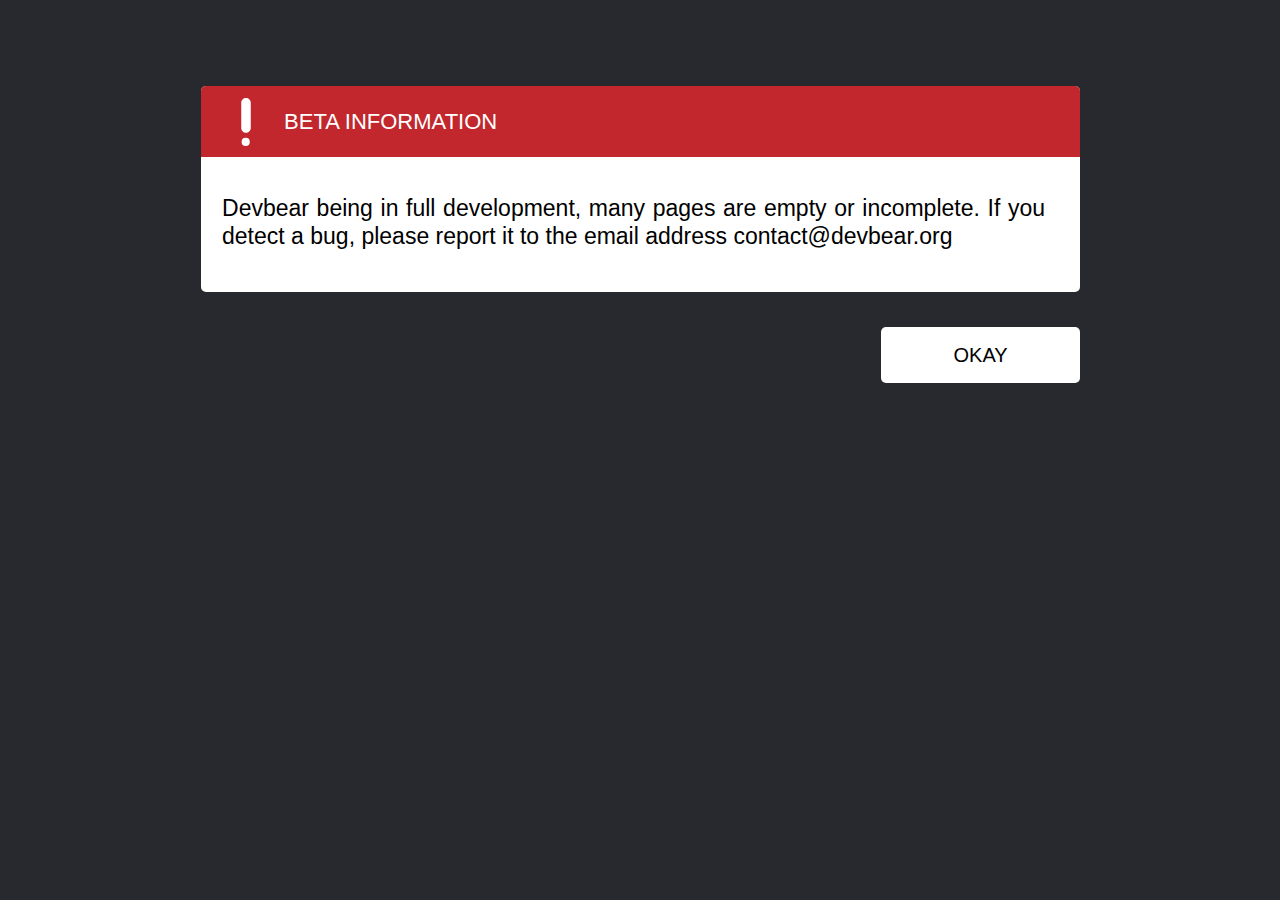
<file: index.html>
<!DOCTYPE html>
<html class="nojs html css_verticalspacer" lang="fr-FR">
 <head>

  <meta http-equiv="Content-type" content="text/html;charset=UTF-8"/>
  <meta name="generator" content="2017.0.4.363"/>
  <meta name="viewport" content="width=device-width, initial-scale=1.0"/>
  
  <script type="text/javascript">
   // Update the 'nojs'/'js' class on the html node
document.documentElement.className = document.documentElement.className.replace(/\bnojs\b/g, 'js');

// Check that all required assets are uploaded and up-to-date
if(typeof Muse == "undefined") window.Muse = {}; window.Muse.assets = {"required":["museutils.js", "museconfig.js", "jquery.watch.js", "require.js", "index.css"], "outOfDate":[]};
</script>
  
  <title>BETA</title>
  <!-- CSS -->
  <link rel="stylesheet" type="text/css" href="css/site_global.css?crc=323582342"/>
  <link rel="stylesheet" type="text/css" href="css/master_second-master.css?crc=126045268"/>
  <link rel="stylesheet" type="text/css" href="css/index.css?crc=4262274991" id="pagesheet"/>
  <!-- Other scripts -->
  <script type="text/javascript">
   var __adobewebfontsappname__ = "muse";
</script>
  <!-- JS includes -->
  <script src="https://webfonts.creativecloud.com/abel:n4:default.js" type="text/javascript"></script>
  <!--[if lt IE 9]>
  <script src="scripts/html5shiv.js?crc=4241844378" type="text/javascript"></script>
  <![endif]-->
   </head>
 <body>

  <div class="clearfix borderbox" id="page"><!-- column -->
   <div class="rounded-corners clearfix colelem" id="u13960"><!-- column -->
    <div class="rounded-corners clearfix colelem" id="u13963"><!-- group -->
     <div class="clip_frame grpelem" id="u13966"><!-- svg -->
      <img class="svg" id="u13967" src="images/warning.svg?crc=4248372974" alt="" data-mu-svgfallback="images/warning_poster_.png?crc=150304550" data-image-width="48" data-image-height="48"/>
     </div>
     <div class="clearfix grpelem" id="u13968-4" data-IBE-flags="txtStyleSrc"><!-- content -->
      <p>BETA INFORMATION</p>
     </div>
    </div>
    <div class="clearfix colelem" id="u13978-4" data-IBE-flags="txtStyleSrc"><!-- content -->
     <p>Devbear being in full development, many pages are empty or incomplete. If you detect a bug, please report it to the email address contact@devbear.org</p>
    </div>
   </div>
   <div class="clearfix colelem" id="pu13981"><!-- group -->
    <div class="rounded-corners clearfix grpelem" id="u13981"><!-- group -->
     <div class="clearfix grpelem" id="u13984-4" data-IBE-flags="txtStyleSrc"><!-- content -->
      <p>OKAY</p>
     </div>
    </div>
    <a class="nonblock nontext grpelem" id="u13987" href="home.html" data-href="page:U93"><!-- simple frame --></a>
   </div>
   <div class="verticalspacer" data-offset-top="0" data-content-above-spacer="394" data-content-below-spacer="106"></div>
  </div>
  <!-- Other scripts -->
  <script type="text/javascript">
   // Decide weather to suppress missing file error or not based on preference setting
var suppressMissingFileError = false
</script>
  <script type="text/javascript">
   window.Muse.assets.check=function(d){if(!window.Muse.assets.checked){window.Muse.assets.checked=!0;var b={},c=function(a,b){if(window.getComputedStyle){var c=window.getComputedStyle(a,null);return c&&c.getPropertyValue(b)||c&&c[b]||""}if(document.documentElement.currentStyle)return(c=a.currentStyle)&&c[b]||a.style&&a.style[b]||"";return""},a=function(a){if(a.match(/^rgb/))return a=a.replace(/\s+/g,"").match(/([\d\,]+)/gi)[0].split(","),(parseInt(a[0])<<16)+(parseInt(a[1])<<8)+parseInt(a[2]);if(a.match(/^\#/))return parseInt(a.substr(1),
16);return 0},g=function(g){for(var f=document.getElementsByTagName("link"),h=0;h<f.length;h++)if("text/css"==f[h].type){var i=(f[h].href||"").match(/\/?css\/([\w\-]+\.css)\?crc=(\d+)/);if(!i||!i[1]||!i[2])break;b[i[1]]=i[2]}f=document.createElement("div");f.className="version";f.style.cssText="display:none; width:1px; height:1px;";document.getElementsByTagName("body")[0].appendChild(f);for(h=0;h<Muse.assets.required.length;){var i=Muse.assets.required[h],l=i.match(/([\w\-\.]+)\.(\w+)$/),k=l&&l[1]?
l[1]:null,l=l&&l[2]?l[2]:null;switch(l.toLowerCase()){case "css":k=k.replace(/\W/gi,"_").replace(/^([^a-z])/gi,"_$1");f.className+=" "+k;k=a(c(f,"color"));l=a(c(f,"backgroundColor"));k!=0||l!=0?(Muse.assets.required.splice(h,1),"undefined"!=typeof b[i]&&(k!=b[i]>>>24||l!=(b[i]&16777215))&&Muse.assets.outOfDate.push(i)):h++;f.className="version";break;case "js":h++;break;default:throw Error("Unsupported file type: "+l);}}d?d().jquery!="1.8.3"&&Muse.assets.outOfDate.push("jquery-1.8.3.min.js"):Muse.assets.required.push("jquery-1.8.3.min.js");
f.parentNode.removeChild(f);if(Muse.assets.outOfDate.length||Muse.assets.required.length)f="Certains fichiers sur le serveur sont peut-être manquants ou incorrects. Videz le cache du navigateur et réessayez. Si le problème persiste, contactez le créateur du site.",g&&Muse.assets.outOfDate.length&&(f+="\nOut of date: "+Muse.assets.outOfDate.join(",")),g&&Muse.assets.required.length&&(f+="\nMissing: "+Muse.assets.required.join(",")),suppressMissingFileError?(f+="\nUse SuppressMissingFileError key in AppPrefs.xml to show missing file error pop up.",console.log(f)):alert(f)};location&&location.search&&location.search.match&&location.search.match(/muse_debug/gi)?
setTimeout(function(){g(!0)},5E3):g()}};
var muse_init=function(){require.config({baseUrl:""});require(["jquery","museutils","whatinput","jquery.watch"],function(d){var $ = d;$(document).ready(function(){try{
window.Muse.assets.check($);/* body */
Muse.Utils.transformMarkupToFixBrowserProblemsPreInit();/* body */
Muse.Utils.prepHyperlinks(true);/* body */
Muse.Utils.fullPage('#page');/* 100% height page */
Muse.Utils.showWidgetsWhenReady();/* body */
Muse.Utils.transformMarkupToFixBrowserProblems();/* body */
}catch(b){if(b&&"function"==typeof b.notify?b.notify():Muse.Assert.fail("Error calling selector function: "+b),false)throw b;}})})};

</script>
  <!-- RequireJS script -->
  <script src="scripts/require.js?crc=3951022091" type="text/javascript" async data-main="scripts/museconfig.js?crc=4177022356" onload="if (requirejs) requirejs.onError = function(requireType, requireModule) { if (requireType && requireType.toString && requireType.toString().indexOf && 0 <= requireType.toString().indexOf('#scripterror')) window.Muse.assets.check(); }" onerror="window.Muse.assets.check();"></script>
   </body>
</html>
</file>
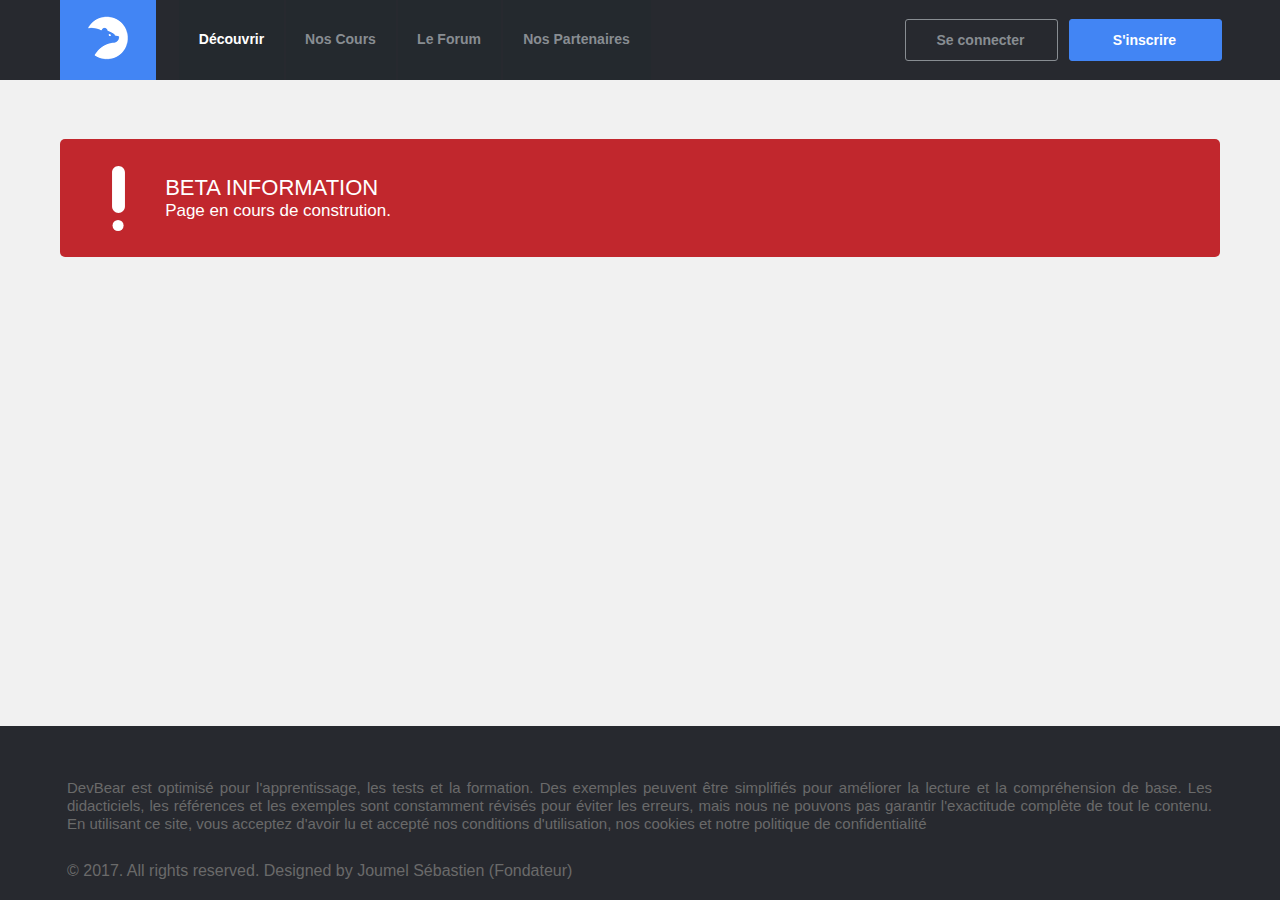
<file: discover.html>
<!DOCTYPE html>
<html class="nojs html css_verticalspacer" lang="fr-FR">
 <head>

  <meta http-equiv="Content-type" content="text/html;charset=UTF-8"/>
  <meta name="generator" content="2017.0.4.363"/>
  <meta name="viewport" content="width=device-width, initial-scale=1.0"/>
  
  <script type="text/javascript">
   // Update the 'nojs'/'js' class on the html node
document.documentElement.className = document.documentElement.className.replace(/\bnojs\b/g, 'js');

// Check that all required assets are uploaded and up-to-date
if(typeof Muse == "undefined") window.Muse = {}; window.Muse.assets = {"required":["museutils.js", "museconfig.js", "jquery.musemenu.js", "jquery.watch.js", "jquery.museresponsive.js", "require.js", "discover.css"], "outOfDate":[]};
</script>
  
  <title>Discover</title>
  <!-- CSS -->
  <link rel="stylesheet" type="text/css" href="css/site_global.css?crc=323582342"/>
  <link rel="stylesheet" type="text/css" href="css/master_first-master.css?crc=411826401"/>
  <link rel="stylesheet" type="text/css" href="css/discover.css?crc=3785928354" id="pagesheet"/>
  <!-- IE-only CSS -->
  <!--[if lt IE 9]>
  <link rel="stylesheet" type="text/css" href="css/nomq_preview_master_first-master.css?crc=4102959742"/>
  <link rel="stylesheet" type="text/css" href="css/nomq_discover.css?crc=3937705382" id="nomq_pagesheet"/>
  <![endif]-->
  <!-- Other scripts -->
  <script type="text/javascript">
   var __adobewebfontsappname__ = "muse";
</script>
  <!-- JS includes -->
  <script src="https://webfonts.creativecloud.com/abel:n4:default.js" type="text/javascript"></script>
  <!--[if lt IE 9]>
  <script src="scripts/html5shiv.js?crc=4241844378" type="text/javascript"></script>
  <![endif]-->
   </head>
 <body>

  <div class="breakpoint active" id="bp_infinity" data-min-width="989"><!-- responsive breakpoint node -->
   <div class="clearfix borderbox" id="page"><!-- column -->
    <div class="browser_width colelem" id="u441-bw">
     <div id="u441"><!-- group -->
      <div class="clearfix" id="u441_align_to_page">
       <a class="nonblock nontext Button transition clearfix grpelem" id="buttonu470" href="home.html" data-href="page:U93"><!-- container box --><div class="clip_frame grpelem shared_content" id="u457" data-content-guid="u457_content"><!-- image --><img class="block temp_no_img_src" id="u457_img" data-orig-src="images/devbear%20logo%20transparent.png?crc=4195652616" alt="" width="40" height="44" src="images/blank.gif?crc=4208392903"/></div></a>
       <nav class="MenuBar clearfix grpelem" id="menuu522"><!-- horizontal box -->
        <div class="MenuItemContainer clearfix grpelem" id="u537"><!-- vertical box -->
         <a class="nonblock nontext MenuItem MenuItemWithSubMenu MuseMenuActive transition clearfix colelem" id="u540" href="discover.html" data-href="page:U129"><!-- horizontal box --><div class="MenuItemLabel NoWrap clearfix grpelem" id="u543-4"><!-- content --><p>Découvrir</p></div></a>
        </div>
        <div class="MenuItemContainer clearfix grpelem" id="u530"><!-- vertical box -->
         <a class="nonblock nontext MenuItem MenuItemWithSubMenu transition clearfix colelem" id="u531" href="study.html" data-href="page:U105"><!-- horizontal box --><div class="MenuItemLabel NoWrap clearfix grpelem" id="u533-4"><!-- content --><p>Nos Cours</p></div></a>
        </div>
        <div class="MenuItemContainer clearfix grpelem" id="u544"><!-- vertical box -->
         <div class="MenuItem MenuItemWithSubMenu transition clearfix colelem" id="u547"><!-- horizontal box -->
          <div class="MenuItemLabel NoWrap clearfix grpelem" id="u549-4"><!-- content -->
           <p>Le Forum</p>
          </div>
         </div>
        </div>
        <div class="MenuItemContainer clearfix grpelem" id="u523"><!-- vertical box -->
         <a class="nonblock nontext MenuItem MenuItemWithSubMenu transition clearfix colelem" id="u526" href="partner.html" data-href="page:U117"><!-- horizontal box --><div class="MenuItemLabel NoWrap clearfix grpelem" id="u529-4"><!-- content --><p>Nos Partenaires</p></div></a>
        </div>
       </nav>
       <a class="nonblock nontext Button transition clearfix grpelem" id="buttonu490" href="login.html" data-href="page:U29595"><!-- container box --><div class="clearfix grpelem" id="u491-4"><!-- content --><p>Se connecter</p></div></a>
       <a class="nonblock nontext Button transition clearfix grpelem" id="buttonu492" href="login.html" data-href="page:U29595"><!-- container box --><div class="clearfix grpelem" id="u493-4"><!-- content --><p>S'inscrire</p></div></a>
      </div>
     </div>
    </div>
    <div class="rounded-corners clearfix colelem" id="u13707"><!-- group -->
     <div class="clip_frame grpelem" id="u13708"><!-- svg -->
      <img class="svg temp_no_img_src" id="u13709" data-orig-src="images/warning.svg?crc=4248372974" alt="" data-mu-svgfallback="images/warning_poster_.png?crc=150304550" data-image-width="65" data-image-height="65" src="images/blank.gif?crc=4208392903"/>
     </div>
     <!-- m_editable region-id="editable-static-tag-U13710-BP_infinity" template="discover.html" data-type="html" data-ice-options="disableImageResize,link,txtStyleTarget" -->
     <div class="clearfix grpelem shared_content" id="u13710-6" data-muse-uid="U13710" data-muse-type="txt_frame" data-IBE-flags="txtStyleSrc" data-content-guid="u13710-6_content"><!-- content -->
      <p>BETA INFORMATION</p>
      <p id="u13710-4"><span id="u13710-3">Page en cours de constrution.</span></p>
     </div>
     <!-- /m_editable -->
    </div>
    <div class="verticalspacer" data-offset-top="257" data-content-above-spacer="257" data-content-below-spacer="355"></div>
    <div class="browser_width colelem shared_content" id="u142-bw" data-content-guid="u142-bw_content">
     <div id="u142"><!-- column -->
      <div class="clearfix" id="u142_align_to_page">
       <div class="clearfix colelem" id="u438-4" data-IBE-flags="txtStyleSrc"><!-- content -->
        <p>DevBear est optimisé pour l'apprentissage, les tests et la formation. Des exemples peuvent être simplifiés pour améliorer la lecture et la compréhension de base. Les didacticiels, les références et les exemples sont constamment révisés pour éviter les erreurs, mais nous ne pouvons pas garantir l'exactitude complète de tout le contenu. En utilisant ce site, vous acceptez d'avoir lu et accepté nos conditions d'utilisation, nos cookies et notre politique de confidentialité</p>
       </div>
       <div class="clearfix colelem" id="u146-4" data-IBE-flags="txtStyleSrc"><!-- content -->
        <p><span class="Style-de-caract-re">© 2017. All rights reserved. Designed by Joumel Sébastien (Fondateur)</span></p>
       </div>
      </div>
     </div>
    </div>
   </div>
  </div>
  <div class="breakpoint" id="bp_988" data-min-width="674" data-max-width="988"><!-- responsive breakpoint node -->
   <div class="clearfix borderbox temp_no_id" data-orig-id="page"><!-- column -->
    <div class="browser_width colelem" id="buttonu470-bw">
     <a class="nonblock nontext Button transition temp_no_id" href="home.html" data-href="page:U93" data-orig-id="buttonu470"><!-- container box --><div class="clearfix" id="buttonu470_align_to_page"><span class="clip_frame grpelem placeholder" data-placeholder-for="u457_content"><!-- placeholder node --></span></div></a>
    </div>
    <div class="clearfix colelem" id="pu441"><!-- group -->
     <div class="browser_width grpelem temp_no_id" data-orig-id="u441-bw">
      <div class="temp_no_id" data-orig-id="u441"><!-- simple frame --></div>
     </div>
     <nav class="MenuBar clearfix grpelem" id="menuu4468"><!-- horizontal box -->
      <div class="MenuItemContainer clearfix grpelem" id="u4490"><!-- vertical box -->
       <div class="MenuItem MenuItemWithSubMenu transition clearfix colelem" id="u4491"><!-- horizontal box -->
        <div class="MenuItemLabel NoWrap clearfix grpelem" id="u4494-4"><!-- content -->
         <p>Découvrir</p>
        </div>
       </div>
      </div>
      <div class="MenuItemContainer clearfix grpelem" id="u4469"><!-- vertical box -->
       <div class="MenuItem MenuItemWithSubMenu transition clearfix colelem" id="u4470"><!-- horizontal box -->
        <div class="MenuItemLabel NoWrap clearfix grpelem" id="u4471-4"><!-- content -->
         <p>Nos Cours</p>
        </div>
       </div>
      </div>
      <div class="MenuItemContainer clearfix grpelem" id="u4483"><!-- vertical box -->
       <a class="nonblock nontext MenuItem MenuItemWithSubMenu transition clearfix colelem" id="u4486" href="https://forum.devbear.org/"><!-- horizontal box --><div class="MenuItemLabel NoWrap clearfix grpelem" id="u4487-4"><!-- content --><p>Le Forum</p></div></a>
      </div>
      <div class="MenuItemContainer clearfix grpelem" id="u4476"><!-- vertical box -->
       <div class="MenuItem MenuItemWithSubMenu transition clearfix colelem" id="u4479"><!-- horizontal box -->
        <div class="MenuItemLabel NoWrap clearfix grpelem" id="u4481-4"><!-- content -->
         <p>Devenir Premium</p>
        </div>
       </div>
      </div>
      <div class="MenuItemContainer clearfix grpelem" id="u4700"><!-- vertical box -->
       <div class="MenuItem MenuItemWithSubMenu transition clearfix colelem" id="u4703"><!-- horizontal box -->
        <div class="MenuItemLabel NoWrap clearfix grpelem" id="u4706-4"><!-- content -->
         <p>Connexion</p>
        </div>
       </div>
      </div>
      <div class="MenuItemContainer clearfix grpelem" id="u4991"><!-- vertical box -->
       <div class="MenuItem MenuItemWithSubMenu transition clearfix colelem" id="u4994"><!-- horizontal box -->
        <div class="MenuItemLabel NoWrap clearfix grpelem" id="u4996-4"><!-- content -->
         <p>Inscription</p>
        </div>
       </div>
      </div>
     </nav>
     <div class="rounded-corners clearfix grpelem temp_no_id" data-orig-id="u13707"><!-- group -->
      <div class="clip_frame grpelem temp_no_id" data-orig-id="u13708"><!-- svg -->
       <img class="svg temp_no_id temp_no_img_src" data-orig-src="images/warning.svg?crc=4248372974" alt="" data-mu-svgfallback="images/warning_poster_.png?crc=150304550" data-image-width="54" data-image-height="54" data-orig-id="u13709" src="images/blank.gif?crc=4208392903"/>
      </div>
      <!-- m_editable region-id="editable-static-tag-U13710-BP_988" template="discover.html" data-type="html" data-ice-options="disableImageResize,link,txtStyleTarget" -->
      <span class="clearfix grpelem placeholder" data-placeholder-for="u13710-6_content"><!-- placeholder node --></span>
      <!-- /m_editable -->
     </div>
    </div>
    <div class="verticalspacer" data-offset-top="248" data-content-above-spacer="247" data-content-below-spacer="402"></div>
    <span class="browser_width colelem placeholder" data-placeholder-for="u142-bw_content"><!-- placeholder node --></span>
   </div>
  </div>
  <div class="breakpoint" id="bp_673" data-max-width="673"><!-- responsive breakpoint node -->
   <div class="clearfix borderbox temp_no_id" data-orig-id="page"><!-- column -->
    <div class="position_content" id="page_position_content">
     <div class="clearfix colelem" id="pbuttonu470"><!-- group -->
      <div class="browser_width grpelem temp_no_id" data-orig-id="buttonu470-bw">
       <a class="nonblock nontext Button transition temp_no_id" href="home.html" data-href="page:U93" data-orig-id="buttonu470"><!-- container box --><div class="clearfix temp_no_id" data-orig-id="buttonu470_align_to_page"><span class="clip_frame grpelem placeholder" data-placeholder-for="u457_content"><!-- placeholder node --></span></div></a>
      </div>
      <div class="clip_frame grpelem" id="u6433"><!-- image -->
       <img class="block temp_no_img_src" id="u6433_img" data-orig-src="images/icons8-xbox%20menu%20filled-50.png?crc=4204122134" alt="" width="44" height="44" src="images/blank.gif?crc=4208392903"/>
      </div>
     </div>
     <div class="clearfix colelem" id="pu8683"><!-- group -->
      <div class="browser_width grpelem" id="u8683-bw">
       <div id="u8683"><!-- group -->
        <div class="clearfix" id="u8683_align_to_page">
         <nav class="MenuBar clearfix grpelem" id="menuu8684"><!-- horizontal box -->
          <div class="MenuItemContainer clearfix grpelem" id="u8699"><!-- vertical box -->
           <div class="MenuItem MenuItemWithSubMenu transition clearfix colelem" id="u8700"><!-- horizontal box -->
            <div class="MenuItemLabel NoWrap clearfix grpelem" id="u8702-4"><!-- content -->
             <p>Découvrir</p>
            </div>
           </div>
          </div>
          <div class="MenuItemContainer clearfix grpelem" id="u8692"><!-- vertical box -->
           <div class="MenuItem MenuItemWithSubMenu transition clearfix colelem" id="u8695"><!-- horizontal box -->
            <div class="MenuItemLabel NoWrap clearfix grpelem" id="u8697-4"><!-- content -->
             <p>Nos Cours</p>
            </div>
           </div>
          </div>
          <div class="MenuItemContainer clearfix grpelem" id="u8713"><!-- vertical box -->
           <a class="nonblock nontext MenuItem MenuItemWithSubMenu transition clearfix colelem" id="u8716" href="https://forum.devbear.org/"><!-- horizontal box --><div class="MenuItemLabel NoWrap clearfix grpelem" id="u8718-4"><!-- content --><p>Le Forum</p></div></a>
          </div>
          <div class="MenuItemContainer clearfix grpelem" id="u8685"><!-- vertical box -->
           <div class="MenuItem MenuItemWithSubMenu transition clearfix colelem" id="u8686"><!-- horizontal box -->
            <div class="MenuItemLabel NoWrap clearfix grpelem" id="u8687-4"><!-- content -->
             <p>Devenir Premium</p>
            </div>
           </div>
          </div>
         </nav>
        </div>
       </div>
      </div>
      <div class="rounded-corners clearfix grpelem temp_no_id" data-orig-id="u13707"><!-- group -->
       <div class="clip_frame grpelem temp_no_id" data-orig-id="u13708"><!-- svg -->
        <img class="svg temp_no_id temp_no_img_src" data-orig-src="images/warning.svg?crc=4248372974" alt="" data-mu-svgfallback="images/warning_poster_.png?crc=150304550" data-image-width="36" data-image-height="36" data-orig-id="u13709" src="images/blank.gif?crc=4208392903"/>
       </div>
       <!-- m_editable region-id="editable-static-tag-U13710-BP_673" template="discover.html" data-type="html" data-ice-options="disableImageResize,link,txtStyleTarget" -->
       <span class="clearfix grpelem placeholder" data-placeholder-for="u13710-6_content"><!-- placeholder node --></span>
       <!-- /m_editable -->
      </div>
     </div>
     <div class="verticalspacer" data-offset-top="248" data-content-above-spacer="247" data-content-below-spacer="402"></div>
     <span class="browser_width colelem placeholder" data-placeholder-for="u142-bw_content"><!-- placeholder node --></span>
    </div>
   </div>
  </div>
  <!-- Other scripts -->
  <script type="text/javascript">
   // Decide weather to suppress missing file error or not based on preference setting
var suppressMissingFileError = false
</script>
  <script type="text/javascript">
   window.Muse.assets.check=function(d){if(!window.Muse.assets.checked){window.Muse.assets.checked=!0;var b={},c=function(a,b){if(window.getComputedStyle){var c=window.getComputedStyle(a,null);return c&&c.getPropertyValue(b)||c&&c[b]||""}if(document.documentElement.currentStyle)return(c=a.currentStyle)&&c[b]||a.style&&a.style[b]||"";return""},a=function(a){if(a.match(/^rgb/))return a=a.replace(/\s+/g,"").match(/([\d\,]+)/gi)[0].split(","),(parseInt(a[0])<<16)+(parseInt(a[1])<<8)+parseInt(a[2]);if(a.match(/^\#/))return parseInt(a.substr(1),
16);return 0},g=function(g){for(var f=document.getElementsByTagName("link"),h=0;h<f.length;h++)if("text/css"==f[h].type){var i=(f[h].href||"").match(/\/?css\/([\w\-]+\.css)\?crc=(\d+)/);if(!i||!i[1]||!i[2])break;b[i[1]]=i[2]}f=document.createElement("div");f.className="version";f.style.cssText="display:none; width:1px; height:1px;";document.getElementsByTagName("body")[0].appendChild(f);for(h=0;h<Muse.assets.required.length;){var i=Muse.assets.required[h],l=i.match(/([\w\-\.]+)\.(\w+)$/),k=l&&l[1]?
l[1]:null,l=l&&l[2]?l[2]:null;switch(l.toLowerCase()){case "css":k=k.replace(/\W/gi,"_").replace(/^([^a-z])/gi,"_$1");f.className+=" "+k;k=a(c(f,"color"));l=a(c(f,"backgroundColor"));k!=0||l!=0?(Muse.assets.required.splice(h,1),"undefined"!=typeof b[i]&&(k!=b[i]>>>24||l!=(b[i]&16777215))&&Muse.assets.outOfDate.push(i)):h++;f.className="version";break;case "js":h++;break;default:throw Error("Unsupported file type: "+l);}}d?d().jquery!="1.8.3"&&Muse.assets.outOfDate.push("jquery-1.8.3.min.js"):Muse.assets.required.push("jquery-1.8.3.min.js");
f.parentNode.removeChild(f);if(Muse.assets.outOfDate.length||Muse.assets.required.length)f="Certains fichiers sur le serveur sont peut-être manquants ou incorrects. Videz le cache du navigateur et réessayez. Si le problème persiste, contactez le créateur du site.",g&&Muse.assets.outOfDate.length&&(f+="\nOut of date: "+Muse.assets.outOfDate.join(",")),g&&Muse.assets.required.length&&(f+="\nMissing: "+Muse.assets.required.join(",")),suppressMissingFileError?(f+="\nUse SuppressMissingFileError key in AppPrefs.xml to show missing file error pop up.",console.log(f)):alert(f)};location&&location.search&&location.search.match&&location.search.match(/muse_debug/gi)?
setTimeout(function(){g(!0)},5E3):g()}};
var muse_init=function(){require.config({baseUrl:""});require(["jquery","museutils","whatinput","jquery.musemenu","jquery.watch","jquery.museresponsive"],function(d){var $ = d;$(document).ready(function(){try{
window.Muse.assets.check($);/* body */
Muse.Utils.transformMarkupToFixBrowserProblemsPreInit();/* body */
Muse.Utils.prepHyperlinks(true);/* body */
Muse.Utils.resizeHeight('.browser_width');/* resize height */
Muse.Utils.requestAnimationFrame(function() { $('body').addClass('initialized'); });/* mark body as initialized */
Muse.Utils.fullPage('#page');/* 100% height page */
Muse.Utils.initWidget('.MenuBar', ['#bp_infinity', '#bp_988', '#bp_673'], function(elem) { return $(elem).museMenu(); });/* unifiedNavBar */
$( '.breakpoint' ).registerBreakpoint();/* Register breakpoints */
Muse.Utils.transformMarkupToFixBrowserProblems();/* body */
}catch(b){if(b&&"function"==typeof b.notify?b.notify():Muse.Assert.fail("Error calling selector function: "+b),false)throw b;}})})};

</script>
  <!-- RequireJS script -->
  <script src="scripts/require.js?crc=3951022091" type="text/javascript" async data-main="scripts/museconfig.js?crc=4177022356" onload="if (requirejs) requirejs.onError = function(requireType, requireModule) { if (requireType && requireType.toString && requireType.toString().indexOf && 0 <= requireType.toString().indexOf('#scripterror')) window.Muse.assets.check(); }" onerror="window.Muse.assets.check();"></script>
   </body>
</html>
</file>
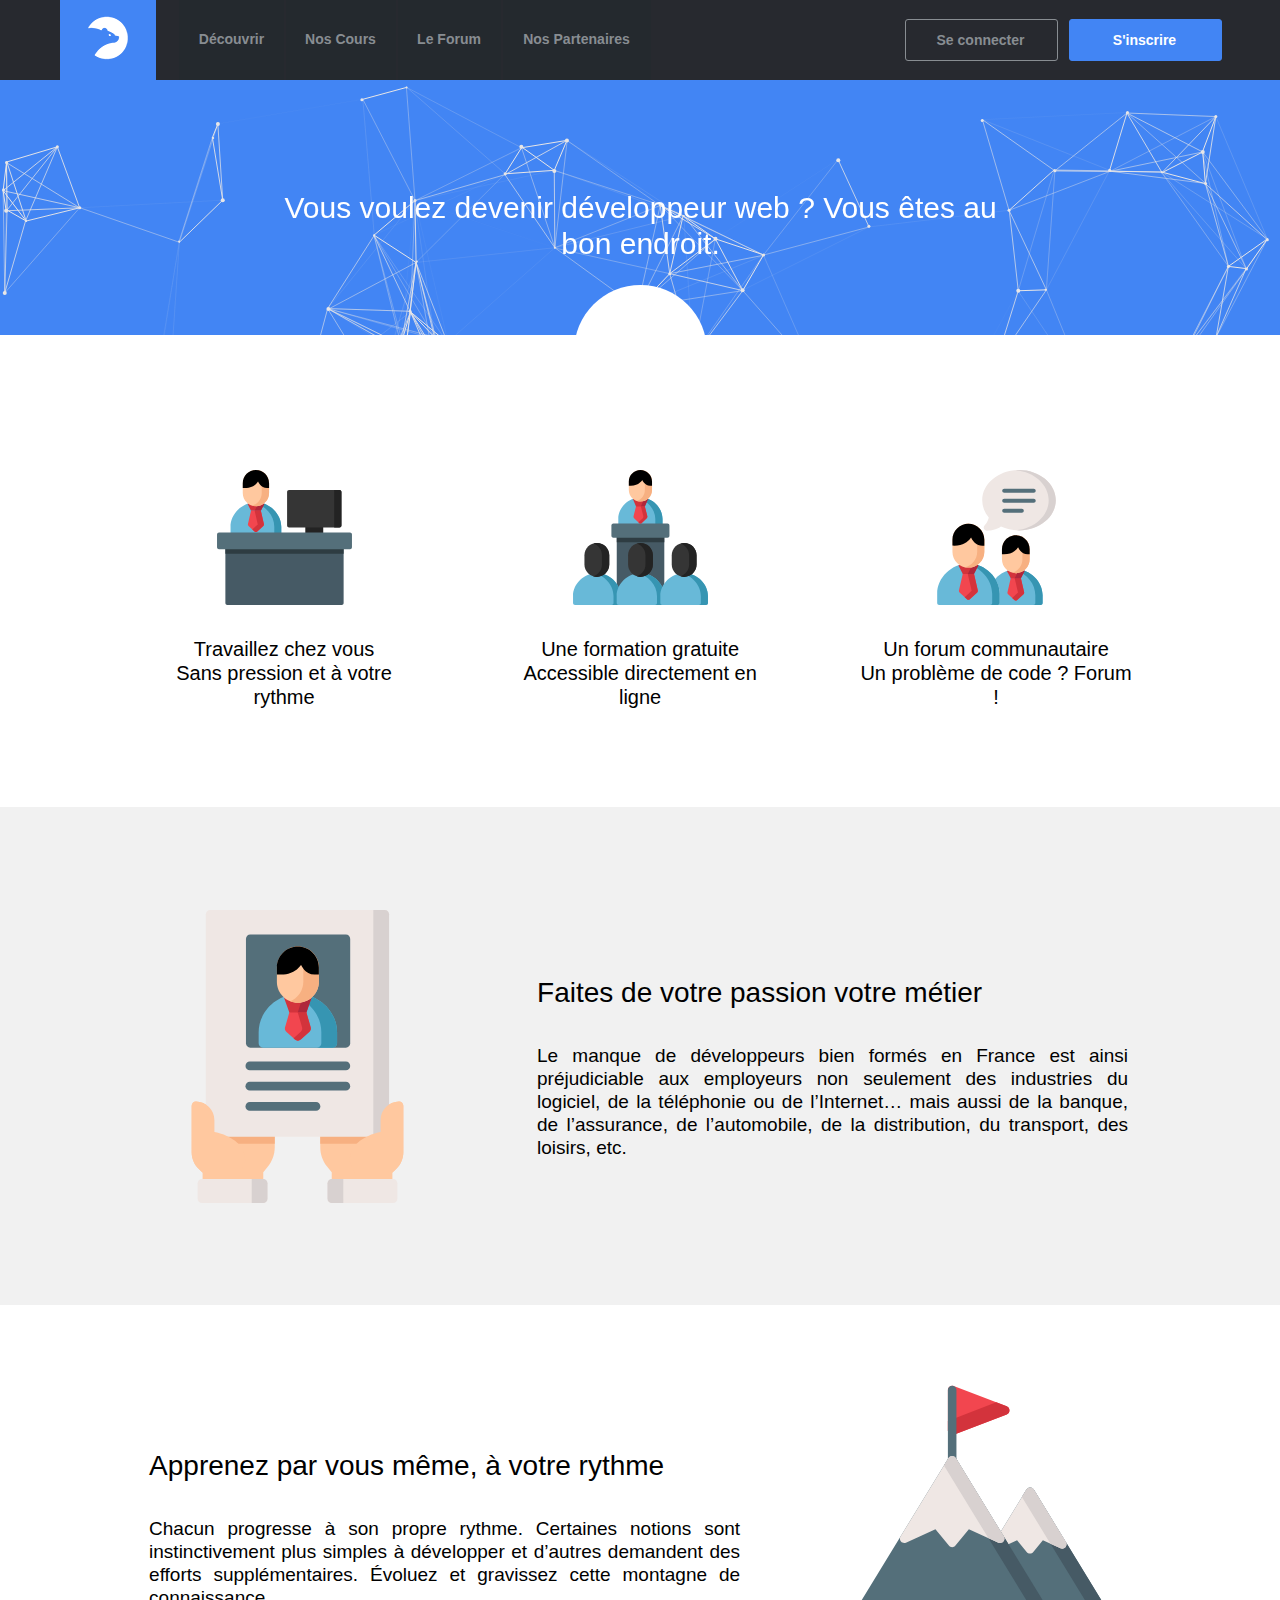
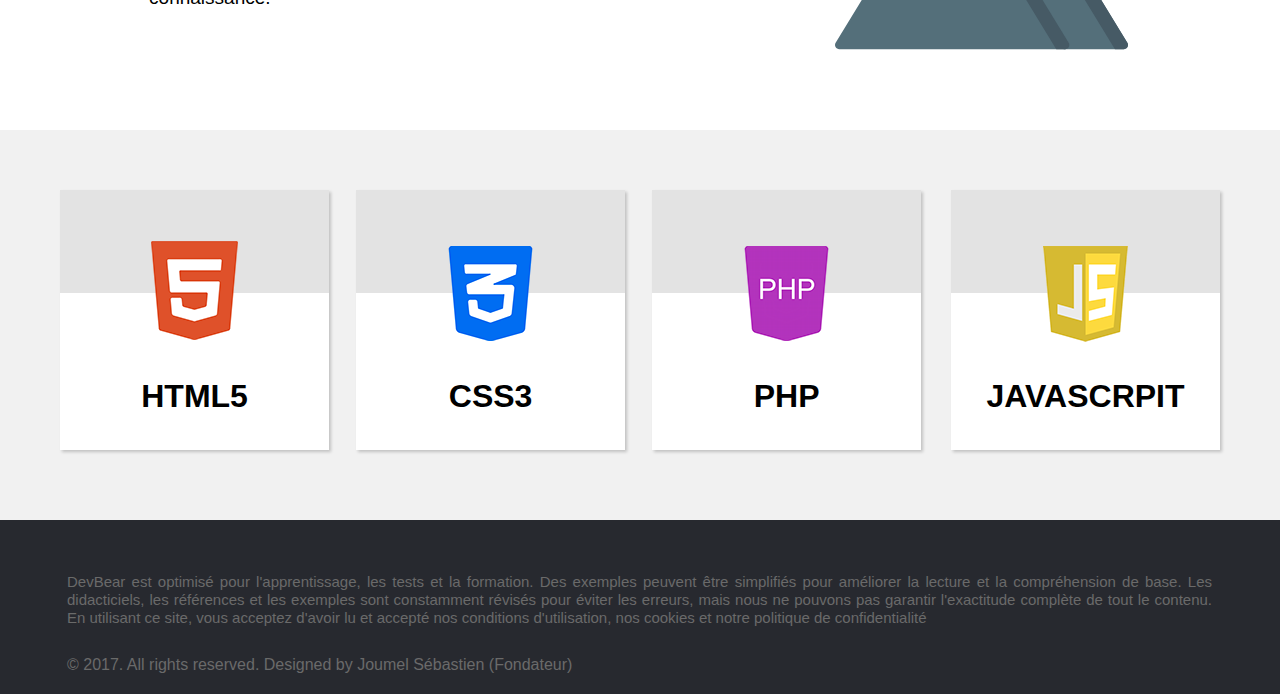
<file: home.html>
<!DOCTYPE html>
<html class="nojs html css_verticalspacer" lang="fr-FR">
 <head>

  <meta http-equiv="Content-type" content="text/html;charset=UTF-8"/>
  <meta name="generator" content="2017.0.4.363"/>
  <meta name="viewport" content="width=device-width, initial-scale=1.0"/>
  
  <script type="text/javascript">
   // Update the 'nojs'/'js' class on the html node
document.documentElement.className = document.documentElement.className.replace(/\bnojs\b/g, 'js');

// Check that all required assets are uploaded and up-to-date
if(typeof Muse == "undefined") window.Muse = {}; window.Muse.assets = {"required":["museutils.js", "museconfig.js", "jquery.musemenu.js", "jquery.watch.js", "jquery.museresponsive.js", "require.js", "home.css"], "outOfDate":[]};
</script>
  
  <title>Home</title>
  <!-- CSS -->
  <link rel="stylesheet" type="text/css" href="css/site_global.css?crc=323582342"/>
  <link rel="stylesheet" type="text/css" href="css/master_first-master.css?crc=411826401"/>
  <link rel="stylesheet" type="text/css" href="css/home.css?crc=3770967944" id="pagesheet"/>
  <!-- IE-only CSS -->
  <!--[if lt IE 9]>
  <link rel="stylesheet" type="text/css" href="css/nomq_preview_master_first-master.css?crc=4102959742"/>
  <link rel="stylesheet" type="text/css" href="css/nomq_home.css?crc=29878379" id="nomq_pagesheet"/>
  <![endif]-->
  <!-- Other scripts -->
  <script type="text/javascript">
   var __adobewebfontsappname__ = "muse";
</script>
  <!-- JS includes -->
  <script src="https://webfonts.creativecloud.com/abel:n4:default.js" type="text/javascript"></script>
  <!--[if lt IE 9]>
  <script src="scripts/html5shiv.js?crc=4241844378" type="text/javascript"></script>
  <![endif]-->
    <!--HTML Widget code-->
  

	<style>
	.particle {width: 100%px; height: 372px;}
	</style>
	
	
 </head>
 <body>

  <!--HTML Widget code-->
  

  
  <div class="breakpoint active" id="bp_infinity" data-min-width="989"><!-- responsive breakpoint node -->
   <div class="clearfix borderbox" id="page"><!-- column -->
    <div class="browser_width colelem" id="u441-bw">
     <div id="u441"><!-- group -->
      <div class="clearfix" id="u441_align_to_page">
       <a class="nonblock nontext Button ButtonSelected transition clearfix grpelem" id="buttonu470" href="home.html" data-href="page:U93"><!-- container box --><div class="clip_frame grpelem shared_content" id="u457" data-content-guid="u457_content"><!-- image --><img class="block temp_no_img_src" id="u457_img" data-orig-src="images/devbear%20logo%20transparent.png?crc=4195652616" alt="" width="40" height="44" src="images/blank.gif?crc=4208392903"/></div></a>
       <nav class="MenuBar clearfix grpelem" id="menuu522"><!-- horizontal box -->
        <div class="MenuItemContainer clearfix grpelem" id="u537"><!-- vertical box -->
         <a class="nonblock nontext MenuItem MenuItemWithSubMenu transition clearfix colelem" id="u540" href="discover.html" data-href="page:U129"><!-- horizontal box --><div class="MenuItemLabel NoWrap clearfix grpelem" id="u543-4"><!-- content --><p>Découvrir</p></div></a>
        </div>
        <div class="MenuItemContainer clearfix grpelem" id="u530"><!-- vertical box -->
         <a class="nonblock nontext MenuItem MenuItemWithSubMenu transition clearfix colelem" id="u531" href="study.html" data-href="page:U105"><!-- horizontal box --><div class="MenuItemLabel NoWrap clearfix grpelem" id="u533-4"><!-- content --><p>Nos Cours</p></div></a>
        </div>
        <div class="MenuItemContainer clearfix grpelem" id="u544"><!-- vertical box -->
         <div class="MenuItem MenuItemWithSubMenu transition clearfix colelem" id="u547"><!-- horizontal box -->
          <div class="MenuItemLabel NoWrap clearfix grpelem" id="u549-4"><!-- content -->
           <p>Le Forum</p>
          </div>
         </div>
        </div>
        <div class="MenuItemContainer clearfix grpelem" id="u523"><!-- vertical box -->
         <a class="nonblock nontext MenuItem MenuItemWithSubMenu transition clearfix colelem" id="u526" href="partner.html" data-href="page:U117"><!-- horizontal box --><div class="MenuItemLabel NoWrap clearfix grpelem" id="u529-4"><!-- content --><p>Nos Partenaires</p></div></a>
        </div>
       </nav>
       <a class="nonblock nontext Button transition rounded-corners clearfix grpelem" id="buttonu490" href="login.html" data-href="page:U29595"><!-- container box --><div class="clearfix grpelem" id="u491-4"><!-- content --><p>Se connecter</p></div></a>
       <a class="nonblock nontext Button transition rounded-corners clearfix grpelem" id="buttonu492" href="login.html" data-href="page:U29595"><!-- container box --><div class="clearfix grpelem" id="u493-4"><!-- content --><p>S'inscrire</p></div></a>
      </div>
     </div>
    </div>
    <div class="clearfix colelem" id="pu9861"><!-- group -->
     <div class="browser_width grpelem shared_content" id="u9861-bw" data-content-guid="u9861-bw_content">
      <div class="gradient" id="u9861"><!-- group -->
       <div class="clearfix" id="u9861_align_to_page">
        <div class="size_fixed grpelem" id="u10414"><!-- custom html -->
         

        </div>
       </div>
      </div>
     </div>
     <div class="browser_width grpelem shared_content" id="u19346-bw" data-content-guid="u19346-bw_content">
      <div class="size_browser_width" id="u19346"><!-- custom html -->
       
	<div class="particle"></div>
	
      </div>
     </div>
     <div class="browser_width grpelem" id="u10014-bw">
      <div id="u10014"><!-- group -->
       <div class="clearfix" id="u10014_align_to_page">
        <div class="clearfix grpelem" id="pu10237"><!-- column -->
         <div class="clip_frame colelem" id="u10237"><!-- svg -->
          <img class="svg svg_mar temp_no_img_src" id="u10233" data-orig-src="images/working.svg?crc=4203511600" onload="this.style.height=(this.offsetWidth*135/135)+'px'" alt="" data-mu-svgfallback="images/working_poster_.png?crc=4131438139" data-image-width="135" data-image-height="135" src="images/blank.gif?crc=4208392903"/>
         </div>
         <!-- m_editable region-id="editable-static-tag-U10262-BP_infinity" template="home.html" data-type="html" data-ice-options="disableImageResize,link,txtStyleTarget" -->
         <div class="clearfix colelem shared_content" id="u10262-6" data-muse-uid="U10262" data-muse-type="txt_frame" data-IBE-flags="txtStyleSrc" data-content-guid="u10262-6_content"><!-- content -->
          <p>Travaillez chez vous</p>
          <p>Sans pression et à votre rythme</p>
         </div>
         <!-- /m_editable -->
        </div>
        <div class="clearfix grpelem" id="pu10065"><!-- column -->
         <div class="rounded-corners colelem shared_content" id="u10065" data-content-guid="u10065_content"><!-- simple frame -->
          <div class="fluid_height_spacer"></div>
         </div>
         <div class="clip_frame colelem" id="u10253"><!-- svg -->
          <img class="svg svg_mar temp_no_img_src" id="u10350" data-orig-src="images/conference.svg?crc=332291866" onload="this.style.height=(this.offsetWidth*135/135)+'px'" alt="" data-mu-svgfallback="images/conference_poster_.png?crc=271041304" data-image-width="135" data-image-height="135" src="images/blank.gif?crc=4208392903"/>
         </div>
         <!-- m_editable region-id="editable-static-tag-U10210-BP_infinity" template="home.html" data-type="html" data-ice-options="disableImageResize,link,txtStyleTarget" -->
         <div class="clearfix colelem shared_content" id="u10210-6" data-muse-uid="U10210" data-muse-type="txt_frame" data-IBE-flags="txtStyleSrc" data-content-guid="u10210-6_content"><!-- content -->
          <p>Une formation gratuite</p>
          <p>Accessible directement en ligne</p>
         </div>
         <!-- /m_editable -->
        </div>
        <div class="clearfix grpelem" id="pu10244"><!-- column -->
         <div class="clip_frame colelem" id="u10244"><!-- svg -->
          <img class="svg svg_mar temp_no_img_src" id="u10361" data-orig-src="images/meeting.svg?crc=202798054" onload="this.style.height=(this.offsetWidth*135/135)+'px'" alt="" data-mu-svgfallback="images/meeting_poster_.png?crc=4038211767" data-image-width="135" data-image-height="135" src="images/blank.gif?crc=4208392903"/>
         </div>
         <!-- m_editable region-id="editable-static-tag-U10305-BP_infinity" template="home.html" data-type="html" data-ice-options="disableImageResize,link,txtStyleTarget" -->
         <div class="clearfix colelem shared_content" id="u10305-6" data-muse-uid="U10305" data-muse-type="txt_frame" data-IBE-flags="txtStyleSrc" data-content-guid="u10305-6_content"><!-- content -->
          <p>Un forum communautaire</p>
          <p>Un problème de code ? Forum !</p>
         </div>
         <!-- /m_editable -->
        </div>
       </div>
      </div>
     </div>
     <!-- m_editable region-id="editable-static-tag-U10115-BP_infinity" template="home.html" data-type="html" data-ice-options="disableImageResize,link,txtStyleTarget" -->
     <div class="clearfix grpelem shared_content" id="u10115-4" data-muse-uid="U10115" data-muse-type="txt_frame" data-IBE-flags="txtStyleSrc" data-content-guid="u10115-4_content"><!-- content -->
      <p>Vous voulez devenir développeur web ? Vous êtes au bon endroit.</p>
     </div>
     <!-- /m_editable -->
    </div>
    <div class="clearfix colelem" id="pu10821"><!-- group -->
     <div class="clip_frame grpelem" id="u10821"><!-- svg -->
      <img class="svg svg_mar temp_no_img_src" id="u10817" data-orig-src="images/resume.svg?crc=351368297" onload="this.style.height=(this.offsetWidth*293/293)+'px'" alt="" data-mu-svgfallback="images/resume_poster_.png?crc=290219298" data-image-width="293" data-image-height="293" src="images/blank.gif?crc=4208392903"/>
     </div>
     <!-- m_editable region-id="editable-static-tag-U10828-BP_infinity" template="home.html" data-type="html" data-ice-options="disableImageResize,link,txtStyleTarget" -->
     <div class="clearfix grpelem shared_content" id="u10828-7" data-muse-uid="U10828" data-muse-type="txt_frame" data-IBE-flags="txtStyleSrc" data-content-guid="u10828-7_content"><!-- content -->
      <p id="u10828-2">Faites de votre passion votre métier</p>
      <p id="u10828-3">&nbsp;</p>
      <p id="u10828-5">Le manque de développeurs bien formés en France est ainsi préjudiciable aux employeurs non seulement des industries du logiciel, de la téléphonie ou de l’Internet… mais aussi de la banque, de l’assurance, de l’automobile, de la distribution, du transport, des loisirs, etc.</p>
     </div>
     <!-- /m_editable -->
    </div>
    <div class="browser_width colelem" id="u10885-bw">
     <div id="u10885"><!-- group -->
      <div class="clearfix" id="u10885_align_to_page">
       <!-- m_editable region-id="editable-static-tag-U10978-BP_infinity" template="home.html" data-type="html" data-ice-options="disableImageResize,link,txtStyleTarget" -->
       <div class="clearfix grpelem shared_content" id="u10978-7" data-muse-uid="U10978" data-muse-type="txt_frame" data-IBE-flags="txtStyleSrc" data-content-guid="u10978-7_content"><!-- content -->
        <p id="u10978-2">Apprenez par vous même, à votre rythme</p>
        <p id="u10978-3">&nbsp;</p>
        <p id="u10978-5">Chacun progresse à son propre rythme. Certaines notions sont instinctivement plus simples à développer et d’autres demandent des efforts supplémentaires. Évoluez et gravissez cette montagne de connaissance.</p>
       </div>
       <!-- /m_editable -->
       <div class="clip_frame grpelem" id="u10987"><!-- svg -->
        <img class="svg svg_mar temp_no_img_src" id="u10996" data-orig-src="images/goal.svg?crc=441161560" onload="this.style.height=(this.offsetWidth*293/293)+'px'" alt="" data-mu-svgfallback="images/goal_poster_.png?crc=218208823" data-image-width="293" data-image-height="293" src="images/blank.gif?crc=4208392903"/>
       </div>
      </div>
     </div>
    </div>
    <div class="clearfix colelem" id="ppu10981"><!-- group -->
     <div class="clearfix grpelem" id="pu10981"><!-- group -->
      <div class="grpelem shared_content" id="u10981" data-content-guid="u10981_content"><!-- simple frame --></div>
      <div class="shadow grpelem shared_content" id="u11007" data-content-guid="u11007_content"><!-- simple frame -->
       <div class="fluid_height_spacer"></div>
      </div>
      <div class="grpelem shared_content" id="u11017" data-content-guid="u11017_content"><!-- simple frame -->
       <div class="fluid_height_spacer"></div>
      </div>
      <!-- m_editable region-id="editable-static-tag-U10903-BP_infinity" template="home.html" data-type="image" -->
      <div class="clip_frame grpelem" id="u10903" data-muse-uid="U10903" data-muse-type="img_frame"><!-- image -->
       <img class="block temp_no_img_src" id="u10903_img" data-orig-src="images/css-3.png?crc=100740223" alt="" data-muse-src="images/css-3.png?crc=100740223" data-image-width="95" data-image-height="95" src="images/blank.gif?crc=4208392903"/>
      </div>
      <!-- /m_editable -->
      <!-- m_editable region-id="editable-static-tag-U13098-BP_infinity" template="home.html" data-type="html" data-ice-options="disableImageResize,link,txtStyleTarget" -->
      <div class="clearfix grpelem shared_content" id="u13098-4" data-muse-uid="U13098" data-muse-type="txt_frame" data-IBE-flags="txtStyleSrc" data-content-guid="u13098-4_content"><!-- content -->
       <p>CSS3</p>
      </div>
      <!-- /m_editable -->
      <div class="shadow grpelem shared_content" id="u13101" data-content-guid="u13101_content"><!-- simple frame -->
       <div class="fluid_height_spacer"></div>
      </div>
      <div class="grpelem shared_content" id="u13102" data-content-guid="u13102_content"><!-- simple frame -->
       <div class="fluid_height_spacer"></div>
      </div>
      <!-- m_editable region-id="editable-static-tag-U13103-BP_infinity" template="home.html" data-type="image" -->
      <div class="clip_frame grpelem" id="u13103" data-muse-uid="U13103" data-muse-type="img_frame"><!-- image -->
       <img class="block temp_no_img_src" id="u13103_img" data-orig-src="images/php.png?crc=4058885280" alt="" data-muse-src="images/php.png?crc=4058885280" data-image-width="95" data-image-height="95" src="images/blank.gif?crc=4208392903"/>
      </div>
      <!-- /m_editable -->
      <!-- m_editable region-id="editable-static-tag-U13105-BP_infinity" template="home.html" data-type="html" data-ice-options="disableImageResize,link,txtStyleTarget" -->
      <div class="clearfix grpelem shared_content" id="u13105-4" data-muse-uid="U13105" data-muse-type="txt_frame" data-IBE-flags="txtStyleSrc" data-content-guid="u13105-4_content"><!-- content -->
       <p>PHP</p>
      </div>
      <!-- /m_editable -->
      <div class="grpelem shared_content" id="u13271" data-content-guid="u13271_content"><!-- simple frame --></div>
      <div class="grpelem shared_content" id="u13274" data-content-guid="u13274_content"><!-- simple frame --></div>
     </div>
     <div class="shadow grpelem shared_content" id="u10984" data-content-guid="u10984_content"><!-- simple frame -->
      <div class="fluid_height_spacer"></div>
     </div>
     <div class="grpelem shared_content" id="u11016" data-content-guid="u11016_content"><!-- simple frame -->
      <div class="fluid_height_spacer"></div>
     </div>
     <!-- m_editable region-id="editable-static-tag-U13083-BP_infinity" template="home.html" data-type="image" -->
     <div class="clip_frame grpelem" id="u13083" data-muse-uid="U13083" data-muse-type="img_frame"><!-- image -->
      <img class="block temp_no_img_src" id="u13083_img" data-orig-src="images/html5.png?crc=4280029383" alt="" data-muse-src="images/html5.png?crc=4280029383" data-image-width="87" data-image-height="99" src="images/blank.gif?crc=4208392903"/>
     </div>
     <!-- /m_editable -->
     <!-- m_editable region-id="editable-static-tag-U13095-BP_infinity" template="home.html" data-type="html" data-ice-options="disableImageResize,link,txtStyleTarget" -->
     <div class="clearfix grpelem shared_content" id="u13095-4" data-muse-uid="U13095" data-muse-type="txt_frame" data-IBE-flags="txtStyleSrc" data-content-guid="u13095-4_content"><!-- content -->
      <p>HTML5</p>
     </div>
     <!-- /m_editable -->
     <div class="shadow grpelem shared_content" id="u13127" data-content-guid="u13127_content"><!-- simple frame -->
      <div class="fluid_height_spacer"></div>
     </div>
     <div class="grpelem shared_content" id="u13128" data-content-guid="u13128_content"><!-- simple frame -->
      <div class="fluid_height_spacer"></div>
     </div>
     <!-- m_editable region-id="editable-static-tag-U13131-BP_infinity" template="home.html" data-type="html" data-ice-options="disableImageResize,link,txtStyleTarget" -->
     <div class="clearfix grpelem shared_content" id="u13131-4" data-muse-uid="U13131" data-muse-type="txt_frame" data-IBE-flags="txtStyleSrc" data-content-guid="u13131-4_content"><!-- content -->
      <p>JAVASCRPIT</p>
     </div>
     <!-- /m_editable -->
     <!-- m_editable region-id="editable-static-tag-U13152-BP_infinity" template="home.html" data-type="image" -->
     <div class="clip_frame grpelem" id="u13152" data-muse-uid="U13152" data-muse-type="img_frame"><!-- image -->
      <img class="block temp_no_img_src" id="u13152_img" data-orig-src="images/learn-javascript.png?crc=123984498" alt="" data-muse-src="images/learn-javascript.png?crc=123984498" data-image-width="85" data-image-height="96" src="images/blank.gif?crc=4208392903"/>
     </div>
     <!-- /m_editable -->
     <div class="grpelem shared_content" id="u13268" data-content-guid="u13268_content"><!-- simple frame --></div>
     <div class="grpelem shared_content" id="u13277" data-content-guid="u13277_content"><!-- simple frame --></div>
    </div>
    <div class="verticalspacer" data-offset-top="2096" data-content-above-spacer="2096" data-content-below-spacer="174"></div>
    <div class="browser_width colelem shared_content" id="u142-bw" data-content-guid="u142-bw_content">
     <div id="u142"><!-- column -->
      <div class="clearfix" id="u142_align_to_page">
       <div class="clearfix colelem" id="u438-4" data-IBE-flags="txtStyleSrc"><!-- content -->
        <p>DevBear est optimisé pour l'apprentissage, les tests et la formation. Des exemples peuvent être simplifiés pour améliorer la lecture et la compréhension de base. Les didacticiels, les références et les exemples sont constamment révisés pour éviter les erreurs, mais nous ne pouvons pas garantir l'exactitude complète de tout le contenu. En utilisant ce site, vous acceptez d'avoir lu et accepté nos conditions d'utilisation, nos cookies et notre politique de confidentialité</p>
       </div>
       <div class="clearfix colelem" id="u146-4" data-IBE-flags="txtStyleSrc"><!-- content -->
        <p><span class="Style-de-caract-re">© 2017. All rights reserved. Designed by Joumel Sébastien (Fondateur)</span></p>
       </div>
      </div>
     </div>
    </div>
   </div>
  </div>
  <div class="breakpoint" id="bp_988" data-min-width="674" data-max-width="988"><!-- responsive breakpoint node -->
   <div class="clearfix borderbox temp_no_id" data-orig-id="page"><!-- column -->
    <div class="browser_width colelem" id="buttonu470-bw">
     <a class="nonblock nontext Button ButtonSelected transition temp_no_id" href="home.html" data-href="page:U93" data-orig-id="buttonu470"><!-- container box --><div class="clearfix" id="buttonu470_align_to_page"><span class="clip_frame grpelem placeholder" data-placeholder-for="u457_content"><!-- placeholder node --></span></div></a>
    </div>
    <div class="clearfix colelem" id="pu441"><!-- group -->
     <div class="browser_width grpelem temp_no_id" data-orig-id="u441-bw">
      <div class="temp_no_id" data-orig-id="u441"><!-- simple frame --></div>
     </div>
     <nav class="MenuBar clearfix grpelem" id="menuu4468"><!-- horizontal box -->
      <div class="MenuItemContainer clearfix grpelem" id="u4490"><!-- vertical box -->
       <div class="MenuItem MenuItemWithSubMenu transition clearfix colelem" id="u4491"><!-- horizontal box -->
        <div class="MenuItemLabel NoWrap clearfix grpelem" id="u4494-4"><!-- content -->
         <p>Découvrir</p>
        </div>
       </div>
      </div>
      <div class="MenuItemContainer clearfix grpelem" id="u4469"><!-- vertical box -->
       <div class="MenuItem MenuItemWithSubMenu transition clearfix colelem" id="u4470"><!-- horizontal box -->
        <div class="MenuItemLabel NoWrap clearfix grpelem" id="u4471-4"><!-- content -->
         <p>Nos Cours</p>
        </div>
       </div>
      </div>
      <div class="MenuItemContainer clearfix grpelem" id="u4483"><!-- vertical box -->
       <a class="nonblock nontext MenuItem MenuItemWithSubMenu transition clearfix colelem" id="u4486" href="https://forum.devbear.org/"><!-- horizontal box --><div class="MenuItemLabel NoWrap clearfix grpelem" id="u4487-4"><!-- content --><p>Le Forum</p></div></a>
      </div>
      <div class="MenuItemContainer clearfix grpelem" id="u4476"><!-- vertical box -->
       <div class="MenuItem MenuItemWithSubMenu transition clearfix colelem" id="u4479"><!-- horizontal box -->
        <div class="MenuItemLabel NoWrap clearfix grpelem" id="u4481-4"><!-- content -->
         <p>Devenir Premium</p>
        </div>
       </div>
      </div>
      <div class="MenuItemContainer clearfix grpelem" id="u4700"><!-- vertical box -->
       <div class="MenuItem MenuItemWithSubMenu transition clearfix colelem" id="u4703"><!-- horizontal box -->
        <div class="MenuItemLabel NoWrap clearfix grpelem" id="u4706-4"><!-- content -->
         <p>Connexion</p>
        </div>
       </div>
      </div>
      <div class="MenuItemContainer clearfix grpelem" id="u4991"><!-- vertical box -->
       <div class="MenuItem MenuItemWithSubMenu transition clearfix colelem" id="u4994"><!-- horizontal box -->
        <div class="MenuItemLabel NoWrap clearfix grpelem" id="u4996-4"><!-- content -->
         <p>Inscription</p>
        </div>
       </div>
      </div>
     </nav>
     <span class="browser_width grpelem placeholder" data-placeholder-for="u9861-bw_content"><!-- placeholder node --></span>
     <span class="browser_width grpelem placeholder" data-placeholder-for="u19346-bw_content"><!-- placeholder node --></span>
     <div class="browser_width grpelem temp_no_id" data-orig-id="u10014-bw">
      <div class="temp_no_id" data-orig-id="u10014"><!-- group -->
       <div class="clearfix temp_no_id" data-orig-id="u10014_align_to_page">
        <div class="clearfix grpelem temp_no_id" data-orig-id="pu10237"><!-- column -->
         <div class="clip_frame colelem temp_no_id" data-orig-id="u10237"><!-- svg -->
          <img class="svg svg_mar temp_no_id temp_no_img_src" data-orig-src="images/working.svg?crc=4203511600" onload="this.style.height=(this.offsetWidth*111.15000000000008/111.15)+'px'" alt="" data-mu-svgfallback="images/working_poster_.png?crc=4131438139" data-image-width="111" data-image-height="111" data-orig-id="u10233" src="images/blank.gif?crc=4208392903"/>
         </div>
         <!-- m_editable region-id="editable-static-tag-U10262-BP_988" template="home.html" data-type="html" data-ice-options="disableImageResize,link,txtStyleTarget" -->
         <span class="clearfix colelem placeholder" data-placeholder-for="u10262-6_content"><!-- placeholder node --></span>
         <!-- /m_editable -->
        </div>
        <div class="clearfix grpelem temp_no_id" data-orig-id="pu10065"><!-- column -->
         <span class="rounded-corners colelem placeholder" data-placeholder-for="u10065_content"><!-- placeholder node --></span>
         <div class="clip_frame colelem temp_no_id" data-orig-id="u10253"><!-- svg -->
          <img class="svg svg_mar temp_no_id temp_no_img_src" data-orig-src="images/conference.svg?crc=332291866" onload="this.style.height=(this.offsetWidth*111.15000000000008/111.15000000000003)+'px'" alt="" data-mu-svgfallback="images/conference_poster_.png?crc=271041304" data-image-width="111" data-image-height="111" data-orig-id="u10350" src="images/blank.gif?crc=4208392903"/>
         </div>
         <!-- m_editable region-id="editable-static-tag-U10210-BP_988" template="home.html" data-type="html" data-ice-options="disableImageResize,link,txtStyleTarget" -->
         <span class="clearfix colelem placeholder" data-placeholder-for="u10210-6_content"><!-- placeholder node --></span>
         <!-- /m_editable -->
        </div>
        <div class="clearfix grpelem temp_no_id" data-orig-id="pu10244"><!-- column -->
         <div class="clip_frame colelem temp_no_id" data-orig-id="u10244"><!-- svg -->
          <img class="svg svg_mar temp_no_id temp_no_img_src" data-orig-src="images/meeting.svg?crc=202798054" onload="this.style.height=(this.offsetWidth*111.15000000000008/111.14999999999998)+'px'" alt="" data-mu-svgfallback="images/meeting_poster_.png?crc=4038211767" data-image-width="111" data-image-height="111" data-orig-id="u10361" src="images/blank.gif?crc=4208392903"/>
         </div>
         <!-- m_editable region-id="editable-static-tag-U10305-BP_988" template="home.html" data-type="html" data-ice-options="disableImageResize,link,txtStyleTarget" -->
         <span class="clearfix colelem placeholder" data-placeholder-for="u10305-6_content"><!-- placeholder node --></span>
         <!-- /m_editable -->
        </div>
       </div>
      </div>
     </div>
     <!-- m_editable region-id="editable-static-tag-U10115-BP_988" template="home.html" data-type="html" data-ice-options="disableImageResize,link,txtStyleTarget" -->
     <span class="clearfix grpelem placeholder" data-placeholder-for="u10115-4_content"><!-- placeholder node --></span>
     <!-- /m_editable -->
    </div>
    <div class="clearfix colelem temp_no_id" data-orig-id="pu10821"><!-- group -->
     <div class="clip_frame grpelem temp_no_id" data-orig-id="u10821"><!-- svg -->
      <img class="svg svg_mar temp_no_id temp_no_img_src" data-orig-src="images/resume.svg?crc=351368297" onload="this.style.height=(this.offsetWidth*241.23666666666665/241.23666666666665)+'px'" alt="" data-mu-svgfallback="images/resume_poster_.png?crc=290219298" data-image-width="241" data-image-height="241" data-orig-id="u10817" src="images/blank.gif?crc=4208392903"/>
     </div>
     <!-- m_editable region-id="editable-static-tag-U10828-BP_988" template="home.html" data-type="html" data-ice-options="disableImageResize,link,txtStyleTarget" -->
     <span class="clearfix grpelem placeholder" data-placeholder-for="u10828-7_content"><!-- placeholder node --></span>
     <!-- /m_editable -->
    </div>
    <div class="browser_width colelem temp_no_id" data-orig-id="u10885-bw">
     <div class="temp_no_id" data-orig-id="u10885"><!-- group -->
      <div class="clearfix temp_no_id" data-orig-id="u10885_align_to_page">
       <!-- m_editable region-id="editable-static-tag-U10978-BP_988" template="home.html" data-type="html" data-ice-options="disableImageResize,link,txtStyleTarget" -->
       <span class="clearfix grpelem placeholder" data-placeholder-for="u10978-7_content"><!-- placeholder node --></span>
       <!-- /m_editable -->
       <div class="clip_frame grpelem temp_no_id" data-orig-id="u10987"><!-- svg -->
        <img class="svg svg_mar temp_no_id temp_no_img_src" data-orig-src="images/goal.svg?crc=441161560" onload="this.style.height=(this.offsetWidth*241.23666666666668/241.23666666666668)+'px'" alt="" data-mu-svgfallback="images/goal_poster_.png?crc=218208823" data-image-width="241" data-image-height="241" data-orig-id="u10996" src="images/blank.gif?crc=4208392903"/>
       </div>
      </div>
     </div>
    </div>
    <div class="clearfix colelem temp_no_id" data-orig-id="ppu10981"><!-- group -->
     <div class="clearfix grpelem temp_no_id" data-orig-id="pu10981"><!-- group -->
      <span class="grpelem placeholder" data-placeholder-for="u10981_content"><!-- placeholder node --></span>
      <span class="shadow grpelem placeholder" data-placeholder-for="u11007_content"><!-- placeholder node --></span>
      <span class="grpelem placeholder" data-placeholder-for="u11017_content"><!-- placeholder node --></span>
      <!-- m_editable region-id="editable-static-tag-U10903-BP_988" template="home.html" data-type="image" -->
      <div class="clip_frame grpelem temp_no_id" data-muse-uid="U10903" data-muse-type="img_frame" data-orig-id="u10903"><!-- image -->
       <img class="block temp_no_id temp_no_img_src" data-orig-src="images/css-3.png?crc=100740223" alt="" data-muse-src="images/css-3.png?crc=100740223" data-image-width="78" data-image-height="78" data-orig-id="u10903_img" src="images/blank.gif?crc=4208392903"/>
      </div>
      <!-- /m_editable -->
      <!-- m_editable region-id="editable-static-tag-U13098-BP_988" template="home.html" data-type="html" data-ice-options="disableImageResize,link,txtStyleTarget" -->
      <span class="clearfix grpelem placeholder" data-placeholder-for="u13098-4_content"><!-- placeholder node --></span>
      <!-- /m_editable -->
      <span class="shadow grpelem placeholder" data-placeholder-for="u13101_content"><!-- placeholder node --></span>
      <span class="grpelem placeholder" data-placeholder-for="u13102_content"><!-- placeholder node --></span>
      <!-- m_editable region-id="editable-static-tag-U13103-BP_988" template="home.html" data-type="image" -->
      <div class="clip_frame grpelem temp_no_id" data-muse-uid="U13103" data-muse-type="img_frame" data-orig-id="u13103"><!-- image -->
       <img class="block temp_no_id temp_no_img_src" data-orig-src="images/php.png?crc=4058885280" alt="" data-muse-src="images/php.png?crc=4058885280" data-image-width="78" data-image-height="78" data-orig-id="u13103_img" src="images/blank.gif?crc=4208392903"/>
      </div>
      <!-- /m_editable -->
      <!-- m_editable region-id="editable-static-tag-U13105-BP_988" template="home.html" data-type="html" data-ice-options="disableImageResize,link,txtStyleTarget" -->
      <span class="clearfix grpelem placeholder" data-placeholder-for="u13105-4_content"><!-- placeholder node --></span>
      <!-- /m_editable -->
      <span class="grpelem placeholder" data-placeholder-for="u13271_content"><!-- placeholder node --></span>
      <span class="grpelem placeholder" data-placeholder-for="u13274_content"><!-- placeholder node --></span>
     </div>
     <span class="shadow grpelem placeholder" data-placeholder-for="u10984_content"><!-- placeholder node --></span>
     <span class="grpelem placeholder" data-placeholder-for="u11016_content"><!-- placeholder node --></span>
     <!-- m_editable region-id="editable-static-tag-U13083-BP_988" template="home.html" data-type="image" -->
     <div class="clip_frame grpelem temp_no_id" data-muse-uid="U13083" data-muse-type="img_frame" data-orig-id="u13083"><!-- image -->
      <img class="block temp_no_id temp_no_img_src" data-orig-src="images/html5.png?crc=4280029383" alt="" data-muse-src="images/html5.png?crc=4280029383" data-image-width="72" data-image-height="82" data-orig-id="u13083_img" src="images/blank.gif?crc=4208392903"/>
     </div>
     <!-- /m_editable -->
     <!-- m_editable region-id="editable-static-tag-U13095-BP_988" template="home.html" data-type="html" data-ice-options="disableImageResize,link,txtStyleTarget" -->
     <span class="clearfix grpelem placeholder" data-placeholder-for="u13095-4_content"><!-- placeholder node --></span>
     <!-- /m_editable -->
     <span class="shadow grpelem placeholder" data-placeholder-for="u13127_content"><!-- placeholder node --></span>
     <span class="grpelem placeholder" data-placeholder-for="u13128_content"><!-- placeholder node --></span>
     <!-- m_editable region-id="editable-static-tag-U13131-BP_988" template="home.html" data-type="html" data-ice-options="disableImageResize,link,txtStyleTarget" -->
     <span class="clearfix grpelem placeholder" data-placeholder-for="u13131-4_content"><!-- placeholder node --></span>
     <!-- /m_editable -->
     <!-- m_editable region-id="editable-static-tag-U13152-BP_988" template="home.html" data-type="image" -->
     <div class="clip_frame grpelem temp_no_id" data-muse-uid="U13152" data-muse-type="img_frame" data-orig-id="u13152"><!-- image -->
      <img class="block temp_no_id temp_no_img_src" data-orig-src="images/learn-javascript.png?crc=123984498" alt="" data-muse-src="images/learn-javascript.png?crc=123984498" data-image-width="70" data-image-height="79" data-orig-id="u13152_img" src="images/blank.gif?crc=4208392903"/>
     </div>
     <!-- /m_editable -->
     <span class="grpelem placeholder" data-placeholder-for="u13268_content"><!-- placeholder node --></span>
     <span class="grpelem placeholder" data-placeholder-for="u13277_content"><!-- placeholder node --></span>
    </div>
    <div class="verticalspacer" data-offset-top="2053" data-content-above-spacer="2052" data-content-below-spacer="211"></div>
    <span class="browser_width colelem placeholder" data-placeholder-for="u142-bw_content"><!-- placeholder node --></span>
   </div>
  </div>
  <div class="breakpoint" id="bp_673" data-max-width="673"><!-- responsive breakpoint node -->
   <div class="clearfix borderbox temp_no_id" data-orig-id="page"><!-- column -->
    <div class="position_content" id="page_position_content">
     <div class="clearfix colelem" id="pbuttonu470"><!-- group -->
      <div class="browser_width grpelem temp_no_id" data-orig-id="buttonu470-bw">
       <a class="nonblock nontext Button ButtonSelected transition temp_no_id" href="home.html" data-href="page:U93" data-orig-id="buttonu470"><!-- container box --><div class="clearfix temp_no_id" data-orig-id="buttonu470_align_to_page"><span class="clip_frame grpelem placeholder" data-placeholder-for="u457_content"><!-- placeholder node --></span></div></a>
      </div>
      <div class="clip_frame grpelem" id="u6433"><!-- image -->
       <img class="block temp_no_img_src" id="u6433_img" data-orig-src="images/icons8-xbox%20menu%20filled-50.png?crc=4204122134" alt="" width="44" height="44" src="images/blank.gif?crc=4208392903"/>
      </div>
     </div>
     <div class="clearfix colelem" id="pu8683"><!-- group -->
      <div class="browser_width grpelem" id="u8683-bw">
       <div id="u8683"><!-- group -->
        <div class="clearfix" id="u8683_align_to_page">
         <nav class="MenuBar clearfix grpelem" id="menuu8684"><!-- horizontal box -->
          <div class="MenuItemContainer clearfix grpelem" id="u8699"><!-- vertical box -->
           <div class="MenuItem MenuItemWithSubMenu transition clearfix colelem" id="u8700"><!-- horizontal box -->
            <div class="MenuItemLabel NoWrap clearfix grpelem" id="u8702-4"><!-- content -->
             <p>Découvrir</p>
            </div>
           </div>
          </div>
          <div class="MenuItemContainer clearfix grpelem" id="u8692"><!-- vertical box -->
           <div class="MenuItem MenuItemWithSubMenu transition clearfix colelem" id="u8695"><!-- horizontal box -->
            <div class="MenuItemLabel NoWrap clearfix grpelem" id="u8697-4"><!-- content -->
             <p>Nos Cours</p>
            </div>
           </div>
          </div>
          <div class="MenuItemContainer clearfix grpelem" id="u8713"><!-- vertical box -->
           <a class="nonblock nontext MenuItem MenuItemWithSubMenu transition clearfix colelem" id="u8716" href="https://forum.devbear.org/"><!-- horizontal box --><div class="MenuItemLabel NoWrap clearfix grpelem" id="u8718-4"><!-- content --><p>Le Forum</p></div></a>
          </div>
          <div class="MenuItemContainer clearfix grpelem" id="u8685"><!-- vertical box -->
           <div class="MenuItem MenuItemWithSubMenu transition clearfix colelem" id="u8686"><!-- horizontal box -->
            <div class="MenuItemLabel NoWrap clearfix grpelem" id="u8687-4"><!-- content -->
             <p>Devenir Premium</p>
            </div>
           </div>
          </div>
         </nav>
        </div>
       </div>
      </div>
      <span class="browser_width grpelem placeholder" data-placeholder-for="u9861-bw_content"><!-- placeholder node --></span>
      <span class="browser_width grpelem placeholder" data-placeholder-for="u19346-bw_content"><!-- placeholder node --></span>
      <div class="browser_width grpelem temp_no_id" data-orig-id="u10014-bw">
       <div class="temp_no_id" data-orig-id="u10014"><!-- group -->
        <div class="clearfix temp_no_id" data-orig-id="u10014_align_to_page">
         <div class="clearfix grpelem temp_no_id" data-orig-id="pu10237"><!-- column -->
          <div class="clip_frame colelem temp_no_id" data-orig-id="u10237"><!-- svg -->
           <img class="svg svg_mar temp_no_id temp_no_img_src" data-orig-src="images/working.svg?crc=4203511600" onload="this.style.height=(this.offsetWidth*75.7125/75.71249999999999)+'px'" alt="" data-mu-svgfallback="images/working_poster_.png?crc=4131438139" data-image-width="76" data-image-height="76" data-orig-id="u10233" src="images/blank.gif?crc=4208392903"/>
          </div>
          <!-- m_editable region-id="editable-static-tag-U10262-BP_673" template="home.html" data-type="html" data-ice-options="disableImageResize,link,txtStyleTarget" -->
          <span class="clearfix colelem placeholder" data-placeholder-for="u10262-6_content"><!-- placeholder node --></span>
          <!-- /m_editable -->
         </div>
         <div class="clearfix grpelem" id="pu10253"><!-- column -->
          <div class="clip_frame colelem temp_no_id" data-orig-id="u10253"><!-- svg -->
           <img class="svg svg_mar temp_no_id temp_no_img_src" data-orig-src="images/conference.svg?crc=332291866" onload="this.style.height=(this.offsetWidth*75.7125/75.71249999999998)+'px'" alt="" data-mu-svgfallback="images/conference_poster_.png?crc=271041304" data-image-width="76" data-image-height="76" data-orig-id="u10350" src="images/blank.gif?crc=4208392903"/>
          </div>
          <!-- m_editable region-id="editable-static-tag-U10210-BP_673" template="home.html" data-type="html" data-ice-options="disableImageResize,link,txtStyleTarget" -->
          <span class="clearfix colelem placeholder" data-placeholder-for="u10210-6_content"><!-- placeholder node --></span>
          <!-- /m_editable -->
         </div>
         <div class="clearfix grpelem temp_no_id" data-orig-id="pu10244"><!-- column -->
          <div class="clip_frame colelem temp_no_id" data-orig-id="u10244"><!-- svg -->
           <img class="svg svg_mar temp_no_id temp_no_img_src" data-orig-src="images/meeting.svg?crc=202798054" onload="this.style.height=(this.offsetWidth*75.7125/75.71249999999998)+'px'" alt="" data-mu-svgfallback="images/meeting_poster_.png?crc=4038211767" data-image-width="76" data-image-height="76" data-orig-id="u10361" src="images/blank.gif?crc=4208392903"/>
          </div>
          <!-- m_editable region-id="editable-static-tag-U10305-BP_673" template="home.html" data-type="html" data-ice-options="disableImageResize,link,txtStyleTarget" -->
          <span class="clearfix colelem placeholder" data-placeholder-for="u10305-6_content"><!-- placeholder node --></span>
          <!-- /m_editable -->
         </div>
        </div>
       </div>
      </div>
      <!-- m_editable region-id="editable-static-tag-U10115-BP_673" template="home.html" data-type="html" data-ice-options="disableImageResize,link,txtStyleTarget" -->
      <span class="clearfix grpelem placeholder" data-placeholder-for="u10115-4_content"><!-- placeholder node --></span>
      <!-- /m_editable -->
      <span class="rounded-corners grpelem placeholder" data-placeholder-for="u10065_content"><!-- placeholder node --></span>
     </div>
     <div class="clearfix colelem temp_no_id" data-orig-id="pu10821"><!-- group -->
      <div class="clip_frame grpelem temp_no_id" data-orig-id="u10821"><!-- svg -->
       <img class="svg svg_mar temp_no_id temp_no_img_src" data-orig-src="images/resume.svg?crc=351368297" onload="this.style.height=(this.offsetWidth*164.32416666666666/164.32416666666666)+'px'" alt="" data-mu-svgfallback="images/resume_poster_.png?crc=290219298" data-image-width="164" data-image-height="164" data-orig-id="u10817" src="images/blank.gif?crc=4208392903"/>
      </div>
      <!-- m_editable region-id="editable-static-tag-U10828-BP_673" template="home.html" data-type="html" data-ice-options="disableImageResize,link,txtStyleTarget" -->
      <span class="clearfix grpelem placeholder" data-placeholder-for="u10828-7_content"><!-- placeholder node --></span>
      <!-- /m_editable -->
     </div>
     <div class="browser_width colelem temp_no_id" data-orig-id="u10885-bw">
      <div class="temp_no_id" data-orig-id="u10885"><!-- group -->
       <div class="clearfix temp_no_id" data-orig-id="u10885_align_to_page">
        <!-- m_editable region-id="editable-static-tag-U10978-BP_673" template="home.html" data-type="html" data-ice-options="disableImageResize,link,txtStyleTarget" -->
        <span class="clearfix grpelem placeholder" data-placeholder-for="u10978-7_content"><!-- placeholder node --></span>
        <!-- /m_editable -->
        <div class="clip_frame grpelem temp_no_id" data-orig-id="u10987"><!-- svg -->
         <img class="svg svg_mar temp_no_id temp_no_img_src" data-orig-src="images/goal.svg?crc=441161560" onload="this.style.height=(this.offsetWidth*164.3241666666668/164.32416666666666)+'px'" alt="" data-mu-svgfallback="images/goal_poster_.png?crc=218208823" data-image-width="164" data-image-height="164" data-orig-id="u10996" src="images/blank.gif?crc=4208392903"/>
        </div>
       </div>
      </div>
     </div>
     <div class="clearfix colelem temp_no_id" data-orig-id="ppu10981"><!-- group -->
      <div class="clearfix grpelem temp_no_id" data-orig-id="pu10981"><!-- group -->
       <span class="grpelem placeholder" data-placeholder-for="u10981_content"><!-- placeholder node --></span>
       <span class="shadow grpelem placeholder" data-placeholder-for="u11007_content"><!-- placeholder node --></span>
       <span class="grpelem placeholder" data-placeholder-for="u11017_content"><!-- placeholder node --></span>
       <!-- m_editable region-id="editable-static-tag-U10903-BP_673" template="home.html" data-type="image" -->
       <div class="clip_frame grpelem temp_no_id" data-muse-uid="U10903" data-muse-type="img_frame" data-orig-id="u10903"><!-- image -->
        <img class="block temp_no_id temp_no_img_src" data-orig-src="images/css-3.png?crc=100740223" alt="" data-muse-src="images/css-3.png?crc=100740223" data-image-width="53" data-image-height="53" data-orig-id="u10903_img" src="images/blank.gif?crc=4208392903"/>
       </div>
       <!-- /m_editable -->
       <!-- m_editable region-id="editable-static-tag-U13098-BP_673" template="home.html" data-type="html" data-ice-options="disableImageResize,link,txtStyleTarget" -->
       <span class="clearfix grpelem placeholder" data-placeholder-for="u13098-4_content"><!-- placeholder node --></span>
       <!-- /m_editable -->
       <span class="shadow grpelem placeholder" data-placeholder-for="u13101_content"><!-- placeholder node --></span>
       <span class="grpelem placeholder" data-placeholder-for="u13102_content"><!-- placeholder node --></span>
       <!-- m_editable region-id="editable-static-tag-U13103-BP_673" template="home.html" data-type="image" -->
       <div class="clip_frame grpelem temp_no_id" data-muse-uid="U13103" data-muse-type="img_frame" data-orig-id="u13103"><!-- image -->
        <img class="block temp_no_id temp_no_img_src" data-orig-src="images/php.png?crc=4058885280" alt="" data-muse-src="images/php.png?crc=4058885280" data-image-width="53" data-image-height="53" data-orig-id="u13103_img" src="images/blank.gif?crc=4208392903"/>
       </div>
       <!-- /m_editable -->
       <!-- m_editable region-id="editable-static-tag-U13105-BP_673" template="home.html" data-type="html" data-ice-options="disableImageResize,link,txtStyleTarget" -->
       <span class="clearfix grpelem placeholder" data-placeholder-for="u13105-4_content"><!-- placeholder node --></span>
       <!-- /m_editable -->
       <span class="grpelem placeholder" data-placeholder-for="u13271_content"><!-- placeholder node --></span>
       <span class="grpelem placeholder" data-placeholder-for="u13274_content"><!-- placeholder node --></span>
      </div>
      <span class="shadow grpelem placeholder" data-placeholder-for="u10984_content"><!-- placeholder node --></span>
      <span class="grpelem placeholder" data-placeholder-for="u11016_content"><!-- placeholder node --></span>
      <!-- m_editable region-id="editable-static-tag-U13083-BP_673" template="home.html" data-type="image" -->
      <div class="clip_frame grpelem temp_no_id" data-muse-uid="U13083" data-muse-type="img_frame" data-orig-id="u13083"><!-- image -->
       <img class="block temp_no_id temp_no_img_src" data-orig-src="images/html5.png?crc=4280029383" alt="" data-muse-src="images/html5.png?crc=4280029383" data-image-width="49" data-image-height="56" data-orig-id="u13083_img" src="images/blank.gif?crc=4208392903"/>
      </div>
      <!-- /m_editable -->
      <!-- m_editable region-id="editable-static-tag-U13095-BP_673" template="home.html" data-type="html" data-ice-options="disableImageResize,link,txtStyleTarget" -->
      <span class="clearfix grpelem placeholder" data-placeholder-for="u13095-4_content"><!-- placeholder node --></span>
      <!-- /m_editable -->
      <span class="shadow grpelem placeholder" data-placeholder-for="u13127_content"><!-- placeholder node --></span>
      <span class="grpelem placeholder" data-placeholder-for="u13128_content"><!-- placeholder node --></span>
      <!-- m_editable region-id="editable-static-tag-U13131-BP_673" template="home.html" data-type="html" data-ice-options="disableImageResize,link,txtStyleTarget" -->
      <span class="clearfix grpelem placeholder" data-placeholder-for="u13131-4_content"><!-- placeholder node --></span>
      <!-- /m_editable -->
      <!-- m_editable region-id="editable-static-tag-U13152-BP_673" template="home.html" data-type="image" -->
      <div class="clip_frame grpelem temp_no_id" data-muse-uid="U13152" data-muse-type="img_frame" data-orig-id="u13152"><!-- image -->
       <img class="block temp_no_id temp_no_img_src" data-orig-src="images/learn-javascript.png?crc=123984498" alt="" data-muse-src="images/learn-javascript.png?crc=123984498" data-image-width="48" data-image-height="54" data-orig-id="u13152_img" src="images/blank.gif?crc=4208392903"/>
      </div>
      <!-- /m_editable -->
      <span class="grpelem placeholder" data-placeholder-for="u13268_content"><!-- placeholder node --></span>
      <span class="grpelem placeholder" data-placeholder-for="u13277_content"><!-- placeholder node --></span>
     </div>
     <div class="verticalspacer" data-offset-top="2112" data-content-above-spacer="2111" data-content-below-spacer="211"></div>
     <span class="browser_width colelem placeholder" data-placeholder-for="u142-bw_content"><!-- placeholder node --></span>
    </div>
   </div>
  </div>
  <!-- JS includes -->
  <script type="text/javascript">
   if (document.location.protocol != 'https:') document.write('\x3Cscript src="http://musecdn2.businesscatalyst.com/scripts/4.0/jquery-1.8.3.min.js" type="text/javascript">\x3C/script>');
</script>
  <script type="text/javascript">
   window.jQuery || document.write('\x3Cscript src="scripts/jquery-1.8.3.min.js?crc=209076791" type="text/javascript">\x3C/script>');
</script>
  <!-- Other scripts -->
  <script type="text/javascript">
   // Decide weather to suppress missing file error or not based on preference setting
var suppressMissingFileError = false
</script>
  <script type="text/javascript">
   window.Muse.assets.check=function(d){if(!window.Muse.assets.checked){window.Muse.assets.checked=!0;var b={},c=function(a,b){if(window.getComputedStyle){var c=window.getComputedStyle(a,null);return c&&c.getPropertyValue(b)||c&&c[b]||""}if(document.documentElement.currentStyle)return(c=a.currentStyle)&&c[b]||a.style&&a.style[b]||"";return""},a=function(a){if(a.match(/^rgb/))return a=a.replace(/\s+/g,"").match(/([\d\,]+)/gi)[0].split(","),(parseInt(a[0])<<16)+(parseInt(a[1])<<8)+parseInt(a[2]);if(a.match(/^\#/))return parseInt(a.substr(1),
16);return 0},g=function(g){for(var f=document.getElementsByTagName("link"),h=0;h<f.length;h++)if("text/css"==f[h].type){var i=(f[h].href||"").match(/\/?css\/([\w\-]+\.css)\?crc=(\d+)/);if(!i||!i[1]||!i[2])break;b[i[1]]=i[2]}f=document.createElement("div");f.className="version";f.style.cssText="display:none; width:1px; height:1px;";document.getElementsByTagName("body")[0].appendChild(f);for(h=0;h<Muse.assets.required.length;){var i=Muse.assets.required[h],l=i.match(/([\w\-\.]+)\.(\w+)$/),k=l&&l[1]?
l[1]:null,l=l&&l[2]?l[2]:null;switch(l.toLowerCase()){case "css":k=k.replace(/\W/gi,"_").replace(/^([^a-z])/gi,"_$1");f.className+=" "+k;k=a(c(f,"color"));l=a(c(f,"backgroundColor"));k!=0||l!=0?(Muse.assets.required.splice(h,1),"undefined"!=typeof b[i]&&(k!=b[i]>>>24||l!=(b[i]&16777215))&&Muse.assets.outOfDate.push(i)):h++;f.className="version";break;case "js":h++;break;default:throw Error("Unsupported file type: "+l);}}d?d().jquery!="1.8.3"&&Muse.assets.outOfDate.push("jquery-1.8.3.min.js"):Muse.assets.required.push("jquery-1.8.3.min.js");
f.parentNode.removeChild(f);if(Muse.assets.outOfDate.length||Muse.assets.required.length)f="Certains fichiers sur le serveur sont peut-être manquants ou incorrects. Videz le cache du navigateur et réessayez. Si le problème persiste, contactez le créateur du site.",g&&Muse.assets.outOfDate.length&&(f+="\nOut of date: "+Muse.assets.outOfDate.join(",")),g&&Muse.assets.required.length&&(f+="\nMissing: "+Muse.assets.required.join(",")),suppressMissingFileError?(f+="\nUse SuppressMissingFileError key in AppPrefs.xml to show missing file error pop up.",console.log(f)):alert(f)};location&&location.search&&location.search.match&&location.search.match(/muse_debug/gi)?
setTimeout(function(){g(!0)},5E3):g()}};
var muse_init=function(){require.config({baseUrl:""});require(["jquery","museutils","whatinput","jquery.musemenu","jquery.watch","jquery.museresponsive"],function(d){var $ = d;$(document).ready(function(){try{
window.Muse.assets.check($);/* body */
Muse.Utils.transformMarkupToFixBrowserProblemsPreInit();/* body */
Muse.Utils.prepHyperlinks(true);/* body */
Muse.Utils.resizeHeight('.browser_width');/* resize height */
Muse.Utils.requestAnimationFrame(function() { $('body').addClass('initialized'); });/* mark body as initialized */
Muse.Utils.fullPage('#page');/* 100% height page */
Muse.Utils.initWidget('.MenuBar', ['#bp_infinity', '#bp_988', '#bp_673'], function(elem) { return $(elem).museMenu(); });/* unifiedNavBar */
$( '.breakpoint' ).registerBreakpoint();/* Register breakpoints */
Muse.Utils.transformMarkupToFixBrowserProblems();/* body */
}catch(b){if(b&&"function"==typeof b.notify?b.notify():Muse.Assert.fail("Error calling selector function: "+b),false)throw b;}})})};

</script>
  <!-- RequireJS script -->
  <script src="scripts/require.js?crc=3951022091" type="text/javascript" async data-main="scripts/museconfig.js?crc=4177022356" onload="if (requirejs) requirejs.onError = function(requireType, requireModule) { if (requireType && requireType.toString && requireType.toString().indexOf && 0 <= requireType.toString().indexOf('#scripterror')) window.Muse.assets.check(); }" onerror="window.Muse.assets.check();"></script>
  
  <!--HTML Widget code-->
  
<script>
// Plugin: jQuery.scrollSpeed
// Source: github.com/nathco/jQuery.scrollSpeed
// Author: Nathan Rutzky
// Update: 1.0.2
!function(t){jQuery.scrollSpeed=function(e,n,o){var i,l,r,u=t(document),h=t(window),a=t("html, body"),c=o||"default",d=0,s=!1;return window.navigator.msPointerEnabled?!1:void h.on("mousewheel DOMMouseScroll",function(t){var o=t.originalEvent.wheelDeltaY,f=t.originalEvent.detail;return i=u.height()>h.height(),l=u.width()>h.width(),s=!0,i&&(r=h.height(),(0>o||f>0)&&(d=d+r>=u.height()?d:d+=e),(o>0||0>f)&&(d=0>=d?0:d-=e),a.stop().animate({scrollTop:d},n,c,function(){s=!1})),l&&(r=h.width(),(0>o||f>0)&&(d=d+r>=u.width()?d:d+=e),(o>0||0>f)&&(d=0>=d?0:d-=e),a.stop().animate({scrollLeft:d},n,c,function(){s=!1})),!1}).on("scroll",function(){i&&!s&&(d=h.scrollTop()),l&&!s&&(d=h.scrollLeft())}).on("resize",function(){i&&!s&&(r=h.height()),l&&!s&&(r=h.width())})},jQuery.easing.default=function(t,e,n,o,i){return-o*((e=e/i-1)*e*e*e-1)+n}}(jQuery);
</script>
<script>
jQuery.scrollSpeed(200, 1200);
</script>

		<script>
	$(function(){
		$(".particle").jParticle({
			background: 'rgba(66,133,244, 1)',
			color: '#E8E6E6',
			particlesNumber: 70,
		});
	});
	</script>
	<script>
	!function(e){"use strict";var t,n;n={},e.fn.jParticle=function(n){return this.each(function(i,a){"object"==typeof a.sandbox&&e(a).removeJParticle(),a.sandbox=t(a,n)}),this},e.fn.removeJParticle=function(){return this.each(function(e,t){t.sandbox&&(t.sandbox.remove(),delete t.sandbox)}),this},e.fn.freezeJParticle=function(){return this.each(function(e,t){t.sandbox&&t.sandbox.freeze()}),this},e.fn.unfreezeJParticle=function(){return this.each(function(e,t){t.sandbox&&t.sandbox.unfreeze()}),this},t=function(t,i){var a,o;return a={},a.canvas={},a.mouse={},a.particles=[],a.isAnimated=!1,a.initialize=function(e,t){a.initParams(t),a.initHTML(e),a.initParticles(),a.initEvents(),a.initAnimation()},a.initParams=function(t){t&&t.color&&(!t.particle||t.particle&&!t.particle.color)&&(t.particle||(t.particle={}),t.particle.color=t.color),a.params=e.extend({particlesNumber:100,linkDist:50,createLinkDist:150,disableLinks:!1,disableMouse:!1,width:null,height:null,linksWidth:1},t)},a.initHTML=function(t){var n;n=a.canvas,n.container=e(t),n.element=e("<canvas/>"),n.context=n.element.get(0).getContext("2d"),n.container.append(n.element),n.element.css("display","block"),n.element.get(0).width=a.params.width?a.params.width:n.container.width(),n.element.get(0).height=a.params.height?a.params.height:n.container.height(),n.element.css("background",a.params.background)},a.resize=function(e,t){e&&(canvas.element.get(0).width=e),t&&(canvas.element.get(0).height=t)},a.initParticles=function(){var e,t;for(e=0,t=a.params.particlesNumber;t>e;e+=1)a.particles.push(o(a.canvas.element.get(0),a.params.particle))},a.initEvents=function(){a.canvas.element.mouseenter(function(){a.mouse.hoverCanvas=!0,a.isAnimated||a.draw()}),a.canvas.element.mouseleave(function(){a.mouse.hoverCanvas=!1}),a.canvas.element.mousemove(function(t){a.mouse=e.extend(a.mouse,n.getMousePosition(t,a.canvas.element[0]))})},a.initAnimation=function(){window.requestAnimFrame=window.requestAnimationFrame||window.webkitRequestAnimationFrame||window.mozRequestAnimationFrame||window.ORequestAnimationFrame||window.msRequestAnimationFrame||function(e){setTimeOut(e,1e3/60)},a.isAnimated=!0,a.draw()},a.draw=function(){var e,t,n,i,o,r;for(e=0,n=a.particles.length,i=a.canvas,i.context.clearRect(0,0,i.element.get(0).width,i.element.get(0).height);n>e;e+=1)if(o=a.particles[e],a.isAnimated&&o.update(),o.draw(),!a.params.disableMouse&&a.mouse.hoverCanvas&&a.drawLink(o.getPosition("x"),o.getPosition("y"),a.mouse.x,a.mouse.y),!a.params.disableLinks)for(t=e+1;n>t;t+=1)r=a.particles[t],a.drawLink(o.getPosition("x"),o.getPosition("y"),r.getPosition("x"),r.getPosition("y"));a.requestID=window.requestAnimFrame(a.draw)},a.drawLink=function(e,t,i,o){var r;n.getDistance(e,t,i,o)<=a.params.createLinkDist&&(r=a.canvas.context,r.save(),r.beginPath(),r.lineWidth=a.params.linksWidth,r.moveTo(e,t),r.lineTo(i,o),r.globalAlpha=a.getOpacityLink(e,t,i,o),r.strokeStyle=a.params.color,r.lineCap="round",r.stroke(),r.closePath(),r.restore())},a.getOpacityLink=function(e,t,i,o){var r,s,c,u;return r=n.getDistance(e,t,i,o),c=a.params.linkDist,u=a.params.createLinkDist,s=c>=r?1:r>u?0:1-100*(r-c)/(u-c)/100},a.freeze=function(){a.isAnimated&&(a.isAnimated=!1)},a.unfreeze=function(){a.isAnimated||(a.isAnimated=!0)},a.remove=function(){a.canvas.element.remove()},o=function(t,i){var a;return a={},a.canvas={},a.vector={},a.initialize=function(t,n){a.params=e.extend({color:"white",minSize:2,maxSize:4,speed:60},n),a.setCanvasContext(t),a.initSize(),a.initPosition(),a.initVectors()},a.initPosition=function(){a.x=n.getRandNumber(0+a.radius,a.canvas.element.width-a.radius),a.y=n.getRandNumber(0+a.radius,a.canvas.element.height-a.radius)},a.initSize=function(){a.size=n.getRandNumber(a.params.minSize,a.params.maxSize),a.radius=a.size/2},a.initVectors=function(){do a.vector.x=n.getRandNumber(-a.params.speed/60,a.params.speed/60,!1),a.vector.y=n.getRandNumber(-a.params.speed/60,a.params.speed/60,!1);while(0==a.vector.x||0==a.vector.y)},a.setCanvasContext=function(e){var t;if(a.canvas.element=e,t=e.getContext("2d"),"object"!=typeof t||"object"!=typeof t.canvas)throw"Error: Can't set canvas context to Particle because context isn't a CanvasRenderingContext2D object.";a.canvas.context=t},a.draw=function(){var e=a.canvas.context;e.beginPath(),e.arc(a.x,a.y,a.size/2,0,2*Math.PI),e.fillStyle=a.params.color,e.fill(),e.closePath()},a.update=function(){a.x+=a.vector.x,a.y+=a.vector.y,(0>a.x-a.radius||a.x+a.radius>a.canvas.element.width)&&(a.vector.x=-a.vector.x),(0>a.y-a.radius||a.y+a.radius>a.canvas.element.height)&&(a.vector.y=-a.vector.y)},a.getPosition=function(e){return"string"==typeof e&&"x"!=e&&"y"!=e&&(e=null),"string"==typeof e?a[e]:{x:a.x,y:a.y}},a.initialize(t,i),{getPosition:a.getPosition,update:a.update,draw:a.draw}},a.initialize(t,i),{remove:a.remove,freeze:a.freeze,unfreeze:a.unfreeze,resize:a.resize}},n.getRandNumber=function(e,t,n){var i;return null==e&&(e=0),null==t&&(t=10),null==n&&(n=!0),i=Math.random()*(t-e)+e,n?Math.round(i):i},n.getDistance=function(e,t,n,i){return Math.sqrt(Math.pow(n-e,2)+Math.pow(i-t,2))},n.getMousePosition=function(t,n){var i;return"undefined"==typeof n&&(n=e("body")[0]),i=n.getBoundingClientRect(),{x:t.clientX-i.left,y:t.clientY-i.top}}}(jQuery);
	</script>
		
   </body>
</html>
</file>
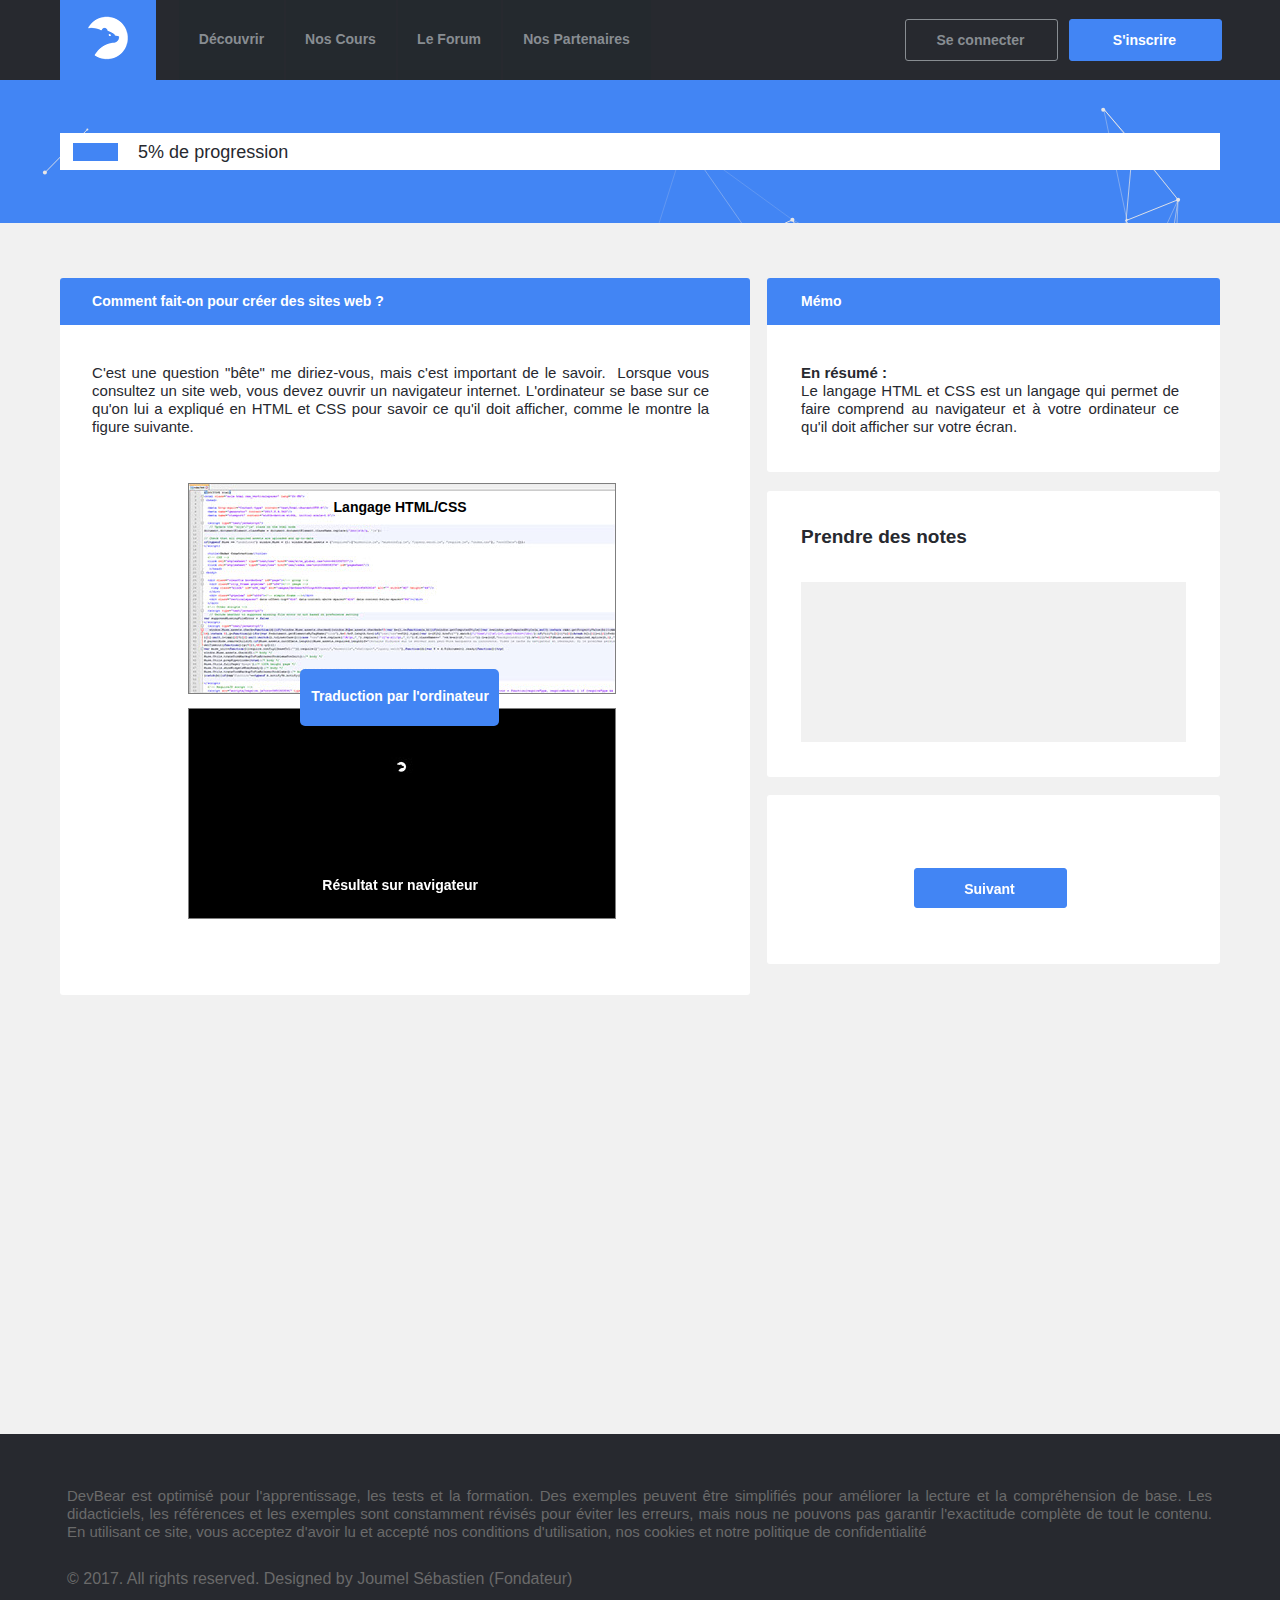
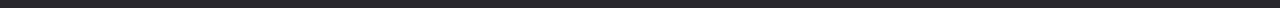
<file: htmlcss3-2.html>
<!DOCTYPE html>
<html class="nojs html css_verticalspacer" lang="fr-FR">
 <head>

  <meta http-equiv="Content-type" content="text/html;charset=UTF-8"/>
  <meta name="generator" content="2017.0.4.363"/>
  <meta name="viewport" content="width=device-width, initial-scale=1.0"/>
  
  <script type="text/javascript">
   // Update the 'nojs'/'js' class on the html node
document.documentElement.className = document.documentElement.className.replace(/\bnojs\b/g, 'js');

// Check that all required assets are uploaded and up-to-date
if(typeof Muse == "undefined") window.Muse = {}; window.Muse.assets = {"required":["museutils.js", "museconfig.js", "jquery.musemenu.js", "jquery.watch.js", "jquery.museresponsive.js", "require.js", "webpro.js", "htmlcss3-2.css"], "outOfDate":[]};
</script>
  
  <title>HTML/CSS3-2</title>
  <!-- CSS -->
  <link rel="stylesheet" type="text/css" href="css/site_global.css?crc=323582342"/>
  <link rel="stylesheet" type="text/css" href="css/master_first-master.css?crc=411826401"/>
  <link rel="stylesheet" type="text/css" href="css/htmlcss3-2.css?crc=496656944" id="pagesheet"/>
  <!-- IE-only CSS -->
  <!--[if lt IE 9]>
  <link rel="stylesheet" type="text/css" href="css/nomq_preview_master_first-master.css?crc=4102959742"/>
  <link rel="stylesheet" type="text/css" href="css/nomq_htmlcss3-2.css?crc=393900700" id="nomq_pagesheet"/>
  <![endif]-->
  <!-- Other scripts -->
  <script type="text/javascript">
   var __adobewebfontsappname__ = "muse";
</script>
  <!-- JS includes -->
  <script src="https://webfonts.creativecloud.com/abel:n4:default.js" type="text/javascript"></script>
  <!--[if lt IE 9]>
  <script src="scripts/html5shiv.js?crc=4241844378" type="text/javascript"></script>
  <![endif]-->
    <!--HTML Widget code-->
  
	<style>
	.particle {width: 100%px; height: 686px;}
	</style>
	
	

 </head>
 <body>

  <!--HTML Widget code-->
  

  
  <div class="breakpoint active" id="bp_infinity" data-min-width="989"><!-- responsive breakpoint node -->
   <div class="clearfix borderbox" id="page"><!-- column -->
    <div class="browser_width colelem" id="u441-bw">
     <div id="u441"><!-- group -->
      <div class="clearfix" id="u441_align_to_page">
       <a class="nonblock nontext Button transition clearfix grpelem" id="buttonu470" href="home.html" data-href="page:U93"><!-- container box --><div class="clip_frame grpelem shared_content" id="u457" data-content-guid="u457_content"><!-- image --><img class="block temp_no_img_src" id="u457_img" data-orig-src="images/devbear%20logo%20transparent.png?crc=4195652616" alt="" width="40" height="44" src="images/blank.gif?crc=4208392903"/></div></a>
       <nav class="MenuBar clearfix grpelem" id="menuu522"><!-- horizontal box -->
        <div class="MenuItemContainer clearfix grpelem" id="u537"><!-- vertical box -->
         <a class="nonblock nontext MenuItem MenuItemWithSubMenu transition clearfix colelem" id="u540" href="discover.html" data-href="page:U129"><!-- horizontal box --><div class="MenuItemLabel NoWrap clearfix grpelem" id="u543-4"><!-- content --><p>Découvrir</p></div></a>
        </div>
        <div class="MenuItemContainer clearfix grpelem" id="u530"><!-- vertical box -->
         <a class="nonblock nontext MenuItem MenuItemWithSubMenu transition clearfix colelem" id="u531" href="study.html" data-href="page:U105"><!-- horizontal box --><div class="MenuItemLabel NoWrap clearfix grpelem" id="u533-4"><!-- content --><p>Nos Cours</p></div></a>
        </div>
        <div class="MenuItemContainer clearfix grpelem" id="u544"><!-- vertical box -->
         <div class="MenuItem MenuItemWithSubMenu transition clearfix colelem" id="u547"><!-- horizontal box -->
          <div class="MenuItemLabel NoWrap clearfix grpelem" id="u549-4"><!-- content -->
           <p>Le Forum</p>
          </div>
         </div>
        </div>
        <div class="MenuItemContainer clearfix grpelem" id="u523"><!-- vertical box -->
         <a class="nonblock nontext MenuItem MenuItemWithSubMenu transition clearfix colelem" id="u526" href="partner.html" data-href="page:U117"><!-- horizontal box --><div class="MenuItemLabel NoWrap clearfix grpelem" id="u529-4"><!-- content --><p>Nos Partenaires</p></div></a>
        </div>
       </nav>
       <a class="nonblock nontext Button transition clearfix grpelem" id="buttonu490" href="login.html" data-href="page:U29595"><!-- container box --><div class="clearfix grpelem" id="u491-4"><!-- content --><p>Se connecter</p></div></a>
       <a class="nonblock nontext Button transition clearfix grpelem" id="buttonu492" href="login.html" data-href="page:U29595"><!-- container box --><div class="clearfix grpelem" id="u493-4"><!-- content --><p>S'inscrire</p></div></a>
      </div>
     </div>
    </div>
    <div class="clearfix colelem" id="pppu22049"><!-- group -->
     <div class="clearfix grpelem" id="ppu22049"><!-- column -->
      <div class="clearfix colelem" id="pu22049"><!-- group -->
       <div class="browser_width grpelem shared_content" id="u22049-bw" data-content-guid="u22049-bw_content">
        <div class="size_browser_width" id="u22049"><!-- custom html -->
         
	<div class="particle"></div>
	
        </div>
       </div>
       <div class="browser_width grpelem" id="u22058-bw">
        <div id="u22058"><!-- group -->
         <div class="clearfix" id="u22058_align_to_page">
          <div class="rounded-corners clearfix grpelem" id="u22055"><!-- column -->
           <div class="rounded-corners clearfix colelem shared_content" id="u22031" data-content-guid="u22031_content"><!-- group -->
            <!-- m_editable region-id="editable-static-tag-U22061-BP_infinity" template="htmlcss3-2.html" data-type="html" data-ice-options="disableImageResize,link,txtStyleTarget" -->
            <div class="clearfix grpelem" id="u22061-4" data-muse-uid="U22061" data-muse-type="txt_frame" data-IBE-flags="txtStyleSrc"><!-- content -->
             <p>Comment fait-on pour créer des sites web ?</p>
            </div>
            <!-- /m_editable -->
           </div>
           <!-- m_editable region-id="editable-static-tag-U22053-BP_infinity" template="htmlcss3-2.html" data-type="html" data-ice-options="disableImageResize,link,txtStyleTarget" -->
           <div class="clearfix colelem shared_content" id="u22053-4" data-muse-uid="U22053" data-muse-type="txt_frame" data-IBE-flags="txtStyleSrc" data-content-guid="u22053-4_content"><!-- content -->
            <p>C'est une question &quot;bête&quot; me diriez-vous, mais c'est important de le savoir.&nbsp; Lorsque vous consultez un site web, vous devez ouvrir un navigateur internet. L'ordinateur se base sur ce qu'on lui a expliqué en HTML et CSS pour savoir ce qu'il doit afficher, comme le montre la figure suivante.</p>
           </div>
           <!-- /m_editable -->
           <div class="clearfix colelem" id="pu22338"><!-- group -->
            <!-- m_editable region-id="editable-static-tag-U22338-BP_infinity" template="htmlcss3-2.html" data-type="image" -->
            <div class="clip_frame grpelem" id="u22338" data-muse-uid="U22338" data-muse-type="img_frame"><!-- image -->
             <img class="block temp_no_img_src" id="u22338_img" data-orig-src="images/339311.jpg?crc=99965197" alt="" data-muse-src="images/339311.jpg?crc=99965197" data-image-width="426" data-image-height="209" src="images/blank.gif?crc=4208392903"/>
            </div>
            <!-- /m_editable -->
            <!-- m_editable region-id="editable-static-tag-U22348-BP_infinity" template="htmlcss3-2.html" data-type="image" -->
            <div class="clip_frame grpelem" id="u22348" data-muse-uid="U22348" data-muse-type="img_frame"><!-- image -->
             <img class="block temp_no_img_src" id="u22348_img" data-orig-src="images/capture-crop-u22348.jpg?crc=4185349209" alt="" data-muse-src="images/capture-crop-u22348.jpg?crc=4185349209" data-image-width="426" data-image-height="209" src="images/blank.gif?crc=4208392903"/>
            </div>
            <!-- /m_editable -->
            <!-- m_editable region-id="editable-static-tag-U22720-BP_infinity" template="htmlcss3-2.html" data-type="html" data-ice-options="disableImageResize,link,txtStyleTarget" -->
            <div class="clearfix grpelem shared_content" id="u22720-4" data-muse-uid="U22720" data-muse-type="txt_frame" data-IBE-flags="txtStyleSrc" data-content-guid="u22720-4_content"><!-- content -->
             <p>Langage HTML/CSS</p>
            </div>
            <!-- /m_editable -->
            <div class="rounded-corners clearfix grpelem shared_content" id="u25227" data-content-guid="u25227_content"><!-- group -->
             <!-- m_editable region-id="editable-static-tag-U25232-BP_infinity" template="htmlcss3-2.html" data-type="html" data-ice-options="disableImageResize,link,txtStyleTarget" -->
             <div class="clearfix grpelem" id="u25232-4" data-muse-uid="U25232" data-muse-type="txt_frame" data-IBE-flags="txtStyleSrc"><!-- content -->
              <p>Traduction par l'ordinateur</p>
             </div>
             <!-- /m_editable -->
            </div>
           </div>
          </div>
          <div class="clearfix grpelem shared_content" id="pu22052" data-content-guid="pu22052_content"><!-- column -->
           <div class="rounded-corners clearfix colelem shared_content" id="u22052" data-content-guid="u22052_content"><!-- column -->
            <div class="rounded-corners clearfix colelem" id="u22060"><!-- group -->
             <!-- m_editable region-id="editable-static-tag-U22050-BP_infinity" template="htmlcss3-2.html" data-type="html" data-ice-options="disableImageResize,link,txtStyleTarget" -->
             <div class="clearfix grpelem" id="u22050-4" data-muse-uid="U22050" data-muse-type="txt_frame" data-IBE-flags="txtStyleSrc"><!-- content -->
              <p>Mémo</p>
             </div>
             <!-- /m_editable -->
            </div>
            <!-- m_editable region-id="editable-static-tag-U22057-BP_infinity" template="htmlcss3-2.html" data-type="html" data-ice-options="disableImageResize,link,txtStyleTarget" -->
            <div class="clearfix colelem" id="u22057-7" data-muse-uid="U22057" data-muse-type="txt_frame" data-IBE-flags="txtStyleSrc"><!-- content -->
             <p id="u22057-3"><span id="u22057">En résumé :</span></p>
             <p id="u22057-5">Le langage HTML et CSS est un langage qui permet de faire comprend au navigateur et à votre ordinateur ce qu'il doit afficher sur votre écran.</p>
            </div>
            <!-- /m_editable -->
           </div>
           <div class="rounded-corners clearfix colelem" id="u22048"><!-- group -->
            <!-- m_editable region-id="editable-static-tag-U22047-BP_infinity" template="htmlcss3-2.html" data-type="html" data-ice-options="disableImageResize,link,txtStyleTarget" -->
            <div class="clearfix grpelem shared_content" id="u22047-4" data-muse-uid="U22047" data-muse-type="txt_frame" data-IBE-flags="txtStyleSrc" data-content-guid="u22047-4_content"><!-- content -->
             <p>Prendre des notes</p>
            </div>
            <!-- /m_editable -->
           </div>
          </div>
         </div>
        </div>
       </div>
       <div class="clearfix grpelem shared_content" id="u22054" data-content-guid="u22054_content"><!-- group -->
        <div class="grpelem" id="u22030"><!-- simple frame --></div>
        <!-- m_editable region-id="editable-static-tag-U22051-BP_infinity" template="htmlcss3-2.html" data-type="html" data-ice-options="disableImageResize,link,txtStyleTarget" -->
        <div class="clearfix grpelem" id="u22051-4" data-muse-uid="U22051" data-muse-type="txt_frame" data-IBE-flags="txtStyleSrc"><!-- content -->
         <p>5% de progression</p>
        </div>
        <!-- /m_editable -->
       </div>
      </div>
      <!-- m_editable region-id="editable-static-tag-U22723-BP_infinity" template="htmlcss3-2.html" data-type="html" data-ice-options="disableImageResize,link,txtStyleTarget" -->
      <div class="clearfix colelem shared_content" id="u22723-4" data-muse-uid="U22723" data-muse-type="txt_frame" data-IBE-flags="txtStyleSrc" data-content-guid="u22723-4_content"><!-- content -->
       <p>Résultat sur navigateur</p>
      </div>
      <!-- /m_editable -->
     </div>
     <div class="size_fixed grpelem shared_content" id="u22056" data-content-guid="u22056_content"><!-- custom html -->
      

     </div>
     <form class="form-grp clearfix grpelem" id="widgetu22034" method="post" enctype="multipart/form-data" action="scripts/form-u22034.php"><!-- none box -->
      <!-- m_editable region-id="editable-static-tag-U22041-BP_infinity" template="htmlcss3-2.html" data-type="html" data-ice-options="disableImageResize,link" -->
      <div class="clearfix grpelem" id="u22041-4" data-muse-uid="U22041" data-muse-type="txt_frame"><!-- content -->
       <p class="shared_content" data-content-guid="u22041-4_0_content">Formulaire reçu.</p>
      </div>
      <!-- /m_editable -->
      <!-- m_editable region-id="editable-static-tag-U22046-BP_infinity" template="htmlcss3-2.html" data-type="html" data-ice-options="disableImageResize,link" -->
      <button class="submit-btn NoWrap rounded-corners clearfix grpelem" id="u22046-3" data-muse-uid="U22046" data-muse-type="txt_frame" type="submit" value="&nbsp;" tabindex="2"><!-- content -->
       <div style="margin-top:-7px;height:7px;" class="shared_content" data-content-guid="u22046-3_0_content">
        <p>&nbsp;</p>
       </div>
      </button>
      <!-- /m_editable -->
      <!-- m_editable region-id="editable-static-tag-U22035-BP_infinity" template="htmlcss3-2.html" data-type="html" data-ice-options="disableImageResize,link" -->
      <div class="clearfix grpelem" id="u22035-4" data-muse-uid="U22035" data-muse-type="txt_frame"><!-- content -->
       <p class="shared_content" data-content-guid="u22035-4_0_content">Envoi du formulaire...</p>
      </div>
      <!-- /m_editable -->
      <!-- m_editable region-id="editable-static-tag-U22040-BP_infinity" template="htmlcss3-2.html" data-type="html" data-ice-options="disableImageResize,link" -->
      <div class="clearfix grpelem" id="u22040-4" data-muse-uid="U22040" data-muse-type="txt_frame"><!-- content -->
       <p class="shared_content" data-content-guid="u22040-4_0_content">Le serveur a rencontré une erreur.</p>
      </div>
      <!-- /m_editable -->
      <div class="fld-grp clearfix grpelem" id="widgetu22036" data-required="false"><!-- none box -->
       <span class="fld-textarea actAsDiv clearfix grpelem" id="u22037-3"><!-- content --><textarea class="wrapped-input" id="widgetu22036_input" name="custom_U22036" tabindex="1"></textarea></span>
      </div>
     </form>
     <div class="rounded-corners grpelem shared_content" id="u26474" data-content-guid="u26474_content"><!-- simple frame --></div>
     <div class="Button transition rounded-corners clearfix grpelem shared_content" id="buttonu22032" data-content-guid="buttonu22032_content"><!-- container box -->
      <!-- m_editable region-id="editable-static-tag-U22033-BP_infinity" template="htmlcss3-2.html" data-type="html" data-ice-options="disableImageResize,link" -->
      <div class="clearfix grpelem" id="u22033-4" data-muse-uid="U22033" data-muse-type="txt_frame"><!-- content -->
       <p>Suivant</p>
      </div>
      <!-- /m_editable -->
     </div>
    </div>
    <div class="colelem shared_content" id="u22059" data-content-guid="u22059_content"><!-- simple frame --></div>
    <div class="verticalspacer" data-offset-top="1434" data-content-above-spacer="1433" data-content-below-spacer="174"></div>
    <div class="browser_width colelem shared_content" id="u142-bw" data-content-guid="u142-bw_content">
     <div id="u142"><!-- column -->
      <div class="clearfix" id="u142_align_to_page">
       <div class="clearfix colelem" id="u438-4" data-IBE-flags="txtStyleSrc"><!-- content -->
        <p>DevBear est optimisé pour l'apprentissage, les tests et la formation. Des exemples peuvent être simplifiés pour améliorer la lecture et la compréhension de base. Les didacticiels, les références et les exemples sont constamment révisés pour éviter les erreurs, mais nous ne pouvons pas garantir l'exactitude complète de tout le contenu. En utilisant ce site, vous acceptez d'avoir lu et accepté nos conditions d'utilisation, nos cookies et notre politique de confidentialité</p>
       </div>
       <div class="clearfix colelem" id="u146-4" data-IBE-flags="txtStyleSrc"><!-- content -->
        <p><span class="Style-de-caract-re">© 2017. All rights reserved. Designed by Joumel Sébastien (Fondateur)</span></p>
       </div>
      </div>
     </div>
    </div>
   </div>
  </div>
  <div class="breakpoint" id="bp_988" data-min-width="674" data-max-width="988"><!-- responsive breakpoint node -->
   <div class="clearfix borderbox temp_no_id" data-orig-id="page"><!-- column -->
    <div class="browser_width colelem" id="buttonu470-bw">
     <a class="nonblock nontext Button transition temp_no_id" href="home.html" data-href="page:U93" data-orig-id="buttonu470"><!-- container box --><div class="clearfix" id="buttonu470_align_to_page"><span class="clip_frame grpelem placeholder" data-placeholder-for="u457_content"><!-- placeholder node --></span></div></a>
    </div>
    <div class="clearfix colelem" id="pu441"><!-- group -->
     <div class="browser_width grpelem temp_no_id" data-orig-id="u441-bw">
      <div class="temp_no_id" data-orig-id="u441"><!-- simple frame --></div>
     </div>
     <nav class="MenuBar clearfix grpelem" id="menuu4468"><!-- horizontal box -->
      <div class="MenuItemContainer clearfix grpelem" id="u4490"><!-- vertical box -->
       <div class="MenuItem MenuItemWithSubMenu transition clearfix colelem" id="u4491"><!-- horizontal box -->
        <div class="MenuItemLabel NoWrap clearfix grpelem" id="u4494-4"><!-- content -->
         <p>Découvrir</p>
        </div>
       </div>
      </div>
      <div class="MenuItemContainer clearfix grpelem" id="u4469"><!-- vertical box -->
       <div class="MenuItem MenuItemWithSubMenu transition clearfix colelem" id="u4470"><!-- horizontal box -->
        <div class="MenuItemLabel NoWrap clearfix grpelem" id="u4471-4"><!-- content -->
         <p>Nos Cours</p>
        </div>
       </div>
      </div>
      <div class="MenuItemContainer clearfix grpelem" id="u4483"><!-- vertical box -->
       <a class="nonblock nontext MenuItem MenuItemWithSubMenu transition clearfix colelem" id="u4486" href="https://forum.devbear.org/"><!-- horizontal box --><div class="MenuItemLabel NoWrap clearfix grpelem" id="u4487-4"><!-- content --><p>Le Forum</p></div></a>
      </div>
      <div class="MenuItemContainer clearfix grpelem" id="u4476"><!-- vertical box -->
       <div class="MenuItem MenuItemWithSubMenu transition clearfix colelem" id="u4479"><!-- horizontal box -->
        <div class="MenuItemLabel NoWrap clearfix grpelem" id="u4481-4"><!-- content -->
         <p>Devenir Premium</p>
        </div>
       </div>
      </div>
      <div class="MenuItemContainer clearfix grpelem" id="u4700"><!-- vertical box -->
       <div class="MenuItem MenuItemWithSubMenu transition clearfix colelem" id="u4703"><!-- horizontal box -->
        <div class="MenuItemLabel NoWrap clearfix grpelem" id="u4706-4"><!-- content -->
         <p>Connexion</p>
        </div>
       </div>
      </div>
      <div class="MenuItemContainer clearfix grpelem" id="u4991"><!-- vertical box -->
       <div class="MenuItem MenuItemWithSubMenu transition clearfix colelem" id="u4994"><!-- horizontal box -->
        <div class="MenuItemLabel NoWrap clearfix grpelem" id="u4996-4"><!-- content -->
         <p>Inscription</p>
        </div>
       </div>
      </div>
     </nav>
     <span class="browser_width grpelem placeholder" data-placeholder-for="u22049-bw_content"><!-- placeholder node --></span>
     <div class="browser_width grpelem temp_no_id" data-orig-id="u22058-bw">
      <div class="temp_no_id" data-orig-id="u22058"><!-- group -->
       <div class="clearfix temp_no_id" data-orig-id="u22058_align_to_page">
        <div class="rounded-corners clearfix grpelem temp_no_id" data-orig-id="u22055"><!-- column -->
         <span class="rounded-corners clearfix colelem placeholder" data-placeholder-for="u22031_content"><!-- placeholder node --></span>
         <!-- m_editable region-id="editable-static-tag-U22053-BP_988" template="htmlcss3-2.html" data-type="html" data-ice-options="disableImageResize,link,txtStyleTarget" -->
         <span class="clearfix colelem placeholder" data-placeholder-for="u22053-4_content"><!-- placeholder node --></span>
         <!-- /m_editable -->
         <div class="clearfix colelem temp_no_id" data-orig-id="pu22338"><!-- group -->
          <!-- m_editable region-id="editable-static-tag-U22338-BP_988" template="htmlcss3-2.html" data-type="image" -->
          <div class="clip_frame grpelem temp_no_id" data-muse-uid="U22338" data-muse-type="img_frame" data-orig-id="u22338"><!-- image -->
           <img class="block temp_no_id temp_no_img_src" data-orig-src="images/339311.jpg?crc=99965197" alt="" data-muse-src="images/339311.jpg?crc=99965197" data-image-width="351" data-image-height="172" data-orig-id="u22338_img" src="images/blank.gif?crc=4208392903"/>
          </div>
          <!-- /m_editable -->
          <!-- m_editable region-id="editable-static-tag-U22720-BP_988" template="htmlcss3-2.html" data-type="html" data-ice-options="disableImageResize,link,txtStyleTarget" -->
          <span class="clearfix grpelem placeholder" data-placeholder-for="u22720-4_content"><!-- placeholder node --></span>
          <!-- /m_editable -->
         </div>
         <div class="clearfix colelem" id="pu22348"><!-- group -->
          <!-- m_editable region-id="editable-static-tag-U22348-BP_988" template="htmlcss3-2.html" data-type="image" -->
          <div class="clip_frame grpelem temp_no_id" data-muse-uid="U22348" data-muse-type="img_frame" data-orig-id="u22348"><!-- image -->
           <img class="block temp_no_id temp_no_img_src" data-orig-src="images/capture-crop-u223482.jpg?crc=4234108553" alt="" data-muse-src="images/capture-crop-u223482.jpg?crc=4234108553" data-image-width="351" data-image-height="173" data-orig-id="u22348_img" src="images/blank.gif?crc=4208392903"/>
          </div>
          <!-- /m_editable -->
          <span class="rounded-corners clearfix grpelem placeholder" data-placeholder-for="u25227_content"><!-- placeholder node --></span>
         </div>
        </div>
        <span class="clearfix grpelem placeholder" data-placeholder-for="pu22052_content"><!-- placeholder node --></span>
       </div>
      </div>
     </div>
     <form class="form-grp clearfix grpelem temp_no_id" method="post" enctype="multipart/form-data" action="scripts/form-u22034.php" data-orig-id="widgetu22034"><!-- none box -->
      <!-- m_editable region-id="editable-static-tag-U22041-BP_988" template="htmlcss3-2.html" data-type="html" data-ice-options="disableImageResize,link" -->
      <div class="clearfix grpelem temp_no_id" data-muse-uid="U22041" data-muse-type="txt_frame" data-orig-id="u22041-4"><!-- content -->
       <span class="placeholder" data-placeholder-for="u22041-4_0_content"><!-- placeholder node --></span>
      </div>
      <!-- /m_editable -->
      <!-- m_editable region-id="editable-static-tag-U22046-BP_988" template="htmlcss3-2.html" data-type="html" data-ice-options="disableImageResize,link" -->
      <button class="submit-btn NoWrap rounded-corners clearfix grpelem temp_no_id" data-muse-uid="U22046" data-muse-type="txt_frame" type="submit" value="&nbsp;" tabindex="4" data-orig-id="u22046-3"><!-- content -->
       <span class="placeholder" data-placeholder-for="u22046-3_0_content"><!-- placeholder node --></span>
      </button>
      <!-- /m_editable -->
      <!-- m_editable region-id="editable-static-tag-U22035-BP_988" template="htmlcss3-2.html" data-type="html" data-ice-options="disableImageResize,link" -->
      <div class="clearfix grpelem temp_no_id" data-muse-uid="U22035" data-muse-type="txt_frame" data-orig-id="u22035-4"><!-- content -->
       <span class="placeholder" data-placeholder-for="u22035-4_0_content"><!-- placeholder node --></span>
      </div>
      <!-- /m_editable -->
      <!-- m_editable region-id="editable-static-tag-U22040-BP_988" template="htmlcss3-2.html" data-type="html" data-ice-options="disableImageResize,link" -->
      <div class="clearfix grpelem temp_no_id" data-muse-uid="U22040" data-muse-type="txt_frame" data-orig-id="u22040-4"><!-- content -->
       <span class="placeholder" data-placeholder-for="u22040-4_0_content"><!-- placeholder node --></span>
      </div>
      <!-- /m_editable -->
      <div class="fld-grp clearfix grpelem temp_no_id" data-required="false" data-orig-id="widgetu22036"><!-- none box -->
       <span class="fld-textarea actAsDiv clearfix grpelem temp_no_id" data-orig-id="u22037-3"><!-- content --><textarea class="wrapped-input temp_no_id" name="custom_U22036" tabindex="3" data-orig-id="widgetu22036_input"></textarea></span>
      </div>
     </form>
     <span class="clearfix grpelem placeholder" data-placeholder-for="u22054_content"><!-- placeholder node --></span>
     <!-- m_editable region-id="editable-static-tag-U22723-BP_988" template="htmlcss3-2.html" data-type="html" data-ice-options="disableImageResize,link,txtStyleTarget" -->
     <span class="clearfix grpelem placeholder" data-placeholder-for="u22723-4_content"><!-- placeholder node --></span>
     <!-- /m_editable -->
     <span class="size_fixed grpelem placeholder" data-placeholder-for="u22056_content"><!-- placeholder node --></span>
     <span class="rounded-corners grpelem placeholder" data-placeholder-for="u26474_content"><!-- placeholder node --></span>
     <span class="Button transition rounded-corners clearfix grpelem placeholder" data-placeholder-for="buttonu22032_content"><!-- placeholder node --></span>
    </div>
    <span class="colelem placeholder" data-placeholder-for="u22059_content"><!-- placeholder node --></span>
    <div class="verticalspacer" data-offset-top="1434" data-content-above-spacer="1433" data-content-below-spacer="211"></div>
    <span class="browser_width colelem placeholder" data-placeholder-for="u142-bw_content"><!-- placeholder node --></span>
   </div>
  </div>
  <div class="breakpoint" id="bp_673" data-max-width="673"><!-- responsive breakpoint node -->
   <div class="clearfix borderbox temp_no_id" data-orig-id="page"><!-- column -->
    <div class="position_content" id="page_position_content">
     <div class="clearfix colelem" id="pbuttonu470"><!-- group -->
      <div class="browser_width grpelem temp_no_id" data-orig-id="buttonu470-bw">
       <a class="nonblock nontext Button transition temp_no_id" href="home.html" data-href="page:U93" data-orig-id="buttonu470"><!-- container box --><div class="clearfix temp_no_id" data-orig-id="buttonu470_align_to_page"><span class="clip_frame grpelem placeholder" data-placeholder-for="u457_content"><!-- placeholder node --></span></div></a>
      </div>
      <div class="clip_frame grpelem" id="u6433"><!-- image -->
       <img class="block temp_no_img_src" id="u6433_img" data-orig-src="images/icons8-xbox%20menu%20filled-50.png?crc=4204122134" alt="" width="44" height="44" src="images/blank.gif?crc=4208392903"/>
      </div>
     </div>
     <div class="clearfix colelem" id="pppu8683"><!-- group -->
      <div class="clearfix grpelem" id="ppu8683"><!-- column -->
       <div class="clearfix colelem" id="pu8683"><!-- group -->
        <div class="browser_width grpelem" id="u8683-bw">
         <div id="u8683"><!-- group -->
          <div class="clearfix" id="u8683_align_to_page">
           <nav class="MenuBar clearfix grpelem" id="menuu8684"><!-- horizontal box -->
            <div class="MenuItemContainer clearfix grpelem" id="u8699"><!-- vertical box -->
             <div class="MenuItem MenuItemWithSubMenu transition clearfix colelem" id="u8700"><!-- horizontal box -->
              <div class="MenuItemLabel NoWrap clearfix grpelem" id="u8702-4"><!-- content -->
               <p>Découvrir</p>
              </div>
             </div>
            </div>
            <div class="MenuItemContainer clearfix grpelem" id="u8692"><!-- vertical box -->
             <div class="MenuItem MenuItemWithSubMenu transition clearfix colelem" id="u8695"><!-- horizontal box -->
              <div class="MenuItemLabel NoWrap clearfix grpelem" id="u8697-4"><!-- content -->
               <p>Nos Cours</p>
              </div>
             </div>
            </div>
            <div class="MenuItemContainer clearfix grpelem" id="u8713"><!-- vertical box -->
             <a class="nonblock nontext MenuItem MenuItemWithSubMenu transition clearfix colelem" id="u8716" href="https://forum.devbear.org/"><!-- horizontal box --><div class="MenuItemLabel NoWrap clearfix grpelem" id="u8718-4"><!-- content --><p>Le Forum</p></div></a>
            </div>
            <div class="MenuItemContainer clearfix grpelem" id="u8685"><!-- vertical box -->
             <div class="MenuItem MenuItemWithSubMenu transition clearfix colelem" id="u8686"><!-- horizontal box -->
              <div class="MenuItemLabel NoWrap clearfix grpelem" id="u8687-4"><!-- content -->
               <p>Devenir Premium</p>
              </div>
             </div>
            </div>
           </nav>
          </div>
         </div>
        </div>
        <span class="browser_width grpelem placeholder" data-placeholder-for="u22049-bw_content"><!-- placeholder node --></span>
        <div class="browser_width grpelem temp_no_id" data-orig-id="u22058-bw">
         <div class="temp_no_id" data-orig-id="u22058"><!-- group -->
          <div class="clearfix temp_no_id" data-orig-id="u22058_align_to_page">
           <div class="rounded-corners clearfix grpelem temp_no_id" data-orig-id="u22055"><!-- column -->
            <span class="rounded-corners clearfix colelem placeholder" data-placeholder-for="u22031_content"><!-- placeholder node --></span>
            <!-- m_editable region-id="editable-static-tag-U22053-BP_673" template="htmlcss3-2.html" data-type="html" data-ice-options="disableImageResize,link,txtStyleTarget" -->
            <span class="clearfix colelem placeholder" data-placeholder-for="u22053-4_content"><!-- placeholder node --></span>
            <!-- /m_editable -->
            <div class="clearfix colelem temp_no_id" data-orig-id="pu22338"><!-- group -->
             <!-- m_editable region-id="editable-static-tag-U22338-BP_673" template="htmlcss3-2.html" data-type="image" -->
             <div class="clip_frame grpelem temp_no_id" data-muse-uid="U22338" data-muse-type="img_frame" data-orig-id="u22338"><!-- image -->
              <img class="block temp_no_id temp_no_img_src" data-orig-src="images/339311.jpg?crc=99965197" alt="" data-muse-src="images/339311.jpg?crc=99965197" data-image-width="239" data-image-height="117" data-orig-id="u22338_img" src="images/blank.gif?crc=4208392903"/>
             </div>
             <!-- /m_editable -->
             <!-- m_editable region-id="editable-static-tag-U22720-BP_673" template="htmlcss3-2.html" data-type="html" data-ice-options="disableImageResize,link,txtStyleTarget" -->
             <span class="clearfix grpelem placeholder" data-placeholder-for="u22720-4_content"><!-- placeholder node --></span>
             <!-- /m_editable -->
            </div>
            <div class="clearfix colelem temp_no_id" data-orig-id="pu22348"><!-- group -->
             <!-- m_editable region-id="editable-static-tag-U22348-BP_673" template="htmlcss3-2.html" data-type="image" -->
             <div class="clip_frame grpelem temp_no_id" data-muse-uid="U22348" data-muse-type="img_frame" data-orig-id="u22348"><!-- image -->
              <img class="block temp_no_id temp_no_img_src" data-orig-src="images/capture-crop-u223483.jpg?crc=340135054" alt="" data-muse-src="images/capture-crop-u223483.jpg?crc=340135054" data-image-width="239" data-image-height="118" data-orig-id="u22348_img" src="images/blank.gif?crc=4208392903"/>
             </div>
             <!-- /m_editable -->
             <span class="rounded-corners clearfix grpelem placeholder" data-placeholder-for="u25227_content"><!-- placeholder node --></span>
            </div>
           </div>
           <div class="clearfix grpelem temp_no_id" data-orig-id="pu22052"><!-- column -->
            <span class="rounded-corners clearfix colelem placeholder" data-placeholder-for="u22052_content"><!-- placeholder node --></span>
            <div class="rounded-corners colelem temp_no_id" data-orig-id="u22048"><!-- simple frame --></div>
           </div>
          </div>
         </div>
        </div>
        <span class="clearfix grpelem placeholder" data-placeholder-for="u22054_content"><!-- placeholder node --></span>
       </div>
       <!-- m_editable region-id="editable-static-tag-U22723-BP_673" template="htmlcss3-2.html" data-type="html" data-ice-options="disableImageResize,link,txtStyleTarget" -->
       <span class="clearfix colelem placeholder" data-placeholder-for="u22723-4_content"><!-- placeholder node --></span>
       <!-- /m_editable -->
      </div>
      <span class="Button transition rounded-corners clearfix grpelem placeholder" data-placeholder-for="buttonu22032_content"><!-- placeholder node --></span>
      <div class="clearfix grpelem" id="pu22047-4"><!-- column -->
       <!-- m_editable region-id="editable-static-tag-U22047-BP_673" template="htmlcss3-2.html" data-type="html" data-ice-options="disableImageResize,link,txtStyleTarget" -->
       <span class="clearfix colelem placeholder" data-placeholder-for="u22047-4_content"><!-- placeholder node --></span>
       <!-- /m_editable -->
       <form class="form-grp clearfix colelem temp_no_id" method="post" enctype="multipart/form-data" action="scripts/form-u22034.php" data-orig-id="widgetu22034"><!-- none box -->
        <!-- m_editable region-id="editable-static-tag-U22041-BP_673" template="htmlcss3-2.html" data-type="html" data-ice-options="disableImageResize,link" -->
        <div class="clearfix grpelem temp_no_id" data-muse-uid="U22041" data-muse-type="txt_frame" data-orig-id="u22041-4"><!-- content -->
         <span class="placeholder" data-placeholder-for="u22041-4_0_content"><!-- placeholder node --></span>
        </div>
        <!-- /m_editable -->
        <!-- m_editable region-id="editable-static-tag-U22046-BP_673" template="htmlcss3-2.html" data-type="html" data-ice-options="disableImageResize,link" -->
        <button class="submit-btn NoWrap rounded-corners clearfix grpelem temp_no_id" data-muse-uid="U22046" data-muse-type="txt_frame" type="submit" value="&nbsp;" tabindex="6" data-orig-id="u22046-3"><!-- content -->
         <span class="placeholder" data-placeholder-for="u22046-3_0_content"><!-- placeholder node --></span>
        </button>
        <!-- /m_editable -->
        <!-- m_editable region-id="editable-static-tag-U22035-BP_673" template="htmlcss3-2.html" data-type="html" data-ice-options="disableImageResize,link" -->
        <div class="clearfix grpelem temp_no_id" data-muse-uid="U22035" data-muse-type="txt_frame" data-orig-id="u22035-4"><!-- content -->
         <span class="placeholder" data-placeholder-for="u22035-4_0_content"><!-- placeholder node --></span>
        </div>
        <!-- /m_editable -->
        <!-- m_editable region-id="editable-static-tag-U22040-BP_673" template="htmlcss3-2.html" data-type="html" data-ice-options="disableImageResize,link" -->
        <div class="clearfix grpelem temp_no_id" data-muse-uid="U22040" data-muse-type="txt_frame" data-orig-id="u22040-4"><!-- content -->
         <span class="placeholder" data-placeholder-for="u22040-4_0_content"><!-- placeholder node --></span>
        </div>
        <!-- /m_editable -->
        <div class="fld-grp clearfix grpelem temp_no_id" data-required="false" data-orig-id="widgetu22036"><!-- none box -->
         <span class="fld-textarea actAsDiv clearfix grpelem temp_no_id" data-orig-id="u22037-3"><!-- content --><textarea class="wrapped-input temp_no_id" name="custom_U22036" tabindex="5" data-orig-id="widgetu22036_input"></textarea></span>
        </div>
       </form>
       <span class="rounded-corners colelem placeholder" data-placeholder-for="u26474_content"><!-- placeholder node --></span>
      </div>
      <span class="size_fixed grpelem placeholder" data-placeholder-for="u22056_content"><!-- placeholder node --></span>
     </div>
     <span class="colelem placeholder" data-placeholder-for="u22059_content"><!-- placeholder node --></span>
     <div class="verticalspacer" data-offset-top="1434" data-content-above-spacer="1433" data-content-below-spacer="211"></div>
     <span class="browser_width colelem placeholder" data-placeholder-for="u142-bw_content"><!-- placeholder node --></span>
    </div>
   </div>
  </div>
  <!-- JS includes -->
  <script type="text/javascript">
   if (document.location.protocol != 'https:') document.write('\x3Cscript src="http://musecdn2.businesscatalyst.com/scripts/4.0/jquery-1.8.3.min.js" type="text/javascript">\x3C/script>');
</script>
  <script type="text/javascript">
   window.jQuery || document.write('\x3Cscript src="scripts/jquery-1.8.3.min.js?crc=209076791" type="text/javascript">\x3C/script>');
</script>
  <!-- Other scripts -->
  <script type="text/javascript">
   // Decide weather to suppress missing file error or not based on preference setting
var suppressMissingFileError = false
</script>
  <script type="text/javascript">
   window.Muse.assets.check=function(d){if(!window.Muse.assets.checked){window.Muse.assets.checked=!0;var b={},c=function(a,b){if(window.getComputedStyle){var c=window.getComputedStyle(a,null);return c&&c.getPropertyValue(b)||c&&c[b]||""}if(document.documentElement.currentStyle)return(c=a.currentStyle)&&c[b]||a.style&&a.style[b]||"";return""},a=function(a){if(a.match(/^rgb/))return a=a.replace(/\s+/g,"").match(/([\d\,]+)/gi)[0].split(","),(parseInt(a[0])<<16)+(parseInt(a[1])<<8)+parseInt(a[2]);if(a.match(/^\#/))return parseInt(a.substr(1),
16);return 0},g=function(g){for(var f=document.getElementsByTagName("link"),h=0;h<f.length;h++)if("text/css"==f[h].type){var i=(f[h].href||"").match(/\/?css\/([\w\-]+\.css)\?crc=(\d+)/);if(!i||!i[1]||!i[2])break;b[i[1]]=i[2]}f=document.createElement("div");f.className="version";f.style.cssText="display:none; width:1px; height:1px;";document.getElementsByTagName("body")[0].appendChild(f);for(h=0;h<Muse.assets.required.length;){var i=Muse.assets.required[h],l=i.match(/([\w\-\.]+)\.(\w+)$/),k=l&&l[1]?
l[1]:null,l=l&&l[2]?l[2]:null;switch(l.toLowerCase()){case "css":k=k.replace(/\W/gi,"_").replace(/^([^a-z])/gi,"_$1");f.className+=" "+k;k=a(c(f,"color"));l=a(c(f,"backgroundColor"));k!=0||l!=0?(Muse.assets.required.splice(h,1),"undefined"!=typeof b[i]&&(k!=b[i]>>>24||l!=(b[i]&16777215))&&Muse.assets.outOfDate.push(i)):h++;f.className="version";break;case "js":h++;break;default:throw Error("Unsupported file type: "+l);}}d?d().jquery!="1.8.3"&&Muse.assets.outOfDate.push("jquery-1.8.3.min.js"):Muse.assets.required.push("jquery-1.8.3.min.js");
f.parentNode.removeChild(f);if(Muse.assets.outOfDate.length||Muse.assets.required.length)f="Certains fichiers sur le serveur sont peut-être manquants ou incorrects. Videz le cache du navigateur et réessayez. Si le problème persiste, contactez le créateur du site.",g&&Muse.assets.outOfDate.length&&(f+="\nOut of date: "+Muse.assets.outOfDate.join(",")),g&&Muse.assets.required.length&&(f+="\nMissing: "+Muse.assets.required.join(",")),suppressMissingFileError?(f+="\nUse SuppressMissingFileError key in AppPrefs.xml to show missing file error pop up.",console.log(f)):alert(f)};location&&location.search&&location.search.match&&location.search.match(/muse_debug/gi)?
setTimeout(function(){g(!0)},5E3):g()}};
var muse_init=function(){require.config({baseUrl:""});require(["jquery","museutils","whatinput","jquery.musemenu","jquery.watch","webpro","jquery.museresponsive"],function(d){var $ = d;$(document).ready(function(){try{
window.Muse.assets.check($);/* body */
Muse.Utils.transformMarkupToFixBrowserProblemsPreInit();/* body */
Muse.Utils.prepHyperlinks(true);/* body */
Muse.Utils.resizeHeight('.browser_width');/* resize height */
Muse.Utils.requestAnimationFrame(function() { $('body').addClass('initialized'); });/* mark body as initialized */
Muse.Utils.fullPage('#page');/* 100% height page */
Muse.Utils.initWidget('.MenuBar', ['#bp_infinity', '#bp_988', '#bp_673'], function(elem) { return $(elem).museMenu(); });/* unifiedNavBar */
Muse.Utils.initWidget('#widgetu22034', ['#bp_infinity', '#bp_988', '#bp_673'], function(elem) { return new WebPro.Widget.Form(elem, {validationEvent:'submit',errorStateSensitivity:'high',fieldWrapperClass:'fld-grp',formSubmittedClass:'frm-sub-st',formErrorClass:'frm-subm-err-st',formDeliveredClass:'frm-subm-ok-st',notEmptyClass:'non-empty-st',focusClass:'focus-st',invalidClass:'fld-err-st',requiredClass:'fld-err-st',ajaxSubmit:true}); });/* #widgetu22034 */
$( '.breakpoint' ).registerBreakpoint();/* Register breakpoints */
Muse.Utils.transformMarkupToFixBrowserProblems();/* body */
}catch(b){if(b&&"function"==typeof b.notify?b.notify():Muse.Assert.fail("Error calling selector function: "+b),false)throw b;}})})};

</script>
  <!-- RequireJS script -->
  <script src="scripts/require.js?crc=3951022091" type="text/javascript" async data-main="scripts/museconfig.js?crc=4177022356" onload="if (requirejs) requirejs.onError = function(requireType, requireModule) { if (requireType && requireType.toString && requireType.toString().indexOf && 0 <= requireType.toString().indexOf('#scripterror')) window.Muse.assets.check(); }" onerror="window.Muse.assets.check();"></script>
  
  <!--HTML Widget code-->
  
		<script>
	$(function(){
		$(".particle").jParticle({
			background: 'rgba(66,133,244, 1)',
			color: '#E8E6E6',
			particlesNumber: 70,
		});
	});
	</script>
	<script>
	!function(e){"use strict";var t,n;n={},e.fn.jParticle=function(n){return this.each(function(i,a){"object"==typeof a.sandbox&&e(a).removeJParticle(),a.sandbox=t(a,n)}),this},e.fn.removeJParticle=function(){return this.each(function(e,t){t.sandbox&&(t.sandbox.remove(),delete t.sandbox)}),this},e.fn.freezeJParticle=function(){return this.each(function(e,t){t.sandbox&&t.sandbox.freeze()}),this},e.fn.unfreezeJParticle=function(){return this.each(function(e,t){t.sandbox&&t.sandbox.unfreeze()}),this},t=function(t,i){var a,o;return a={},a.canvas={},a.mouse={},a.particles=[],a.isAnimated=!1,a.initialize=function(e,t){a.initParams(t),a.initHTML(e),a.initParticles(),a.initEvents(),a.initAnimation()},a.initParams=function(t){t&&t.color&&(!t.particle||t.particle&&!t.particle.color)&&(t.particle||(t.particle={}),t.particle.color=t.color),a.params=e.extend({particlesNumber:100,linkDist:50,createLinkDist:150,disableLinks:!1,disableMouse:!1,width:null,height:null,linksWidth:1},t)},a.initHTML=function(t){var n;n=a.canvas,n.container=e(t),n.element=e("<canvas/>"),n.context=n.element.get(0).getContext("2d"),n.container.append(n.element),n.element.css("display","block"),n.element.get(0).width=a.params.width?a.params.width:n.container.width(),n.element.get(0).height=a.params.height?a.params.height:n.container.height(),n.element.css("background",a.params.background)},a.resize=function(e,t){e&&(canvas.element.get(0).width=e),t&&(canvas.element.get(0).height=t)},a.initParticles=function(){var e,t;for(e=0,t=a.params.particlesNumber;t>e;e+=1)a.particles.push(o(a.canvas.element.get(0),a.params.particle))},a.initEvents=function(){a.canvas.element.mouseenter(function(){a.mouse.hoverCanvas=!0,a.isAnimated||a.draw()}),a.canvas.element.mouseleave(function(){a.mouse.hoverCanvas=!1}),a.canvas.element.mousemove(function(t){a.mouse=e.extend(a.mouse,n.getMousePosition(t,a.canvas.element[0]))})},a.initAnimation=function(){window.requestAnimFrame=window.requestAnimationFrame||window.webkitRequestAnimationFrame||window.mozRequestAnimationFrame||window.ORequestAnimationFrame||window.msRequestAnimationFrame||function(e){setTimeOut(e,1e3/60)},a.isAnimated=!0,a.draw()},a.draw=function(){var e,t,n,i,o,r;for(e=0,n=a.particles.length,i=a.canvas,i.context.clearRect(0,0,i.element.get(0).width,i.element.get(0).height);n>e;e+=1)if(o=a.particles[e],a.isAnimated&&o.update(),o.draw(),!a.params.disableMouse&&a.mouse.hoverCanvas&&a.drawLink(o.getPosition("x"),o.getPosition("y"),a.mouse.x,a.mouse.y),!a.params.disableLinks)for(t=e+1;n>t;t+=1)r=a.particles[t],a.drawLink(o.getPosition("x"),o.getPosition("y"),r.getPosition("x"),r.getPosition("y"));a.requestID=window.requestAnimFrame(a.draw)},a.drawLink=function(e,t,i,o){var r;n.getDistance(e,t,i,o)<=a.params.createLinkDist&&(r=a.canvas.context,r.save(),r.beginPath(),r.lineWidth=a.params.linksWidth,r.moveTo(e,t),r.lineTo(i,o),r.globalAlpha=a.getOpacityLink(e,t,i,o),r.strokeStyle=a.params.color,r.lineCap="round",r.stroke(),r.closePath(),r.restore())},a.getOpacityLink=function(e,t,i,o){var r,s,c,u;return r=n.getDistance(e,t,i,o),c=a.params.linkDist,u=a.params.createLinkDist,s=c>=r?1:r>u?0:1-100*(r-c)/(u-c)/100},a.freeze=function(){a.isAnimated&&(a.isAnimated=!1)},a.unfreeze=function(){a.isAnimated||(a.isAnimated=!0)},a.remove=function(){a.canvas.element.remove()},o=function(t,i){var a;return a={},a.canvas={},a.vector={},a.initialize=function(t,n){a.params=e.extend({color:"white",minSize:2,maxSize:4,speed:60},n),a.setCanvasContext(t),a.initSize(),a.initPosition(),a.initVectors()},a.initPosition=function(){a.x=n.getRandNumber(0+a.radius,a.canvas.element.width-a.radius),a.y=n.getRandNumber(0+a.radius,a.canvas.element.height-a.radius)},a.initSize=function(){a.size=n.getRandNumber(a.params.minSize,a.params.maxSize),a.radius=a.size/2},a.initVectors=function(){do a.vector.x=n.getRandNumber(-a.params.speed/60,a.params.speed/60,!1),a.vector.y=n.getRandNumber(-a.params.speed/60,a.params.speed/60,!1);while(0==a.vector.x||0==a.vector.y)},a.setCanvasContext=function(e){var t;if(a.canvas.element=e,t=e.getContext("2d"),"object"!=typeof t||"object"!=typeof t.canvas)throw"Error: Can't set canvas context to Particle because context isn't a CanvasRenderingContext2D object.";a.canvas.context=t},a.draw=function(){var e=a.canvas.context;e.beginPath(),e.arc(a.x,a.y,a.size/2,0,2*Math.PI),e.fillStyle=a.params.color,e.fill(),e.closePath()},a.update=function(){a.x+=a.vector.x,a.y+=a.vector.y,(0>a.x-a.radius||a.x+a.radius>a.canvas.element.width)&&(a.vector.x=-a.vector.x),(0>a.y-a.radius||a.y+a.radius>a.canvas.element.height)&&(a.vector.y=-a.vector.y)},a.getPosition=function(e){return"string"==typeof e&&"x"!=e&&"y"!=e&&(e=null),"string"==typeof e?a[e]:{x:a.x,y:a.y}},a.initialize(t,i),{getPosition:a.getPosition,update:a.update,draw:a.draw}},a.initialize(t,i),{remove:a.remove,freeze:a.freeze,unfreeze:a.unfreeze,resize:a.resize}},n.getRandNumber=function(e,t,n){var i;return null==e&&(e=0),null==t&&(t=10),null==n&&(n=!0),i=Math.random()*(t-e)+e,n?Math.round(i):i},n.getDistance=function(e,t,n,i){return Math.sqrt(Math.pow(n-e,2)+Math.pow(i-t,2))},n.getMousePosition=function(t,n){var i;return"undefined"==typeof n&&(n=e("body")[0]),i=n.getBoundingClientRect(),{x:t.clientX-i.left,y:t.clientY-i.top}}}(jQuery);
	</script>
		
<script>
// Plugin: jQuery.scrollSpeed
// Source: github.com/nathco/jQuery.scrollSpeed
// Author: Nathan Rutzky
// Update: 1.0.2
!function(t){jQuery.scrollSpeed=function(e,n,o){var i,l,r,u=t(document),h=t(window),a=t("html, body"),c=o||"default",d=0,s=!1;return window.navigator.msPointerEnabled?!1:void h.on("mousewheel DOMMouseScroll",function(t){var o=t.originalEvent.wheelDeltaY,f=t.originalEvent.detail;return i=u.height()>h.height(),l=u.width()>h.width(),s=!0,i&&(r=h.height(),(0>o||f>0)&&(d=d+r>=u.height()?d:d+=e),(o>0||0>f)&&(d=0>=d?0:d-=e),a.stop().animate({scrollTop:d},n,c,function(){s=!1})),l&&(r=h.width(),(0>o||f>0)&&(d=d+r>=u.width()?d:d+=e),(o>0||0>f)&&(d=0>=d?0:d-=e),a.stop().animate({scrollLeft:d},n,c,function(){s=!1})),!1}).on("scroll",function(){i&&!s&&(d=h.scrollTop()),l&&!s&&(d=h.scrollLeft())}).on("resize",function(){i&&!s&&(r=h.height()),l&&!s&&(r=h.width())})},jQuery.easing.default=function(t,e,n,o,i){return-o*((e=e/i-1)*e*e*e-1)+n}}(jQuery);
</script>
<script>
jQuery.scrollSpeed(200, 1200);
</script>

   </body>
</html>
</file>
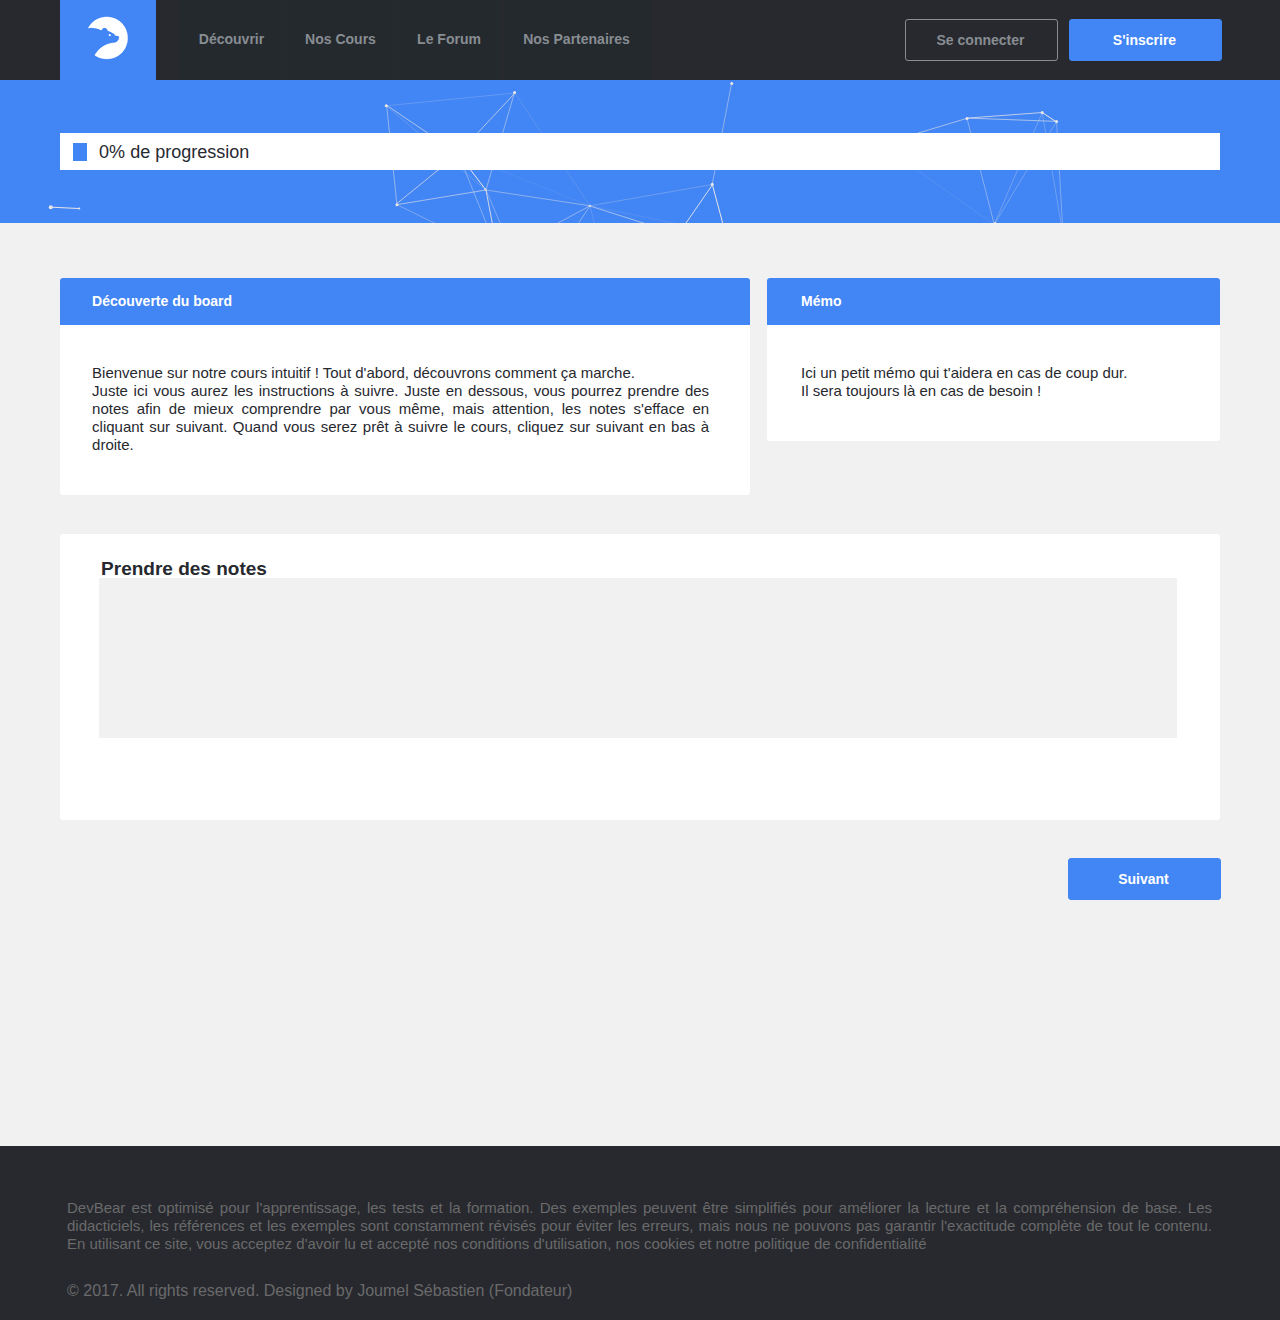
<file: htmlcss3.html>
<!DOCTYPE html>
<html class="nojs html css_verticalspacer" lang="fr-FR">
 <head>

  <meta http-equiv="Content-type" content="text/html;charset=UTF-8"/>
  <meta name="generator" content="2017.0.4.363"/>
  <meta name="viewport" content="width=device-width, initial-scale=1.0"/>
  
  <script type="text/javascript">
   // Update the 'nojs'/'js' class on the html node
document.documentElement.className = document.documentElement.className.replace(/\bnojs\b/g, 'js');

// Check that all required assets are uploaded and up-to-date
if(typeof Muse == "undefined") window.Muse = {}; window.Muse.assets = {"required":["museutils.js", "museconfig.js", "jquery.musemenu.js", "jquery.watch.js", "jquery.museresponsive.js", "require.js", "webpro.js", "htmlcss3.css"], "outOfDate":[]};
</script>
  
  <title>HTML/CSS3</title>
  <!-- CSS -->
  <link rel="stylesheet" type="text/css" href="css/site_global.css?crc=323582342"/>
  <link rel="stylesheet" type="text/css" href="css/master_first-master.css?crc=411826401"/>
  <link rel="stylesheet" type="text/css" href="css/htmlcss3.css?crc=4255044278" id="pagesheet"/>
  <!-- IE-only CSS -->
  <!--[if lt IE 9]>
  <link rel="stylesheet" type="text/css" href="css/nomq_preview_master_first-master.css?crc=4102959742"/>
  <link rel="stylesheet" type="text/css" href="css/nomq_htmlcss3.css?crc=4233741656" id="nomq_pagesheet"/>
  <![endif]-->
  <!-- Other scripts -->
  <script type="text/javascript">
   var __adobewebfontsappname__ = "muse";
</script>
  <!-- JS includes -->
  <script src="https://webfonts.creativecloud.com/abel:n4:default.js" type="text/javascript"></script>
  <!--[if lt IE 9]>
  <script src="scripts/html5shiv.js?crc=4241844378" type="text/javascript"></script>
  <![endif]-->
    <!--HTML Widget code-->
  
	<style>
	.particle {width: 100%px; height: 686px;}
	</style>
	
	

 </head>
 <body>

  <!--HTML Widget code-->
  

  
  <div class="breakpoint active" id="bp_infinity" data-min-width="989"><!-- responsive breakpoint node -->
   <div class="clearfix borderbox" id="page"><!-- column -->
    <div class="browser_width colelem" id="u441-bw">
     <div id="u441"><!-- group -->
      <div class="clearfix" id="u441_align_to_page">
       <a class="nonblock nontext Button transition clearfix grpelem" id="buttonu470" href="home.html" data-href="page:U93"><!-- container box --><div class="clip_frame grpelem shared_content" id="u457" data-content-guid="u457_content"><!-- image --><img class="block temp_no_img_src" id="u457_img" data-orig-src="images/devbear%20logo%20transparent.png?crc=4195652616" alt="" width="40" height="44" src="images/blank.gif?crc=4208392903"/></div></a>
       <nav class="MenuBar clearfix grpelem" id="menuu522"><!-- horizontal box -->
        <div class="MenuItemContainer clearfix grpelem" id="u537"><!-- vertical box -->
         <a class="nonblock nontext MenuItem MenuItemWithSubMenu transition clearfix colelem" id="u540" href="discover.html" data-href="page:U129"><!-- horizontal box --><div class="MenuItemLabel NoWrap clearfix grpelem" id="u543-4"><!-- content --><p>Découvrir</p></div></a>
        </div>
        <div class="MenuItemContainer clearfix grpelem" id="u530"><!-- vertical box -->
         <a class="nonblock nontext MenuItem MenuItemWithSubMenu transition clearfix colelem" id="u531" href="study.html" data-href="page:U105"><!-- horizontal box --><div class="MenuItemLabel NoWrap clearfix grpelem" id="u533-4"><!-- content --><p>Nos Cours</p></div></a>
        </div>
        <div class="MenuItemContainer clearfix grpelem" id="u544"><!-- vertical box -->
         <div class="MenuItem MenuItemWithSubMenu transition clearfix colelem" id="u547"><!-- horizontal box -->
          <div class="MenuItemLabel NoWrap clearfix grpelem" id="u549-4"><!-- content -->
           <p>Le Forum</p>
          </div>
         </div>
        </div>
        <div class="MenuItemContainer clearfix grpelem" id="u523"><!-- vertical box -->
         <a class="nonblock nontext MenuItem MenuItemWithSubMenu transition clearfix colelem" id="u526" href="partner.html" data-href="page:U117"><!-- horizontal box --><div class="MenuItemLabel NoWrap clearfix grpelem" id="u529-4"><!-- content --><p>Nos Partenaires</p></div></a>
        </div>
       </nav>
       <a class="nonblock nontext Button transition clearfix grpelem" id="buttonu490" href="login.html" data-href="page:U29595"><!-- container box --><div class="clearfix grpelem" id="u491-4"><!-- content --><p>Se connecter</p></div></a>
       <a class="nonblock nontext Button transition clearfix grpelem" id="buttonu492" href="login.html" data-href="page:U29595"><!-- container box --><div class="clearfix grpelem" id="u493-4"><!-- content --><p>S'inscrire</p></div></a>
      </div>
     </div>
    </div>
    <div class="clearfix colelem" id="pu20948"><!-- group -->
     <div class="browser_width grpelem shared_content" id="u20948-bw" data-content-guid="u20948-bw_content">
      <div class="size_browser_width" id="u20948"><!-- custom html -->
       
	<div class="particle"></div>
	
      </div>
     </div>
     <div class="browser_width grpelem shared_content" id="u21047-bw" data-content-guid="u21047-bw_content">
      <div id="u21047"><!-- column -->
       <div class="clearfix" id="u21047_align_to_page">
        <div class="clearfix colelem" id="pu18368"><!-- group -->
         <div class="rounded-corners clearfix grpelem shared_content" id="u18368" data-content-guid="u18368_content"><!-- column -->
          <div class="rounded-corners clearfix colelem" id="u18950"><!-- group -->
           <!-- m_editable region-id="editable-static-tag-U19164-BP_infinity" template="htmlcss3.html" data-type="html" data-ice-options="disableImageResize,link,txtStyleTarget" -->
           <div class="clearfix grpelem" id="u19164-4" data-muse-uid="U19164" data-muse-type="txt_frame" data-IBE-flags="txtStyleSrc"><!-- content -->
            <p>Découverte du board</p>
           </div>
           <!-- /m_editable -->
          </div>
          <!-- m_editable region-id="editable-static-tag-U19107-BP_infinity" template="htmlcss3.html" data-type="html" data-ice-options="disableImageResize,link,txtStyleTarget" -->
          <div class="clearfix colelem" id="u19107-6" data-muse-uid="U19107" data-muse-type="txt_frame" data-IBE-flags="txtStyleSrc"><!-- content -->
           <p>Bienvenue sur notre cours intuitif ! Tout d'abord, découvrons comment ça marche.</p>
           <p>Juste ici vous aurez les instructions à suivre. Juste en dessous, vous pourrez prendre des notes afin de mieux comprendre par vous même, mais attention, les notes s'efface en cliquant sur suivant. Quand vous serez prêt à suivre le cours, cliquez sur suivant en bas à droite.</p>
          </div>
          <!-- /m_editable -->
         </div>
         <div class="rounded-corners grpelem shared_content" id="u19257" data-content-guid="u19257_content"><!-- simple frame -->
          <div class="fluid_height_spacer"></div>
         </div>
         <div class="rounded-corners clearfix grpelem shared_content" id="u19258" data-content-guid="u19258_content"><!-- group -->
          <!-- m_editable region-id="editable-static-tag-U19259-BP_infinity" template="htmlcss3.html" data-type="html" data-ice-options="disableImageResize,link,txtStyleTarget" -->
          <div class="clearfix grpelem" id="u19259-4" data-muse-uid="U19259" data-muse-type="txt_frame" data-IBE-flags="txtStyleSrc"><!-- content -->
           <p>Mémo</p>
          </div>
          <!-- /m_editable -->
         </div>
         <!-- m_editable region-id="editable-static-tag-U19281-BP_infinity" template="htmlcss3.html" data-type="html" data-ice-options="disableImageResize,link,txtStyleTarget" -->
         <div class="clearfix grpelem shared_content" id="u19281-6" data-muse-uid="U19281" data-muse-type="txt_frame" data-IBE-flags="txtStyleSrc" data-content-guid="u19281-6_content"><!-- content -->
          <p>Ici un petit mémo qui t'aidera en cas de coup dur.</p>
          <p>Il sera toujours là en cas de besoin !</p>
         </div>
         <!-- /m_editable -->
        </div>
        <div class="rounded-corners colelem shared_content" id="u19278" data-content-guid="u19278_content"><!-- simple frame --></div>
        <!-- m_editable region-id="editable-static-tag-U21893" template="htmlcss3.html" data-type="html" data-ice-options="clickable" data-ice-editable="link" -->
        <a class="nonblock nontext Button transition rounded-corners clearfix colelem shared_content" id="buttonu21893" href="htmlcss3-2.html" data-href="page:U22062" data-muse-uid="U21893" data-content-guid="buttonu21893_content"><!-- container box --><!-- m_editable region-id="editable-static-tag-U21894-BP_infinity" template="htmlcss3.html" data-type="html" data-ice-options="disableImageResize,link" --><div class="clearfix grpelem" id="u21894-4" data-muse-uid="U21894" data-muse-type="txt_frame"><!-- content --><p>Suivant</p></div><!-- /m_editable --></a>
        <!-- /m_editable -->
        <div class="colelem shared_content" id="u14549" data-content-guid="u14549_content"><!-- simple frame --></div>
       </div>
      </div>
     </div>
     <div class="size_fixed grpelem shared_content" id="u15358" data-content-guid="u15358_content"><!-- custom html -->
      

     </div>
     <form class="form-grp clearfix grpelem" id="widgetu20627" method="post" enctype="multipart/form-data" action="scripts/form-u20627.php"><!-- none box -->
      <!-- m_editable region-id="editable-static-tag-U20642-BP_infinity" template="htmlcss3.html" data-type="html" data-ice-options="disableImageResize,link" -->
      <div class="clearfix grpelem" id="u20642-4" data-muse-uid="U20642" data-muse-type="txt_frame"><!-- content -->
       <p class="shared_content" data-content-guid="u20642-4_0_content">Formulaire reçu.</p>
      </div>
      <!-- /m_editable -->
      <!-- m_editable region-id="editable-static-tag-U20628-BP_infinity" template="htmlcss3.html" data-type="html" data-ice-options="disableImageResize,link" -->
      <button class="submit-btn NoWrap rounded-corners clearfix grpelem" id="u20628-3" data-muse-uid="U20628" data-muse-type="txt_frame" type="submit" value="&nbsp;" tabindex="2"><!-- content -->
       <div style="margin-top:-7px;height:7px;" class="shared_content" data-content-guid="u20628-3_0_content">
        <p>&nbsp;</p>
       </div>
      </button>
      <!-- /m_editable -->
      <!-- m_editable region-id="editable-static-tag-U20629-BP_infinity" template="htmlcss3.html" data-type="html" data-ice-options="disableImageResize,link" -->
      <div class="clearfix grpelem" id="u20629-4" data-muse-uid="U20629" data-muse-type="txt_frame"><!-- content -->
       <p class="shared_content" data-content-guid="u20629-4_0_content">Envoi du formulaire...</p>
      </div>
      <!-- /m_editable -->
      <!-- m_editable region-id="editable-static-tag-U20643-BP_infinity" template="htmlcss3.html" data-type="html" data-ice-options="disableImageResize,link" -->
      <div class="clearfix grpelem" id="u20643-4" data-muse-uid="U20643" data-muse-type="txt_frame"><!-- content -->
       <p class="shared_content" data-content-guid="u20643-4_0_content">Le serveur a rencontré une erreur.</p>
      </div>
      <!-- /m_editable -->
      <div class="fld-grp clearfix grpelem" id="widgetu20634" data-required="false"><!-- none box -->
       <span class="fld-textarea actAsDiv clearfix grpelem" id="u20635-3"><!-- content --><textarea class="wrapped-input" id="widgetu20634_input" name="custom_U20634" tabindex="1"></textarea></span>
      </div>
     </form>
     <div class="clearfix grpelem shared_content" id="u19053" data-content-guid="u19053_content"><!-- group -->
      <div class="grpelem" id="u19056"><!-- simple frame --></div>
      <!-- m_editable region-id="editable-static-tag-U19266-BP_infinity" template="htmlcss3.html" data-type="html" data-ice-options="disableImageResize,link,txtStyleTarget" -->
      <div class="clearfix grpelem" id="u19266-4" data-muse-uid="U19266" data-muse-type="txt_frame" data-IBE-flags="txtStyleSrc"><!-- content -->
       <p>0% de progression</p>
      </div>
      <!-- /m_editable -->
     </div>
     <!-- m_editable region-id="editable-static-tag-U21294-BP_infinity" template="htmlcss3.html" data-type="html" data-ice-options="disableImageResize,link,txtStyleTarget" -->
     <div class="clearfix grpelem shared_content" id="u21294-4" data-muse-uid="U21294" data-muse-type="txt_frame" data-IBE-flags="txtStyleSrc" data-content-guid="u21294-4_content"><!-- content -->
      <p>Prendre des notes</p>
     </div>
     <!-- /m_editable -->
    </div>
    <div class="verticalspacer" data-offset-top="1128" data-content-above-spacer="1127" data-content-below-spacer="174"></div>
    <div class="browser_width colelem shared_content" id="u142-bw" data-content-guid="u142-bw_content">
     <div id="u142"><!-- column -->
      <div class="clearfix" id="u142_align_to_page">
       <div class="clearfix colelem" id="u438-4" data-IBE-flags="txtStyleSrc"><!-- content -->
        <p>DevBear est optimisé pour l'apprentissage, les tests et la formation. Des exemples peuvent être simplifiés pour améliorer la lecture et la compréhension de base. Les didacticiels, les références et les exemples sont constamment révisés pour éviter les erreurs, mais nous ne pouvons pas garantir l'exactitude complète de tout le contenu. En utilisant ce site, vous acceptez d'avoir lu et accepté nos conditions d'utilisation, nos cookies et notre politique de confidentialité</p>
       </div>
       <div class="clearfix colelem" id="u146-4" data-IBE-flags="txtStyleSrc"><!-- content -->
        <p><span class="Style-de-caract-re">© 2017. All rights reserved. Designed by Joumel Sébastien (Fondateur)</span></p>
       </div>
      </div>
     </div>
    </div>
   </div>
  </div>
  <div class="breakpoint" id="bp_988" data-min-width="674" data-max-width="988"><!-- responsive breakpoint node -->
   <div class="clearfix borderbox temp_no_id" data-orig-id="page"><!-- group -->
    <div class="clearfix grpelem" id="pu441"><!-- group -->
     <div class="browser_width grpelem temp_no_id" data-orig-id="u441-bw">
      <div class="temp_no_id" data-orig-id="u441"><!-- simple frame --></div>
     </div>
     <div class="browser_width grpelem" id="buttonu470-bw">
      <a class="nonblock nontext Button transition temp_no_id" href="home.html" data-href="page:U93" data-orig-id="buttonu470"><!-- container box --><div class="clearfix" id="buttonu470_align_to_page"><span class="clip_frame grpelem placeholder" data-placeholder-for="u457_content"><!-- placeholder node --></span></div></a>
     </div>
     <span class="browser_width grpelem placeholder" data-placeholder-for="u20948-bw_content"><!-- placeholder node --></span>
     <span class="browser_width grpelem placeholder" data-placeholder-for="u21047-bw_content"><!-- placeholder node --></span>
     <form class="form-grp clearfix grpelem temp_no_id" method="post" enctype="multipart/form-data" action="scripts/form-u20627.php" data-orig-id="widgetu20627"><!-- none box -->
      <!-- m_editable region-id="editable-static-tag-U20642-BP_988" template="htmlcss3.html" data-type="html" data-ice-options="disableImageResize,link" -->
      <div class="clearfix grpelem temp_no_id" data-muse-uid="U20642" data-muse-type="txt_frame" data-orig-id="u20642-4"><!-- content -->
       <span class="placeholder" data-placeholder-for="u20642-4_0_content"><!-- placeholder node --></span>
      </div>
      <!-- /m_editable -->
      <!-- m_editable region-id="editable-static-tag-U20628-BP_988" template="htmlcss3.html" data-type="html" data-ice-options="disableImageResize,link" -->
      <button class="submit-btn NoWrap rounded-corners clearfix grpelem temp_no_id" data-muse-uid="U20628" data-muse-type="txt_frame" type="submit" value="&nbsp;" tabindex="4" data-orig-id="u20628-3"><!-- content -->
       <span class="placeholder" data-placeholder-for="u20628-3_0_content"><!-- placeholder node --></span>
      </button>
      <!-- /m_editable -->
      <!-- m_editable region-id="editable-static-tag-U20629-BP_988" template="htmlcss3.html" data-type="html" data-ice-options="disableImageResize,link" -->
      <div class="clearfix grpelem temp_no_id" data-muse-uid="U20629" data-muse-type="txt_frame" data-orig-id="u20629-4"><!-- content -->
       <span class="placeholder" data-placeholder-for="u20629-4_0_content"><!-- placeholder node --></span>
      </div>
      <!-- /m_editable -->
      <!-- m_editable region-id="editable-static-tag-U20643-BP_988" template="htmlcss3.html" data-type="html" data-ice-options="disableImageResize,link" -->
      <div class="clearfix grpelem temp_no_id" data-muse-uid="U20643" data-muse-type="txt_frame" data-orig-id="u20643-4"><!-- content -->
       <span class="placeholder" data-placeholder-for="u20643-4_0_content"><!-- placeholder node --></span>
      </div>
      <!-- /m_editable -->
      <div class="fld-grp clearfix grpelem temp_no_id" data-required="false" data-orig-id="widgetu20634"><!-- none box -->
       <span class="fld-textarea actAsDiv clearfix grpelem temp_no_id" data-orig-id="u20635-3"><!-- content --><textarea class="wrapped-input temp_no_id" name="custom_U20634" tabindex="3" data-orig-id="widgetu20634_input"></textarea></span>
      </div>
     </form>
     <span class="clearfix grpelem placeholder" data-placeholder-for="u19053_content"><!-- placeholder node --></span>
     <!-- m_editable region-id="editable-static-tag-U21294-BP_988" template="htmlcss3.html" data-type="html" data-ice-options="disableImageResize,link,txtStyleTarget" -->
     <span class="clearfix grpelem placeholder" data-placeholder-for="u21294-4_content"><!-- placeholder node --></span>
     <!-- /m_editable -->
    </div>
    <nav class="MenuBar clearfix grpelem" id="menuu4468"><!-- horizontal box -->
     <div class="MenuItemContainer clearfix grpelem" id="u4490"><!-- vertical box -->
      <div class="MenuItem MenuItemWithSubMenu transition clearfix colelem" id="u4491"><!-- horizontal box -->
       <div class="MenuItemLabel NoWrap clearfix grpelem" id="u4494-4"><!-- content -->
        <p>Découvrir</p>
       </div>
      </div>
     </div>
     <div class="MenuItemContainer clearfix grpelem" id="u4469"><!-- vertical box -->
      <div class="MenuItem MenuItemWithSubMenu transition clearfix colelem" id="u4470"><!-- horizontal box -->
       <div class="MenuItemLabel NoWrap clearfix grpelem" id="u4471-4"><!-- content -->
        <p>Nos Cours</p>
       </div>
      </div>
     </div>
     <div class="MenuItemContainer clearfix grpelem" id="u4483"><!-- vertical box -->
      <a class="nonblock nontext MenuItem MenuItemWithSubMenu transition clearfix colelem" id="u4486" href="https://forum.devbear.org/"><!-- horizontal box --><div class="MenuItemLabel NoWrap clearfix grpelem" id="u4487-4"><!-- content --><p>Le Forum</p></div></a>
     </div>
     <div class="MenuItemContainer clearfix grpelem" id="u4476"><!-- vertical box -->
      <div class="MenuItem MenuItemWithSubMenu transition clearfix colelem" id="u4479"><!-- horizontal box -->
       <div class="MenuItemLabel NoWrap clearfix grpelem" id="u4481-4"><!-- content -->
        <p>Devenir Premium</p>
       </div>
      </div>
     </div>
     <div class="MenuItemContainer clearfix grpelem" id="u4700"><!-- vertical box -->
      <div class="MenuItem MenuItemWithSubMenu transition clearfix colelem" id="u4703"><!-- horizontal box -->
       <div class="MenuItemLabel NoWrap clearfix grpelem" id="u4706-4"><!-- content -->
        <p>Connexion</p>
       </div>
      </div>
     </div>
     <div class="MenuItemContainer clearfix grpelem" id="u4991"><!-- vertical box -->
      <div class="MenuItem MenuItemWithSubMenu transition clearfix colelem" id="u4994"><!-- horizontal box -->
       <div class="MenuItemLabel NoWrap clearfix grpelem" id="u4996-4"><!-- content -->
        <p>Inscription</p>
       </div>
      </div>
     </div>
    </nav>
    <span class="size_fixed grpelem placeholder" data-placeholder-for="u15358_content"><!-- placeholder node --></span>
    <div class="verticalspacer" data-offset-top="1164" data-content-above-spacer="1163" data-content-below-spacer="210"></div>
    <span class="browser_width grpelem placeholder" data-placeholder-for="u142-bw_content"><!-- placeholder node --></span>
   </div>
  </div>
  <div class="breakpoint" id="bp_673" data-max-width="673"><!-- responsive breakpoint node -->
   <div class="clearfix borderbox temp_no_id" data-orig-id="page"><!-- group -->
    <div class="clearfix grpelem" id="pbuttonu470"><!-- group -->
     <div class="browser_width grpelem temp_no_id" data-orig-id="buttonu470-bw">
      <a class="nonblock nontext Button transition temp_no_id" href="home.html" data-href="page:U93" data-orig-id="buttonu470"><!-- container box --><div class="clearfix temp_no_id" data-orig-id="buttonu470_align_to_page"><span class="clip_frame grpelem placeholder" data-placeholder-for="u457_content"><!-- placeholder node --></span></div></a>
     </div>
     <div class="browser_width grpelem" id="u8683-bw">
      <div id="u8683"><!-- group -->
       <div class="clearfix" id="u8683_align_to_page">
        <nav class="MenuBar clearfix grpelem" id="menuu8684"><!-- horizontal box -->
         <div class="MenuItemContainer clearfix grpelem" id="u8699"><!-- vertical box -->
          <div class="MenuItem MenuItemWithSubMenu transition clearfix colelem" id="u8700"><!-- horizontal box -->
           <div class="MenuItemLabel NoWrap clearfix grpelem" id="u8702-4"><!-- content -->
            <p>Découvrir</p>
           </div>
          </div>
         </div>
         <div class="MenuItemContainer clearfix grpelem" id="u8692"><!-- vertical box -->
          <div class="MenuItem MenuItemWithSubMenu transition clearfix colelem" id="u8695"><!-- horizontal box -->
           <div class="MenuItemLabel NoWrap clearfix grpelem" id="u8697-4"><!-- content -->
            <p>Nos Cours</p>
           </div>
          </div>
         </div>
         <div class="MenuItemContainer clearfix grpelem" id="u8713"><!-- vertical box -->
          <a class="nonblock nontext MenuItem MenuItemWithSubMenu transition clearfix colelem" id="u8716" href="https://forum.devbear.org/"><!-- horizontal box --><div class="MenuItemLabel NoWrap clearfix grpelem" id="u8718-4"><!-- content --><p>Le Forum</p></div></a>
         </div>
         <div class="MenuItemContainer clearfix grpelem" id="u8685"><!-- vertical box -->
          <div class="MenuItem MenuItemWithSubMenu transition clearfix colelem" id="u8686"><!-- horizontal box -->
           <div class="MenuItemLabel NoWrap clearfix grpelem" id="u8687-4"><!-- content -->
            <p>Devenir Premium</p>
           </div>
          </div>
         </div>
        </nav>
       </div>
      </div>
     </div>
     <span class="browser_width grpelem placeholder" data-placeholder-for="u20948-bw_content"><!-- placeholder node --></span>
     <div class="browser_width grpelem temp_no_id" data-orig-id="u21047-bw">
      <div class="temp_no_id" data-orig-id="u21047"><!-- column -->
       <div class="clearfix temp_no_id" data-orig-id="u21047_align_to_page">
        <div class="clearfix colelem temp_no_id" data-orig-id="pu18368"><!-- group -->
         <span class="rounded-corners clearfix grpelem placeholder" data-placeholder-for="u18368_content"><!-- placeholder node --></span>
         <div class="clearfix grpelem" id="ppu19257"><!-- column -->
          <div class="clearfix colelem" id="pu19257"><!-- group -->
           <span class="rounded-corners grpelem placeholder" data-placeholder-for="u19257_content"><!-- placeholder node --></span>
           <span class="rounded-corners clearfix grpelem placeholder" data-placeholder-for="u19258_content"><!-- placeholder node --></span>
          </div>
          <!-- m_editable region-id="editable-static-tag-U19281-BP_673" template="htmlcss3.html" data-type="html" data-ice-options="disableImageResize,link,txtStyleTarget" -->
          <span class="clearfix colelem placeholder" data-placeholder-for="u19281-6_content"><!-- placeholder node --></span>
          <!-- /m_editable -->
         </div>
        </div>
        <span class="rounded-corners colelem placeholder" data-placeholder-for="u19278_content"><!-- placeholder node --></span>
        <!-- m_editable region-id="editable-static-tag-U21893" template="htmlcss3.html" data-type="html" data-ice-options="clickable" data-ice-editable="link" -->
        <span class="nonblock nontext Button transition rounded-corners clearfix colelem placeholder" data-placeholder-for="buttonu21893_content"><!-- placeholder node --></span>
        <!-- /m_editable -->
        <span class="colelem placeholder" data-placeholder-for="u14549_content"><!-- placeholder node --></span>
       </div>
      </div>
     </div>
     <form class="form-grp clearfix grpelem temp_no_id" method="post" enctype="multipart/form-data" action="scripts/form-u20627.php" data-orig-id="widgetu20627"><!-- none box -->
      <!-- m_editable region-id="editable-static-tag-U20642-BP_673" template="htmlcss3.html" data-type="html" data-ice-options="disableImageResize,link" -->
      <div class="clearfix grpelem temp_no_id" data-muse-uid="U20642" data-muse-type="txt_frame" data-orig-id="u20642-4"><!-- content -->
       <span class="placeholder" data-placeholder-for="u20642-4_0_content"><!-- placeholder node --></span>
      </div>
      <!-- /m_editable -->
      <!-- m_editable region-id="editable-static-tag-U20628-BP_673" template="htmlcss3.html" data-type="html" data-ice-options="disableImageResize,link" -->
      <button class="submit-btn NoWrap rounded-corners clearfix grpelem temp_no_id" data-muse-uid="U20628" data-muse-type="txt_frame" type="submit" value="&nbsp;" tabindex="6" data-orig-id="u20628-3"><!-- content -->
       <span class="placeholder" data-placeholder-for="u20628-3_0_content"><!-- placeholder node --></span>
      </button>
      <!-- /m_editable -->
      <!-- m_editable region-id="editable-static-tag-U20629-BP_673" template="htmlcss3.html" data-type="html" data-ice-options="disableImageResize,link" -->
      <div class="clearfix grpelem temp_no_id" data-muse-uid="U20629" data-muse-type="txt_frame" data-orig-id="u20629-4"><!-- content -->
       <span class="placeholder" data-placeholder-for="u20629-4_0_content"><!-- placeholder node --></span>
      </div>
      <!-- /m_editable -->
      <!-- m_editable region-id="editable-static-tag-U20643-BP_673" template="htmlcss3.html" data-type="html" data-ice-options="disableImageResize,link" -->
      <div class="clearfix grpelem temp_no_id" data-muse-uid="U20643" data-muse-type="txt_frame" data-orig-id="u20643-4"><!-- content -->
       <span class="placeholder" data-placeholder-for="u20643-4_0_content"><!-- placeholder node --></span>
      </div>
      <!-- /m_editable -->
      <div class="fld-grp clearfix grpelem temp_no_id" data-required="false" data-orig-id="widgetu20634"><!-- none box -->
       <span class="fld-textarea actAsDiv clearfix grpelem temp_no_id" data-orig-id="u20635-3"><!-- content --><textarea class="wrapped-input temp_no_id" name="custom_U20634" tabindex="5" data-orig-id="widgetu20634_input"></textarea></span>
      </div>
     </form>
     <span class="clearfix grpelem placeholder" data-placeholder-for="u19053_content"><!-- placeholder node --></span>
     <!-- m_editable region-id="editable-static-tag-U21294-BP_673" template="htmlcss3.html" data-type="html" data-ice-options="disableImageResize,link,txtStyleTarget" -->
     <span class="clearfix grpelem placeholder" data-placeholder-for="u21294-4_content"><!-- placeholder node --></span>
     <!-- /m_editable -->
    </div>
    <span class="size_fixed grpelem placeholder" data-placeholder-for="u15358_content"><!-- placeholder node --></span>
    <div class="clip_frame grpelem" id="u6433"><!-- image -->
     <img class="block temp_no_img_src" id="u6433_img" data-orig-src="images/icons8-xbox%20menu%20filled-50.png?crc=4204122134" alt="" width="44" height="44" src="images/blank.gif?crc=4208392903"/>
    </div>
    <div class="verticalspacer" data-offset-top="1182" data-content-above-spacer="1181" data-content-below-spacer="210"></div>
    <span class="browser_width grpelem placeholder" data-placeholder-for="u142-bw_content"><!-- placeholder node --></span>
   </div>
  </div>
  <!-- JS includes -->
  <script type="text/javascript">
   if (document.location.protocol != 'https:') document.write('\x3Cscript src="http://musecdn2.businesscatalyst.com/scripts/4.0/jquery-1.8.3.min.js" type="text/javascript">\x3C/script>');
</script>
  <script type="text/javascript">
   window.jQuery || document.write('\x3Cscript src="scripts/jquery-1.8.3.min.js?crc=209076791" type="text/javascript">\x3C/script>');
</script>
  <!-- Other scripts -->
  <script type="text/javascript">
   // Decide weather to suppress missing file error or not based on preference setting
var suppressMissingFileError = false
</script>
  <script type="text/javascript">
   window.Muse.assets.check=function(d){if(!window.Muse.assets.checked){window.Muse.assets.checked=!0;var b={},c=function(a,b){if(window.getComputedStyle){var c=window.getComputedStyle(a,null);return c&&c.getPropertyValue(b)||c&&c[b]||""}if(document.documentElement.currentStyle)return(c=a.currentStyle)&&c[b]||a.style&&a.style[b]||"";return""},a=function(a){if(a.match(/^rgb/))return a=a.replace(/\s+/g,"").match(/([\d\,]+)/gi)[0].split(","),(parseInt(a[0])<<16)+(parseInt(a[1])<<8)+parseInt(a[2]);if(a.match(/^\#/))return parseInt(a.substr(1),
16);return 0},g=function(g){for(var f=document.getElementsByTagName("link"),h=0;h<f.length;h++)if("text/css"==f[h].type){var i=(f[h].href||"").match(/\/?css\/([\w\-]+\.css)\?crc=(\d+)/);if(!i||!i[1]||!i[2])break;b[i[1]]=i[2]}f=document.createElement("div");f.className="version";f.style.cssText="display:none; width:1px; height:1px;";document.getElementsByTagName("body")[0].appendChild(f);for(h=0;h<Muse.assets.required.length;){var i=Muse.assets.required[h],l=i.match(/([\w\-\.]+)\.(\w+)$/),k=l&&l[1]?
l[1]:null,l=l&&l[2]?l[2]:null;switch(l.toLowerCase()){case "css":k=k.replace(/\W/gi,"_").replace(/^([^a-z])/gi,"_$1");f.className+=" "+k;k=a(c(f,"color"));l=a(c(f,"backgroundColor"));k!=0||l!=0?(Muse.assets.required.splice(h,1),"undefined"!=typeof b[i]&&(k!=b[i]>>>24||l!=(b[i]&16777215))&&Muse.assets.outOfDate.push(i)):h++;f.className="version";break;case "js":h++;break;default:throw Error("Unsupported file type: "+l);}}d?d().jquery!="1.8.3"&&Muse.assets.outOfDate.push("jquery-1.8.3.min.js"):Muse.assets.required.push("jquery-1.8.3.min.js");
f.parentNode.removeChild(f);if(Muse.assets.outOfDate.length||Muse.assets.required.length)f="Certains fichiers sur le serveur sont peut-être manquants ou incorrects. Videz le cache du navigateur et réessayez. Si le problème persiste, contactez le créateur du site.",g&&Muse.assets.outOfDate.length&&(f+="\nOut of date: "+Muse.assets.outOfDate.join(",")),g&&Muse.assets.required.length&&(f+="\nMissing: "+Muse.assets.required.join(",")),suppressMissingFileError?(f+="\nUse SuppressMissingFileError key in AppPrefs.xml to show missing file error pop up.",console.log(f)):alert(f)};location&&location.search&&location.search.match&&location.search.match(/muse_debug/gi)?
setTimeout(function(){g(!0)},5E3):g()}};
var muse_init=function(){require.config({baseUrl:""});require(["jquery","museutils","whatinput","jquery.musemenu","jquery.watch","webpro","jquery.museresponsive"],function(d){var $ = d;$(document).ready(function(){try{
window.Muse.assets.check($);/* body */
Muse.Utils.transformMarkupToFixBrowserProblemsPreInit();/* body */
Muse.Utils.prepHyperlinks(true);/* body */
Muse.Utils.resizeHeight('.browser_width');/* resize height */
Muse.Utils.requestAnimationFrame(function() { $('body').addClass('initialized'); });/* mark body as initialized */
Muse.Utils.fullPage('#page');/* 100% height page */
Muse.Utils.initWidget('.MenuBar', ['#bp_infinity', '#bp_988', '#bp_673'], function(elem) { return $(elem).museMenu(); });/* unifiedNavBar */
Muse.Utils.initWidget('#widgetu20627', ['#bp_infinity', '#bp_988', '#bp_673'], function(elem) { return new WebPro.Widget.Form(elem, {validationEvent:'submit',errorStateSensitivity:'high',fieldWrapperClass:'fld-grp',formSubmittedClass:'frm-sub-st',formErrorClass:'frm-subm-err-st',formDeliveredClass:'frm-subm-ok-st',notEmptyClass:'non-empty-st',focusClass:'focus-st',invalidClass:'fld-err-st',requiredClass:'fld-err-st',ajaxSubmit:true}); });/* #widgetu20627 */
$( '.breakpoint' ).registerBreakpoint();/* Register breakpoints */
Muse.Utils.transformMarkupToFixBrowserProblems();/* body */
}catch(b){if(b&&"function"==typeof b.notify?b.notify():Muse.Assert.fail("Error calling selector function: "+b),false)throw b;}})})};

</script>
  <!-- RequireJS script -->
  <script src="scripts/require.js?crc=3951022091" type="text/javascript" async data-main="scripts/museconfig.js?crc=4177022356" onload="if (requirejs) requirejs.onError = function(requireType, requireModule) { if (requireType && requireType.toString && requireType.toString().indexOf && 0 <= requireType.toString().indexOf('#scripterror')) window.Muse.assets.check(); }" onerror="window.Muse.assets.check();"></script>
  
  <!--HTML Widget code-->
  
		<script>
	$(function(){
		$(".particle").jParticle({
			background: 'rgba(66,133,244, 1)',
			color: '#E8E6E6',
			particlesNumber: 70,
		});
	});
	</script>
	<script>
	!function(e){"use strict";var t,n;n={},e.fn.jParticle=function(n){return this.each(function(i,a){"object"==typeof a.sandbox&&e(a).removeJParticle(),a.sandbox=t(a,n)}),this},e.fn.removeJParticle=function(){return this.each(function(e,t){t.sandbox&&(t.sandbox.remove(),delete t.sandbox)}),this},e.fn.freezeJParticle=function(){return this.each(function(e,t){t.sandbox&&t.sandbox.freeze()}),this},e.fn.unfreezeJParticle=function(){return this.each(function(e,t){t.sandbox&&t.sandbox.unfreeze()}),this},t=function(t,i){var a,o;return a={},a.canvas={},a.mouse={},a.particles=[],a.isAnimated=!1,a.initialize=function(e,t){a.initParams(t),a.initHTML(e),a.initParticles(),a.initEvents(),a.initAnimation()},a.initParams=function(t){t&&t.color&&(!t.particle||t.particle&&!t.particle.color)&&(t.particle||(t.particle={}),t.particle.color=t.color),a.params=e.extend({particlesNumber:100,linkDist:50,createLinkDist:150,disableLinks:!1,disableMouse:!1,width:null,height:null,linksWidth:1},t)},a.initHTML=function(t){var n;n=a.canvas,n.container=e(t),n.element=e("<canvas/>"),n.context=n.element.get(0).getContext("2d"),n.container.append(n.element),n.element.css("display","block"),n.element.get(0).width=a.params.width?a.params.width:n.container.width(),n.element.get(0).height=a.params.height?a.params.height:n.container.height(),n.element.css("background",a.params.background)},a.resize=function(e,t){e&&(canvas.element.get(0).width=e),t&&(canvas.element.get(0).height=t)},a.initParticles=function(){var e,t;for(e=0,t=a.params.particlesNumber;t>e;e+=1)a.particles.push(o(a.canvas.element.get(0),a.params.particle))},a.initEvents=function(){a.canvas.element.mouseenter(function(){a.mouse.hoverCanvas=!0,a.isAnimated||a.draw()}),a.canvas.element.mouseleave(function(){a.mouse.hoverCanvas=!1}),a.canvas.element.mousemove(function(t){a.mouse=e.extend(a.mouse,n.getMousePosition(t,a.canvas.element[0]))})},a.initAnimation=function(){window.requestAnimFrame=window.requestAnimationFrame||window.webkitRequestAnimationFrame||window.mozRequestAnimationFrame||window.ORequestAnimationFrame||window.msRequestAnimationFrame||function(e){setTimeOut(e,1e3/60)},a.isAnimated=!0,a.draw()},a.draw=function(){var e,t,n,i,o,r;for(e=0,n=a.particles.length,i=a.canvas,i.context.clearRect(0,0,i.element.get(0).width,i.element.get(0).height);n>e;e+=1)if(o=a.particles[e],a.isAnimated&&o.update(),o.draw(),!a.params.disableMouse&&a.mouse.hoverCanvas&&a.drawLink(o.getPosition("x"),o.getPosition("y"),a.mouse.x,a.mouse.y),!a.params.disableLinks)for(t=e+1;n>t;t+=1)r=a.particles[t],a.drawLink(o.getPosition("x"),o.getPosition("y"),r.getPosition("x"),r.getPosition("y"));a.requestID=window.requestAnimFrame(a.draw)},a.drawLink=function(e,t,i,o){var r;n.getDistance(e,t,i,o)<=a.params.createLinkDist&&(r=a.canvas.context,r.save(),r.beginPath(),r.lineWidth=a.params.linksWidth,r.moveTo(e,t),r.lineTo(i,o),r.globalAlpha=a.getOpacityLink(e,t,i,o),r.strokeStyle=a.params.color,r.lineCap="round",r.stroke(),r.closePath(),r.restore())},a.getOpacityLink=function(e,t,i,o){var r,s,c,u;return r=n.getDistance(e,t,i,o),c=a.params.linkDist,u=a.params.createLinkDist,s=c>=r?1:r>u?0:1-100*(r-c)/(u-c)/100},a.freeze=function(){a.isAnimated&&(a.isAnimated=!1)},a.unfreeze=function(){a.isAnimated||(a.isAnimated=!0)},a.remove=function(){a.canvas.element.remove()},o=function(t,i){var a;return a={},a.canvas={},a.vector={},a.initialize=function(t,n){a.params=e.extend({color:"white",minSize:2,maxSize:4,speed:60},n),a.setCanvasContext(t),a.initSize(),a.initPosition(),a.initVectors()},a.initPosition=function(){a.x=n.getRandNumber(0+a.radius,a.canvas.element.width-a.radius),a.y=n.getRandNumber(0+a.radius,a.canvas.element.height-a.radius)},a.initSize=function(){a.size=n.getRandNumber(a.params.minSize,a.params.maxSize),a.radius=a.size/2},a.initVectors=function(){do a.vector.x=n.getRandNumber(-a.params.speed/60,a.params.speed/60,!1),a.vector.y=n.getRandNumber(-a.params.speed/60,a.params.speed/60,!1);while(0==a.vector.x||0==a.vector.y)},a.setCanvasContext=function(e){var t;if(a.canvas.element=e,t=e.getContext("2d"),"object"!=typeof t||"object"!=typeof t.canvas)throw"Error: Can't set canvas context to Particle because context isn't a CanvasRenderingContext2D object.";a.canvas.context=t},a.draw=function(){var e=a.canvas.context;e.beginPath(),e.arc(a.x,a.y,a.size/2,0,2*Math.PI),e.fillStyle=a.params.color,e.fill(),e.closePath()},a.update=function(){a.x+=a.vector.x,a.y+=a.vector.y,(0>a.x-a.radius||a.x+a.radius>a.canvas.element.width)&&(a.vector.x=-a.vector.x),(0>a.y-a.radius||a.y+a.radius>a.canvas.element.height)&&(a.vector.y=-a.vector.y)},a.getPosition=function(e){return"string"==typeof e&&"x"!=e&&"y"!=e&&(e=null),"string"==typeof e?a[e]:{x:a.x,y:a.y}},a.initialize(t,i),{getPosition:a.getPosition,update:a.update,draw:a.draw}},a.initialize(t,i),{remove:a.remove,freeze:a.freeze,unfreeze:a.unfreeze,resize:a.resize}},n.getRandNumber=function(e,t,n){var i;return null==e&&(e=0),null==t&&(t=10),null==n&&(n=!0),i=Math.random()*(t-e)+e,n?Math.round(i):i},n.getDistance=function(e,t,n,i){return Math.sqrt(Math.pow(n-e,2)+Math.pow(i-t,2))},n.getMousePosition=function(t,n){var i;return"undefined"==typeof n&&(n=e("body")[0]),i=n.getBoundingClientRect(),{x:t.clientX-i.left,y:t.clientY-i.top}}}(jQuery);
	</script>
		
<script>
// Plugin: jQuery.scrollSpeed
// Source: github.com/nathco/jQuery.scrollSpeed
// Author: Nathan Rutzky
// Update: 1.0.2
!function(t){jQuery.scrollSpeed=function(e,n,o){var i,l,r,u=t(document),h=t(window),a=t("html, body"),c=o||"default",d=0,s=!1;return window.navigator.msPointerEnabled?!1:void h.on("mousewheel DOMMouseScroll",function(t){var o=t.originalEvent.wheelDeltaY,f=t.originalEvent.detail;return i=u.height()>h.height(),l=u.width()>h.width(),s=!0,i&&(r=h.height(),(0>o||f>0)&&(d=d+r>=u.height()?d:d+=e),(o>0||0>f)&&(d=0>=d?0:d-=e),a.stop().animate({scrollTop:d},n,c,function(){s=!1})),l&&(r=h.width(),(0>o||f>0)&&(d=d+r>=u.width()?d:d+=e),(o>0||0>f)&&(d=0>=d?0:d-=e),a.stop().animate({scrollLeft:d},n,c,function(){s=!1})),!1}).on("scroll",function(){i&&!s&&(d=h.scrollTop()),l&&!s&&(d=h.scrollLeft())}).on("resize",function(){i&&!s&&(r=h.height()),l&&!s&&(r=h.width())})},jQuery.easing.default=function(t,e,n,o,i){return-o*((e=e/i-1)*e*e*e-1)+n}}(jQuery);
</script>
<script>
jQuery.scrollSpeed(200, 1200);
</script>

   </body>
</html>
</file>
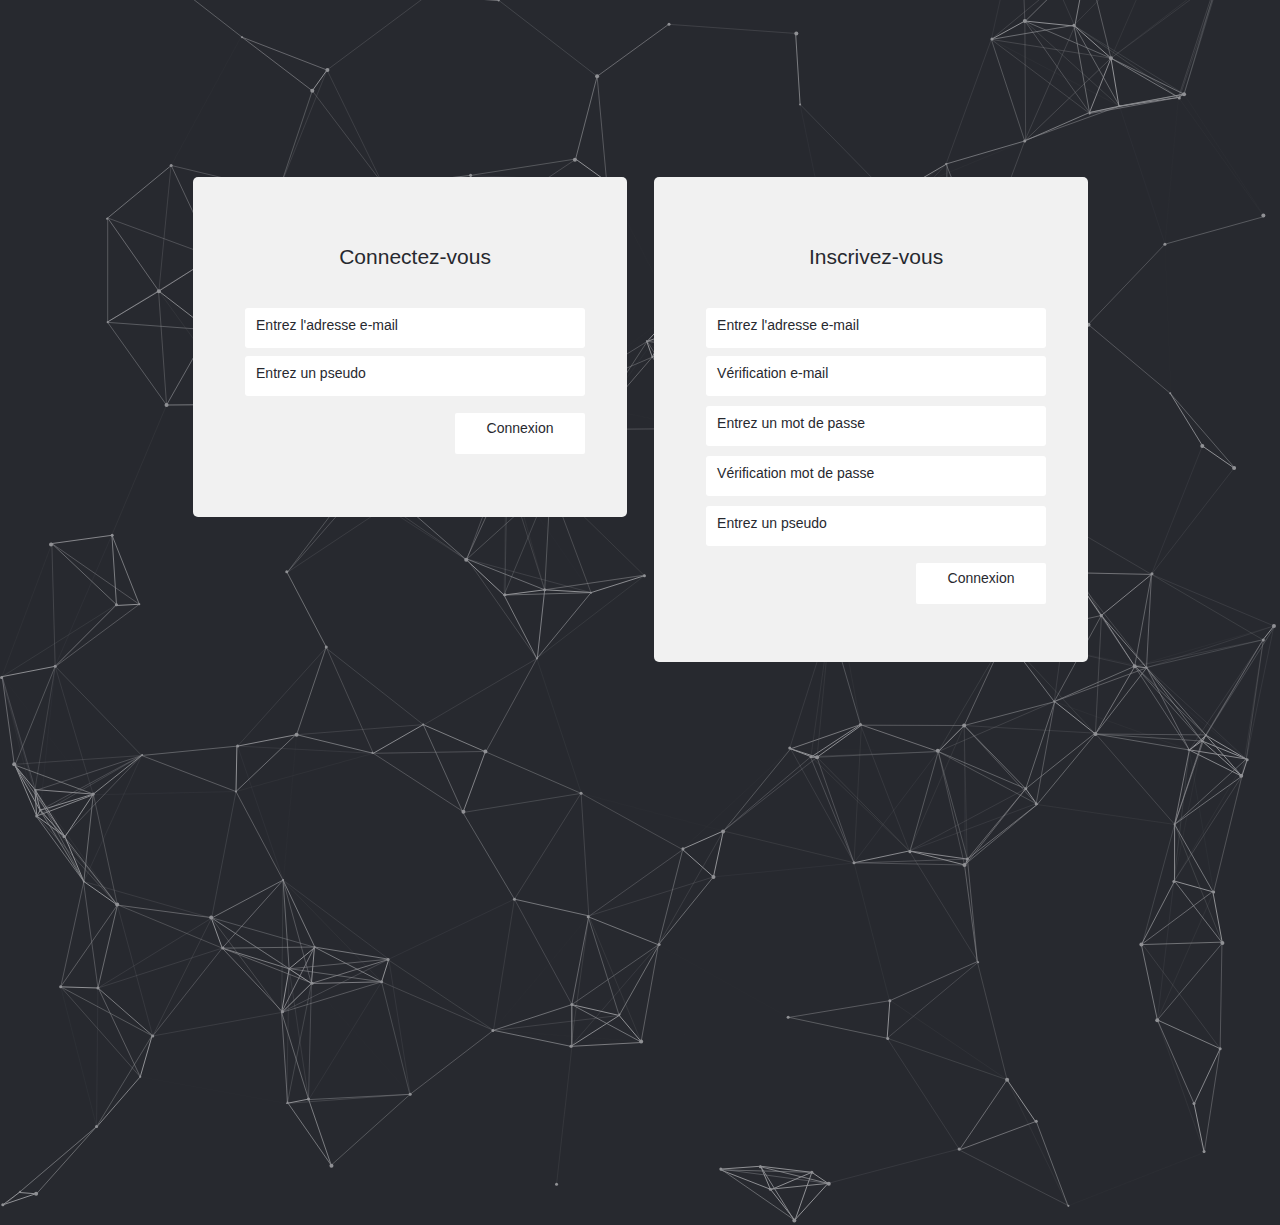
<file: login.html>
<!DOCTYPE html>
<html class="nojs html css_verticalspacer" lang="fr-FR">
 <head>

  <meta http-equiv="Content-type" content="text/html;charset=UTF-8"/>
  <meta name="generator" content="2017.0.4.363"/>
  <meta name="viewport" content="width=device-width, initial-scale=1.0"/>
  
  <script type="text/javascript">
   // Update the 'nojs'/'js' class on the html node
document.documentElement.className = document.documentElement.className.replace(/\bnojs\b/g, 'js');

// Check that all required assets are uploaded and up-to-date
if(typeof Muse == "undefined") window.Muse = {}; window.Muse.assets = {"required":["museutils.js", "museconfig.js", "jquery.watch.js", "require.js", "webpro.js", "login.css"], "outOfDate":[]};
</script>
  
  <title>Login</title>
  <!-- CSS -->
  <link rel="stylesheet" type="text/css" href="css/site_global.css?crc=323582342"/>
  <link rel="stylesheet" type="text/css" href="css/login.css?crc=311597357" id="pagesheet"/>
  <!-- JS includes -->
  <!--[if lt IE 9]>
  <script src="scripts/html5shiv.js?crc=4241844378" type="text/javascript"></script>
  <![endif]-->
    <!--HTML Widget code-->
  
	<style>
	.particle {width: 100%px; height: 1326px;}
	</style>
	
	
 </head>
 <body>

  <div class="clearfix borderbox" id="page"><!-- group -->
   <div class="clearfix grpelem" id="pu29636"><!-- group -->
    <div class="rounded-corners clearfix grpelem" id="u29636"><!-- group -->
     <!-- m_editable region-id="editable-static-tag-U29708-BP_infinity" template="login.html" data-type="html" data-ice-options="disableImageResize,link,txtStyleTarget" -->
     <div class="clearfix grpelem" id="u29708-4" data-muse-uid="U29708" data-muse-type="txt_frame" data-IBE-flags="txtStyleSrc"><!-- content -->
      <p>Connectez-vous</p>
     </div>
     <!-- /m_editable -->
    </div>
    <form class="form-grp clearfix grpelem" id="widgetu29639" method="post" enctype="multipart/form-data" action="scripts/form-u29639.php"><!-- none box -->
     <div class="fld-grp clearfix grpelem" id="widgetu29646" data-required="true" data-type="email"><!-- none box -->
      <span class="fld-input NoWrap actAsDiv rounded-corners clearfix grpelem" id="u29647-4"><!-- content --><input class="wrapped-input" type="email" spellcheck="false" id="widgetu29646_input" name="Email" tabindex="1"/><label class="wrapped-input fld-prompt" id="widgetu29646_prompt" for="widgetu29646_input"><span class="actAsPara">Entrez l'adresse e-mail</span></label></span>
     </div>
     <!-- m_editable region-id="editable-static-tag-U29654-BP_infinity" template="login.html" data-type="html" data-ice-options="disableImageResize,link" -->
     <div class="clearfix grpelem" id="u29654-4" data-muse-uid="U29654" data-muse-type="txt_frame"><!-- content -->
      <p>Envoi du formulaire...</p>
     </div>
     <!-- /m_editable -->
     <!-- m_editable region-id="editable-static-tag-U29640-BP_infinity" template="login.html" data-type="html" data-ice-options="disableImageResize,link" -->
     <div class="clearfix grpelem" id="u29640-4" data-muse-uid="U29640" data-muse-type="txt_frame"><!-- content -->
      <p>Le serveur a rencontré une erreur.</p>
     </div>
     <!-- /m_editable -->
     <!-- m_editable region-id="editable-static-tag-U29655-BP_infinity" template="login.html" data-type="html" data-ice-options="disableImageResize,link" -->
     <div class="clearfix grpelem" id="u29655-3" data-muse-uid="U29655" data-muse-type="txt_frame"><!-- content -->
      <p>&nbsp;</p>
     </div>
     <!-- /m_editable -->
     <!-- m_editable region-id="editable-static-tag-U29641-BP_infinity" template="login.html" data-type="html" data-ice-options="disableImageResize,link" -->
     <button class="submit-btn NoWrap rounded-corners clearfix grpelem" id="u29641-4" data-muse-uid="U29641" data-muse-type="txt_frame" type="submit" value="Connexion" tabindex="3"><!-- content -->
      <div style="margin-top:-17px;height:17px;">
       <p>Connexion</p>
      </div>
     </button>
     <!-- /m_editable -->
     <div class="fld-grp clearfix grpelem" id="widgetu29690" data-required="true"><!-- none box -->
      <span class="fld-input NoWrap actAsDiv rounded-corners clearfix grpelem" id="u29692-4"><!-- content --><input class="wrapped-input" type="text" spellcheck="false" id="widgetu29690_input" name="custom_U29690" tabindex="2"/><label class="wrapped-input fld-prompt" id="widgetu29690_prompt" for="widgetu29690_input"><span class="actAsPara">Entrez un pseudo</span></label></span>
     </div>
    </form>
   </div>
   <div class="clearfix grpelem" id="pu29717"><!-- group -->
    <div class="rounded-corners clearfix grpelem" id="u29717"><!-- group -->
     <!-- m_editable region-id="editable-static-tag-U29731-BP_infinity" template="login.html" data-type="html" data-ice-options="disableImageResize,link,txtStyleTarget" -->
     <div class="clearfix grpelem" id="u29731-4" data-muse-uid="U29731" data-muse-type="txt_frame" data-IBE-flags="txtStyleSrc"><!-- content -->
      <p>Inscrivez-vous</p>
     </div>
     <!-- /m_editable -->
    </div>
    <form class="form-grp clearfix grpelem" id="widgetu29718" method="post" enctype="multipart/form-data" action="scripts/form-u29718.php"><!-- none box -->
     <div class="fld-grp clearfix grpelem" id="widgetu29727" data-required="true" data-type="email"><!-- none box -->
      <span class="fld-input NoWrap actAsDiv rounded-corners clearfix grpelem" id="u29728-4"><!-- content --><input class="wrapped-input" type="email" spellcheck="false" id="widgetu29727_input" name="Email" tabindex="4"/><label class="wrapped-input fld-prompt" id="widgetu29727_prompt" for="widgetu29727_input"><span class="actAsPara">Entrez l'adresse e-mail</span></label></span>
     </div>
     <!-- m_editable region-id="editable-static-tag-U29725-BP_infinity" template="login.html" data-type="html" data-ice-options="disableImageResize,link" -->
     <div class="clearfix grpelem" id="u29725-4" data-muse-uid="U29725" data-muse-type="txt_frame"><!-- content -->
      <p>Envoi du formulaire...</p>
     </div>
     <!-- /m_editable -->
     <!-- m_editable region-id="editable-static-tag-U29723-BP_infinity" template="login.html" data-type="html" data-ice-options="disableImageResize,link" -->
     <div class="clearfix grpelem" id="u29723-4" data-muse-uid="U29723" data-muse-type="txt_frame"><!-- content -->
      <p>Le serveur a rencontré une erreur.</p>
     </div>
     <!-- /m_editable -->
     <!-- m_editable region-id="editable-static-tag-U29724-BP_infinity" template="login.html" data-type="html" data-ice-options="disableImageResize,link" -->
     <div class="clearfix grpelem" id="u29724-3" data-muse-uid="U29724" data-muse-type="txt_frame"><!-- content -->
      <p>&nbsp;</p>
     </div>
     <!-- /m_editable -->
     <!-- m_editable region-id="editable-static-tag-U29726-BP_infinity" template="login.html" data-type="html" data-ice-options="disableImageResize,link" -->
     <button class="submit-btn NoWrap rounded-corners clearfix grpelem" id="u29726-4" data-muse-uid="U29726" data-muse-type="txt_frame" type="submit" value="Connexion" tabindex="9"><!-- content -->
      <div style="margin-top:-17px;height:17px;">
       <p>Connexion</p>
      </div>
     </button>
     <!-- /m_editable -->
     <div class="fld-grp clearfix grpelem" id="widgetu29719" data-required="true"><!-- none box -->
      <span class="fld-input NoWrap actAsDiv rounded-corners clearfix grpelem" id="u29721-4"><!-- content --><input class="wrapped-input" type="text" spellcheck="false" id="widgetu29719_input" name="custom_U29719" tabindex="5"/><label class="wrapped-input fld-prompt" id="widgetu29719_prompt" for="widgetu29719_input"><span class="actAsPara">Vérification e-mail</span></label></span>
     </div>
     <div class="fld-grp clearfix grpelem" id="widgetu29762" data-required="true"><!-- none box -->
      <span class="fld-input NoWrap actAsDiv rounded-corners clearfix grpelem" id="u29765-4"><!-- content --><input class="wrapped-input" type="text" id="widgetu29762_input" name="custom_U29762" tabindex="6"/><label class="wrapped-input fld-prompt" id="widgetu29762_prompt" for="widgetu29762_input"><span class="actAsPara">Entrez un mot de passe</span></label></span>
     </div>
     <div class="fld-grp clearfix grpelem" id="widgetu29774" data-required="true"><!-- none box -->
      <span class="fld-input NoWrap actAsDiv rounded-corners clearfix grpelem" id="u29776-4"><!-- content --><input class="wrapped-input" type="text" id="widgetu29774_input" name="custom_U29774" tabindex="7"/><label class="wrapped-input fld-prompt" id="widgetu29774_prompt" for="widgetu29774_input"><span class="actAsPara">Vérification mot de passe</span></label></span>
     </div>
     <div class="fld-grp clearfix grpelem" id="widgetu29786" data-required="true"><!-- none box -->
      <span class="fld-input NoWrap actAsDiv rounded-corners clearfix grpelem" id="u29788-4"><!-- content --><input class="wrapped-input" type="text" id="widgetu29786_input" name="custom_U29786" tabindex="8"/><label class="wrapped-input fld-prompt" id="widgetu29786_prompt" for="widgetu29786_input"><span class="actAsPara">Entrez un pseudo</span></label></span>
     </div>
    </form>
   </div>
   <div class="verticalspacer" data-offset-top="662" data-content-above-spacer="662" data-content-below-spacer="61"></div>
   <div class="browser_width grpelem" id="u29712-bw">
    <div class="size_browser_width" id="u29712"><!-- custom html -->
     
	<div class="particle"></div>
	
    </div>
   </div>
  </div>
  <!-- JS includes -->
  <script type="text/javascript">
   if (document.location.protocol != 'https:') document.write('\x3Cscript src="http://musecdn2.businesscatalyst.com/scripts/4.0/jquery-1.8.3.min.js" type="text/javascript">\x3C/script>');
</script>
  <script type="text/javascript">
   window.jQuery || document.write('\x3Cscript src="scripts/jquery-1.8.3.min.js?crc=209076791" type="text/javascript">\x3C/script>');
</script>
  <!-- Other scripts -->
  <script type="text/javascript">
   // Decide weather to suppress missing file error or not based on preference setting
var suppressMissingFileError = false
</script>
  <script type="text/javascript">
   window.Muse.assets.check=function(d){if(!window.Muse.assets.checked){window.Muse.assets.checked=!0;var b={},c=function(a,b){if(window.getComputedStyle){var c=window.getComputedStyle(a,null);return c&&c.getPropertyValue(b)||c&&c[b]||""}if(document.documentElement.currentStyle)return(c=a.currentStyle)&&c[b]||a.style&&a.style[b]||"";return""},a=function(a){if(a.match(/^rgb/))return a=a.replace(/\s+/g,"").match(/([\d\,]+)/gi)[0].split(","),(parseInt(a[0])<<16)+(parseInt(a[1])<<8)+parseInt(a[2]);if(a.match(/^\#/))return parseInt(a.substr(1),
16);return 0},g=function(g){for(var f=document.getElementsByTagName("link"),h=0;h<f.length;h++)if("text/css"==f[h].type){var i=(f[h].href||"").match(/\/?css\/([\w\-]+\.css)\?crc=(\d+)/);if(!i||!i[1]||!i[2])break;b[i[1]]=i[2]}f=document.createElement("div");f.className="version";f.style.cssText="display:none; width:1px; height:1px;";document.getElementsByTagName("body")[0].appendChild(f);for(h=0;h<Muse.assets.required.length;){var i=Muse.assets.required[h],l=i.match(/([\w\-\.]+)\.(\w+)$/),k=l&&l[1]?
l[1]:null,l=l&&l[2]?l[2]:null;switch(l.toLowerCase()){case "css":k=k.replace(/\W/gi,"_").replace(/^([^a-z])/gi,"_$1");f.className+=" "+k;k=a(c(f,"color"));l=a(c(f,"backgroundColor"));k!=0||l!=0?(Muse.assets.required.splice(h,1),"undefined"!=typeof b[i]&&(k!=b[i]>>>24||l!=(b[i]&16777215))&&Muse.assets.outOfDate.push(i)):h++;f.className="version";break;case "js":h++;break;default:throw Error("Unsupported file type: "+l);}}d?d().jquery!="1.8.3"&&Muse.assets.outOfDate.push("jquery-1.8.3.min.js"):Muse.assets.required.push("jquery-1.8.3.min.js");
f.parentNode.removeChild(f);if(Muse.assets.outOfDate.length||Muse.assets.required.length)f="Certains fichiers sur le serveur sont peut-être manquants ou incorrects. Videz le cache du navigateur et réessayez. Si le problème persiste, contactez le créateur du site.",g&&Muse.assets.outOfDate.length&&(f+="\nOut of date: "+Muse.assets.outOfDate.join(",")),g&&Muse.assets.required.length&&(f+="\nMissing: "+Muse.assets.required.join(",")),suppressMissingFileError?(f+="\nUse SuppressMissingFileError key in AppPrefs.xml to show missing file error pop up.",console.log(f)):alert(f)};location&&location.search&&location.search.match&&location.search.match(/muse_debug/gi)?
setTimeout(function(){g(!0)},5E3):g()}};
var muse_init=function(){require.config({baseUrl:""});require(["jquery","museutils","whatinput","webpro","jquery.watch"],function(d){var $ = d;$(document).ready(function(){try{
window.Muse.assets.check($);/* body */
Muse.Utils.transformMarkupToFixBrowserProblemsPreInit();/* body */
Muse.Utils.prepHyperlinks(true);/* body */
Muse.Utils.resizeHeight('.browser_width');/* resize height */
Muse.Utils.requestAnimationFrame(function() { $('body').addClass('initialized'); });/* mark body as initialized */
Muse.Utils.fullPage('#page');/* 100% height page */
Muse.Utils.initWidget('#widgetu29639', ['#bp_infinity'], function(elem) { return new WebPro.Widget.Form(elem, {validationEvent:'submit',errorStateSensitivity:'high',fieldWrapperClass:'fld-grp',formSubmittedClass:'frm-sub-st',formErrorClass:'frm-subm-err-st',formDeliveredClass:'frm-subm-ok-st',notEmptyClass:'non-empty-st',focusClass:'focus-st',invalidClass:'fld-err-st',requiredClass:'fld-err-st',ajaxSubmit:true}); });/* #widgetu29639 */
Muse.Utils.initWidget('#widgetu29718', ['#bp_infinity'], function(elem) { return new WebPro.Widget.Form(elem, {validationEvent:'submit',errorStateSensitivity:'high',fieldWrapperClass:'fld-grp',formSubmittedClass:'frm-sub-st',formErrorClass:'frm-subm-err-st',formDeliveredClass:'frm-subm-ok-st',notEmptyClass:'non-empty-st',focusClass:'focus-st',invalidClass:'fld-err-st',requiredClass:'fld-err-st',ajaxSubmit:true}); });/* #widgetu29718 */
Muse.Utils.showWidgetsWhenReady();/* body */
Muse.Utils.transformMarkupToFixBrowserProblems();/* body */
}catch(b){if(b&&"function"==typeof b.notify?b.notify():Muse.Assert.fail("Error calling selector function: "+b),false)throw b;}})})};

</script>
  <!-- RequireJS script -->
  <script src="scripts/require.js?crc=3951022091" type="text/javascript" async data-main="scripts/museconfig.js?crc=4177022356" onload="if (requirejs) requirejs.onError = function(requireType, requireModule) { if (requireType && requireType.toString && requireType.toString().indexOf && 0 <= requireType.toString().indexOf('#scripterror')) window.Muse.assets.check(); }" onerror="window.Muse.assets.check();"></script>
  
  <!--HTML Widget code-->
  
		<script>
	$(function(){
		$(".particle").jParticle({
			background: 'rgba(39,41,47, 1)',
			color: '#909195',
			particlesNumber: 200,
		});
	});
	</script>
	<script>
	!function(e){"use strict";var t,n;n={},e.fn.jParticle=function(n){return this.each(function(i,a){"object"==typeof a.sandbox&&e(a).removeJParticle(),a.sandbox=t(a,n)}),this},e.fn.removeJParticle=function(){return this.each(function(e,t){t.sandbox&&(t.sandbox.remove(),delete t.sandbox)}),this},e.fn.freezeJParticle=function(){return this.each(function(e,t){t.sandbox&&t.sandbox.freeze()}),this},e.fn.unfreezeJParticle=function(){return this.each(function(e,t){t.sandbox&&t.sandbox.unfreeze()}),this},t=function(t,i){var a,o;return a={},a.canvas={},a.mouse={},a.particles=[],a.isAnimated=!1,a.initialize=function(e,t){a.initParams(t),a.initHTML(e),a.initParticles(),a.initEvents(),a.initAnimation()},a.initParams=function(t){t&&t.color&&(!t.particle||t.particle&&!t.particle.color)&&(t.particle||(t.particle={}),t.particle.color=t.color),a.params=e.extend({particlesNumber:100,linkDist:50,createLinkDist:150,disableLinks:!1,disableMouse:!1,width:null,height:null,linksWidth:1},t)},a.initHTML=function(t){var n;n=a.canvas,n.container=e(t),n.element=e("<canvas/>"),n.context=n.element.get(0).getContext("2d"),n.container.append(n.element),n.element.css("display","block"),n.element.get(0).width=a.params.width?a.params.width:n.container.width(),n.element.get(0).height=a.params.height?a.params.height:n.container.height(),n.element.css("background",a.params.background)},a.resize=function(e,t){e&&(canvas.element.get(0).width=e),t&&(canvas.element.get(0).height=t)},a.initParticles=function(){var e,t;for(e=0,t=a.params.particlesNumber;t>e;e+=1)a.particles.push(o(a.canvas.element.get(0),a.params.particle))},a.initEvents=function(){a.canvas.element.mouseenter(function(){a.mouse.hoverCanvas=!0,a.isAnimated||a.draw()}),a.canvas.element.mouseleave(function(){a.mouse.hoverCanvas=!1}),a.canvas.element.mousemove(function(t){a.mouse=e.extend(a.mouse,n.getMousePosition(t,a.canvas.element[0]))})},a.initAnimation=function(){window.requestAnimFrame=window.requestAnimationFrame||window.webkitRequestAnimationFrame||window.mozRequestAnimationFrame||window.ORequestAnimationFrame||window.msRequestAnimationFrame||function(e){setTimeOut(e,1e3/60)},a.isAnimated=!0,a.draw()},a.draw=function(){var e,t,n,i,o,r;for(e=0,n=a.particles.length,i=a.canvas,i.context.clearRect(0,0,i.element.get(0).width,i.element.get(0).height);n>e;e+=1)if(o=a.particles[e],a.isAnimated&&o.update(),o.draw(),!a.params.disableMouse&&a.mouse.hoverCanvas&&a.drawLink(o.getPosition("x"),o.getPosition("y"),a.mouse.x,a.mouse.y),!a.params.disableLinks)for(t=e+1;n>t;t+=1)r=a.particles[t],a.drawLink(o.getPosition("x"),o.getPosition("y"),r.getPosition("x"),r.getPosition("y"));a.requestID=window.requestAnimFrame(a.draw)},a.drawLink=function(e,t,i,o){var r;n.getDistance(e,t,i,o)<=a.params.createLinkDist&&(r=a.canvas.context,r.save(),r.beginPath(),r.lineWidth=a.params.linksWidth,r.moveTo(e,t),r.lineTo(i,o),r.globalAlpha=a.getOpacityLink(e,t,i,o),r.strokeStyle=a.params.color,r.lineCap="round",r.stroke(),r.closePath(),r.restore())},a.getOpacityLink=function(e,t,i,o){var r,s,c,u;return r=n.getDistance(e,t,i,o),c=a.params.linkDist,u=a.params.createLinkDist,s=c>=r?1:r>u?0:1-100*(r-c)/(u-c)/100},a.freeze=function(){a.isAnimated&&(a.isAnimated=!1)},a.unfreeze=function(){a.isAnimated||(a.isAnimated=!0)},a.remove=function(){a.canvas.element.remove()},o=function(t,i){var a;return a={},a.canvas={},a.vector={},a.initialize=function(t,n){a.params=e.extend({color:"white",minSize:2,maxSize:4,speed:60},n),a.setCanvasContext(t),a.initSize(),a.initPosition(),a.initVectors()},a.initPosition=function(){a.x=n.getRandNumber(0+a.radius,a.canvas.element.width-a.radius),a.y=n.getRandNumber(0+a.radius,a.canvas.element.height-a.radius)},a.initSize=function(){a.size=n.getRandNumber(a.params.minSize,a.params.maxSize),a.radius=a.size/2},a.initVectors=function(){do a.vector.x=n.getRandNumber(-a.params.speed/60,a.params.speed/60,!1),a.vector.y=n.getRandNumber(-a.params.speed/60,a.params.speed/60,!1);while(0==a.vector.x||0==a.vector.y)},a.setCanvasContext=function(e){var t;if(a.canvas.element=e,t=e.getContext("2d"),"object"!=typeof t||"object"!=typeof t.canvas)throw"Error: Can't set canvas context to Particle because context isn't a CanvasRenderingContext2D object.";a.canvas.context=t},a.draw=function(){var e=a.canvas.context;e.beginPath(),e.arc(a.x,a.y,a.size/2,0,2*Math.PI),e.fillStyle=a.params.color,e.fill(),e.closePath()},a.update=function(){a.x+=a.vector.x,a.y+=a.vector.y,(0>a.x-a.radius||a.x+a.radius>a.canvas.element.width)&&(a.vector.x=-a.vector.x),(0>a.y-a.radius||a.y+a.radius>a.canvas.element.height)&&(a.vector.y=-a.vector.y)},a.getPosition=function(e){return"string"==typeof e&&"x"!=e&&"y"!=e&&(e=null),"string"==typeof e?a[e]:{x:a.x,y:a.y}},a.initialize(t,i),{getPosition:a.getPosition,update:a.update,draw:a.draw}},a.initialize(t,i),{remove:a.remove,freeze:a.freeze,unfreeze:a.unfreeze,resize:a.resize}},n.getRandNumber=function(e,t,n){var i;return null==e&&(e=0),null==t&&(t=10),null==n&&(n=!0),i=Math.random()*(t-e)+e,n?Math.round(i):i},n.getDistance=function(e,t,n,i){return Math.sqrt(Math.pow(n-e,2)+Math.pow(i-t,2))},n.getMousePosition=function(t,n){var i;return"undefined"==typeof n&&(n=e("body")[0]),i=n.getBoundingClientRect(),{x:t.clientX-i.left,y:t.clientY-i.top}}}(jQuery);
	</script>
		
   </body>
</html>
</file>
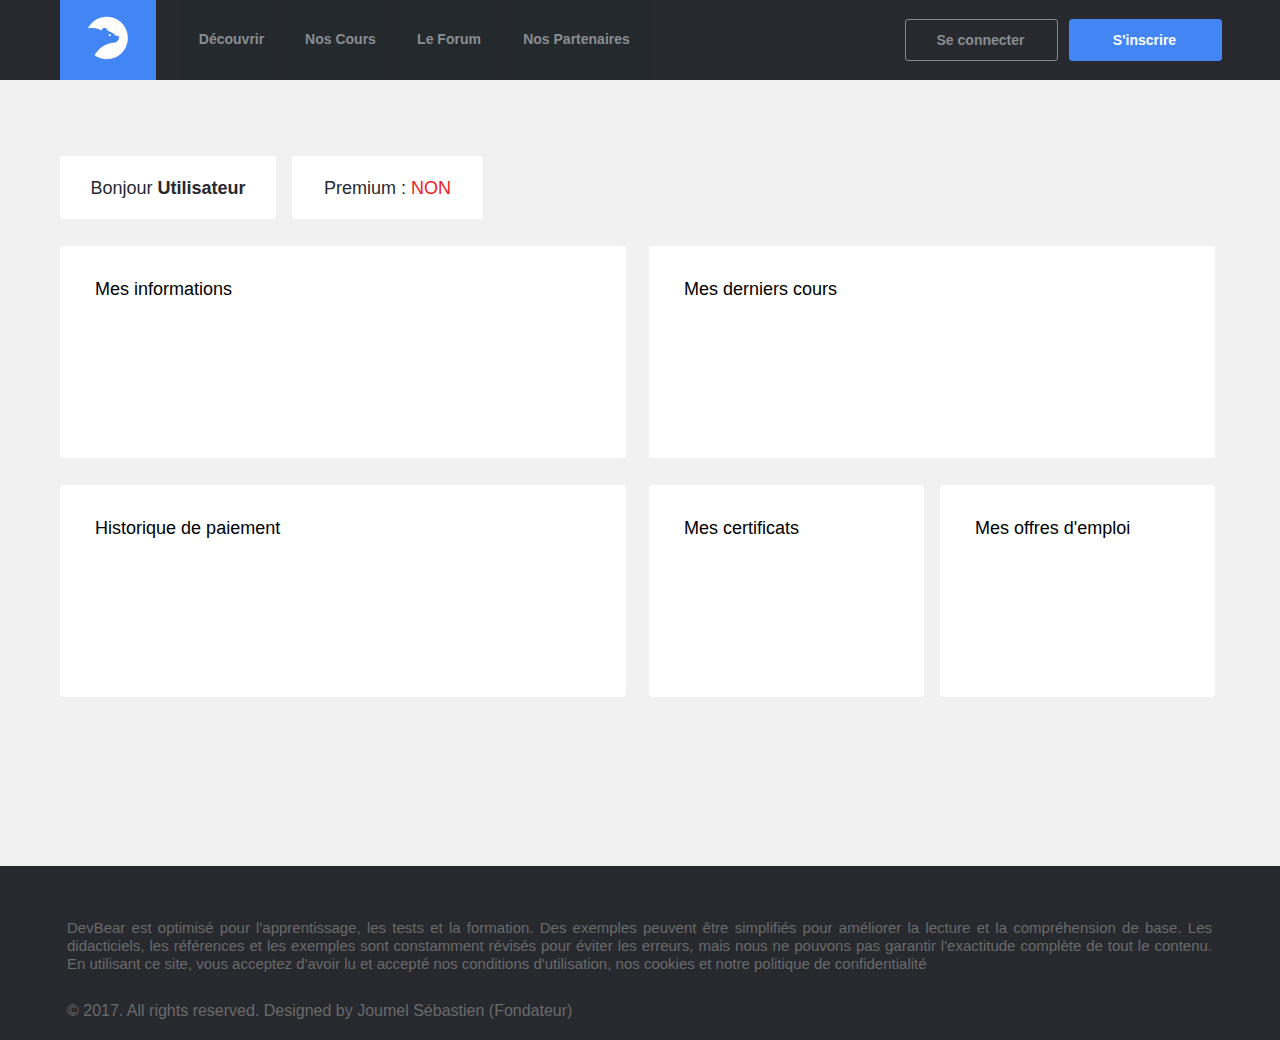
<file: member-area.html>
<!DOCTYPE html>
<html class="nojs html css_verticalspacer" lang="fr-FR">
 <head>

  <meta http-equiv="Content-type" content="text/html;charset=UTF-8"/>
  <meta name="generator" content="2017.0.4.363"/>
  <meta name="viewport" content="width=device-width, initial-scale=1.0"/>
  
  <script type="text/javascript">
   // Update the 'nojs'/'js' class on the html node
document.documentElement.className = document.documentElement.className.replace(/\bnojs\b/g, 'js');

// Check that all required assets are uploaded and up-to-date
if(typeof Muse == "undefined") window.Muse = {}; window.Muse.assets = {"required":["museutils.js", "museconfig.js", "jquery.musemenu.js", "jquery.watch.js", "jquery.museresponsive.js", "require.js", "member-area.css"], "outOfDate":[]};
</script>
  
  <title>Member Area</title>
  <!-- CSS -->
  <link rel="stylesheet" type="text/css" href="css/site_global.css?crc=323582342"/>
  <link rel="stylesheet" type="text/css" href="css/master_first-master.css?crc=411826401"/>
  <link rel="stylesheet" type="text/css" href="css/member-area.css?crc=307974914" id="pagesheet"/>
  <!-- IE-only CSS -->
  <!--[if lt IE 9]>
  <link rel="stylesheet" type="text/css" href="css/nomq_preview_master_first-master.css?crc=4102959742"/>
  <link rel="stylesheet" type="text/css" href="css/nomq_member-area.css?crc=416772575" id="nomq_pagesheet"/>
  <![endif]-->
  <!-- Other scripts -->
  <script type="text/javascript">
   var __adobewebfontsappname__ = "muse";
</script>
  <!-- JS includes -->
  <script src="https://webfonts.creativecloud.com/abel:n4:default.js" type="text/javascript"></script>
  <!--[if lt IE 9]>
  <script src="scripts/html5shiv.js?crc=4241844378" type="text/javascript"></script>
  <![endif]-->
   </head>
 <body>

  <div class="breakpoint active" id="bp_infinity" data-min-width="989"><!-- responsive breakpoint node -->
   <div class="clearfix borderbox" id="page"><!-- column -->
    <div class="browser_width colelem" id="u441-bw">
     <div id="u441"><!-- group -->
      <div class="clearfix" id="u441_align_to_page">
       <a class="nonblock nontext Button transition clearfix grpelem" id="buttonu470" href="home.html" data-href="page:U93"><!-- container box --><div class="clip_frame grpelem shared_content" id="u457" data-content-guid="u457_content"><!-- image --><img class="block temp_no_img_src" id="u457_img" data-orig-src="images/devbear%20logo%20transparent.png?crc=4195652616" alt="" width="40" height="44" src="images/blank.gif?crc=4208392903"/></div></a>
       <nav class="MenuBar clearfix grpelem" id="menuu522"><!-- horizontal box -->
        <div class="MenuItemContainer clearfix grpelem" id="u537"><!-- vertical box -->
         <a class="nonblock nontext MenuItem MenuItemWithSubMenu transition clearfix colelem" id="u540" href="discover.html" data-href="page:U129"><!-- horizontal box --><div class="MenuItemLabel NoWrap clearfix grpelem" id="u543-4"><!-- content --><p>Découvrir</p></div></a>
        </div>
        <div class="MenuItemContainer clearfix grpelem" id="u530"><!-- vertical box -->
         <a class="nonblock nontext MenuItem MenuItemWithSubMenu transition clearfix colelem" id="u531" href="study.html" data-href="page:U105"><!-- horizontal box --><div class="MenuItemLabel NoWrap clearfix grpelem" id="u533-4"><!-- content --><p>Nos Cours</p></div></a>
        </div>
        <div class="MenuItemContainer clearfix grpelem" id="u544"><!-- vertical box -->
         <div class="MenuItem MenuItemWithSubMenu transition clearfix colelem" id="u547"><!-- horizontal box -->
          <div class="MenuItemLabel NoWrap clearfix grpelem" id="u549-4"><!-- content -->
           <p>Le Forum</p>
          </div>
         </div>
        </div>
        <div class="MenuItemContainer clearfix grpelem" id="u523"><!-- vertical box -->
         <a class="nonblock nontext MenuItem MenuItemWithSubMenu transition clearfix colelem" id="u526" href="partner.html" data-href="page:U117"><!-- horizontal box --><div class="MenuItemLabel NoWrap clearfix grpelem" id="u529-4"><!-- content --><p>Nos Partenaires</p></div></a>
        </div>
       </nav>
       <a class="nonblock nontext Button transition clearfix grpelem" id="buttonu490" href="login.html" data-href="page:U29595"><!-- container box --><div class="clearfix grpelem" id="u491-4"><!-- content --><p>Se connecter</p></div></a>
       <a class="nonblock nontext Button transition clearfix grpelem" id="buttonu492" href="login.html" data-href="page:U29595"><!-- container box --><div class="clearfix grpelem" id="u493-4"><!-- content --><p>S'inscrire</p></div></a>
      </div>
     </div>
    </div>
    <div class="clearfix colelem" id="pu29472"><!-- group -->
     <div class="rounded-corners clearfix grpelem shared_content" id="u29472" data-content-guid="u29472_content"><!-- group -->
      <!-- m_editable region-id="editable-static-tag-U29490-BP_infinity" template="member-area.html" data-type="html" data-ice-options="disableImageResize,link,txtStyleTarget" -->
      <div class="clearfix grpelem" id="u29490-5" data-muse-uid="U29490" data-muse-type="txt_frame" data-IBE-flags="txtStyleSrc"><!-- content -->
       <p>Bonjour <span id="u29490-2">Utilisateur</span></p>
      </div>
      <!-- /m_editable -->
     </div>
     <div class="rounded-corners clearfix grpelem shared_content" id="u29478" data-content-guid="u29478_content"><!-- group -->
      <!-- m_editable region-id="editable-static-tag-U29493-BP_infinity" template="member-area.html" data-type="html" data-ice-options="disableImageResize,link,txtStyleTarget" -->
      <div class="clearfix grpelem" id="u29493-5" data-muse-uid="U29493" data-muse-type="txt_frame" data-IBE-flags="txtStyleSrc"><!-- content -->
       <p>Premium : <span id="u29493-2">NON</span></p>
      </div>
      <!-- /m_editable -->
     </div>
    </div>
    <div class="clearfix colelem shared_content" id="pu29475" data-content-guid="pu29475_content"><!-- group -->
     <div class="rounded-corners clearfix grpelem" id="u29475"><!-- group -->
      <!-- m_editable region-id="editable-static-tag-U29496-BP_infinity" template="member-area.html" data-type="html" data-ice-options="disableImageResize,link,txtStyleTarget" -->
      <div class="clearfix grpelem" id="u29496-4" data-muse-uid="U29496" data-muse-type="txt_frame" data-IBE-flags="txtStyleSrc"><!-- content -->
       <p>Mes informations</p>
      </div>
      <!-- /m_editable -->
     </div>
     <div class="rounded-corners clearfix grpelem" id="u29560"><!-- group -->
      <!-- m_editable region-id="editable-static-tag-U29561-BP_infinity" template="member-area.html" data-type="html" data-ice-options="disableImageResize,link,txtStyleTarget" -->
      <div class="clearfix grpelem" id="u29561-4" data-muse-uid="U29561" data-muse-type="txt_frame" data-IBE-flags="txtStyleSrc"><!-- content -->
       <p>Mes derniers cours</p>
      </div>
      <!-- /m_editable -->
     </div>
    </div>
    <div class="clearfix colelem shared_content" id="pu29566" data-content-guid="pu29566_content"><!-- group -->
     <div class="rounded-corners clearfix grpelem" id="u29566"><!-- group -->
      <!-- m_editable region-id="editable-static-tag-U29567-BP_infinity" template="member-area.html" data-type="html" data-ice-options="disableImageResize,link,txtStyleTarget" -->
      <div class="clearfix grpelem" id="u29567-4" data-muse-uid="U29567" data-muse-type="txt_frame" data-IBE-flags="txtStyleSrc"><!-- content -->
       <p>Historique de paiement</p>
      </div>
      <!-- /m_editable -->
     </div>
     <div class="rounded-corners clearfix grpelem" id="u29572"><!-- group -->
      <!-- m_editable region-id="editable-static-tag-U29573-BP_infinity" template="member-area.html" data-type="html" data-ice-options="disableImageResize,link,txtStyleTarget" -->
      <div class="clearfix grpelem" id="u29573-4" data-muse-uid="U29573" data-muse-type="txt_frame" data-IBE-flags="txtStyleSrc"><!-- content -->
       <p>Mes certificats</p>
      </div>
      <!-- /m_editable -->
     </div>
     <div class="rounded-corners clearfix grpelem" id="u29578"><!-- group -->
      <!-- m_editable region-id="editable-static-tag-U29579-BP_infinity" template="member-area.html" data-type="html" data-ice-options="disableImageResize,link,txtStyleTarget" -->
      <div class="clearfix grpelem" id="u29579-4" data-muse-uid="U29579" data-muse-type="txt_frame" data-IBE-flags="txtStyleSrc"><!-- content -->
       <p>Mes offres d'emploi</p>
      </div>
      <!-- /m_editable -->
     </div>
    </div>
    <div class="colelem shared_content" id="u29557" data-content-guid="u29557_content"><!-- simple frame --></div>
    <div class="verticalspacer" data-offset-top="866" data-content-above-spacer="866" data-content-below-spacer="174"></div>
    <div class="browser_width colelem shared_content" id="u142-bw" data-content-guid="u142-bw_content">
     <div id="u142"><!-- column -->
      <div class="clearfix" id="u142_align_to_page">
       <div class="clearfix colelem" id="u438-4" data-IBE-flags="txtStyleSrc"><!-- content -->
        <p>DevBear est optimisé pour l'apprentissage, les tests et la formation. Des exemples peuvent être simplifiés pour améliorer la lecture et la compréhension de base. Les didacticiels, les références et les exemples sont constamment révisés pour éviter les erreurs, mais nous ne pouvons pas garantir l'exactitude complète de tout le contenu. En utilisant ce site, vous acceptez d'avoir lu et accepté nos conditions d'utilisation, nos cookies et notre politique de confidentialité</p>
       </div>
       <div class="clearfix colelem" id="u146-4" data-IBE-flags="txtStyleSrc"><!-- content -->
        <p><span class="Style-de-caract-re">© 2017. All rights reserved. Designed by Joumel Sébastien (Fondateur)</span></p>
       </div>
      </div>
     </div>
    </div>
   </div>
  </div>
  <div class="breakpoint" id="bp_988" data-min-width="674" data-max-width="988"><!-- responsive breakpoint node -->
   <div class="clearfix borderbox temp_no_id" data-orig-id="page"><!-- column -->
    <div class="browser_width colelem" id="buttonu470-bw">
     <a class="nonblock nontext Button transition temp_no_id" href="home.html" data-href="page:U93" data-orig-id="buttonu470"><!-- container box --><div class="clearfix" id="buttonu470_align_to_page"><span class="clip_frame grpelem placeholder" data-placeholder-for="u457_content"><!-- placeholder node --></span></div></a>
    </div>
    <div class="clearfix colelem" id="pu441"><!-- group -->
     <div class="browser_width grpelem temp_no_id" data-orig-id="u441-bw">
      <div class="temp_no_id" data-orig-id="u441"><!-- simple frame --></div>
     </div>
     <nav class="MenuBar clearfix grpelem" id="menuu4468"><!-- horizontal box -->
      <div class="MenuItemContainer clearfix grpelem" id="u4490"><!-- vertical box -->
       <div class="MenuItem MenuItemWithSubMenu transition clearfix colelem" id="u4491"><!-- horizontal box -->
        <div class="MenuItemLabel NoWrap clearfix grpelem" id="u4494-4"><!-- content -->
         <p>Découvrir</p>
        </div>
       </div>
      </div>
      <div class="MenuItemContainer clearfix grpelem" id="u4469"><!-- vertical box -->
       <div class="MenuItem MenuItemWithSubMenu transition clearfix colelem" id="u4470"><!-- horizontal box -->
        <div class="MenuItemLabel NoWrap clearfix grpelem" id="u4471-4"><!-- content -->
         <p>Nos Cours</p>
        </div>
       </div>
      </div>
      <div class="MenuItemContainer clearfix grpelem" id="u4483"><!-- vertical box -->
       <a class="nonblock nontext MenuItem MenuItemWithSubMenu transition clearfix colelem" id="u4486" href="https://forum.devbear.org/"><!-- horizontal box --><div class="MenuItemLabel NoWrap clearfix grpelem" id="u4487-4"><!-- content --><p>Le Forum</p></div></a>
      </div>
      <div class="MenuItemContainer clearfix grpelem" id="u4476"><!-- vertical box -->
       <div class="MenuItem MenuItemWithSubMenu transition clearfix colelem" id="u4479"><!-- horizontal box -->
        <div class="MenuItemLabel NoWrap clearfix grpelem" id="u4481-4"><!-- content -->
         <p>Devenir Premium</p>
        </div>
       </div>
      </div>
      <div class="MenuItemContainer clearfix grpelem" id="u4700"><!-- vertical box -->
       <div class="MenuItem MenuItemWithSubMenu transition clearfix colelem" id="u4703"><!-- horizontal box -->
        <div class="MenuItemLabel NoWrap clearfix grpelem" id="u4706-4"><!-- content -->
         <p>Connexion</p>
        </div>
       </div>
      </div>
      <div class="MenuItemContainer clearfix grpelem" id="u4991"><!-- vertical box -->
       <div class="MenuItem MenuItemWithSubMenu transition clearfix colelem" id="u4994"><!-- horizontal box -->
        <div class="MenuItemLabel NoWrap clearfix grpelem" id="u4996-4"><!-- content -->
         <p>Inscription</p>
        </div>
       </div>
      </div>
     </nav>
     <span class="rounded-corners clearfix grpelem placeholder" data-placeholder-for="u29472_content"><!-- placeholder node --></span>
     <span class="rounded-corners clearfix grpelem placeholder" data-placeholder-for="u29478_content"><!-- placeholder node --></span>
    </div>
    <span class="clearfix colelem placeholder" data-placeholder-for="pu29475_content"><!-- placeholder node --></span>
    <span class="clearfix colelem placeholder" data-placeholder-for="pu29566_content"><!-- placeholder node --></span>
    <span class="colelem placeholder" data-placeholder-for="u29557_content"><!-- placeholder node --></span>
    <div class="verticalspacer" data-offset-top="888" data-content-above-spacer="888" data-content-below-spacer="211"></div>
    <span class="browser_width colelem placeholder" data-placeholder-for="u142-bw_content"><!-- placeholder node --></span>
   </div>
  </div>
  <div class="breakpoint" id="bp_673" data-max-width="673"><!-- responsive breakpoint node -->
   <div class="clearfix borderbox temp_no_id" data-orig-id="page"><!-- column -->
    <div class="position_content" id="page_position_content">
     <div class="clearfix colelem" id="pbuttonu470"><!-- group -->
      <div class="browser_width grpelem temp_no_id" data-orig-id="buttonu470-bw">
       <a class="nonblock nontext Button transition temp_no_id" href="home.html" data-href="page:U93" data-orig-id="buttonu470"><!-- container box --><div class="clearfix temp_no_id" data-orig-id="buttonu470_align_to_page"><span class="clip_frame grpelem placeholder" data-placeholder-for="u457_content"><!-- placeholder node --></span></div></a>
      </div>
      <div class="clip_frame grpelem" id="u6433"><!-- image -->
       <img class="block temp_no_img_src" id="u6433_img" data-orig-src="images/icons8-xbox%20menu%20filled-50.png?crc=4204122134" alt="" width="44" height="44" src="images/blank.gif?crc=4208392903"/>
      </div>
     </div>
     <div class="clearfix colelem" id="pu8683"><!-- group -->
      <div class="browser_width grpelem" id="u8683-bw">
       <div id="u8683"><!-- group -->
        <div class="clearfix" id="u8683_align_to_page">
         <nav class="MenuBar clearfix grpelem" id="menuu8684"><!-- horizontal box -->
          <div class="MenuItemContainer clearfix grpelem" id="u8699"><!-- vertical box -->
           <div class="MenuItem MenuItemWithSubMenu transition clearfix colelem" id="u8700"><!-- horizontal box -->
            <div class="MenuItemLabel NoWrap clearfix grpelem" id="u8702-4"><!-- content -->
             <p>Découvrir</p>
            </div>
           </div>
          </div>
          <div class="MenuItemContainer clearfix grpelem" id="u8692"><!-- vertical box -->
           <div class="MenuItem MenuItemWithSubMenu transition clearfix colelem" id="u8695"><!-- horizontal box -->
            <div class="MenuItemLabel NoWrap clearfix grpelem" id="u8697-4"><!-- content -->
             <p>Nos Cours</p>
            </div>
           </div>
          </div>
          <div class="MenuItemContainer clearfix grpelem" id="u8713"><!-- vertical box -->
           <a class="nonblock nontext MenuItem MenuItemWithSubMenu transition clearfix colelem" id="u8716" href="https://forum.devbear.org/"><!-- horizontal box --><div class="MenuItemLabel NoWrap clearfix grpelem" id="u8718-4"><!-- content --><p>Le Forum</p></div></a>
          </div>
          <div class="MenuItemContainer clearfix grpelem" id="u8685"><!-- vertical box -->
           <div class="MenuItem MenuItemWithSubMenu transition clearfix colelem" id="u8686"><!-- horizontal box -->
            <div class="MenuItemLabel NoWrap clearfix grpelem" id="u8687-4"><!-- content -->
             <p>Devenir Premium</p>
            </div>
           </div>
          </div>
         </nav>
        </div>
       </div>
      </div>
      <span class="rounded-corners clearfix grpelem placeholder" data-placeholder-for="u29472_content"><!-- placeholder node --></span>
      <span class="rounded-corners clearfix grpelem placeholder" data-placeholder-for="u29478_content"><!-- placeholder node --></span>
     </div>
     <span class="clearfix colelem placeholder" data-placeholder-for="pu29475_content"><!-- placeholder node --></span>
     <span class="clearfix colelem placeholder" data-placeholder-for="pu29566_content"><!-- placeholder node --></span>
     <span class="colelem placeholder" data-placeholder-for="u29557_content"><!-- placeholder node --></span>
     <div class="verticalspacer" data-offset-top="932" data-content-above-spacer="932" data-content-below-spacer="211"></div>
     <span class="browser_width colelem placeholder" data-placeholder-for="u142-bw_content"><!-- placeholder node --></span>
    </div>
   </div>
  </div>
  <!-- Other scripts -->
  <script type="text/javascript">
   // Decide weather to suppress missing file error or not based on preference setting
var suppressMissingFileError = false
</script>
  <script type="text/javascript">
   window.Muse.assets.check=function(d){if(!window.Muse.assets.checked){window.Muse.assets.checked=!0;var b={},c=function(a,b){if(window.getComputedStyle){var c=window.getComputedStyle(a,null);return c&&c.getPropertyValue(b)||c&&c[b]||""}if(document.documentElement.currentStyle)return(c=a.currentStyle)&&c[b]||a.style&&a.style[b]||"";return""},a=function(a){if(a.match(/^rgb/))return a=a.replace(/\s+/g,"").match(/([\d\,]+)/gi)[0].split(","),(parseInt(a[0])<<16)+(parseInt(a[1])<<8)+parseInt(a[2]);if(a.match(/^\#/))return parseInt(a.substr(1),
16);return 0},g=function(g){for(var f=document.getElementsByTagName("link"),h=0;h<f.length;h++)if("text/css"==f[h].type){var i=(f[h].href||"").match(/\/?css\/([\w\-]+\.css)\?crc=(\d+)/);if(!i||!i[1]||!i[2])break;b[i[1]]=i[2]}f=document.createElement("div");f.className="version";f.style.cssText="display:none; width:1px; height:1px;";document.getElementsByTagName("body")[0].appendChild(f);for(h=0;h<Muse.assets.required.length;){var i=Muse.assets.required[h],l=i.match(/([\w\-\.]+)\.(\w+)$/),k=l&&l[1]?
l[1]:null,l=l&&l[2]?l[2]:null;switch(l.toLowerCase()){case "css":k=k.replace(/\W/gi,"_").replace(/^([^a-z])/gi,"_$1");f.className+=" "+k;k=a(c(f,"color"));l=a(c(f,"backgroundColor"));k!=0||l!=0?(Muse.assets.required.splice(h,1),"undefined"!=typeof b[i]&&(k!=b[i]>>>24||l!=(b[i]&16777215))&&Muse.assets.outOfDate.push(i)):h++;f.className="version";break;case "js":h++;break;default:throw Error("Unsupported file type: "+l);}}d?d().jquery!="1.8.3"&&Muse.assets.outOfDate.push("jquery-1.8.3.min.js"):Muse.assets.required.push("jquery-1.8.3.min.js");
f.parentNode.removeChild(f);if(Muse.assets.outOfDate.length||Muse.assets.required.length)f="Certains fichiers sur le serveur sont peut-être manquants ou incorrects. Videz le cache du navigateur et réessayez. Si le problème persiste, contactez le créateur du site.",g&&Muse.assets.outOfDate.length&&(f+="\nOut of date: "+Muse.assets.outOfDate.join(",")),g&&Muse.assets.required.length&&(f+="\nMissing: "+Muse.assets.required.join(",")),suppressMissingFileError?(f+="\nUse SuppressMissingFileError key in AppPrefs.xml to show missing file error pop up.",console.log(f)):alert(f)};location&&location.search&&location.search.match&&location.search.match(/muse_debug/gi)?
setTimeout(function(){g(!0)},5E3):g()}};
var muse_init=function(){require.config({baseUrl:""});require(["jquery","museutils","whatinput","jquery.musemenu","jquery.watch","jquery.museresponsive"],function(d){var $ = d;$(document).ready(function(){try{
window.Muse.assets.check($);/* body */
Muse.Utils.transformMarkupToFixBrowserProblemsPreInit();/* body */
Muse.Utils.prepHyperlinks(true);/* body */
Muse.Utils.resizeHeight('.browser_width');/* resize height */
Muse.Utils.requestAnimationFrame(function() { $('body').addClass('initialized'); });/* mark body as initialized */
Muse.Utils.fullPage('#page');/* 100% height page */
Muse.Utils.initWidget('.MenuBar', ['#bp_infinity', '#bp_988', '#bp_673'], function(elem) { return $(elem).museMenu(); });/* unifiedNavBar */
$( '.breakpoint' ).registerBreakpoint();/* Register breakpoints */
Muse.Utils.transformMarkupToFixBrowserProblems();/* body */
}catch(b){if(b&&"function"==typeof b.notify?b.notify():Muse.Assert.fail("Error calling selector function: "+b),false)throw b;}})})};

</script>
  <!-- RequireJS script -->
  <script src="scripts/require.js?crc=3951022091" type="text/javascript" async data-main="scripts/museconfig.js?crc=4177022356" onload="if (requirejs) requirejs.onError = function(requireType, requireModule) { if (requireType && requireType.toString && requireType.toString().indexOf && 0 <= requireType.toString().indexOf('#scripterror')) window.Muse.assets.check(); }" onerror="window.Muse.assets.check();"></script>
   </body>
</html>
</file>
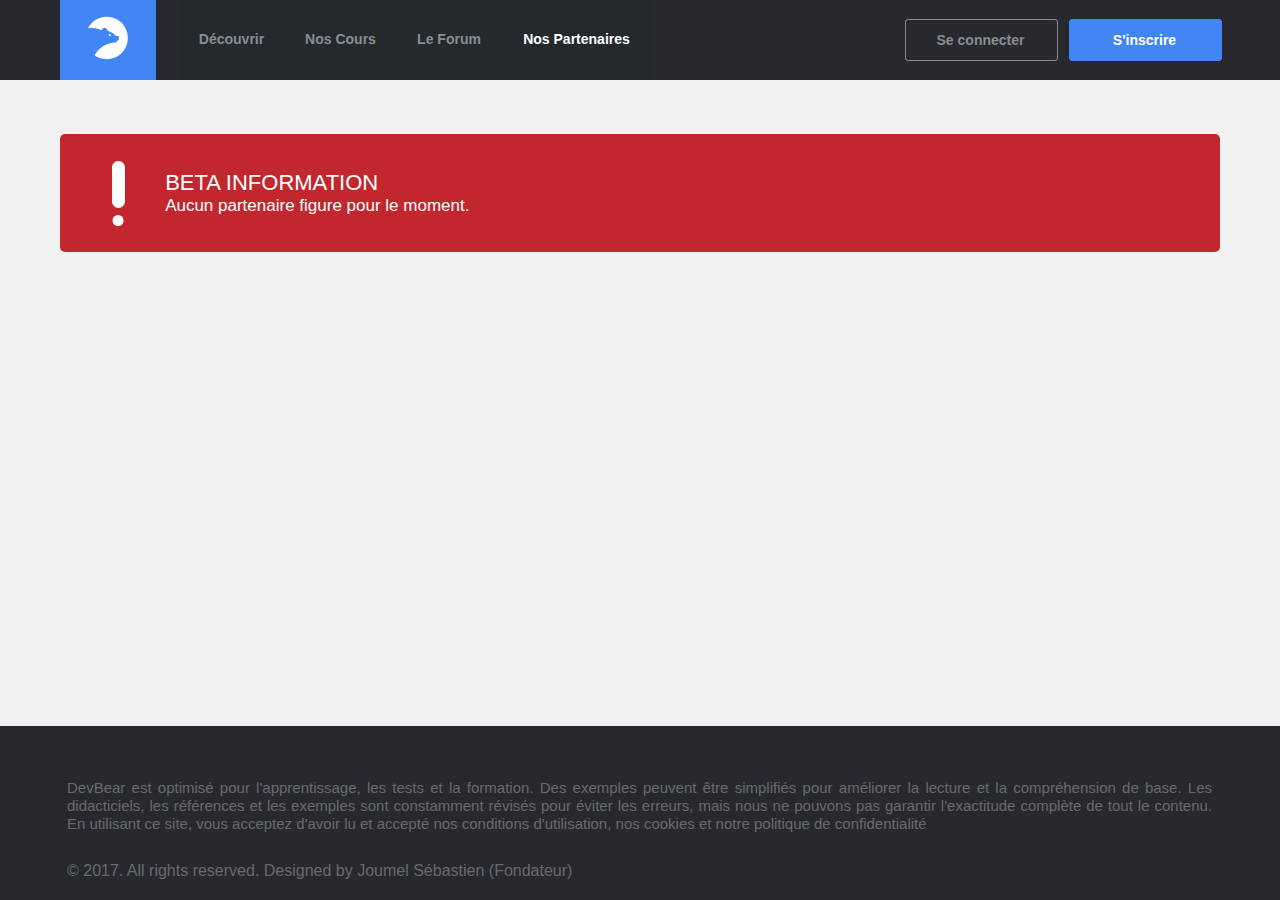
<file: partner.html>
<!DOCTYPE html>
<html class="nojs html css_verticalspacer" lang="fr-FR">
 <head>

  <meta http-equiv="Content-type" content="text/html;charset=UTF-8"/>
  <meta name="generator" content="2017.0.4.363"/>
  <meta name="viewport" content="width=device-width, initial-scale=1.0"/>
  
  <script type="text/javascript">
   // Update the 'nojs'/'js' class on the html node
document.documentElement.className = document.documentElement.className.replace(/\bnojs\b/g, 'js');

// Check that all required assets are uploaded and up-to-date
if(typeof Muse == "undefined") window.Muse = {}; window.Muse.assets = {"required":["museutils.js", "museconfig.js", "jquery.musemenu.js", "jquery.watch.js", "jquery.museresponsive.js", "require.js", "partner.css"], "outOfDate":[]};
</script>
  
  <title>Partner</title>
  <!-- CSS -->
  <link rel="stylesheet" type="text/css" href="css/site_global.css?crc=323582342"/>
  <link rel="stylesheet" type="text/css" href="css/master_first-master.css?crc=411826401"/>
  <link rel="stylesheet" type="text/css" href="css/partner.css?crc=4112153027" id="pagesheet"/>
  <!-- IE-only CSS -->
  <!--[if lt IE 9]>
  <link rel="stylesheet" type="text/css" href="css/nomq_preview_master_first-master.css?crc=4102959742"/>
  <link rel="stylesheet" type="text/css" href="css/nomq_partner.css?crc=3957827107" id="nomq_pagesheet"/>
  <![endif]-->
  <!-- Other scripts -->
  <script type="text/javascript">
   var __adobewebfontsappname__ = "muse";
</script>
  <!-- JS includes -->
  <script src="https://webfonts.creativecloud.com/abel:n4:default.js" type="text/javascript"></script>
  <!--[if lt IE 9]>
  <script src="scripts/html5shiv.js?crc=4241844378" type="text/javascript"></script>
  <![endif]-->
   </head>
 <body>

  <div class="breakpoint active" id="bp_infinity" data-min-width="989"><!-- responsive breakpoint node -->
   <div class="clearfix borderbox" id="page"><!-- column -->
    <div class="browser_width colelem" id="u441-bw">
     <div id="u441"><!-- group -->
      <div class="clearfix" id="u441_align_to_page">
       <a class="nonblock nontext Button transition clearfix grpelem" id="buttonu470" href="home.html" data-href="page:U93"><!-- container box --><div class="clip_frame grpelem shared_content" id="u457" data-content-guid="u457_content"><!-- image --><img class="block temp_no_img_src" id="u457_img" data-orig-src="images/devbear%20logo%20transparent.png?crc=4195652616" alt="" width="40" height="44" src="images/blank.gif?crc=4208392903"/></div></a>
       <nav class="MenuBar clearfix grpelem" id="menuu522"><!-- horizontal box -->
        <div class="MenuItemContainer clearfix grpelem" id="u537"><!-- vertical box -->
         <a class="nonblock nontext MenuItem MenuItemWithSubMenu transition clearfix colelem" id="u540" href="discover.html" data-href="page:U129"><!-- horizontal box --><div class="MenuItemLabel NoWrap clearfix grpelem" id="u543-4"><!-- content --><p>Découvrir</p></div></a>
        </div>
        <div class="MenuItemContainer clearfix grpelem" id="u530"><!-- vertical box -->
         <a class="nonblock nontext MenuItem MenuItemWithSubMenu transition clearfix colelem" id="u531" href="study.html" data-href="page:U105"><!-- horizontal box --><div class="MenuItemLabel NoWrap clearfix grpelem" id="u533-4"><!-- content --><p>Nos Cours</p></div></a>
        </div>
        <div class="MenuItemContainer clearfix grpelem" id="u544"><!-- vertical box -->
         <div class="MenuItem MenuItemWithSubMenu transition clearfix colelem" id="u547"><!-- horizontal box -->
          <div class="MenuItemLabel NoWrap clearfix grpelem" id="u549-4"><!-- content -->
           <p>Le Forum</p>
          </div>
         </div>
        </div>
        <div class="MenuItemContainer clearfix grpelem" id="u523"><!-- vertical box -->
         <a class="nonblock nontext MenuItem MenuItemWithSubMenu MuseMenuActive transition clearfix colelem" id="u526" href="partner.html" data-href="page:U117"><!-- horizontal box --><div class="MenuItemLabel NoWrap clearfix grpelem" id="u529-4"><!-- content --><p>Nos Partenaires</p></div></a>
        </div>
       </nav>
       <a class="nonblock nontext Button transition clearfix grpelem" id="buttonu490" href="login.html" data-href="page:U29595"><!-- container box --><div class="clearfix grpelem" id="u491-4"><!-- content --><p>Se connecter</p></div></a>
       <a class="nonblock nontext Button transition clearfix grpelem" id="buttonu492" href="login.html" data-href="page:U29595"><!-- container box --><div class="clearfix grpelem" id="u493-4"><!-- content --><p>S'inscrire</p></div></a>
      </div>
     </div>
    </div>
    <div class="rounded-corners clearfix colelem" id="u13692"><!-- group -->
     <div class="clip_frame grpelem" id="u13693"><!-- svg -->
      <img class="svg temp_no_img_src" id="u13694" data-orig-src="images/warning.svg?crc=4248372974" alt="" data-mu-svgfallback="images/warning_poster_.png?crc=150304550" data-image-width="65" data-image-height="65" src="images/blank.gif?crc=4208392903"/>
     </div>
     <!-- m_editable region-id="editable-static-tag-U13695-BP_infinity" template="partner.html" data-type="html" data-ice-options="disableImageResize,link,txtStyleTarget" -->
     <div class="clearfix grpelem shared_content" id="u13695-6" data-muse-uid="U13695" data-muse-type="txt_frame" data-IBE-flags="txtStyleSrc" data-content-guid="u13695-6_content"><!-- content -->
      <p>BETA INFORMATION</p>
      <p id="u13695-4"><span id="u13695-3">Aucun partenaire figure pour le moment.</span></p>
     </div>
     <!-- /m_editable -->
    </div>
    <div class="verticalspacer" data-offset-top="252" data-content-above-spacer="252" data-content-below-spacer="360"></div>
    <div class="browser_width colelem shared_content" id="u142-bw" data-content-guid="u142-bw_content">
     <div id="u142"><!-- column -->
      <div class="clearfix" id="u142_align_to_page">
       <div class="clearfix colelem" id="u438-4" data-IBE-flags="txtStyleSrc"><!-- content -->
        <p>DevBear est optimisé pour l'apprentissage, les tests et la formation. Des exemples peuvent être simplifiés pour améliorer la lecture et la compréhension de base. Les didacticiels, les références et les exemples sont constamment révisés pour éviter les erreurs, mais nous ne pouvons pas garantir l'exactitude complète de tout le contenu. En utilisant ce site, vous acceptez d'avoir lu et accepté nos conditions d'utilisation, nos cookies et notre politique de confidentialité</p>
       </div>
       <div class="clearfix colelem" id="u146-4" data-IBE-flags="txtStyleSrc"><!-- content -->
        <p><span class="Style-de-caract-re">© 2017. All rights reserved. Designed by Joumel Sébastien (Fondateur)</span></p>
       </div>
      </div>
     </div>
    </div>
   </div>
  </div>
  <div class="breakpoint" id="bp_988" data-min-width="674" data-max-width="988"><!-- responsive breakpoint node -->
   <div class="clearfix borderbox temp_no_id" data-orig-id="page"><!-- column -->
    <div class="browser_width colelem" id="buttonu470-bw">
     <a class="nonblock nontext Button transition temp_no_id" href="home.html" data-href="page:U93" data-orig-id="buttonu470"><!-- container box --><div class="clearfix" id="buttonu470_align_to_page"><span class="clip_frame grpelem placeholder" data-placeholder-for="u457_content"><!-- placeholder node --></span></div></a>
    </div>
    <div class="clearfix colelem" id="pu441"><!-- group -->
     <div class="browser_width grpelem temp_no_id" data-orig-id="u441-bw">
      <div class="temp_no_id" data-orig-id="u441"><!-- simple frame --></div>
     </div>
     <nav class="MenuBar clearfix grpelem" id="menuu4468"><!-- horizontal box -->
      <div class="MenuItemContainer clearfix grpelem" id="u4490"><!-- vertical box -->
       <div class="MenuItem MenuItemWithSubMenu transition clearfix colelem" id="u4491"><!-- horizontal box -->
        <div class="MenuItemLabel NoWrap clearfix grpelem" id="u4494-4"><!-- content -->
         <p>Découvrir</p>
        </div>
       </div>
      </div>
      <div class="MenuItemContainer clearfix grpelem" id="u4469"><!-- vertical box -->
       <div class="MenuItem MenuItemWithSubMenu transition clearfix colelem" id="u4470"><!-- horizontal box -->
        <div class="MenuItemLabel NoWrap clearfix grpelem" id="u4471-4"><!-- content -->
         <p>Nos Cours</p>
        </div>
       </div>
      </div>
      <div class="MenuItemContainer clearfix grpelem" id="u4483"><!-- vertical box -->
       <a class="nonblock nontext MenuItem MenuItemWithSubMenu transition clearfix colelem" id="u4486" href="https://forum.devbear.org/"><!-- horizontal box --><div class="MenuItemLabel NoWrap clearfix grpelem" id="u4487-4"><!-- content --><p>Le Forum</p></div></a>
      </div>
      <div class="MenuItemContainer clearfix grpelem" id="u4476"><!-- vertical box -->
       <div class="MenuItem MenuItemWithSubMenu transition clearfix colelem" id="u4479"><!-- horizontal box -->
        <div class="MenuItemLabel NoWrap clearfix grpelem" id="u4481-4"><!-- content -->
         <p>Devenir Premium</p>
        </div>
       </div>
      </div>
      <div class="MenuItemContainer clearfix grpelem" id="u4700"><!-- vertical box -->
       <div class="MenuItem MenuItemWithSubMenu transition clearfix colelem" id="u4703"><!-- horizontal box -->
        <div class="MenuItemLabel NoWrap clearfix grpelem" id="u4706-4"><!-- content -->
         <p>Connexion</p>
        </div>
       </div>
      </div>
      <div class="MenuItemContainer clearfix grpelem" id="u4991"><!-- vertical box -->
       <div class="MenuItem MenuItemWithSubMenu transition clearfix colelem" id="u4994"><!-- horizontal box -->
        <div class="MenuItemLabel NoWrap clearfix grpelem" id="u4996-4"><!-- content -->
         <p>Inscription</p>
        </div>
       </div>
      </div>
     </nav>
     <div class="rounded-corners clearfix grpelem temp_no_id" data-orig-id="u13692"><!-- group -->
      <div class="clip_frame grpelem temp_no_id" data-orig-id="u13693"><!-- svg -->
       <img class="svg temp_no_id temp_no_img_src" data-orig-src="images/warning.svg?crc=4248372974" alt="" data-mu-svgfallback="images/warning_poster_.png?crc=150304550" data-image-width="54" data-image-height="54" data-orig-id="u13694" src="images/blank.gif?crc=4208392903"/>
      </div>
      <!-- m_editable region-id="editable-static-tag-U13695-BP_988" template="partner.html" data-type="html" data-ice-options="disableImageResize,link,txtStyleTarget" -->
      <span class="clearfix grpelem placeholder" data-placeholder-for="u13695-6_content"><!-- placeholder node --></span>
      <!-- /m_editable -->
     </div>
    </div>
    <div class="verticalspacer" data-offset-top="243" data-content-above-spacer="242" data-content-below-spacer="407"></div>
    <span class="browser_width colelem placeholder" data-placeholder-for="u142-bw_content"><!-- placeholder node --></span>
   </div>
  </div>
  <div class="breakpoint" id="bp_673" data-max-width="673"><!-- responsive breakpoint node -->
   <div class="clearfix borderbox temp_no_id" data-orig-id="page"><!-- column -->
    <div class="position_content" id="page_position_content">
     <div class="clearfix colelem" id="pbuttonu470"><!-- group -->
      <div class="browser_width grpelem temp_no_id" data-orig-id="buttonu470-bw">
       <a class="nonblock nontext Button transition temp_no_id" href="home.html" data-href="page:U93" data-orig-id="buttonu470"><!-- container box --><div class="clearfix temp_no_id" data-orig-id="buttonu470_align_to_page"><span class="clip_frame grpelem placeholder" data-placeholder-for="u457_content"><!-- placeholder node --></span></div></a>
      </div>
      <div class="clip_frame grpelem" id="u6433"><!-- image -->
       <img class="block temp_no_img_src" id="u6433_img" data-orig-src="images/icons8-xbox%20menu%20filled-50.png?crc=4204122134" alt="" width="44" height="44" src="images/blank.gif?crc=4208392903"/>
      </div>
     </div>
     <div class="clearfix colelem" id="pu8683"><!-- group -->
      <div class="browser_width grpelem" id="u8683-bw">
       <div id="u8683"><!-- group -->
        <div class="clearfix" id="u8683_align_to_page">
         <nav class="MenuBar clearfix grpelem" id="menuu8684"><!-- horizontal box -->
          <div class="MenuItemContainer clearfix grpelem" id="u8699"><!-- vertical box -->
           <div class="MenuItem MenuItemWithSubMenu transition clearfix colelem" id="u8700"><!-- horizontal box -->
            <div class="MenuItemLabel NoWrap clearfix grpelem" id="u8702-4"><!-- content -->
             <p>Découvrir</p>
            </div>
           </div>
          </div>
          <div class="MenuItemContainer clearfix grpelem" id="u8692"><!-- vertical box -->
           <div class="MenuItem MenuItemWithSubMenu transition clearfix colelem" id="u8695"><!-- horizontal box -->
            <div class="MenuItemLabel NoWrap clearfix grpelem" id="u8697-4"><!-- content -->
             <p>Nos Cours</p>
            </div>
           </div>
          </div>
          <div class="MenuItemContainer clearfix grpelem" id="u8713"><!-- vertical box -->
           <a class="nonblock nontext MenuItem MenuItemWithSubMenu transition clearfix colelem" id="u8716" href="https://forum.devbear.org/"><!-- horizontal box --><div class="MenuItemLabel NoWrap clearfix grpelem" id="u8718-4"><!-- content --><p>Le Forum</p></div></a>
          </div>
          <div class="MenuItemContainer clearfix grpelem" id="u8685"><!-- vertical box -->
           <div class="MenuItem MenuItemWithSubMenu transition clearfix colelem" id="u8686"><!-- horizontal box -->
            <div class="MenuItemLabel NoWrap clearfix grpelem" id="u8687-4"><!-- content -->
             <p>Devenir Premium</p>
            </div>
           </div>
          </div>
         </nav>
        </div>
       </div>
      </div>
      <div class="rounded-corners clearfix grpelem temp_no_id" data-orig-id="u13692"><!-- group -->
       <div class="clip_frame grpelem temp_no_id" data-orig-id="u13693"><!-- svg -->
        <img class="svg temp_no_id temp_no_img_src" data-orig-src="images/warning.svg?crc=4248372974" alt="" data-mu-svgfallback="images/warning_poster_.png?crc=150304550" data-image-width="36" data-image-height="36" data-orig-id="u13694" src="images/blank.gif?crc=4208392903"/>
       </div>
       <!-- m_editable region-id="editable-static-tag-U13695-BP_673" template="partner.html" data-type="html" data-ice-options="disableImageResize,link,txtStyleTarget" -->
       <span class="clearfix grpelem placeholder" data-placeholder-for="u13695-6_content"><!-- placeholder node --></span>
       <!-- /m_editable -->
      </div>
     </div>
     <div class="verticalspacer" data-offset-top="263" data-content-above-spacer="262" data-content-below-spacer="387"></div>
     <span class="browser_width colelem placeholder" data-placeholder-for="u142-bw_content"><!-- placeholder node --></span>
    </div>
   </div>
  </div>
  <!-- Other scripts -->
  <script type="text/javascript">
   // Decide weather to suppress missing file error or not based on preference setting
var suppressMissingFileError = false
</script>
  <script type="text/javascript">
   window.Muse.assets.check=function(d){if(!window.Muse.assets.checked){window.Muse.assets.checked=!0;var b={},c=function(a,b){if(window.getComputedStyle){var c=window.getComputedStyle(a,null);return c&&c.getPropertyValue(b)||c&&c[b]||""}if(document.documentElement.currentStyle)return(c=a.currentStyle)&&c[b]||a.style&&a.style[b]||"";return""},a=function(a){if(a.match(/^rgb/))return a=a.replace(/\s+/g,"").match(/([\d\,]+)/gi)[0].split(","),(parseInt(a[0])<<16)+(parseInt(a[1])<<8)+parseInt(a[2]);if(a.match(/^\#/))return parseInt(a.substr(1),
16);return 0},g=function(g){for(var f=document.getElementsByTagName("link"),h=0;h<f.length;h++)if("text/css"==f[h].type){var i=(f[h].href||"").match(/\/?css\/([\w\-]+\.css)\?crc=(\d+)/);if(!i||!i[1]||!i[2])break;b[i[1]]=i[2]}f=document.createElement("div");f.className="version";f.style.cssText="display:none; width:1px; height:1px;";document.getElementsByTagName("body")[0].appendChild(f);for(h=0;h<Muse.assets.required.length;){var i=Muse.assets.required[h],l=i.match(/([\w\-\.]+)\.(\w+)$/),k=l&&l[1]?
l[1]:null,l=l&&l[2]?l[2]:null;switch(l.toLowerCase()){case "css":k=k.replace(/\W/gi,"_").replace(/^([^a-z])/gi,"_$1");f.className+=" "+k;k=a(c(f,"color"));l=a(c(f,"backgroundColor"));k!=0||l!=0?(Muse.assets.required.splice(h,1),"undefined"!=typeof b[i]&&(k!=b[i]>>>24||l!=(b[i]&16777215))&&Muse.assets.outOfDate.push(i)):h++;f.className="version";break;case "js":h++;break;default:throw Error("Unsupported file type: "+l);}}d?d().jquery!="1.8.3"&&Muse.assets.outOfDate.push("jquery-1.8.3.min.js"):Muse.assets.required.push("jquery-1.8.3.min.js");
f.parentNode.removeChild(f);if(Muse.assets.outOfDate.length||Muse.assets.required.length)f="Certains fichiers sur le serveur sont peut-être manquants ou incorrects. Videz le cache du navigateur et réessayez. Si le problème persiste, contactez le créateur du site.",g&&Muse.assets.outOfDate.length&&(f+="\nOut of date: "+Muse.assets.outOfDate.join(",")),g&&Muse.assets.required.length&&(f+="\nMissing: "+Muse.assets.required.join(",")),suppressMissingFileError?(f+="\nUse SuppressMissingFileError key in AppPrefs.xml to show missing file error pop up.",console.log(f)):alert(f)};location&&location.search&&location.search.match&&location.search.match(/muse_debug/gi)?
setTimeout(function(){g(!0)},5E3):g()}};
var muse_init=function(){require.config({baseUrl:""});require(["jquery","museutils","whatinput","jquery.musemenu","jquery.watch","jquery.museresponsive"],function(d){var $ = d;$(document).ready(function(){try{
window.Muse.assets.check($);/* body */
Muse.Utils.transformMarkupToFixBrowserProblemsPreInit();/* body */
Muse.Utils.prepHyperlinks(true);/* body */
Muse.Utils.resizeHeight('.browser_width');/* resize height */
Muse.Utils.requestAnimationFrame(function() { $('body').addClass('initialized'); });/* mark body as initialized */
Muse.Utils.fullPage('#page');/* 100% height page */
Muse.Utils.initWidget('.MenuBar', ['#bp_infinity', '#bp_988', '#bp_673'], function(elem) { return $(elem).museMenu(); });/* unifiedNavBar */
$( '.breakpoint' ).registerBreakpoint();/* Register breakpoints */
Muse.Utils.transformMarkupToFixBrowserProblems();/* body */
}catch(b){if(b&&"function"==typeof b.notify?b.notify():Muse.Assert.fail("Error calling selector function: "+b),false)throw b;}})})};

</script>
  <!-- RequireJS script -->
  <script src="scripts/require.js?crc=3951022091" type="text/javascript" async data-main="scripts/museconfig.js?crc=4177022356" onload="if (requirejs) requirejs.onError = function(requireType, requireModule) { if (requireType && requireType.toString && requireType.toString().indexOf && 0 <= requireType.toString().indexOf('#scripterror')) window.Muse.assets.check(); }" onerror="window.Muse.assets.check();"></script>
   </body>
</html>
</file>
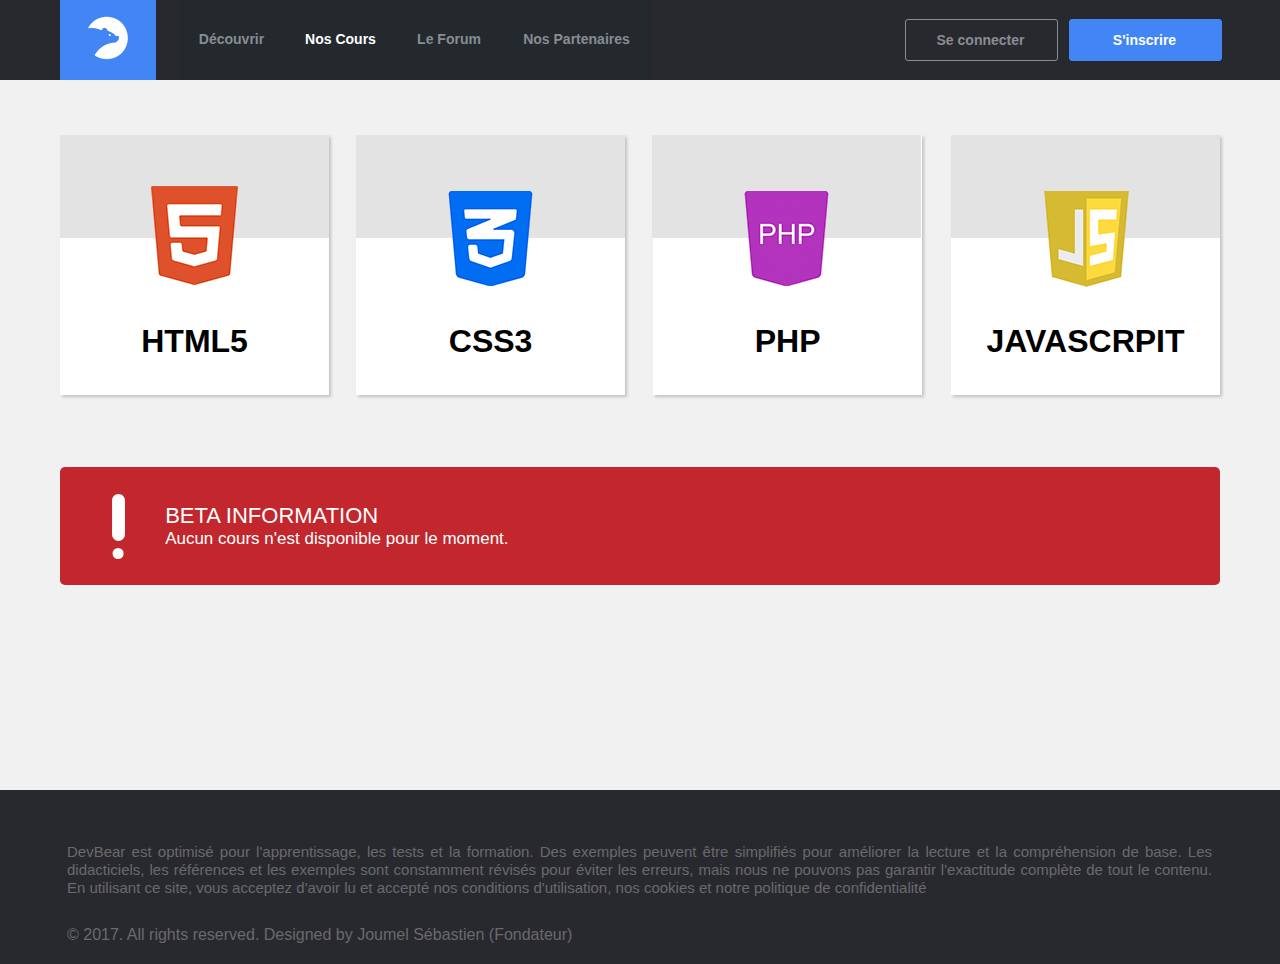
<file: study.html>
<!DOCTYPE html>
<html class="nojs html css_verticalspacer" lang="fr-FR">
 <head>

  <meta http-equiv="Content-type" content="text/html;charset=UTF-8"/>
  <meta name="generator" content="2017.0.4.363"/>
  <meta name="viewport" content="width=device-width, initial-scale=1.0"/>
  
  <script type="text/javascript">
   // Update the 'nojs'/'js' class on the html node
document.documentElement.className = document.documentElement.className.replace(/\bnojs\b/g, 'js');

// Check that all required assets are uploaded and up-to-date
if(typeof Muse == "undefined") window.Muse = {}; window.Muse.assets = {"required":["museutils.js", "museconfig.js", "jquery.musemenu.js", "jquery.watch.js", "jquery.museresponsive.js", "require.js", "study.css"], "outOfDate":[]};
</script>
  
  <title>Study</title>
  <!-- CSS -->
  <link rel="stylesheet" type="text/css" href="css/site_global.css?crc=323582342"/>
  <link rel="stylesheet" type="text/css" href="css/master_first-master.css?crc=411826401"/>
  <link rel="stylesheet" type="text/css" href="css/study.css?crc=3819762589" id="pagesheet"/>
  <!-- IE-only CSS -->
  <!--[if lt IE 9]>
  <link rel="stylesheet" type="text/css" href="css/nomq_preview_master_first-master.css?crc=4102959742"/>
  <link rel="stylesheet" type="text/css" href="css/nomq_study.css?crc=4191761552" id="nomq_pagesheet"/>
  <![endif]-->
  <!-- Other scripts -->
  <script type="text/javascript">
   var __adobewebfontsappname__ = "muse";
</script>
  <!-- JS includes -->
  <script src="https://webfonts.creativecloud.com/abel:n4:default.js" type="text/javascript"></script>
  <!--[if lt IE 9]>
  <script src="scripts/html5shiv.js?crc=4241844378" type="text/javascript"></script>
  <![endif]-->
   </head>
 <body>

  <div class="breakpoint active" id="bp_infinity" data-min-width="989"><!-- responsive breakpoint node -->
   <div class="clearfix borderbox" id="page"><!-- column -->
    <div class="browser_width colelem" id="u441-bw">
     <div id="u441"><!-- group -->
      <div class="clearfix" id="u441_align_to_page">
       <a class="nonblock nontext Button transition clearfix grpelem" id="buttonu470" href="home.html" data-href="page:U93"><!-- container box --><div class="clip_frame grpelem shared_content" id="u457" data-content-guid="u457_content"><!-- image --><img class="block temp_no_img_src" id="u457_img" data-orig-src="images/devbear%20logo%20transparent.png?crc=4195652616" alt="" width="40" height="44" src="images/blank.gif?crc=4208392903"/></div></a>
       <nav class="MenuBar clearfix grpelem" id="menuu522"><!-- horizontal box -->
        <div class="MenuItemContainer clearfix grpelem" id="u537"><!-- vertical box -->
         <a class="nonblock nontext MenuItem MenuItemWithSubMenu transition clearfix colelem" id="u540" href="discover.html" data-href="page:U129"><!-- horizontal box --><div class="MenuItemLabel NoWrap clearfix grpelem" id="u543-4"><!-- content --><p>Découvrir</p></div></a>
        </div>
        <div class="MenuItemContainer clearfix grpelem" id="u530"><!-- vertical box -->
         <a class="nonblock nontext MenuItem MenuItemWithSubMenu MuseMenuActive transition clearfix colelem" id="u531" href="study.html" data-href="page:U105"><!-- horizontal box --><div class="MenuItemLabel NoWrap clearfix grpelem" id="u533-4"><!-- content --><p>Nos Cours</p></div></a>
        </div>
        <div class="MenuItemContainer clearfix grpelem" id="u544"><!-- vertical box -->
         <div class="MenuItem MenuItemWithSubMenu transition clearfix colelem" id="u547"><!-- horizontal box -->
          <div class="MenuItemLabel NoWrap clearfix grpelem" id="u549-4"><!-- content -->
           <p>Le Forum</p>
          </div>
         </div>
        </div>
        <div class="MenuItemContainer clearfix grpelem" id="u523"><!-- vertical box -->
         <a class="nonblock nontext MenuItem MenuItemWithSubMenu transition clearfix colelem" id="u526" href="partner.html" data-href="page:U117"><!-- horizontal box --><div class="MenuItemLabel NoWrap clearfix grpelem" id="u529-4"><!-- content --><p>Nos Partenaires</p></div></a>
        </div>
       </nav>
       <a class="nonblock nontext Button transition clearfix grpelem" id="buttonu490" href="login.html" data-href="page:U29595"><!-- container box --><div class="clearfix grpelem" id="u491-4"><!-- content --><p>Se connecter</p></div></a>
       <a class="nonblock nontext Button transition clearfix grpelem" id="buttonu492" href="login.html" data-href="page:U29595"><!-- container box --><div class="clearfix grpelem" id="u493-4"><!-- content --><p>S'inscrire</p></div></a>
      </div>
     </div>
    </div>
    <div class="clearfix colelem" id="ppu13529"><!-- group -->
     <div class="clearfix grpelem" id="pu13529"><!-- group -->
      <div class="shadow grpelem shared_content" id="u13529" data-content-guid="u13529_content"><!-- simple frame -->
       <div class="fluid_height_spacer"></div>
      </div>
      <div class="grpelem shared_content" id="u13531" data-content-guid="u13531_content"><!-- simple frame -->
       <div class="fluid_height_spacer"></div>
      </div>
      <!-- m_editable region-id="editable-static-tag-U13532-BP_infinity" template="study.html" data-type="image" -->
      <div class="clip_frame grpelem" id="u13532" data-muse-uid="U13532" data-muse-type="img_frame"><!-- image -->
       <img class="block temp_no_img_src" id="u13532_img" data-orig-src="images/css-3.png?crc=100740223" alt="" data-muse-src="images/css-3.png?crc=100740223" data-image-width="95" data-image-height="95" src="images/blank.gif?crc=4208392903"/>
      </div>
      <!-- /m_editable -->
      <!-- m_editable region-id="editable-static-tag-U13537-BP_infinity" template="study.html" data-type="html" data-ice-options="disableImageResize,link,txtStyleTarget" -->
      <div class="clearfix grpelem shared_content" id="u13537-4" data-muse-uid="U13537" data-muse-type="txt_frame" data-IBE-flags="txtStyleSrc" data-content-guid="u13537-4_content"><!-- content -->
       <p>CSS3</p>
      </div>
      <!-- /m_editable -->
      <!-- m_editable region-id="editable-static-tag-U13549" template="study.html" data-type="html" data-ice-options="clickable" data-ice-editable="link" -->
      <a class="nonblock nontext grpelem shared_content" id="u13549" href="htmlcss3.html" data-href="page:U14545" data-muse-uid="U13549" data-content-guid="u13549_content"><!-- simple frame --></a>
      <!-- /m_editable -->
     </div>
     <div class="clearfix grpelem" id="pu13543"><!-- group -->
      <div class="shadow grpelem shared_content" id="u13543" data-content-guid="u13543_content"><!-- simple frame -->
       <div class="fluid_height_spacer"></div>
      </div>
      <div class="grpelem shared_content" id="u13544" data-content-guid="u13544_content"><!-- simple frame -->
       <div class="fluid_height_spacer"></div>
      </div>
      <!-- m_editable region-id="editable-static-tag-U13545-BP_infinity" template="study.html" data-type="html" data-ice-options="disableImageResize,link,txtStyleTarget" -->
      <div class="clearfix grpelem shared_content" id="u13545-4" data-muse-uid="U13545" data-muse-type="txt_frame" data-IBE-flags="txtStyleSrc" data-content-guid="u13545-4_content"><!-- content -->
       <p>JAVASCRPIT</p>
      </div>
      <!-- /m_editable -->
      <!-- m_editable region-id="editable-static-tag-U13546-BP_infinity" template="study.html" data-type="image" -->
      <div class="clip_frame grpelem" id="u13546" data-muse-uid="U13546" data-muse-type="img_frame"><!-- image -->
       <img class="block temp_no_img_src" id="u13546_img" data-orig-src="images/learn-javascript.png?crc=123984498" alt="" data-muse-src="images/learn-javascript.png?crc=123984498" data-image-width="85" data-image-height="96" src="images/blank.gif?crc=4208392903"/>
      </div>
      <!-- /m_editable -->
      <div class="grpelem shared_content" id="u13551" data-content-guid="u13551_content"><!-- simple frame --></div>
     </div>
     <div class="shadow grpelem shared_content" id="u13528" data-content-guid="u13528_content"><!-- simple frame -->
      <div class="fluid_height_spacer"></div>
     </div>
     <div class="grpelem shared_content" id="u13530" data-content-guid="u13530_content"><!-- simple frame -->
      <div class="fluid_height_spacer"></div>
     </div>
     <!-- m_editable region-id="editable-static-tag-U13534-BP_infinity" template="study.html" data-type="image" -->
     <div class="clip_frame grpelem" id="u13534" data-muse-uid="U13534" data-muse-type="img_frame"><!-- image -->
      <img class="block temp_no_img_src" id="u13534_img" data-orig-src="images/html5.png?crc=4280029383" alt="" data-muse-src="images/html5.png?crc=4280029383" data-image-width="87" data-image-height="99" src="images/blank.gif?crc=4208392903"/>
     </div>
     <!-- /m_editable -->
     <!-- m_editable region-id="editable-static-tag-U13536-BP_infinity" template="study.html" data-type="html" data-ice-options="disableImageResize,link,txtStyleTarget" -->
     <div class="clearfix grpelem shared_content" id="u13536-4" data-muse-uid="U13536" data-muse-type="txt_frame" data-IBE-flags="txtStyleSrc" data-content-guid="u13536-4_content"><!-- content -->
      <p>HTML5</p>
     </div>
     <!-- /m_editable -->
     <div class="shadow grpelem shared_content" id="u13538" data-content-guid="u13538_content"><!-- simple frame -->
      <div class="fluid_height_spacer"></div>
     </div>
     <div class="grpelem shared_content" id="u13539" data-content-guid="u13539_content"><!-- simple frame -->
      <div class="fluid_height_spacer"></div>
     </div>
     <!-- m_editable region-id="editable-static-tag-U13540-BP_infinity" template="study.html" data-type="image" -->
     <div class="clip_frame grpelem" id="u13540" data-muse-uid="U13540" data-muse-type="img_frame"><!-- image -->
      <img class="block temp_no_img_src" id="u13540_img" data-orig-src="images/php.png?crc=4058885280" alt="" data-muse-src="images/php.png?crc=4058885280" data-image-width="95" data-image-height="95" src="images/blank.gif?crc=4208392903"/>
     </div>
     <!-- /m_editable -->
     <!-- m_editable region-id="editable-static-tag-U13542-BP_infinity" template="study.html" data-type="html" data-ice-options="disableImageResize,link,txtStyleTarget" -->
     <div class="clearfix grpelem shared_content" id="u13542-4" data-muse-uid="U13542" data-muse-type="txt_frame" data-IBE-flags="txtStyleSrc" data-content-guid="u13542-4_content"><!-- content -->
      <p>PHP</p>
     </div>
     <!-- /m_editable -->
     <!-- m_editable region-id="editable-static-tag-U13548" template="study.html" data-type="html" data-ice-options="clickable" data-ice-editable="link" -->
     <a class="nonblock nontext grpelem shared_content" id="u13548" href="htmlcss3.html" data-href="page:U14545" data-muse-uid="U13548" data-content-guid="u13548_content"><!-- simple frame --></a>
     <!-- /m_editable -->
     <div class="grpelem shared_content" id="u13550" data-content-guid="u13550_content"><!-- simple frame --></div>
    </div>
    <div class="rounded-corners clearfix colelem" id="u13604"><!-- group -->
     <div class="clip_frame grpelem" id="u13614"><!-- svg -->
      <img class="svg temp_no_img_src" id="u13610" data-orig-src="images/warning.svg?crc=4248372974" alt="" data-mu-svgfallback="images/warning_poster_.png?crc=150304550" data-image-width="65" data-image-height="65" src="images/blank.gif?crc=4208392903"/>
     </div>
     <!-- m_editable region-id="editable-static-tag-U13621-BP_infinity" template="study.html" data-type="html" data-ice-options="disableImageResize,link,txtStyleTarget" -->
     <div class="clearfix grpelem shared_content" id="u13621-6" data-muse-uid="U13621" data-muse-type="txt_frame" data-IBE-flags="txtStyleSrc" data-content-guid="u13621-6_content"><!-- content -->
      <p>BETA INFORMATION</p>
      <p id="u13621-4"><span id="u13621-3">Aucun cours n'est disponible pour le moment.</span></p>
     </div>
     <!-- /m_editable -->
    </div>
    <div class="colelem shared_content" id="u13607" data-content-guid="u13607_content"><!-- simple frame --></div>
    <div class="verticalspacer" data-offset-top="790" data-content-above-spacer="790" data-content-below-spacer="174"></div>
    <div class="browser_width colelem shared_content" id="u142-bw" data-content-guid="u142-bw_content">
     <div id="u142"><!-- column -->
      <div class="clearfix" id="u142_align_to_page">
       <div class="clearfix colelem" id="u438-4" data-IBE-flags="txtStyleSrc"><!-- content -->
        <p>DevBear est optimisé pour l'apprentissage, les tests et la formation. Des exemples peuvent être simplifiés pour améliorer la lecture et la compréhension de base. Les didacticiels, les références et les exemples sont constamment révisés pour éviter les erreurs, mais nous ne pouvons pas garantir l'exactitude complète de tout le contenu. En utilisant ce site, vous acceptez d'avoir lu et accepté nos conditions d'utilisation, nos cookies et notre politique de confidentialité</p>
       </div>
       <div class="clearfix colelem" id="u146-4" data-IBE-flags="txtStyleSrc"><!-- content -->
        <p><span class="Style-de-caract-re">© 2017. All rights reserved. Designed by Joumel Sébastien (Fondateur)</span></p>
       </div>
      </div>
     </div>
    </div>
   </div>
  </div>
  <div class="breakpoint" id="bp_988" data-min-width="674" data-max-width="988"><!-- responsive breakpoint node -->
   <div class="clearfix borderbox temp_no_id" data-orig-id="page"><!-- column -->
    <div class="browser_width colelem" id="buttonu470-bw">
     <a class="nonblock nontext Button transition temp_no_id" href="home.html" data-href="page:U93" data-orig-id="buttonu470"><!-- container box --><div class="clearfix" id="buttonu470_align_to_page"><span class="clip_frame grpelem placeholder" data-placeholder-for="u457_content"><!-- placeholder node --></span></div></a>
    </div>
    <div class="clearfix colelem" id="pu441"><!-- group -->
     <div class="browser_width grpelem temp_no_id" data-orig-id="u441-bw">
      <div class="temp_no_id" data-orig-id="u441"><!-- simple frame --></div>
     </div>
     <nav class="MenuBar clearfix grpelem" id="menuu4468"><!-- horizontal box -->
      <div class="MenuItemContainer clearfix grpelem" id="u4490"><!-- vertical box -->
       <div class="MenuItem MenuItemWithSubMenu transition clearfix colelem" id="u4491"><!-- horizontal box -->
        <div class="MenuItemLabel NoWrap clearfix grpelem" id="u4494-4"><!-- content -->
         <p>Découvrir</p>
        </div>
       </div>
      </div>
      <div class="MenuItemContainer clearfix grpelem" id="u4469"><!-- vertical box -->
       <div class="MenuItem MenuItemWithSubMenu transition clearfix colelem" id="u4470"><!-- horizontal box -->
        <div class="MenuItemLabel NoWrap clearfix grpelem" id="u4471-4"><!-- content -->
         <p>Nos Cours</p>
        </div>
       </div>
      </div>
      <div class="MenuItemContainer clearfix grpelem" id="u4483"><!-- vertical box -->
       <a class="nonblock nontext MenuItem MenuItemWithSubMenu transition clearfix colelem" id="u4486" href="https://forum.devbear.org/"><!-- horizontal box --><div class="MenuItemLabel NoWrap clearfix grpelem" id="u4487-4"><!-- content --><p>Le Forum</p></div></a>
      </div>
      <div class="MenuItemContainer clearfix grpelem" id="u4476"><!-- vertical box -->
       <div class="MenuItem MenuItemWithSubMenu transition clearfix colelem" id="u4479"><!-- horizontal box -->
        <div class="MenuItemLabel NoWrap clearfix grpelem" id="u4481-4"><!-- content -->
         <p>Devenir Premium</p>
        </div>
       </div>
      </div>
      <div class="MenuItemContainer clearfix grpelem" id="u4700"><!-- vertical box -->
       <div class="MenuItem MenuItemWithSubMenu transition clearfix colelem" id="u4703"><!-- horizontal box -->
        <div class="MenuItemLabel NoWrap clearfix grpelem" id="u4706-4"><!-- content -->
         <p>Connexion</p>
        </div>
       </div>
      </div>
      <div class="MenuItemContainer clearfix grpelem" id="u4991"><!-- vertical box -->
       <div class="MenuItem MenuItemWithSubMenu transition clearfix colelem" id="u4994"><!-- horizontal box -->
        <div class="MenuItemLabel NoWrap clearfix grpelem" id="u4996-4"><!-- content -->
         <p>Inscription</p>
        </div>
       </div>
      </div>
     </nav>
     <div class="clearfix grpelem" id="pu13538"><!-- group -->
      <span class="shadow grpelem placeholder" data-placeholder-for="u13538_content"><!-- placeholder node --></span>
      <span class="grpelem placeholder" data-placeholder-for="u13539_content"><!-- placeholder node --></span>
      <!-- m_editable region-id="editable-static-tag-U13540-BP_988" template="study.html" data-type="image" -->
      <div class="clip_frame grpelem temp_no_id" data-muse-uid="U13540" data-muse-type="img_frame" data-orig-id="u13540"><!-- image -->
       <img class="block temp_no_id temp_no_img_src" data-orig-src="images/php.png?crc=4058885280" alt="" data-muse-src="images/php.png?crc=4058885280" data-image-width="78" data-image-height="78" data-orig-id="u13540_img" src="images/blank.gif?crc=4208392903"/>
      </div>
      <!-- /m_editable -->
      <!-- m_editable region-id="editable-static-tag-U13542-BP_988" template="study.html" data-type="html" data-ice-options="disableImageResize,link,txtStyleTarget" -->
      <span class="clearfix grpelem placeholder" data-placeholder-for="u13542-4_content"><!-- placeholder node --></span>
      <!-- /m_editable -->
      <span class="grpelem placeholder" data-placeholder-for="u13550_content"><!-- placeholder node --></span>
     </div>
     <span class="shadow grpelem placeholder" data-placeholder-for="u13528_content"><!-- placeholder node --></span>
     <span class="shadow grpelem placeholder" data-placeholder-for="u13529_content"><!-- placeholder node --></span>
     <span class="grpelem placeholder" data-placeholder-for="u13530_content"><!-- placeholder node --></span>
     <span class="grpelem placeholder" data-placeholder-for="u13531_content"><!-- placeholder node --></span>
     <!-- m_editable region-id="editable-static-tag-U13532-BP_988" template="study.html" data-type="image" -->
     <div class="clip_frame grpelem temp_no_id" data-muse-uid="U13532" data-muse-type="img_frame" data-orig-id="u13532"><!-- image -->
      <img class="block temp_no_id temp_no_img_src" data-orig-src="images/css-3.png?crc=100740223" alt="" data-muse-src="images/css-3.png?crc=100740223" data-image-width="78" data-image-height="78" data-orig-id="u13532_img" src="images/blank.gif?crc=4208392903"/>
     </div>
     <!-- /m_editable -->
     <!-- m_editable region-id="editable-static-tag-U13534-BP_988" template="study.html" data-type="image" -->
     <div class="clip_frame grpelem temp_no_id" data-muse-uid="U13534" data-muse-type="img_frame" data-orig-id="u13534"><!-- image -->
      <img class="block temp_no_id temp_no_img_src" data-orig-src="images/html5.png?crc=4280029383" alt="" data-muse-src="images/html5.png?crc=4280029383" data-image-width="72" data-image-height="82" data-orig-id="u13534_img" src="images/blank.gif?crc=4208392903"/>
     </div>
     <!-- /m_editable -->
     <!-- m_editable region-id="editable-static-tag-U13536-BP_988" template="study.html" data-type="html" data-ice-options="disableImageResize,link,txtStyleTarget" -->
     <span class="clearfix grpelem placeholder" data-placeholder-for="u13536-4_content"><!-- placeholder node --></span>
     <!-- /m_editable -->
     <!-- m_editable region-id="editable-static-tag-U13537-BP_988" template="study.html" data-type="html" data-ice-options="disableImageResize,link,txtStyleTarget" -->
     <span class="clearfix grpelem placeholder" data-placeholder-for="u13537-4_content"><!-- placeholder node --></span>
     <!-- /m_editable -->
     <span class="shadow grpelem placeholder" data-placeholder-for="u13543_content"><!-- placeholder node --></span>
     <span class="grpelem placeholder" data-placeholder-for="u13544_content"><!-- placeholder node --></span>
     <!-- m_editable region-id="editable-static-tag-U13545-BP_988" template="study.html" data-type="html" data-ice-options="disableImageResize,link,txtStyleTarget" -->
     <span class="clearfix grpelem placeholder" data-placeholder-for="u13545-4_content"><!-- placeholder node --></span>
     <!-- /m_editable -->
     <!-- m_editable region-id="editable-static-tag-U13546-BP_988" template="study.html" data-type="image" -->
     <div class="clip_frame grpelem temp_no_id" data-muse-uid="U13546" data-muse-type="img_frame" data-orig-id="u13546"><!-- image -->
      <img class="block temp_no_id temp_no_img_src" data-orig-src="images/learn-javascript.png?crc=123984498" alt="" data-muse-src="images/learn-javascript.png?crc=123984498" data-image-width="70" data-image-height="79" data-orig-id="u13546_img" src="images/blank.gif?crc=4208392903"/>
     </div>
     <!-- /m_editable -->
     <!-- m_editable region-id="editable-static-tag-U13548" template="study.html" data-type="html" data-ice-options="clickable" data-ice-editable="link" -->
     <span class="nonblock nontext grpelem placeholder" data-placeholder-for="u13548_content"><!-- placeholder node --></span>
     <!-- /m_editable -->
     <!-- m_editable region-id="editable-static-tag-U13549" template="study.html" data-type="html" data-ice-options="clickable" data-ice-editable="link" -->
     <span class="nonblock nontext grpelem placeholder" data-placeholder-for="u13549_content"><!-- placeholder node --></span>
     <!-- /m_editable -->
     <span class="grpelem placeholder" data-placeholder-for="u13551_content"><!-- placeholder node --></span>
    </div>
    <div class="rounded-corners clearfix colelem temp_no_id" data-orig-id="u13604"><!-- group -->
     <div class="clip_frame grpelem temp_no_id" data-orig-id="u13614"><!-- svg -->
      <img class="svg temp_no_id temp_no_img_src" data-orig-src="images/warning.svg?crc=4248372974" alt="" data-mu-svgfallback="images/warning_poster_.png?crc=150304550" data-image-width="54" data-image-height="54" data-orig-id="u13610" src="images/blank.gif?crc=4208392903"/>
     </div>
     <!-- m_editable region-id="editable-static-tag-U13621-BP_988" template="study.html" data-type="html" data-ice-options="disableImageResize,link,txtStyleTarget" -->
     <span class="clearfix grpelem placeholder" data-placeholder-for="u13621-6_content"><!-- placeholder node --></span>
     <!-- /m_editable -->
    </div>
    <span class="colelem placeholder" data-placeholder-for="u13607_content"><!-- placeholder node --></span>
    <div class="verticalspacer" data-offset-top="781" data-content-above-spacer="780" data-content-below-spacer="211"></div>
    <span class="browser_width colelem placeholder" data-placeholder-for="u142-bw_content"><!-- placeholder node --></span>
   </div>
  </div>
  <div class="breakpoint" id="bp_673" data-max-width="673"><!-- responsive breakpoint node -->
   <div class="clearfix borderbox temp_no_id" data-orig-id="page"><!-- column -->
    <div class="position_content" id="page_position_content">
     <div class="clearfix colelem" id="pbuttonu470"><!-- group -->
      <div class="browser_width grpelem temp_no_id" data-orig-id="buttonu470-bw">
       <a class="nonblock nontext Button transition temp_no_id" href="home.html" data-href="page:U93" data-orig-id="buttonu470"><!-- container box --><div class="clearfix temp_no_id" data-orig-id="buttonu470_align_to_page"><span class="clip_frame grpelem placeholder" data-placeholder-for="u457_content"><!-- placeholder node --></span></div></a>
      </div>
      <div class="clip_frame grpelem" id="u6433"><!-- image -->
       <img class="block temp_no_img_src" id="u6433_img" data-orig-src="images/icons8-xbox%20menu%20filled-50.png?crc=4204122134" alt="" width="44" height="44" src="images/blank.gif?crc=4208392903"/>
      </div>
     </div>
     <div class="clearfix colelem" id="pu8683"><!-- group -->
      <div class="browser_width grpelem" id="u8683-bw">
       <div id="u8683"><!-- group -->
        <div class="clearfix" id="u8683_align_to_page">
         <nav class="MenuBar clearfix grpelem" id="menuu8684"><!-- horizontal box -->
          <div class="MenuItemContainer clearfix grpelem" id="u8699"><!-- vertical box -->
           <div class="MenuItem MenuItemWithSubMenu transition clearfix colelem" id="u8700"><!-- horizontal box -->
            <div class="MenuItemLabel NoWrap clearfix grpelem" id="u8702-4"><!-- content -->
             <p>Découvrir</p>
            </div>
           </div>
          </div>
          <div class="MenuItemContainer clearfix grpelem" id="u8692"><!-- vertical box -->
           <div class="MenuItem MenuItemWithSubMenu transition clearfix colelem" id="u8695"><!-- horizontal box -->
            <div class="MenuItemLabel NoWrap clearfix grpelem" id="u8697-4"><!-- content -->
             <p>Nos Cours</p>
            </div>
           </div>
          </div>
          <div class="MenuItemContainer clearfix grpelem" id="u8713"><!-- vertical box -->
           <a class="nonblock nontext MenuItem MenuItemWithSubMenu transition clearfix colelem" id="u8716" href="https://forum.devbear.org/"><!-- horizontal box --><div class="MenuItemLabel NoWrap clearfix grpelem" id="u8718-4"><!-- content --><p>Le Forum</p></div></a>
          </div>
          <div class="MenuItemContainer clearfix grpelem" id="u8685"><!-- vertical box -->
           <div class="MenuItem MenuItemWithSubMenu transition clearfix colelem" id="u8686"><!-- horizontal box -->
            <div class="MenuItemLabel NoWrap clearfix grpelem" id="u8687-4"><!-- content -->
             <p>Devenir Premium</p>
            </div>
           </div>
          </div>
         </nav>
        </div>
       </div>
      </div>
      <span class="shadow grpelem placeholder" data-placeholder-for="u13528_content"><!-- placeholder node --></span>
      <span class="shadow grpelem placeholder" data-placeholder-for="u13529_content"><!-- placeholder node --></span>
      <span class="grpelem placeholder" data-placeholder-for="u13530_content"><!-- placeholder node --></span>
      <span class="grpelem placeholder" data-placeholder-for="u13531_content"><!-- placeholder node --></span>
      <!-- m_editable region-id="editable-static-tag-U13532-BP_673" template="study.html" data-type="image" -->
      <div class="clip_frame grpelem temp_no_id" data-muse-uid="U13532" data-muse-type="img_frame" data-orig-id="u13532"><!-- image -->
       <img class="block temp_no_id temp_no_img_src" data-orig-src="images/css-3.png?crc=100740223" alt="" data-muse-src="images/css-3.png?crc=100740223" data-image-width="53" data-image-height="53" data-orig-id="u13532_img" src="images/blank.gif?crc=4208392903"/>
      </div>
      <!-- /m_editable -->
      <!-- m_editable region-id="editable-static-tag-U13534-BP_673" template="study.html" data-type="image" -->
      <div class="clip_frame grpelem temp_no_id" data-muse-uid="U13534" data-muse-type="img_frame" data-orig-id="u13534"><!-- image -->
       <img class="block temp_no_id temp_no_img_src" data-orig-src="images/html5.png?crc=4280029383" alt="" data-muse-src="images/html5.png?crc=4280029383" data-image-width="49" data-image-height="56" data-orig-id="u13534_img" src="images/blank.gif?crc=4208392903"/>
      </div>
      <!-- /m_editable -->
      <!-- m_editable region-id="editable-static-tag-U13536-BP_673" template="study.html" data-type="html" data-ice-options="disableImageResize,link,txtStyleTarget" -->
      <span class="clearfix grpelem placeholder" data-placeholder-for="u13536-4_content"><!-- placeholder node --></span>
      <!-- /m_editable -->
      <!-- m_editable region-id="editable-static-tag-U13537-BP_673" template="study.html" data-type="html" data-ice-options="disableImageResize,link,txtStyleTarget" -->
      <span class="clearfix grpelem placeholder" data-placeholder-for="u13537-4_content"><!-- placeholder node --></span>
      <!-- /m_editable -->
      <span class="shadow grpelem placeholder" data-placeholder-for="u13538_content"><!-- placeholder node --></span>
      <span class="grpelem placeholder" data-placeholder-for="u13539_content"><!-- placeholder node --></span>
      <!-- m_editable region-id="editable-static-tag-U13540-BP_673" template="study.html" data-type="image" -->
      <div class="clip_frame grpelem temp_no_id" data-muse-uid="U13540" data-muse-type="img_frame" data-orig-id="u13540"><!-- image -->
       <img class="block temp_no_id temp_no_img_src" data-orig-src="images/php.png?crc=4058885280" alt="" data-muse-src="images/php.png?crc=4058885280" data-image-width="53" data-image-height="53" data-orig-id="u13540_img" src="images/blank.gif?crc=4208392903"/>
      </div>
      <!-- /m_editable -->
      <!-- m_editable region-id="editable-static-tag-U13542-BP_673" template="study.html" data-type="html" data-ice-options="disableImageResize,link,txtStyleTarget" -->
      <span class="clearfix grpelem placeholder" data-placeholder-for="u13542-4_content"><!-- placeholder node --></span>
      <!-- /m_editable -->
      <span class="shadow grpelem placeholder" data-placeholder-for="u13543_content"><!-- placeholder node --></span>
      <span class="grpelem placeholder" data-placeholder-for="u13544_content"><!-- placeholder node --></span>
      <!-- m_editable region-id="editable-static-tag-U13545-BP_673" template="study.html" data-type="html" data-ice-options="disableImageResize,link,txtStyleTarget" -->
      <span class="clearfix grpelem placeholder" data-placeholder-for="u13545-4_content"><!-- placeholder node --></span>
      <!-- /m_editable -->
      <!-- m_editable region-id="editable-static-tag-U13546-BP_673" template="study.html" data-type="image" -->
      <div class="clip_frame grpelem temp_no_id" data-muse-uid="U13546" data-muse-type="img_frame" data-orig-id="u13546"><!-- image -->
       <img class="block temp_no_id temp_no_img_src" data-orig-src="images/learn-javascript.png?crc=123984498" alt="" data-muse-src="images/learn-javascript.png?crc=123984498" data-image-width="48" data-image-height="54" data-orig-id="u13546_img" src="images/blank.gif?crc=4208392903"/>
      </div>
      <!-- /m_editable -->
      <!-- m_editable region-id="editable-static-tag-U13548" template="study.html" data-type="html" data-ice-options="clickable" data-ice-editable="link" -->
      <span class="nonblock nontext grpelem placeholder" data-placeholder-for="u13548_content"><!-- placeholder node --></span>
      <!-- /m_editable -->
      <!-- m_editable region-id="editable-static-tag-U13549" template="study.html" data-type="html" data-ice-options="clickable" data-ice-editable="link" -->
      <span class="nonblock nontext grpelem placeholder" data-placeholder-for="u13549_content"><!-- placeholder node --></span>
      <!-- /m_editable -->
      <span class="grpelem placeholder" data-placeholder-for="u13550_content"><!-- placeholder node --></span>
      <span class="grpelem placeholder" data-placeholder-for="u13551_content"><!-- placeholder node --></span>
     </div>
     <div class="rounded-corners clearfix colelem temp_no_id" data-orig-id="u13604"><!-- group -->
      <div class="clip_frame grpelem temp_no_id" data-orig-id="u13614"><!-- svg -->
       <img class="svg temp_no_id temp_no_img_src" data-orig-src="images/warning.svg?crc=4248372974" alt="" data-mu-svgfallback="images/warning_poster_.png?crc=150304550" data-image-width="36" data-image-height="36" data-orig-id="u13610" src="images/blank.gif?crc=4208392903"/>
      </div>
      <!-- m_editable region-id="editable-static-tag-U13621-BP_673" template="study.html" data-type="html" data-ice-options="disableImageResize,link,txtStyleTarget" -->
      <span class="clearfix grpelem placeholder" data-placeholder-for="u13621-6_content"><!-- placeholder node --></span>
      <!-- /m_editable -->
     </div>
     <span class="colelem placeholder" data-placeholder-for="u13607_content"><!-- placeholder node --></span>
     <div class="verticalspacer" data-offset-top="801" data-content-above-spacer="800" data-content-below-spacer="211"></div>
     <span class="browser_width colelem placeholder" data-placeholder-for="u142-bw_content"><!-- placeholder node --></span>
    </div>
   </div>
  </div>
  <!-- Other scripts -->
  <script type="text/javascript">
   // Decide weather to suppress missing file error or not based on preference setting
var suppressMissingFileError = false
</script>
  <script type="text/javascript">
   window.Muse.assets.check=function(d){if(!window.Muse.assets.checked){window.Muse.assets.checked=!0;var b={},c=function(a,b){if(window.getComputedStyle){var c=window.getComputedStyle(a,null);return c&&c.getPropertyValue(b)||c&&c[b]||""}if(document.documentElement.currentStyle)return(c=a.currentStyle)&&c[b]||a.style&&a.style[b]||"";return""},a=function(a){if(a.match(/^rgb/))return a=a.replace(/\s+/g,"").match(/([\d\,]+)/gi)[0].split(","),(parseInt(a[0])<<16)+(parseInt(a[1])<<8)+parseInt(a[2]);if(a.match(/^\#/))return parseInt(a.substr(1),
16);return 0},g=function(g){for(var f=document.getElementsByTagName("link"),h=0;h<f.length;h++)if("text/css"==f[h].type){var i=(f[h].href||"").match(/\/?css\/([\w\-]+\.css)\?crc=(\d+)/);if(!i||!i[1]||!i[2])break;b[i[1]]=i[2]}f=document.createElement("div");f.className="version";f.style.cssText="display:none; width:1px; height:1px;";document.getElementsByTagName("body")[0].appendChild(f);for(h=0;h<Muse.assets.required.length;){var i=Muse.assets.required[h],l=i.match(/([\w\-\.]+)\.(\w+)$/),k=l&&l[1]?
l[1]:null,l=l&&l[2]?l[2]:null;switch(l.toLowerCase()){case "css":k=k.replace(/\W/gi,"_").replace(/^([^a-z])/gi,"_$1");f.className+=" "+k;k=a(c(f,"color"));l=a(c(f,"backgroundColor"));k!=0||l!=0?(Muse.assets.required.splice(h,1),"undefined"!=typeof b[i]&&(k!=b[i]>>>24||l!=(b[i]&16777215))&&Muse.assets.outOfDate.push(i)):h++;f.className="version";break;case "js":h++;break;default:throw Error("Unsupported file type: "+l);}}d?d().jquery!="1.8.3"&&Muse.assets.outOfDate.push("jquery-1.8.3.min.js"):Muse.assets.required.push("jquery-1.8.3.min.js");
f.parentNode.removeChild(f);if(Muse.assets.outOfDate.length||Muse.assets.required.length)f="Certains fichiers sur le serveur sont peut-être manquants ou incorrects. Videz le cache du navigateur et réessayez. Si le problème persiste, contactez le créateur du site.",g&&Muse.assets.outOfDate.length&&(f+="\nOut of date: "+Muse.assets.outOfDate.join(",")),g&&Muse.assets.required.length&&(f+="\nMissing: "+Muse.assets.required.join(",")),suppressMissingFileError?(f+="\nUse SuppressMissingFileError key in AppPrefs.xml to show missing file error pop up.",console.log(f)):alert(f)};location&&location.search&&location.search.match&&location.search.match(/muse_debug/gi)?
setTimeout(function(){g(!0)},5E3):g()}};
var muse_init=function(){require.config({baseUrl:""});require(["jquery","museutils","whatinput","jquery.musemenu","jquery.watch","jquery.museresponsive"],function(d){var $ = d;$(document).ready(function(){try{
window.Muse.assets.check($);/* body */
Muse.Utils.transformMarkupToFixBrowserProblemsPreInit();/* body */
Muse.Utils.prepHyperlinks(true);/* body */
Muse.Utils.resizeHeight('.browser_width');/* resize height */
Muse.Utils.requestAnimationFrame(function() { $('body').addClass('initialized'); });/* mark body as initialized */
Muse.Utils.fullPage('#page');/* 100% height page */
Muse.Utils.initWidget('.MenuBar', ['#bp_infinity', '#bp_988', '#bp_673'], function(elem) { return $(elem).museMenu(); });/* unifiedNavBar */
$( '.breakpoint' ).registerBreakpoint();/* Register breakpoints */
Muse.Utils.transformMarkupToFixBrowserProblems();/* body */
}catch(b){if(b&&"function"==typeof b.notify?b.notify():Muse.Assert.fail("Error calling selector function: "+b),false)throw b;}})})};

</script>
  <!-- RequireJS script -->
  <script src="scripts/require.js?crc=3951022091" type="text/javascript" async data-main="scripts/museconfig.js?crc=4177022356" onload="if (requirejs) requirejs.onError = function(requireType, requireModule) { if (requireType && requireType.toString && requireType.toString().indexOf && 0 <= requireType.toString().indexOf('#scripterror')) window.Muse.assets.check(); }" onerror="window.Muse.assets.check();"></script>
   </body>
</html>
</file>
<file: css/site_global.css>
html{min-height:100%;min-width:100%;-ms-text-size-adjust:none;}body,div,dl,dt,dd,ul,ol,li,nav,h1,h2,h3,h4,h5,h6,pre,code,form,fieldset,legend,input,button,textarea,p,blockquote,th,td,a{margin:0px;padding:0px;border-width:0px;border-style:solid;border-color:transparent;-webkit-transform-origin:left top;-ms-transform-origin:left top;-o-transform-origin:left top;transform-origin:left top;background-repeat:no-repeat;}button.submit-btn{-moz-box-sizing:content-box;-webkit-box-sizing:content-box;box-sizing:content-box;}.transition{-webkit-transition-property:background-image,background-position,background-color,border-color,border-radius,color,font-size,font-style,font-weight,letter-spacing,line-height,text-align,box-shadow,text-shadow,opacity;transition-property:background-image,background-position,background-color,border-color,border-radius,color,font-size,font-style,font-weight,letter-spacing,line-height,text-align,box-shadow,text-shadow,opacity;}.transition *{-webkit-transition:inherit;transition:inherit;}table{border-collapse:collapse;border-spacing:0px;}fieldset,img{border:0px;border-style:solid;-webkit-transform-origin:left top;-ms-transform-origin:left top;-o-transform-origin:left top;transform-origin:left top;}address,caption,cite,code,dfn,em,strong,th,var,optgroup{font-style:inherit;font-weight:inherit;}del,ins{text-decoration:none;}li{list-style:none;}caption,th{text-align:left;}h1,h2,h3,h4,h5,h6{font-size:100%;font-weight:inherit;}input,button,textarea,select,optgroup,option{font-family:inherit;font-size:inherit;font-style:inherit;font-weight:inherit;}.form-grp input,.form-grp textarea{-webkit-appearance:none;-webkit-border-radius:0;}body{font-family:Arial, Helvetica Neue, Helvetica, sans-serif;text-align:left;font-size:14px;line-height:17px;word-wrap:break-word;text-rendering:optimizeLegibility;-moz-font-feature-settings:'liga';-ms-font-feature-settings:'liga';-webkit-font-feature-settings:'liga';font-feature-settings:'liga';}a:link{color:#4285F4;text-decoration:inherit;}a:visited{color:#800080;text-decoration:inherit;}a:hover{color:#4285F4;text-decoration:none;}a:active{color:#4285F4;text-decoration:inherit;}a.nontext{color:black;text-decoration:none;font-style:normal;font-weight:normal;}.normal_text{color:#000000;direction:ltr;font-family:Arial, Helvetica Neue, Helvetica, sans-serif;font-size:14px;font-style:normal;font-weight:normal;letter-spacing:0px;line-height:17px;text-align:left;text-decoration:none;text-indent:0px;text-transform:none;vertical-align:0px;padding:0px;}.Body_Footer{color:#939393;font-family:sofia-pro, sans-serif;font-size:14px;font-weight:200;line-height:15px;text-align:left;padding:0px;}.Body_Main{color:#6A6A6A;font-family:sofia-pro, sans-serif;font-size:20px;font-weight:200;line-height:26px;text-align:left;padding:0px;}.Subhead{color:#27292F;font-family:sofia-pro, sans-serif;font-size:30px;font-weight:200;line-height:33px;text-align:left;text-transform:uppercase;padding:0px 0px 10px;}.Nav_Global_Over1{color:#FFB696;font-family:sofia-pro, sans-serif;font-size:16px;font-weight:500;text-align:center;text-transform:uppercase;padding:0px;}.Nav_Global,.Nav_Global_Up1{color:#FFFFFF;font-family:sofia-pro, sans-serif;font-size:16px;font-weight:500;text-align:center;text-transform:uppercase;padding:0px;}.Header{color:#FFFFFF;font-family:sofia-pro, sans-serif;font-size:80px;font-weight:500;letter-spacing:14px;line-height:80px;text-align:center;text-transform:uppercase;padding:0px 0px 20px;}.About_Diagram_Callouts{color:#6A6A6A;font-family:sofia-pro, sans-serif;font-size:14px;font-weight:200;text-align:left;padding:0px;}.Light-Upper{color:#FFFFFF;font-family:sofia-pro, sans-serif;font-weight:500;text-transform:uppercase;}.list0 li:before{position:absolute;right:100%;letter-spacing:0px;text-decoration:none;font-weight:normal;font-style:normal;}.rtl-list li:before{right:auto;left:100%;}.nls-None > li:before,.nls-None .list3 > li:before,.nls-None .list6 > li:before{margin-right:6px;content:'•';}.nls-None .list1 > li:before,.nls-None .list4 > li:before,.nls-None .list7 > li:before{margin-right:6px;content:'○';}.nls-None,.nls-None .list1,.nls-None .list2,.nls-None .list3,.nls-None .list4,.nls-None .list5,.nls-None .list6,.nls-None .list7,.nls-None .list8{padding-left:34px;}.nls-None.rtl-list,.nls-None .list1.rtl-list,.nls-None .list2.rtl-list,.nls-None .list3.rtl-list,.nls-None .list4.rtl-list,.nls-None .list5.rtl-list,.nls-None .list6.rtl-list,.nls-None .list7.rtl-list,.nls-None .list8.rtl-list{padding-left:0px;padding-right:34px;}.nls-None .list2 > li:before,.nls-None .list5 > li:before,.nls-None .list8 > li:before{margin-right:6px;content:'-';}.nls-None.rtl-list > li:before,.nls-None .list1.rtl-list > li:before,.nls-None .list2.rtl-list > li:before,.nls-None .list3.rtl-list > li:before,.nls-None .list4.rtl-list > li:before,.nls-None .list5.rtl-list > li:before,.nls-None .list6.rtl-list > li:before,.nls-None .list7.rtl-list > li:before,.nls-None .list8.rtl-list > li:before{margin-right:0px;margin-left:6px;}.TabbedPanelsTab{white-space:nowrap;}.MenuBar .MenuBarView,.MenuBar .SubMenuView{display:block;list-style:none;}.MenuBar .SubMenu{display:none;position:absolute;}.NoWrap{white-space:nowrap;word-wrap:normal;}.rootelem{margin-left:auto;margin-right:auto;}.colelem{display:inline;float:left;clear:both;}.clearfix:after{content:"\0020";visibility:hidden;display:block;height:0px;clear:both;}*:first-child+html .clearfix{zoom:1;}.clip_frame{overflow:hidden;}.popup_anchor{position:relative;width:0px;height:0px;}.popup_element{z-index:100000;}.svg{display:block;vertical-align:top;}span.wrap{content:'';clear:left;display:block;}span.actAsInlineDiv{display:inline-block;}.position_content,.excludeFromNormalFlow{float:left;}.preload_images{position:absolute;overflow:hidden;left:-9999px;top:-9999px;height:1px;width:1px;}.preload{height:1px;width:1px;}.animateStates{-webkit-transition:0.3s ease-in-out;-moz-transition:0.3s ease-in-out;-o-transition:0.3s ease-in-out;transition:0.3s ease-in-out;}[data-whatinput="mouse"] *:focus,[data-whatinput="touch"] *:focus,input:focus,textarea:focus{outline:none;}textarea{resize:none;overflow:auto;}.fld-prompt{pointer-events:none;}.wrapped-input{position:absolute;top:0px;left:0px;background:transparent;border:none;}.submit-btn{z-index:50000;cursor:pointer;}.anchor_item{width:22px;height:18px;}.MenuBar .SubMenuVisible,.MenuBarVertical .SubMenuVisible,.MenuBar .SubMenu .SubMenuVisible,.popup_element.Active,span.actAsPara,.actAsDiv,a.nonblock.nontext,img.block{display:block;}.widget_invisible,.js .invi,.js .mse_pre_init{visibility:hidden;}.ose_ei{visibility:hidden;z-index:0;}.no_vert_scroll{overflow-y:hidden;}.always_vert_scroll{overflow-y:scroll;}.always_horz_scroll{overflow-x:scroll;}.fullscreen{overflow:hidden;left:0px;top:0px;position:fixed;height:100%;width:100%;-moz-box-sizing:border-box;-webkit-box-sizing:border-box;-ms-box-sizing:border-box;box-sizing:border-box;}.fullwidth{position:absolute;}.borderbox{-moz-box-sizing:border-box;-webkit-box-sizing:border-box;-ms-box-sizing:border-box;box-sizing:border-box;}.scroll_wrapper{position:absolute;overflow:auto;left:0px;right:0px;top:0px;bottom:0px;padding-top:0px;padding-bottom:0px;margin-top:0px;margin-bottom:0px;}.browser_width > *{position:absolute;left:0px;right:0px;}.grpelem,.accordion_wrapper{display:inline;float:left;}.fld-checkbox input[type=checkbox],.fld-radiobutton input[type=radio]{position:absolute;overflow:hidden;clip:rect(0px, 0px, 0px, 0px);height:1px;width:1px;margin:-1px;padding:0px;border:0px;}.fld-checkbox input[type=checkbox] + label,.fld-radiobutton input[type=radio] + label{display:inline-block;background-repeat:no-repeat;cursor:pointer;float:left;width:100%;height:100%;}.pointer_cursor,.fld-recaptcha-mode,.fld-recaptcha-refresh,.fld-recaptcha-help{cursor:pointer;}p,h1,h2,h3,h4,h5,h6,ol,ul,span.actAsPara{max-height:1000000px;}.superscript{vertical-align:super;font-size:66%;line-height:0px;}.subscript{vertical-align:sub;font-size:66%;line-height:0px;}.horizontalSlideShow{-ms-touch-action:pan-y;touch-action:pan-y;}.verticalSlideShow{-ms-touch-action:pan-x;touch-action:pan-x;}.colelem100,.verticalspacer{clear:both;}.list0 li,.MenuBar .MenuItemContainer,.SlideShowContentPanel .fullscreen img,.css_verticalspacer .verticalspacer{position:relative;}.popup_element.Inactive,.js .disn,.js .an_invi,.hidden,.breakpoint{display:none;}#muse_css_mq{position:absolute;display:none;background-color:#FFFFFE;}.fluid_height_spacer{width:0.01px;}.muse_check_css{display:none;position:fixed;}@media screen and (-webkit-min-device-pixel-ratio:0){body{text-rendering:auto;}}
</file>
<file: css/master_second-master.css>
#u13963{background-color:#C1272D;border-radius:5px 5px 0px 0px ;}#u13966{background-color:transparent;}#u13967{display:block;}#u13968-4{background-color:transparent;color:#FFFFFF;font-size:22px;line-height:26px;font-family:abel, sans-serif;font-weight:400;}#u13978-4{background-color:transparent;font-size:23px;text-align:justify;line-height:28px;font-family:abel, sans-serif;font-weight:400;}#u13960,#u13981{background-color:#FFFFFF;border-radius:5px;}#u13984-4{background-color:transparent;font-size:20px;text-align:center;line-height:24px;font-family:abel, sans-serif;font-weight:400;}
</file>
<file: css/index.css>
.version.index{color:#0000FE;background-color:#0D27AF;}#muse_css_mq{background-color:#FFFFFF;}#page{z-index:1;min-height:308px;background-image:none;border-width:0px;border-color:#000000;background-color:transparent;padding-top:86px;padding-bottom:106px;width:100%;max-width:1200px;margin-left:auto;margin-right:auto;}#u13960{z-index:2;padding-bottom:37px;position:relative;width:73.25%;margin-left:13.42%;}#u13963{z-index:3;padding-bottom:11px;position:relative;width:100%;}#u13966{z-index:4;position:relative;margin-right:-10000px;margin-top:12px;width:5.47%;left:2.39%;}#u13967{z-index:5;width:100%;}#u13968-4{z-index:6;min-height:23px;position:relative;margin-right:-10000px;margin-top:23px;width:41.98%;left:9.45%;}#u13978-4{z-index:10;min-height:61px;margin-top:37px;position:relative;width:93.63%;margin-left:2.39%;}#pu13981{z-index:14;margin-top:24px;width:18.84%;margin-left:68.92%;}#u13981{z-index:14;padding-bottom:16px;position:relative;margin-right:-10000px;margin-top:11px;width:88.06%;left:6.2%;}#u13984-4{z-index:15;min-height:20px;position:relative;margin-right:-10000px;margin-top:16px;width:100%;}#u13987{z-index:19;height:79px;position:relative;margin-right:-10000px;width:100%;}.ie #u13987{background-color:#FFFFFF;opacity:0.01;-ms-filter:"progid:DXImageTransform.Microsoft.Alpha(Opacity=1)";filter:alpha(opacity=1);}.css_verticalspacer .verticalspacer{height:calc(100vh - 500px);}.html{background-color:#27292F;}body{position:relative;min-width:320px;}
</file>
<file: css/master_first-master.css>
#buttonu470{-webkit-transition-timing-function:ease;-webkit-transition-duration:0.2s;transition-timing-function:ease;transition-duration:0.2s;background-image:url("../images/blank.gif?crc=4208392903");-webkit-transition-delay:0s;transition-delay:0s;background-color:#4285F4;border-color:#787878;}#buttonu470:hover{background-color:#3871E0;}#buttonu470.ButtonSelected{background-color:#4285F4;}#u457{background-color:transparent;}.MenuItem{cursor:pointer;}#u142{background-color:#27292F;}#u438-4{font-size:15px;font-family:abel, sans-serif;text-align:justify;line-height:18px;color:#6A6A6A;font-weight:400;background-color:transparent;}#u146-4{font-size:16px;font-family:abel, sans-serif;text-align:justify;line-height:19px;color:#6A6A6A;font-weight:400;background-color:transparent;}@media (min-width: 989px), print{#u441{background-color:#27292F;}#menuu522{border-width:0px;border-color:transparent;background-color:#27292F;}#u540{-webkit-transition-duration:0.3s;-webkit-transition-delay:0s;-webkit-transition-timing-function:ease;transition-duration:0.3s;transition-delay:0s;transition-timing-function:ease;background-image:url("../images/blank.gif?crc=4208392903");background-color:#24292E;}#u543-4{border-width:0px;border-color:transparent;background-color:transparent;color:#888D92;text-align:center;font-family:Arial, Helvetica Neue, Helvetica, sans-serif;font-weight:bold;}#u540:hover #u543-4 p{color:#FFFFFF;visibility:inherit;}#u531{-webkit-transition-duration:0.3s;-webkit-transition-delay:0s;-webkit-transition-timing-function:ease;transition-duration:0.3s;transition-delay:0s;transition-timing-function:ease;background-image:url("../images/blank.gif?crc=4208392903");background-color:#24292E;}#u533-4{border-width:0px;border-color:transparent;background-color:transparent;text-align:center;color:#888D92;font-weight:bold;}#u540.MuseMenuActive #u543-4 p,#u531:hover #u533-4 p{color:#FFFFFF;visibility:inherit;}#u547{-webkit-transition-duration:0.3s;-webkit-transition-delay:0s;-webkit-transition-timing-function:ease;transition-duration:0.3s;transition-delay:0s;transition-timing-function:ease;background-image:url("../images/blank.gif?crc=4208392903");background-color:#24292E;}#u549-4{border-width:0px;border-color:transparent;background-color:transparent;text-align:center;color:#888D92;font-weight:bold;}#u531.MuseMenuActive #u533-4 p,#u547:hover #u549-4 p{color:#FFFFFF;visibility:inherit;}#u537,#u530,#u544,#u523{background-color:transparent;}#u526{-webkit-transition-duration:0.3s;-webkit-transition-delay:0s;-webkit-transition-timing-function:ease;transition-duration:0.3s;transition-delay:0s;transition-timing-function:ease;background-image:url("../images/blank.gif?crc=4208392903");background-color:#24292E;}#u529-4{border-width:0px;border-color:transparent;background-color:transparent;text-align:center;color:#888D92;font-weight:bold;}#u547.MuseMenuActive #u549-4 p,#u526:hover #u529-4 p{color:#FFFFFF;visibility:inherit;}#buttonu490{-webkit-transition-duration:0.3s;-webkit-transition-delay:0s;-webkit-transition-timing-function:ease;transition-duration:0.3s;transition-delay:0s;transition-timing-function:ease;background-image:url("../images/blank.gif?crc=4208392903");border-style:solid;border-width:1px;border-color:#888D92;background-color:transparent;border-radius:3px;}#buttonu490:hover{border-color:#FFFFFF;background-color:transparent;}#buttonu490.ButtonSelected{border-color:#888D92;}#u491-4{background-color:transparent;font-size:14px;letter-spacing:0px;color:#888D92;text-align:center;font-family:Arial, Helvetica Neue, Helvetica, sans-serif;font-weight:bold;font-style:normal;}#u526.MuseMenuActive #u529-4 p,#buttonu490:hover #u491-4 p{color:#FFFFFF;visibility:inherit;}#buttonu490.ButtonSelected #u491-4 p{color:#888D92;visibility:inherit;}#buttonu492{-webkit-transition-duration:0.3s;-webkit-transition-delay:0s;-webkit-transition-timing-function:ease;transition-duration:0.3s;transition-delay:0s;transition-timing-function:ease;background-image:url("../images/blank.gif?crc=4208392903");border-style:solid;border-width:1px;border-color:#4285F4;background-color:#4285F4;border-radius:3px;}#buttonu492:hover{border-color:#2E71E0;background-color:#2E71E0;}#buttonu492.ButtonSelected{border-color:#4285F4;background-color:#4285F4;}#u493-4{background-color:transparent;font-size:14px;letter-spacing:0px;color:#FFFFFF;text-align:center;font-family:Arial, Helvetica Neue, Helvetica, sans-serif;font-weight:bold;font-style:normal;}#buttonu492:hover #u493-4 p{color:#FFFFFF;visibility:inherit;}#u441_align_to_page,#u142_align_to_page{max-width:1200px;}}@media (min-width: 674px) and (max-width: 988px){#u441{background-color:#27292F;}#menuu4468{border-width:0px;border-color:transparent;background-color:#27292F;}#u4491{-webkit-transition-duration:0.3s;-webkit-transition-delay:0s;-webkit-transition-timing-function:ease;transition-duration:0.3s;transition-delay:0s;transition-timing-function:ease;background-image:url("../images/blank.gif?crc=4208392903");background-color:#24292E;}#u4494-4{border-width:0px;border-color:transparent;background-color:transparent;color:#888D92;text-align:center;font-family:Arial, Helvetica Neue, Helvetica, sans-serif;font-weight:bold;}#u4491:hover #u4494-4 p{color:#FFFFFF;visibility:inherit;}#u4470{-webkit-transition-duration:0.3s;-webkit-transition-delay:0s;-webkit-transition-timing-function:ease;transition-duration:0.3s;transition-delay:0s;transition-timing-function:ease;background-image:url("../images/blank.gif?crc=4208392903");background-color:#24292E;}#u4471-4{border-width:0px;border-color:transparent;background-color:transparent;text-align:center;color:#888D92;font-weight:bold;}#u4491.MuseMenuActive #u4494-4 p,#u4470:hover #u4471-4 p{color:#FFFFFF;visibility:inherit;}#u4486{-webkit-transition-duration:0.3s;-webkit-transition-delay:0s;-webkit-transition-timing-function:ease;transition-duration:0.3s;transition-delay:0s;transition-timing-function:ease;background-image:url("../images/blank.gif?crc=4208392903");background-color:#24292E;}#u4487-4{border-width:0px;border-color:transparent;background-color:transparent;text-align:center;color:#888D92;font-weight:bold;}#u4470.MuseMenuActive #u4471-4 p,#u4486:hover #u4487-4 p{color:#FFFFFF;visibility:inherit;}#u4479{-webkit-transition-duration:0.3s;-webkit-transition-delay:0s;-webkit-transition-timing-function:ease;transition-duration:0.3s;transition-delay:0s;transition-timing-function:ease;background-image:url("../images/blank.gif?crc=4208392903");background-color:#24292E;}#u4481-4{border-width:0px;border-color:transparent;background-color:transparent;text-align:center;color:#888D92;font-weight:bold;}#u4486.MuseMenuActive #u4487-4 p,#u4479:hover #u4481-4 p{color:#FFFFFF;visibility:inherit;}#u4703{-webkit-transition-duration:0.3s;-webkit-transition-delay:0s;-webkit-transition-timing-function:ease;transition-duration:0.3s;transition-delay:0s;transition-timing-function:ease;background-image:url("../images/blank.gif?crc=4208392903");background-color:#24292E;}#u4706-4{border-width:0px;border-color:transparent;background-color:transparent;text-align:center;color:#888D92;font-weight:bold;}#u4479.MuseMenuActive #u4481-4 p,#u4703:hover #u4706-4 p{color:#FFFFFF;visibility:inherit;}#u4490,#u4469,#u4483,#u4476,#u4700,#u4991{background-color:transparent;}#u4994{-webkit-transition-duration:0.3s;-webkit-transition-delay:0s;-webkit-transition-timing-function:ease;transition-duration:0.3s;transition-delay:0s;transition-timing-function:ease;background-image:url("../images/blank.gif?crc=4208392903");background-color:#24292E;}#u4996-4{border-width:0px;border-color:transparent;background-color:transparent;text-align:center;color:#888D92;font-weight:bold;}#u4703.MuseMenuActive #u4706-4 p,#u4994:hover #u4996-4 p{color:#FFFFFF;visibility:inherit;}#u4994.MuseMenuActive #u4996-4 p{color:#FFFFFF;visibility:inherit;}#buttonu470_align_to_page,#u142_align_to_page{max-width:988px;}}@media (max-width: 673px){#u8683{background-color:#27292F;}#menuu8684{border-width:0px;border-color:transparent;background-color:#27292F;}#u8700{-webkit-transition-duration:0.3s;-webkit-transition-delay:0s;-webkit-transition-timing-function:ease;transition-duration:0.3s;transition-delay:0s;transition-timing-function:ease;background-image:url("../images/blank.gif?crc=4208392903");background-color:#24292E;}#u8702-4{border-width:0px;border-color:transparent;background-color:transparent;color:#888D92;text-align:center;font-family:Arial, Helvetica Neue, Helvetica, sans-serif;font-weight:bold;}#u8700:hover #u8702-4 p{color:#FFFFFF;visibility:inherit;}#u8695{-webkit-transition-duration:0.3s;-webkit-transition-delay:0s;-webkit-transition-timing-function:ease;transition-duration:0.3s;transition-delay:0s;transition-timing-function:ease;background-image:url("../images/blank.gif?crc=4208392903");background-color:#24292E;}#u8697-4{border-width:0px;border-color:transparent;background-color:transparent;text-align:center;color:#888D92;font-weight:bold;}#u8700.MuseMenuActive #u8702-4 p,#u8695:hover #u8697-4 p{color:#FFFFFF;visibility:inherit;}#u8716{-webkit-transition-duration:0.3s;-webkit-transition-delay:0s;-webkit-transition-timing-function:ease;transition-duration:0.3s;transition-delay:0s;transition-timing-function:ease;background-image:url("../images/blank.gif?crc=4208392903");background-color:#24292E;}#u8718-4{border-width:0px;border-color:transparent;background-color:transparent;text-align:center;color:#888D92;font-weight:bold;}#u8695.MuseMenuActive #u8697-4 p,#u8716:hover #u8718-4 p{color:#FFFFFF;visibility:inherit;}#u6433,#u8699,#u8692,#u8713,#u8685{background-color:transparent;}#u8686{-webkit-transition-duration:0.3s;-webkit-transition-delay:0s;-webkit-transition-timing-function:ease;transition-duration:0.3s;transition-delay:0s;transition-timing-function:ease;background-image:url("../images/blank.gif?crc=4208392903");background-color:#24292E;}#u8687-4{border-width:0px;border-color:transparent;background-color:transparent;text-align:center;color:#888D92;font-weight:bold;}#u8716.MuseMenuActive #u8718-4 p,#u8686:hover #u8687-4 p{color:#FFFFFF;visibility:inherit;}#u8686.MuseMenuActive #u8687-4 p{color:#FFFFFF;visibility:inherit;}#buttonu470_align_to_page,#u8683_align_to_page,#u142_align_to_page{max-width:673px;}}
</file>
<file: css/discover.css>
.version.discover{color:#0000E1;background-color:#A8AEA2;}.js body{visibility:hidden;}.js body.initialized{visibility:visible;}#page{border-width:0px;width:100%;background-image:none;margin-right:auto;z-index:1;background-color:transparent;border-color:#000000;margin-left:auto;}#buttonu470:hover,#buttonu470.ButtonSelected{margin-bottom:0px;margin-top:0px;margin-left:0px;}#u457{margin-right:-10000px;position:relative;width:40px;}#buttonu470:hover #u457,#buttonu470.ButtonSelected #u457{width:40px;min-height:0px;margin-bottom:0px;margin-right:-10000px;}#u13707{position:relative;background-color:#C1272D;border-radius:5px;}#u13708{margin-right:-10000px;position:relative;background-color:transparent;margin-top:27px;}#u13709{width:100%;display:block;}#u13710-6{color:#FFFFFF;font-weight:400;line-height:26px;position:relative;font-size:22px;margin-right:-10000px;margin-top:36px;font-family:abel, sans-serif;min-height:41px;background-color:transparent;}#u13710-4{line-height:0px;}#u13710-3{font-size:17px;line-height:20px;}#u142_align_to_page{margin-right:auto;position:relative;margin-left:auto;}#u438-4{z-index:7;position:relative;}#u146-4{min-height:3px;position:relative;z-index:3;}#u142,#u142-bw{z-index:2;}.html{background-color:#F1F1F1;}body{position:relative;}@media (min-width: 989px), print{#muse_css_mq{background-color:#FFFFFF;}#bp_infinity.active{display:block;}#page{min-height:612px;max-width:1200px;}#u441_align_to_page{margin-left:auto;margin-right:auto;position:relative;}#buttonu470{z-index:12;width:96px;padding-bottom:20px;position:relative;margin-right:-10000px;left:20px;}#buttonu470:hover{margin-right:-10000px;width:96px;min-height:0px;}#buttonu470.ButtonSelected{margin-right:-10000px;width:96px;min-height:0px;}#u457{z-index:13;margin-top:16px;left:29.17%;}#buttonu470:hover #u457{margin-top:16px;margin-left:0%;}#buttonu470.ButtonSelected #u457{margin-top:16px;margin-left:0%;}#menuu522{z-index:25;width:472px;position:relative;margin-right:-10000px;left:139px;}#u537{width:105px;min-height:80px;position:relative;margin-right:-10000px;}#u540{width:105px;padding-bottom:63px;position:relative;}#u540.MuseMenuActive{width:105px;min-height:0px;margin:0px;}#u543-4{width:69px;min-height:17px;position:relative;margin-right:-10000px;top:31px;left:18px;}#u540:hover #u543-4{padding-top:0px;padding-bottom:0px;min-height:17px;width:69px;margin:0px -10000px 0px 0px;}#u540.MuseMenuActive #u543-4{padding-top:0px;padding-bottom:0px;min-height:17px;width:69px;margin:0px -10000px 0px 0px;}#u530{width:110px;min-height:80px;position:relative;margin-right:-10000px;left:107px;}#u531{width:110px;padding-bottom:63px;position:relative;}#u531.MuseMenuActive{width:110px;min-height:0px;margin:0px;}#u533-4{width:75px;min-height:17px;position:relative;margin-right:-10000px;top:31px;left:17px;}#u531:hover #u533-4{padding-top:0px;padding-bottom:0px;min-height:17px;width:75px;margin:0px -10000px 0px 0px;}#u531.MuseMenuActive #u533-4{padding-top:0px;padding-bottom:0px;min-height:17px;width:75px;margin:0px -10000px 0px 0px;}#u544{width:103px;min-height:80px;position:relative;margin-right:-10000px;left:219px;}#u547{width:103px;padding-bottom:63px;position:relative;}#u547.MuseMenuActive{width:103px;min-height:0px;margin:0px;}#u549-4{width:68px;min-height:17px;position:relative;margin-right:-10000px;top:31px;left:17px;}#u547:hover #u549-4{padding-top:0px;padding-bottom:0px;min-height:17px;width:68px;margin:0px -10000px 0px 0px;}#u547.MuseMenuActive #u549-4{padding-top:0px;padding-bottom:0px;min-height:17px;width:68px;margin:0px -10000px 0px 0px;}#u523{width:148px;min-height:80px;position:relative;margin-right:-10000px;left:324px;}#u526{width:148px;padding-bottom:63px;position:relative;}#u526.MuseMenuActive{width:148px;min-height:0px;margin:0px;}#u529-4{width:113px;min-height:17px;position:relative;margin-right:-10000px;top:31px;left:17px;}#u526:hover #u529-4{padding-top:0px;padding-bottom:0px;min-height:17px;width:113px;margin:0px -10000px 0px 0px;}#u526.MuseMenuActive #u529-4{padding-top:0px;padding-bottom:0px;min-height:17px;width:113px;margin:0px -10000px 0px 0px;}#buttonu490{z-index:15;width:151px;padding-bottom:11px;position:relative;margin-right:-10000px;margin-top:19px;margin-left:100%;left:-335px;}#buttonu490:hover{width:151px;min-height:0px;left:-335px;margin:19px -10000px 0px 100%;}#buttonu490.ButtonSelected{width:151px;min-height:0px;left:-335px;margin:19px -10000px 0px 100%;}#u491-4{z-index:16;width:149px;min-height:8px;position:relative;margin-right:-10000px;margin-top:12px;}#buttonu490:hover #u491-4{padding-top:0px;padding-bottom:0px;min-height:8px;width:149px;margin:12px -10000px 0px 0px;}#buttonu492{z-index:20;width:151px;padding-bottom:11px;position:relative;margin-right:-10000px;margin-top:19px;margin-left:100%;left:-171px;}#buttonu492:hover{width:151px;min-height:0px;left:-171px;margin:19px -10000px 0px 100%;}#buttonu492.ButtonSelected{width:151px;min-height:0px;left:-171px;margin:19px -10000px 0px 100%;}#u493-4{z-index:21;width:149px;min-height:8px;position:relative;margin-right:-10000px;margin-top:12px;}#buttonu490.ButtonSelected #u491-4,#buttonu492:hover #u493-4{padding-top:0px;padding-bottom:0px;min-height:8px;width:149px;margin:12px -10000px 0px 0px;}#buttonu492.ButtonSelected #u493-4{padding-top:0px;padding-bottom:0px;min-height:8px;width:149px;margin:12px -10000px 0px 0px;}#u441,#u441-bw{z-index:11;min-height:80px;}#u13707{z-index:50;padding-bottom:26px;margin-top:59px;width:96.67%;margin-left:1.67%;}#u13708{z-index:51;width:5.61%;left:2.25%;}#u13709{z-index:52;}#u13710-6{z-index:53;width:31.82%;left:9.06%;}.css_verticalspacer .verticalspacer{height:calc(100vh - 612px);}#u142{min-height:173.9500000000004px;padding-bottom:0px;}#u142_align_to_page{padding-top:53px;padding-bottom:20px;}#u438-4{min-height:68px;width:95.42%;left:2.25%;}#u146-4{width:599px;margin-top:14px;left:2.25%;}#u142-bw{min-height:173.9500000000004px;margin-top:181px;}}@media (min-width: 674px) and (max-width: 988px){#muse_css_mq{background-color:#0003dc;}#bp_988.active{display:block;}#page{min-height:649px;max-width:988px;}#buttonu470{z-index:12;min-height:66px;padding-bottom:22px;}#buttonu470:hover{margin-right:0px;min-height:66px;}#buttonu470.ButtonSelected{margin-right:0px;min-height:66px;}#buttonu470_align_to_page{margin-left:auto;margin-right:auto;position:relative;}#u457{z-index:13;margin-top:22px;left:47.98%;}#buttonu470:hover #u457{margin-top:22px;margin-left:0%;}#buttonu470.ButtonSelected #u457{margin-top:22px;margin-left:0%;}#buttonu470-bw{z-index:12;min-height:66px;}#pu441{z-index:11;width:100%;}#u441,#u441-bw{z-index:11;height:88px;}#menuu4468{z-index:15;width:673px;position:relative;margin-right:-10000px;margin-left:50%;left:-337px;}#u4490{width:99px;min-height:88px;position:relative;margin-right:-10000px;}#u4491{width:99px;padding-bottom:71px;position:relative;}#u4491.MuseMenuActive{width:99px;min-height:0px;margin:0px;}#u4494-4{width:69px;min-height:17px;position:relative;margin-right:-10000px;top:35px;left:15px;}#u4491:hover #u4494-4{padding-top:0px;padding-bottom:0px;min-height:17px;width:69px;margin:0px -10000px 0px 0px;}#u4491.MuseMenuActive #u4494-4{padding-top:0px;padding-bottom:0px;min-height:17px;width:69px;margin:0px -10000px 0px 0px;}#u4469{width:104px;min-height:88px;position:relative;margin-right:-10000px;left:101px;}#u4470{width:104px;padding-bottom:71px;position:relative;}#u4470.MuseMenuActive{width:104px;min-height:0px;margin:0px;}#u4471-4{width:75px;min-height:17px;position:relative;margin-right:-10000px;top:35px;left:14px;}#u4470:hover #u4471-4{padding-top:0px;padding-bottom:0px;min-height:17px;width:75px;margin:0px -10000px 0px 0px;}#u4470.MuseMenuActive #u4471-4{padding-top:0px;padding-bottom:0px;min-height:17px;width:75px;margin:0px -10000px 0px 0px;}#u4483{width:97px;min-height:88px;position:relative;margin-right:-10000px;left:207px;}#u4486{width:97px;padding-bottom:71px;position:relative;}#u4486.MuseMenuActive{width:97px;min-height:0px;margin:0px;}#u4487-4{width:68px;min-height:17px;position:relative;margin-right:-10000px;top:35px;left:14px;}#u4486:hover #u4487-4{padding-top:0px;padding-bottom:0px;min-height:17px;width:68px;margin:0px -10000px 0px 0px;}#u4486.MuseMenuActive #u4487-4{padding-top:0px;padding-bottom:0px;min-height:17px;width:68px;margin:0px -10000px 0px 0px;}#u4476{width:149px;min-height:88px;position:relative;margin-right:-10000px;left:306px;}#u4479{width:149px;padding-bottom:71px;position:relative;}#u4479.MuseMenuActive{width:149px;min-height:0px;margin:0px;}#u4481-4{width:120px;min-height:17px;position:relative;margin-right:-10000px;top:35px;left:14px;}#u4479:hover #u4481-4{padding-top:0px;padding-bottom:0px;min-height:17px;width:120px;margin:0px -10000px 0px 0px;}#u4479.MuseMenuActive #u4481-4{padding-top:0px;padding-bottom:0px;min-height:17px;width:120px;margin:0px -10000px 0px 0px;}#u4700{width:107px;min-height:88px;position:relative;margin-right:-10000px;left:457px;}#u4703{width:107px;padding-bottom:71px;position:relative;}#u4706-4{width:78px;min-height:17px;position:relative;margin-right:-10000px;top:35px;left:14px;}#u4703:hover #u4706-4{padding-top:0px;padding-bottom:0px;min-height:17px;width:78px;margin:0px -10000px 0px 0px;}#u4991{width:107px;min-height:88px;position:relative;margin-right:-10000px;left:566px;}#u4994{width:107px;padding-bottom:71px;position:relative;}#u4703.MuseMenuActive,#u4994.MuseMenuActive{width:107px;min-height:0px;margin:0px;}#u4996-4{width:78px;min-height:17px;position:relative;margin-right:-10000px;top:35px;left:14px;}#u4703.MuseMenuActive #u4706-4,#u4994:hover #u4996-4{padding-top:0px;padding-bottom:0px;min-height:17px;width:78px;margin:0px -10000px 0px 0px;}#u4994.MuseMenuActive #u4996-4{padding-top:0px;padding-bottom:0px;min-height:17px;width:78px;margin:0px -10000px 0px 0px;}#u13707{z-index:52;padding-bottom:27px;margin-right:-10000px;margin-top:51px;width:96.66%;left:1.62%;}#u13708{z-index:53;width:5.66%;left:2.2%;}#u13709{z-index:54;}#u13710-6{z-index:55;width:31.84%;left:9.11%;}.css_verticalspacer .verticalspacer{height:calc(100vh - 649px);}#u142{min-height:210.8000000000004px;padding-bottom:0px;}#u142_align_to_page{padding-top:57px;padding-bottom:58px;}#u438-4{min-height:44px;width:94.34%;left:2.84%;}#u146-4{width:429px;margin-top:23px;left:2.84%;}#u142-bw{min-height:210.8000000000004px;margin-top:190px;}body{overflow-x:hidden;}}@media (max-width: 673px){#muse_css_mq{background-color:#0002a1;}#bp_673.active{display:block;}#page{min-height:649px;max-width:673px;}#page_position_content{margin-bottom:-36px;width:100%;}#pbuttonu470{z-index:11;width:100%;}#buttonu470{z-index:11;min-height:64px;padding-bottom:24px;}#buttonu470:hover{margin-right:0px;min-height:64px;}#buttonu470.ButtonSelected{margin-right:0px;min-height:64px;}#u457{z-index:12;margin-top:20px;left:37px;}#buttonu470:hover #u457{margin-left:0px;margin-top:20px;}#buttonu470.ButtonSelected #u457{margin-left:0px;margin-top:20px;}#buttonu470-bw{z-index:11;min-height:64px;}#u6433{z-index:14;width:44px;position:relative;margin-right:-10000px;margin-top:20px;margin-left:100%;left:-78px;}#pu8683{z-index:16;width:100%;}#buttonu470_align_to_page,#u8683_align_to_page{margin-left:auto;margin-right:auto;position:relative;}#menuu8684{z-index:17;width:378px;position:relative;margin-right:-10000px;margin-left:50%;left:-188px;}#u8699{width:79px;min-height:88px;position:relative;margin-right:-10000px;}#u8700{width:79px;padding-bottom:71px;position:relative;}#u8700.MuseMenuActive{width:79px;min-height:0px;margin:0px;}#u8702-4{width:69px;min-height:17px;position:relative;margin-right:-10000px;top:35px;left:5px;}#u8700:hover #u8702-4{padding-top:0px;padding-bottom:0px;min-height:17px;width:69px;margin:0px -10000px 0px 0px;}#u8700.MuseMenuActive #u8702-4{padding-top:0px;padding-bottom:0px;min-height:17px;width:69px;margin:0px -10000px 0px 0px;}#u8692{width:85px;min-height:88px;position:relative;margin-right:-10000px;left:81px;}#u8695{width:85px;padding-bottom:71px;position:relative;}#u8695.MuseMenuActive{width:85px;min-height:0px;margin:0px;}#u8697-4{width:75px;min-height:17px;position:relative;margin-right:-10000px;top:35px;left:5px;}#u8695:hover #u8697-4{padding-top:0px;padding-bottom:0px;min-height:17px;width:75px;margin:0px -10000px 0px 0px;}#u8695.MuseMenuActive #u8697-4{padding-top:0px;padding-bottom:0px;min-height:17px;width:75px;margin:0px -10000px 0px 0px;}#u8713{width:78px;min-height:88px;position:relative;margin-right:-10000px;left:168px;}#u8716{width:78px;padding-bottom:71px;position:relative;}#u8716.MuseMenuActive{width:78px;min-height:0px;margin:0px;}#u8718-4{width:68px;min-height:17px;position:relative;margin-right:-10000px;top:35px;left:5px;}#u8716:hover #u8718-4{padding-top:0px;padding-bottom:0px;min-height:17px;width:68px;margin:0px -10000px 0px 0px;}#u8716.MuseMenuActive #u8718-4{padding-top:0px;padding-bottom:0px;min-height:17px;width:68px;margin:0px -10000px 0px 0px;}#u8685{width:130px;min-height:88px;position:relative;margin-right:-10000px;left:248px;}#u8686{width:130px;padding-bottom:71px;position:relative;}#u8686.MuseMenuActive{width:130px;min-height:0px;margin:0px;}#u8687-4{width:120px;min-height:17px;position:relative;margin-right:-10000px;top:35px;left:5px;}#u8686:hover #u8687-4{padding-top:0px;padding-bottom:0px;min-height:17px;width:120px;margin:0px -10000px 0px 0px;}#u8686.MuseMenuActive #u8687-4{padding-top:0px;padding-bottom:0px;min-height:17px;width:120px;margin:0px -10000px 0px 0px;}#u8683,#u8683-bw{z-index:16;min-height:88px;}#u13707{z-index:42;padding-bottom:27px;margin-right:-10000px;margin-top:51px;width:96.74%;left:1.64%;}#u13708{z-index:43;width:5.53%;left:2.31%;}#u13709{z-index:44;}#u13710-6{z-index:45;width:31.8%;left:9.07%;}.css_verticalspacer .verticalspacer{height:calc(100vh - 649px);}#u142{min-height:247px;}#u142_align_to_page{padding-top:56px;padding-bottom:56px;}#u438-4{min-height:44px;width:89.46%;left:5.5%;}#u146-4{width:429px;margin-top:26px;left:5.5%;}#u142-bw{min-height:247px;margin-top:191px;}body{overflow-x:hidden;min-width:320px;}}
</file>
<file: css/nomq_preview_master_first-master.css>
#u441{background-color:#27292F;}#menuu522{border-width:0px;border-color:transparent;background-color:#27292F;}#u540{-webkit-transition-duration:0.3s;-webkit-transition-delay:0s;-webkit-transition-timing-function:ease;transition-duration:0.3s;transition-delay:0s;transition-timing-function:ease;background-image:url("../images/blank.gif?crc=4208392903");background-color:#24292E;}#u543-4{border-width:0px;border-color:transparent;background-color:transparent;color:#888D92;text-align:center;font-family:Arial, Helvetica Neue, Helvetica, sans-serif;font-weight:bold;}#u540:hover #u543-4 p{color:#FFFFFF;visibility:inherit;}#u531{-webkit-transition-duration:0.3s;-webkit-transition-delay:0s;-webkit-transition-timing-function:ease;transition-duration:0.3s;transition-delay:0s;transition-timing-function:ease;background-image:url("../images/blank.gif?crc=4208392903");background-color:#24292E;}#u533-4{border-width:0px;border-color:transparent;background-color:transparent;text-align:center;color:#888D92;font-weight:bold;}#u540.MuseMenuActive #u543-4 p,#u531:hover #u533-4 p{color:#FFFFFF;visibility:inherit;}#u547{-webkit-transition-duration:0.3s;-webkit-transition-delay:0s;-webkit-transition-timing-function:ease;transition-duration:0.3s;transition-delay:0s;transition-timing-function:ease;background-image:url("../images/blank.gif?crc=4208392903");background-color:#24292E;}#u549-4{border-width:0px;border-color:transparent;background-color:transparent;text-align:center;color:#888D92;font-weight:bold;}#u531.MuseMenuActive #u533-4 p,#u547:hover #u549-4 p{color:#FFFFFF;visibility:inherit;}#u537,#u530,#u544,#u523{background-color:transparent;}#u526{-webkit-transition-duration:0.3s;-webkit-transition-delay:0s;-webkit-transition-timing-function:ease;transition-duration:0.3s;transition-delay:0s;transition-timing-function:ease;background-image:url("../images/blank.gif?crc=4208392903");background-color:#24292E;}#u529-4{border-width:0px;border-color:transparent;background-color:transparent;text-align:center;color:#888D92;font-weight:bold;}#u547.MuseMenuActive #u549-4 p,#u526:hover #u529-4 p{color:#FFFFFF;visibility:inherit;}#buttonu490{-webkit-transition-duration:0.3s;-webkit-transition-delay:0s;-webkit-transition-timing-function:ease;transition-duration:0.3s;transition-delay:0s;transition-timing-function:ease;background-image:url("../images/blank.gif?crc=4208392903");border-style:solid;border-width:1px;border-color:#888D92;background-color:transparent;border-radius:3px;}#buttonu490:hover{border-color:#FFFFFF;background-color:transparent;}#buttonu490.ButtonSelected{border-color:#888D92;}#u491-4{background-color:transparent;font-size:14px;letter-spacing:0px;color:#888D92;text-align:center;font-family:Arial, Helvetica Neue, Helvetica, sans-serif;font-weight:bold;font-style:normal;}#u526.MuseMenuActive #u529-4 p,#buttonu490:hover #u491-4 p{color:#FFFFFF;visibility:inherit;}#buttonu490.ButtonSelected #u491-4 p{color:#888D92;visibility:inherit;}#buttonu492{-webkit-transition-duration:0.3s;-webkit-transition-delay:0s;-webkit-transition-timing-function:ease;transition-duration:0.3s;transition-delay:0s;transition-timing-function:ease;background-image:url("../images/blank.gif?crc=4208392903");border-style:solid;border-width:1px;border-color:#4285F4;background-color:#4285F4;border-radius:3px;}#buttonu492:hover{border-color:#2E71E0;background-color:#2E71E0;}#buttonu492.ButtonSelected{border-color:#4285F4;background-color:#4285F4;}#u493-4{background-color:transparent;font-size:14px;letter-spacing:0px;color:#FFFFFF;text-align:center;font-family:Arial, Helvetica Neue, Helvetica, sans-serif;font-weight:bold;font-style:normal;}#buttonu492:hover #u493-4 p{color:#FFFFFF;visibility:inherit;}#u441_align_to_page,#u142_align_to_page{max-width:1200px;}
</file>
<file: css/nomq_discover.css>
#muse_css_mq{background-color:#FFFFFF;}#bp_infinity.active{display:block;}#page{min-height:612px;max-width:1200px;}#u441_align_to_page{margin-left:auto;margin-right:auto;position:relative;}#buttonu470{z-index:12;width:96px;padding-bottom:20px;position:relative;margin-right:-10000px;left:20px;}#buttonu470:hover{margin-right:-10000px;width:96px;min-height:0px;}#buttonu470.ButtonSelected{margin-right:-10000px;width:96px;min-height:0px;}#u457{z-index:13;margin-top:16px;left:29.17%;}#buttonu470:hover #u457{margin-top:16px;margin-left:0%;}#buttonu470.ButtonSelected #u457{margin-top:16px;margin-left:0%;}#menuu522{z-index:25;width:472px;position:relative;margin-right:-10000px;left:139px;}#u537{width:105px;min-height:80px;position:relative;margin-right:-10000px;}#u540{width:105px;padding-bottom:63px;position:relative;}#u540.MuseMenuActive{width:105px;min-height:0px;margin:0px;}#u543-4{width:69px;min-height:17px;position:relative;margin-right:-10000px;top:31px;left:18px;}#u540:hover #u543-4{padding-top:0px;padding-bottom:0px;min-height:17px;width:69px;margin:0px -10000px 0px 0px;}#u540.MuseMenuActive #u543-4{padding-top:0px;padding-bottom:0px;min-height:17px;width:69px;margin:0px -10000px 0px 0px;}#u530{width:110px;min-height:80px;position:relative;margin-right:-10000px;left:107px;}#u531{width:110px;padding-bottom:63px;position:relative;}#u531.MuseMenuActive{width:110px;min-height:0px;margin:0px;}#u533-4{width:75px;min-height:17px;position:relative;margin-right:-10000px;top:31px;left:17px;}#u531:hover #u533-4{padding-top:0px;padding-bottom:0px;min-height:17px;width:75px;margin:0px -10000px 0px 0px;}#u531.MuseMenuActive #u533-4{padding-top:0px;padding-bottom:0px;min-height:17px;width:75px;margin:0px -10000px 0px 0px;}#u544{width:103px;min-height:80px;position:relative;margin-right:-10000px;left:219px;}#u547{width:103px;padding-bottom:63px;position:relative;}#u547.MuseMenuActive{width:103px;min-height:0px;margin:0px;}#u549-4{width:68px;min-height:17px;position:relative;margin-right:-10000px;top:31px;left:17px;}#u547:hover #u549-4{padding-top:0px;padding-bottom:0px;min-height:17px;width:68px;margin:0px -10000px 0px 0px;}#u547.MuseMenuActive #u549-4{padding-top:0px;padding-bottom:0px;min-height:17px;width:68px;margin:0px -10000px 0px 0px;}#u523{width:148px;min-height:80px;position:relative;margin-right:-10000px;left:324px;}#u526{width:148px;padding-bottom:63px;position:relative;}#u526.MuseMenuActive{width:148px;min-height:0px;margin:0px;}#u529-4{width:113px;min-height:17px;position:relative;margin-right:-10000px;top:31px;left:17px;}#u526:hover #u529-4{padding-top:0px;padding-bottom:0px;min-height:17px;width:113px;margin:0px -10000px 0px 0px;}#u526.MuseMenuActive #u529-4{padding-top:0px;padding-bottom:0px;min-height:17px;width:113px;margin:0px -10000px 0px 0px;}#buttonu490{z-index:15;width:151px;padding-bottom:11px;position:relative;margin-right:-10000px;margin-top:19px;margin-left:100%;left:-335px;}#buttonu490:hover{width:151px;min-height:0px;left:-335px;margin:19px -10000px 0px 100%;}#buttonu490.ButtonSelected{width:151px;min-height:0px;left:-335px;margin:19px -10000px 0px 100%;}#u491-4{z-index:16;width:149px;min-height:8px;position:relative;margin-right:-10000px;margin-top:12px;}#buttonu490:hover #u491-4{padding-top:0px;padding-bottom:0px;min-height:8px;width:149px;margin:12px -10000px 0px 0px;}#buttonu492{z-index:20;width:151px;padding-bottom:11px;position:relative;margin-right:-10000px;margin-top:19px;margin-left:100%;left:-171px;}#buttonu492:hover{width:151px;min-height:0px;left:-171px;margin:19px -10000px 0px 100%;}#buttonu492.ButtonSelected{width:151px;min-height:0px;left:-171px;margin:19px -10000px 0px 100%;}#u493-4{z-index:21;width:149px;min-height:8px;position:relative;margin-right:-10000px;margin-top:12px;}#buttonu490.ButtonSelected #u491-4,#buttonu492:hover #u493-4{padding-top:0px;padding-bottom:0px;min-height:8px;width:149px;margin:12px -10000px 0px 0px;}#buttonu492.ButtonSelected #u493-4{padding-top:0px;padding-bottom:0px;min-height:8px;width:149px;margin:12px -10000px 0px 0px;}#u441,#u441-bw{z-index:11;min-height:80px;}#u13707{z-index:50;padding-bottom:26px;margin-top:59px;width:96.67%;margin-left:1.67%;}#u13708{z-index:51;width:5.61%;left:2.25%;}#u13709{z-index:52;}#u13710-6{z-index:53;width:31.82%;left:9.06%;}.css_verticalspacer .verticalspacer{height:calc(100vh - 612px);}#u142{min-height:173.9500000000004px;padding-bottom:0px;}#u142_align_to_page{padding-top:53px;padding-bottom:20px;}#u438-4{min-height:68px;width:95.42%;left:2.25%;}#u146-4{width:599px;margin-top:14px;left:2.25%;}#u142-bw{min-height:173.9500000000004px;margin-top:181px;}
</file>
<file: css/home.css>
.version.home{color:#0000E0;background-color:#C46788;}.js body{visibility:hidden;}.js body.initialized{visibility:visible;}#page{border-width:0px;width:100%;background-image:none;margin-right:auto;z-index:1;background-color:transparent;border-color:#000000;margin-left:auto;}#buttonu470:hover,#buttonu470.ButtonSelected{margin-bottom:0px;margin-top:0px;margin-left:0px;}#u457{margin-right:-10000px;position:relative;width:40px;}#buttonu470:hover #u457,#buttonu470.ButtonSelected #u457{width:40px;min-height:0px;margin-bottom:0px;margin-right:-10000px;}#u9861{min-height:187px;padding-bottom:68px;filter:progid:DXImageTransform.Microsoft.gradient(startColorstr=#FF4285F4, endColorstr=#FF2467D6, GradientType=1);-ms-filter:"progid:DXImageTransform.Microsoft.gradient(startColorstr='#FF4285F4', endColorstr='#FF2467D6', GradientType=1)";background-size:100% auto;}#u10414{border-width:0px;margin-right:-10000px;min-height:23px;margin-top:164px;position:relative;left:490px;width:220px;background-color:transparent;border-color:transparent;}#u9861-bw{min-height:187px;}#u19346{border-width:0px;min-height:372px;background-color:transparent;border-color:transparent;}#u19346-bw{min-height:372px;}#pu10237,#pu10244{margin-right:-10000px;margin-top:135px;}#u10237,#u10253,#u10244{background-color:transparent;position:relative;}#u10262-6,#u10210-6,#u10305-6{font-size:20px;font-family:abel, sans-serif;text-align:center;line-height:24px;position:relative;width:100%;font-weight:400;background-color:transparent;margin-top:32px;}#u10014-bw{margin-top:255px;}#u10115-4{color:#FFFFFF;line-height:36px;position:relative;font-size:30px;margin-right:-10000px;font-weight:400;margin-top:110px;font-family:abel, sans-serif;min-height:31px;text-align:center;background-color:transparent;}#u10065{border-radius:50%;position:relative;background-color:#FFFFFF;}#u10065 .fluid_height_spacer{padding-bottom:100%;}#pu10821{width:100%;margin-top:103px;}#u10828-7{font-family:abel, sans-serif;min-height:137px;margin-right:-10000px;position:relative;font-weight:400;background-color:transparent;margin-top:66px;}#u10014,#u10885{background-color:#FFFFFF;}#u10978-7{font-family:abel, sans-serif;min-height:137px;margin-right:-10000px;position:relative;font-weight:400;background-color:transparent;margin-top:144px;}#u10828-2,#u10828-3,#u10978-2,#u10978-3{font-size:28px;line-height:34px;}#u10828-5,#u10978-5{font-size:19px;text-align:justify;line-height:23px;}#u10987{margin-right:-10000px;position:relative;background-color:transparent;margin-top:66px;}#u10233,#u10350,#u10361,#u10817,#u10996{width:100%;display:block;}#u10885-bw{margin-top:102px;}#ppu10981{width:100%;z-index:0;margin-top:60px;}#pu10981{margin-right:-10000px;}#u10981{position:relative;margin-right:-10000px;margin-top:218px;height:112px;}#u13083{margin-right:-10000px;position:relative;background-color:transparent;margin-top:51px;}#u11007,#u13101,#u10984,#u13127{margin-right:-10000px;box-shadow:2px 2px 3px rgba(0,0,0,0.2);background-color:#FFFFFF;position:relative;}#u11017,#u13102,#u11016,#u13128{margin-right:-10000px;background-color:#E3E3E3;position:relative;}#u13098-4,#u13105-4,#u13095-4,#u13131-4{font-size:32px;font-family:abel, sans-serif;min-height:31px;text-align:center;line-height:38px;position:relative;margin-right:-10000px;font-weight:700;background-color:transparent;margin-top:187px;}#u10821,#u10903,#u13103,#u13152{margin-right:-10000px;background-color:transparent;position:relative;}#u10903_img,#u13103_img,#u13083_img,#u13152_img{width:100%;}#u13271,#u13274,#u13268,#u13277{position:relative;margin-right:-10000px;background-color:transparent;height:260px;}#u13271:hover,#u13274:hover,#u13268:hover,#u13277:hover{opacity:0.1;min-height:0px;-ms-filter:"progid:DXImageTransform.Microsoft.Alpha(Opacity=10)";height:260px;filter:alpha(opacity=10);background-color:#000000;margin:0px -10000px 0px 0%;}.ie #u13271:hover,.ie #u13274:hover,.ie #u13268:hover,.ie #u13277:hover{opacity:0.1;filter:alpha(opacity=10);-ms-filter:"progid:DXImageTransform.Microsoft.Alpha(Opacity=10)";}.ie #u10981,.ie #u13271,.ie #u13274,.ie #u13268,.ie #u13277{opacity:0.01;filter:alpha(opacity=1);background-color:#FFFFFF;-ms-filter:"progid:DXImageTransform.Microsoft.Alpha(Opacity=1)";}#u9861_align_to_page,#u10014_align_to_page,#u10885_align_to_page,#u142_align_to_page{margin-left:auto;margin-right:auto;position:relative;}#u438-4{z-index:7;position:relative;}#u146-4{min-height:3px;position:relative;z-index:3;}#u142,#u142-bw{z-index:2;}.html{background-color:#F1F1F1;}body{position:relative;}@media (min-width: 989px), print{#muse_css_mq{background-color:#FFFFFF;}#bp_infinity.active{display:block;}#page{min-height:612px;max-width:1200px;}#u441_align_to_page{margin-left:auto;margin-right:auto;position:relative;}#buttonu470{z-index:12;width:96px;padding-bottom:20px;position:relative;margin-right:-10000px;left:20px;}#buttonu470:hover{margin-right:-10000px;width:96px;min-height:0px;}#buttonu470.ButtonSelected{margin-right:-10000px;width:96px;min-height:0px;}#u457{z-index:13;margin-top:16px;left:29.17%;}#buttonu470:hover #u457{margin-top:16px;margin-left:0%;}#buttonu470.ButtonSelected #u457{margin-top:16px;margin-left:0%;}#menuu522{z-index:25;width:472px;position:relative;margin-right:-10000px;left:139px;}#u537{width:105px;min-height:80px;position:relative;margin-right:-10000px;}#u540{width:105px;padding-bottom:63px;position:relative;}#u540.MuseMenuActive{width:105px;min-height:0px;margin:0px;}#u543-4{width:69px;min-height:17px;position:relative;margin-right:-10000px;top:31px;left:18px;}#u540:hover #u543-4{padding-top:0px;padding-bottom:0px;min-height:17px;width:69px;margin:0px -10000px 0px 0px;}#u540.MuseMenuActive #u543-4{padding-top:0px;padding-bottom:0px;min-height:17px;width:69px;margin:0px -10000px 0px 0px;}#u530{width:110px;min-height:80px;position:relative;margin-right:-10000px;left:107px;}#u531{width:110px;padding-bottom:63px;position:relative;}#u531.MuseMenuActive{width:110px;min-height:0px;margin:0px;}#u533-4{width:75px;min-height:17px;position:relative;margin-right:-10000px;top:31px;left:17px;}#u531:hover #u533-4{padding-top:0px;padding-bottom:0px;min-height:17px;width:75px;margin:0px -10000px 0px 0px;}#u531.MuseMenuActive #u533-4{padding-top:0px;padding-bottom:0px;min-height:17px;width:75px;margin:0px -10000px 0px 0px;}#u544{width:103px;min-height:80px;position:relative;margin-right:-10000px;left:219px;}#u547{width:103px;padding-bottom:63px;position:relative;}#u547.MuseMenuActive{width:103px;min-height:0px;margin:0px;}#u549-4{width:68px;min-height:17px;position:relative;margin-right:-10000px;top:31px;left:17px;}#u547:hover #u549-4{padding-top:0px;padding-bottom:0px;min-height:17px;width:68px;margin:0px -10000px 0px 0px;}#u547.MuseMenuActive #u549-4{padding-top:0px;padding-bottom:0px;min-height:17px;width:68px;margin:0px -10000px 0px 0px;}#u523{width:148px;min-height:80px;position:relative;margin-right:-10000px;left:324px;}#u526{width:148px;padding-bottom:63px;position:relative;}#u526.MuseMenuActive{width:148px;min-height:0px;margin:0px;}#u529-4{width:113px;min-height:17px;position:relative;margin-right:-10000px;top:31px;left:17px;}#u526:hover #u529-4{padding-top:0px;padding-bottom:0px;min-height:17px;width:113px;margin:0px -10000px 0px 0px;}#u526.MuseMenuActive #u529-4{padding-top:0px;padding-bottom:0px;min-height:17px;width:113px;margin:0px -10000px 0px 0px;}#buttonu490{z-index:15;width:151px;padding-bottom:11px;position:relative;margin-right:-10000px;margin-top:19px;margin-left:100%;left:-335px;}#buttonu490:hover{width:151px;min-height:0px;left:-335px;margin:19px -10000px 0px 100%;}#buttonu490.ButtonSelected{width:151px;min-height:0px;left:-335px;margin:19px -10000px 0px 100%;}#u491-4{z-index:16;width:149px;min-height:8px;position:relative;margin-right:-10000px;margin-top:12px;}#buttonu490:hover #u491-4{padding-top:0px;padding-bottom:0px;min-height:8px;width:149px;margin:12px -10000px 0px 0px;}#buttonu492{z-index:20;width:151px;padding-bottom:11px;position:relative;margin-right:-10000px;margin-top:19px;margin-left:100%;left:-171px;}#buttonu492:hover{width:151px;min-height:0px;left:-171px;margin:19px -10000px 0px 100%;}#buttonu492.ButtonSelected{width:151px;min-height:0px;left:-171px;margin:19px -10000px 0px 100%;}#u493-4{z-index:21;width:149px;min-height:8px;position:relative;margin-right:-10000px;margin-top:12px;}#buttonu490.ButtonSelected #u491-4,#buttonu492:hover #u493-4{padding-top:0px;padding-bottom:0px;min-height:8px;width:149px;margin:12px -10000px 0px 0px;}#buttonu492.ButtonSelected #u493-4{padding-top:0px;padding-bottom:0px;min-height:8px;width:149px;margin:12px -10000px 0px 0px;}#u441,#u441-bw{z-index:11;min-height:80px;}#pu9861{z-index:58;width:100%;}#u9861{z-index:58;background:-webkit-gradient(linear, left center, right center, from(#4285F4),color-stop(100%, #2467D6));background:-webkit-linear-gradient(left,#4285F4 ,#2467D6 100%);background:linear-gradient(to right,#4285F4 ,#2467D6 100%);}#u10414{z-index:59;}#u9861-bw{z-index:58;}#u19346,#u19346-bw{z-index:108;}#u10014{z-index:109;min-height:350px;padding-bottom:98px;}#pu10237{z-index:116;padding-bottom:0px;width:22.84%;margin-left:8.92%;}#u10237{z-index:116;width:49.28%;margin-left:25.55%;}#u10233{z-index:117;}#u10262-6{z-index:122;}#pu10065{z-index:138;padding-bottom:0px;margin-right:-10000px;margin-top:-50px;width:22.84%;margin-left:38.59%;}#u10065{z-index:138;width:48.55%;margin-left:25.92%;}#u10253{z-index:120;margin-top:52px;width:49.28%;margin-left:25.55%;}#u10350{z-index:121;}#u10210-6{z-index:110;}#pu10244{z-index:118;padding-bottom:0px;width:22.84%;margin-left:68.25%;}#u10244{z-index:118;width:49.28%;margin-left:25.55%;}#u10361{z-index:119;}#u10305-6{z-index:128;}#u10014-bw{z-index:109;min-height:350px;}#u10115-4{z-index:134;width:62.59%;left:18.75%;}#pu10821{z-index:60;}#u10821{z-index:60;width:24.42%;left:9.25%;}#u10817{z-index:61;}#u10828-7{z-index:62;width:49.25%;left:41.42%;}#u10885{z-index:50;min-height:359px;padding-bottom:66px;}#u9861_align_to_page,#u10014_align_to_page,#u10885_align_to_page{max-width:1200px;}#u10978-7{z-index:51;width:49.25%;left:9.09%;}#u10987{z-index:71;width:24.42%;left:66.25%;}#u10996{z-index:72;}#u10885-bw{z-index:50;min-height:359px;}#pu10981{z-index:69;width:47.09%;margin-left:26.34%;}#u10981{z-index:69;width:37.35%;left:37.53%;}#u11007{z-index:73;width:47.62%;}#u11017{z-index:75;width:47.62%;}#u10903{z-index:76;margin-top:56px;width:16.82%;left:15.4%;}#u13098-4{z-index:84;width:47.62%;}#u13101{z-index:88;width:47.62%;left:52.39%;}#u13102{z-index:89;width:47.62%;left:52.39%;}#u13103{z-index:90;margin-top:56px;width:16.82%;left:67.79%;}#u13105-4{z-index:92;width:47.62%;left:52.39%;}#u13271{z-index:105;width:47.62%;}#u13274{z-index:106;width:47.62%;left:52.39%;}#u13271:hover,#u13274:hover{width:47.62%;}#u10984{z-index:70;width:22.42%;left:1.67%;}#u11016{z-index:74;width:22.42%;left:1.67%;}#u13083{z-index:78;width:7.25%;left:9.25%;}#u13095-4{z-index:80;width:22.42%;left:1.67%;}#u13127{z-index:96;width:22.42%;left:75.92%;}#u11007 .fluid_height_spacer,#u13101 .fluid_height_spacer,#u10984 .fluid_height_spacer,#u13127 .fluid_height_spacer{padding-bottom:96.6542750929368%;}#u13128{z-index:97;width:22.42%;left:75.92%;}#u11017 .fluid_height_spacer,#u13102 .fluid_height_spacer,#u11016 .fluid_height_spacer,#u13128 .fluid_height_spacer{padding-bottom:38.28996282527881%;}#u13131-4{z-index:98;width:22.42%;left:75.92%;}#u13152{z-index:102;margin-top:56px;width:7.09%;left:83.59%;}#u13268{z-index:104;width:22.42%;left:1.67%;}#u13277{z-index:107;width:22.42%;left:75.92%;}#u13268:hover,#u13277:hover{width:22.42%;}.css_verticalspacer .verticalspacer{height:calc(100vh - 2270px);}#u142{min-height:173.95000000000027px;padding-bottom:0px;}#u142_align_to_page{padding-top:53px;padding-bottom:20px;}#u438-4{min-height:68px;width:95.42%;left:2.25%;}#u146-4{width:599px;margin-top:14px;left:2.25%;}#u142-bw{min-height:173.95000000000027px;}}@media (min-width: 674px) and (max-width: 988px){#muse_css_mq{background-color:#0003dc;}#bp_988.active{display:block;}#page{min-height:649px;max-width:988px;}#buttonu470{z-index:12;min-height:66px;padding-bottom:22px;}#buttonu470:hover{margin-right:0px;min-height:66px;}#buttonu470.ButtonSelected{margin-right:0px;min-height:66px;}#buttonu470_align_to_page{margin-left:auto;margin-right:auto;position:relative;}#u457{z-index:13;margin-top:22px;left:47.98%;}#buttonu470:hover #u457{margin-top:22px;margin-left:0%;}#buttonu470.ButtonSelected #u457{margin-top:22px;margin-left:0%;}#buttonu470-bw{z-index:12;min-height:66px;}#pu441{z-index:11;margin-top:-8px;width:100%;}#u441{z-index:11;height:88px;}#u441-bw{z-index:11;margin-top:8px;height:88px;}#menuu4468{z-index:15;width:673px;position:relative;margin-right:-10000px;margin-top:8px;margin-left:50%;left:-337px;}#u4490{width:99px;min-height:88px;position:relative;margin-right:-10000px;}#u4491{width:99px;padding-bottom:71px;position:relative;}#u4491.MuseMenuActive{width:99px;min-height:0px;margin:0px;}#u4494-4{width:69px;min-height:17px;position:relative;margin-right:-10000px;top:35px;left:15px;}#u4491:hover #u4494-4{padding-top:0px;padding-bottom:0px;min-height:17px;width:69px;margin:0px -10000px 0px 0px;}#u4491.MuseMenuActive #u4494-4{padding-top:0px;padding-bottom:0px;min-height:17px;width:69px;margin:0px -10000px 0px 0px;}#u4469{width:104px;min-height:88px;position:relative;margin-right:-10000px;left:101px;}#u4470{width:104px;padding-bottom:71px;position:relative;}#u4470.MuseMenuActive{width:104px;min-height:0px;margin:0px;}#u4471-4{width:75px;min-height:17px;position:relative;margin-right:-10000px;top:35px;left:14px;}#u4470:hover #u4471-4{padding-top:0px;padding-bottom:0px;min-height:17px;width:75px;margin:0px -10000px 0px 0px;}#u4470.MuseMenuActive #u4471-4{padding-top:0px;padding-bottom:0px;min-height:17px;width:75px;margin:0px -10000px 0px 0px;}#u4483{width:97px;min-height:88px;position:relative;margin-right:-10000px;left:207px;}#u4486{width:97px;padding-bottom:71px;position:relative;}#u4486.MuseMenuActive{width:97px;min-height:0px;margin:0px;}#u4487-4{width:68px;min-height:17px;position:relative;margin-right:-10000px;top:35px;left:14px;}#u4486:hover #u4487-4{padding-top:0px;padding-bottom:0px;min-height:17px;width:68px;margin:0px -10000px 0px 0px;}#u4486.MuseMenuActive #u4487-4{padding-top:0px;padding-bottom:0px;min-height:17px;width:68px;margin:0px -10000px 0px 0px;}#u4476{width:149px;min-height:88px;position:relative;margin-right:-10000px;left:306px;}#u4479{width:149px;padding-bottom:71px;position:relative;}#u4479.MuseMenuActive{width:149px;min-height:0px;margin:0px;}#u4481-4{width:120px;min-height:17px;position:relative;margin-right:-10000px;top:35px;left:14px;}#u4479:hover #u4481-4{padding-top:0px;padding-bottom:0px;min-height:17px;width:120px;margin:0px -10000px 0px 0px;}#u4479.MuseMenuActive #u4481-4{padding-top:0px;padding-bottom:0px;min-height:17px;width:120px;margin:0px -10000px 0px 0px;}#u4700{width:107px;min-height:88px;position:relative;margin-right:-10000px;left:457px;}#u4703{width:107px;padding-bottom:71px;position:relative;}#u4706-4{width:78px;min-height:17px;position:relative;margin-right:-10000px;top:35px;left:14px;}#u4703:hover #u4706-4{padding-top:0px;padding-bottom:0px;min-height:17px;width:78px;margin:0px -10000px 0px 0px;}#u4991{width:107px;min-height:88px;position:relative;margin-right:-10000px;left:566px;}#u4994{width:107px;padding-bottom:71px;position:relative;}#u4703.MuseMenuActive,#u4994.MuseMenuActive{width:107px;min-height:0px;margin:0px;}#u4996-4{width:78px;min-height:17px;position:relative;margin-right:-10000px;top:35px;left:14px;}#u4703.MuseMenuActive #u4706-4,#u4994:hover #u4996-4{padding-top:0px;padding-bottom:0px;min-height:17px;width:78px;margin:0px -10000px 0px 0px;}#u4994.MuseMenuActive #u4996-4{padding-top:0px;padding-bottom:0px;min-height:17px;width:78px;margin:0px -10000px 0px 0px;}#u9861{z-index:60;background:-webkit-gradient(linear, left center, right center, from(#4285F4),color-stop(100%, #2467D6));background:-webkit-linear-gradient(left,#4285F4 ,#2467D6 100%);background:linear-gradient(to right,#4285F4 ,#2467D6 100%);}#u10414{z-index:61;}#u9861-bw{z-index:60;}#u19346,#u19346-bw{z-index:110;}#u10014{z-index:111;min-height:350px;padding-bottom:98px;}#pu10237{z-index:118;padding-bottom:0px;width:22.88%;margin-left:8.91%;}#u10237{z-index:118;width:49.12%;margin-left:25.23%;}#u10233{z-index:119;}#u10262-6{z-index:124;}#pu10065{z-index:140;margin-right:-10000px;margin-top:-50px;width:22.88%;margin-left:38.57%;}#u10065{z-index:140;width:48.68%;margin-left:25.67%;}#u10253{z-index:122;margin-top:52px;width:49.12%;margin-left:25.23%;}#u10350{z-index:123;}#u10210-6{z-index:112;}#pu10244{z-index:120;padding-bottom:0px;width:22.88%;margin-left:68.22%;}#u10244{z-index:120;width:49.12%;margin-left:25.23%;}#u10361{z-index:121;}#u10305-6{z-index:130;}#u10014-bw{z-index:111;min-height:350px;}#u10115-4{z-index:136;width:62.56%;left:18.73%;}#pu10821{z-index:62;}#u10821{z-index:62;width:24.4%;left:9.32%;}#u10817{z-index:63;}#u10828-7{z-index:64;width:49.3%;left:41.5%;}#u10885{z-index:52;min-height:307px;padding-bottom:118px;}#u9861_align_to_page,#u10014_align_to_page,#u10885_align_to_page{max-width:988px;}#u10978-7{z-index:53;width:49.3%;left:9.11%;}#u10987{z-index:73;width:24.4%;left:66.3%;}#u10996{z-index:74;}#u10885-bw{z-index:52;min-height:307px;}#pu10981{z-index:71;width:47.17%;margin-left:26.32%;}#u10981{z-index:71;width:37.34%;left:37.34%;}#u11007{z-index:75;width:47.43%;}#u11017{z-index:77;width:47.43%;}#u10903{z-index:78;margin-top:55px;width:16.74%;left:15.46%;}#u13098-4{z-index:86;width:47.43%;}#u13101{z-index:90;width:47.43%;left:52.37%;}#u13102{z-index:91;width:47.43%;left:52.37%;}#u13103{z-index:92;margin-top:55px;width:16.74%;left:67.82%;}#u13105-4{z-index:94;width:47.43%;left:52.37%;}#u13271{z-index:107;width:47.43%;}#u13274{z-index:108;width:47.43%;left:52.37%;}#u13271:hover,#u13274:hover{width:47.43%;}#u10984{z-index:72;width:22.37%;left:1.62%;}#u11016{z-index:76;width:22.37%;left:1.62%;}#u13083{z-index:80;width:7.29%;left:9.22%;}#u13095-4{z-index:82;width:22.37%;left:1.73%;}#u13127{z-index:98;width:22.37%;left:75.92%;}#u11007 .fluid_height_spacer,#u13101 .fluid_height_spacer,#u10984 .fluid_height_spacer,#u13127 .fluid_height_spacer{padding-bottom:96.83257918552036%;}#u13128{z-index:99;width:22.37%;left:75.92%;}#u11017 .fluid_height_spacer,#u13102 .fluid_height_spacer,#u11016 .fluid_height_spacer,#u13128 .fluid_height_spacer{padding-bottom:38.46153846153847%;}#u13131-4{z-index:100;width:22.37%;left:75.92%;}#u13152{z-index:104;margin-top:55px;width:7.09%;left:83.61%;}#u13268{z-index:106;width:22.37%;left:1.62%;}#u13277{z-index:109;width:22.37%;left:75.92%;}#u13268:hover,#u13277:hover{width:22.37%;}.css_verticalspacer .verticalspacer{height:calc(100vh - 2263px);}#u142{min-height:210.80000000000018px;padding-bottom:0px;}#u142_align_to_page{padding-top:57px;padding-bottom:58px;}#u438-4{min-height:44px;width:94.34%;left:2.84%;}#u146-4{width:429px;margin-top:23px;left:2.84%;}#u142-bw{min-height:210.80000000000018px;}body{overflow-x:hidden;}}@media (max-width: 673px){#muse_css_mq{background-color:#0002a1;}#bp_673.active{display:block;}#page{min-height:648.5px;padding-bottom:1px;max-width:673px;}#page_position_content{margin-bottom:-36px;width:100%;}#pbuttonu470{z-index:11;width:100%;}#buttonu470{z-index:11;min-height:64px;padding-bottom:24px;}#buttonu470:hover{margin-right:0px;min-height:64px;}#buttonu470.ButtonSelected{margin-right:0px;min-height:64px;}#u457{z-index:12;margin-top:20px;left:37px;}#buttonu470:hover #u457{margin-left:0px;margin-top:20px;}#buttonu470.ButtonSelected #u457{margin-left:0px;margin-top:20px;}#buttonu470-bw{z-index:11;min-height:64px;}#u6433{z-index:14;width:44px;position:relative;margin-right:-10000px;margin-top:20px;margin-left:100%;left:-78px;}#pu8683{z-index:16;margin-top:-8px;width:100%;}#u8683{z-index:16;min-height:88px;}#buttonu470_align_to_page,#u8683_align_to_page{margin-left:auto;margin-right:auto;position:relative;}#menuu8684{z-index:17;width:378px;position:relative;margin-right:-10000px;margin-left:50%;left:-188px;}#u8699{width:79px;min-height:88px;position:relative;margin-right:-10000px;}#u8700{width:79px;padding-bottom:71px;position:relative;}#u8700.MuseMenuActive{width:79px;min-height:0px;margin:0px;}#u8702-4{width:69px;min-height:17px;position:relative;margin-right:-10000px;top:35px;left:5px;}#u8700:hover #u8702-4{padding-top:0px;padding-bottom:0px;min-height:17px;width:69px;margin:0px -10000px 0px 0px;}#u8700.MuseMenuActive #u8702-4{padding-top:0px;padding-bottom:0px;min-height:17px;width:69px;margin:0px -10000px 0px 0px;}#u8692{width:85px;min-height:88px;position:relative;margin-right:-10000px;left:81px;}#u8695{width:85px;padding-bottom:71px;position:relative;}#u8695.MuseMenuActive{width:85px;min-height:0px;margin:0px;}#u8697-4{width:75px;min-height:17px;position:relative;margin-right:-10000px;top:35px;left:5px;}#u8695:hover #u8697-4{padding-top:0px;padding-bottom:0px;min-height:17px;width:75px;margin:0px -10000px 0px 0px;}#u8695.MuseMenuActive #u8697-4{padding-top:0px;padding-bottom:0px;min-height:17px;width:75px;margin:0px -10000px 0px 0px;}#u8713{width:78px;min-height:88px;position:relative;margin-right:-10000px;left:168px;}#u8716{width:78px;padding-bottom:71px;position:relative;}#u8716.MuseMenuActive{width:78px;min-height:0px;margin:0px;}#u8718-4{width:68px;min-height:17px;position:relative;margin-right:-10000px;top:35px;left:5px;}#u8716:hover #u8718-4{padding-top:0px;padding-bottom:0px;min-height:17px;width:68px;margin:0px -10000px 0px 0px;}#u8716.MuseMenuActive #u8718-4{padding-top:0px;padding-bottom:0px;min-height:17px;width:68px;margin:0px -10000px 0px 0px;}#u8685{width:130px;min-height:88px;position:relative;margin-right:-10000px;left:248px;}#u8686{width:130px;padding-bottom:71px;position:relative;}#u8686.MuseMenuActive{width:130px;min-height:0px;margin:0px;}#u8687-4{width:120px;min-height:17px;position:relative;margin-right:-10000px;top:35px;left:5px;}#u8686:hover #u8687-4{padding-top:0px;padding-bottom:0px;min-height:17px;width:120px;margin:0px -10000px 0px 0px;}#u8686.MuseMenuActive #u8687-4{padding-top:0px;padding-bottom:0px;min-height:17px;width:120px;margin:0px -10000px 0px 0px;}#u8683-bw{z-index:16;min-height:88px;margin-top:8px;}#u9861{z-index:50;background:-webkit-gradient(linear, left center, right center, from(#4285F4),color-stop(100%, #2467D6));background:-webkit-linear-gradient(left,#4285F4 ,#2467D6 100%);background:linear-gradient(to right,#4285F4 ,#2467D6 100%);}#u10414{z-index:51;}#u9861-bw{z-index:50;}#u19346,#u19346-bw{z-index:100;}#u10014{z-index:101;min-height:339px;padding-bottom:109px;}#pu10237{z-index:108;width:22.89%;margin-left:8.92%;}#u10237{z-index:108;width:49.36%;margin-left:25.33%;}#u10233{z-index:109;}#u10262-6{z-index:114;}#pu10253{z-index:112;margin-right:-10000px;margin-top:77px;width:22.89%;margin-left:38.64%;}#u10253{z-index:112;width:49.36%;margin-left:25.33%;}#u10350{z-index:113;}#u10210-6{z-index:102;}#pu10244{z-index:110;width:22.89%;margin-left:68.21%;}#u10244{z-index:110;width:49.36%;margin-left:25.33%;}#u10361{z-index:111;}#u10305-6{z-index:120;}#u10014-bw{z-index:101;min-height:339px;}#u10115-4{z-index:126;width:62.56%;left:18.73%;}#u10065{z-index:130;margin-right:-10000px;margin-top:205px;width:11.15%;left:44.43%;}#pu10821{z-index:52;}#u10821{z-index:52;width:24.37%;left:9.22%;}#u10817{z-index:53;}#u10828-7{z-index:54;width:49.19%;left:41.46%;}#u10885{z-index:42;min-height:361px;padding-bottom:66px;}#u9861_align_to_page,#u10014_align_to_page,#u10885_align_to_page{max-width:673px;}#u10978-7{z-index:43;width:49.19%;left:9.07%;}#u10987{z-index:63;width:24.37%;left:66.28%;}#u10996{z-index:64;}#u10885-bw{z-index:42;min-height:361px;}#pu10981{z-index:61;width:47.11%;margin-left:26.31%;}#u10981{z-index:61;width:37.23%;left:37.54%;}#u11007{z-index:65;width:47.64%;}#u11017{z-index:67;width:47.64%;}#u10903{z-index:68;margin-top:55px;width:16.72%;left:15.46%;}#u13098-4{z-index:76;width:47.64%;}#u13101{z-index:80;width:47.64%;left:52.37%;}#u13102{z-index:81;width:47.64%;left:52.37%;}#u13103{z-index:82;margin-top:55px;width:16.72%;left:67.83%;}#u13105-4{z-index:84;width:47.64%;left:52.37%;}#u13271{z-index:97;width:47.64%;}#u13274{z-index:98;width:47.64%;left:52.37%;}#u13271:hover,#u13274:hover{width:47.64%;}#u10984{z-index:62;width:22.44%;left:1.64%;}#u11016{z-index:66;width:22.44%;left:1.64%;}#u13083{z-index:70;width:7.29%;left:9.22%;}#u13095-4{z-index:72;width:22.44%;left:1.64%;}#u13127{z-index:88;width:22.44%;left:75.93%;}#u11007 .fluid_height_spacer,#u13101 .fluid_height_spacer,#u10984 .fluid_height_spacer,#u13127 .fluid_height_spacer{padding-bottom:96.68874172185431%;}#u13128{z-index:89;width:22.44%;left:75.93%;}#u11017 .fluid_height_spacer,#u13102 .fluid_height_spacer,#u11016 .fluid_height_spacer,#u13128 .fluid_height_spacer{padding-bottom:38.41059602649007%;}#u13131-4{z-index:90;width:22.44%;left:75.93%;}#u13152{z-index:94;margin-top:55px;width:7.14%;left:83.66%;}#u13268{z-index:96;width:22.44%;left:1.64%;}#u13277{z-index:99;width:22.44%;left:75.93%;}#u13268:hover,#u13277:hover{width:22.44%;}.css_verticalspacer .verticalspacer{height:calc(100vh - 2322px);}#u142{min-height:247px;}#u142_align_to_page{padding-top:56px;padding-bottom:56px;margin-bottom:-1px;}#u438-4{min-height:44px;width:89.46%;left:5.5%;}#u146-4{width:429px;margin-top:26px;left:5.5%;}#u142-bw{min-height:247px;margin-top:-1px;}body{overflow-x:hidden;min-width:320px;}}
</file>
<file: css/nomq_home.css>
#muse_css_mq{background-color:#FFFFFF;}#bp_infinity.active{display:block;}#page{min-height:612px;max-width:1200px;}#u441_align_to_page{margin-left:auto;margin-right:auto;position:relative;}#buttonu470{z-index:12;width:96px;padding-bottom:20px;position:relative;margin-right:-10000px;left:20px;}#buttonu470:hover{margin-right:-10000px;width:96px;min-height:0px;}#buttonu470.ButtonSelected{margin-right:-10000px;width:96px;min-height:0px;}#u457{z-index:13;margin-top:16px;left:29.17%;}#buttonu470:hover #u457{margin-top:16px;margin-left:0%;}#buttonu470.ButtonSelected #u457{margin-top:16px;margin-left:0%;}#menuu522{z-index:25;width:472px;position:relative;margin-right:-10000px;left:139px;}#u537{width:105px;min-height:80px;position:relative;margin-right:-10000px;}#u540{width:105px;padding-bottom:63px;position:relative;}#u540.MuseMenuActive{width:105px;min-height:0px;margin:0px;}#u543-4{width:69px;min-height:17px;position:relative;margin-right:-10000px;top:31px;left:18px;}#u540:hover #u543-4{padding-top:0px;padding-bottom:0px;min-height:17px;width:69px;margin:0px -10000px 0px 0px;}#u540.MuseMenuActive #u543-4{padding-top:0px;padding-bottom:0px;min-height:17px;width:69px;margin:0px -10000px 0px 0px;}#u530{width:110px;min-height:80px;position:relative;margin-right:-10000px;left:107px;}#u531{width:110px;padding-bottom:63px;position:relative;}#u531.MuseMenuActive{width:110px;min-height:0px;margin:0px;}#u533-4{width:75px;min-height:17px;position:relative;margin-right:-10000px;top:31px;left:17px;}#u531:hover #u533-4{padding-top:0px;padding-bottom:0px;min-height:17px;width:75px;margin:0px -10000px 0px 0px;}#u531.MuseMenuActive #u533-4{padding-top:0px;padding-bottom:0px;min-height:17px;width:75px;margin:0px -10000px 0px 0px;}#u544{width:103px;min-height:80px;position:relative;margin-right:-10000px;left:219px;}#u547{width:103px;padding-bottom:63px;position:relative;}#u547.MuseMenuActive{width:103px;min-height:0px;margin:0px;}#u549-4{width:68px;min-height:17px;position:relative;margin-right:-10000px;top:31px;left:17px;}#u547:hover #u549-4{padding-top:0px;padding-bottom:0px;min-height:17px;width:68px;margin:0px -10000px 0px 0px;}#u547.MuseMenuActive #u549-4{padding-top:0px;padding-bottom:0px;min-height:17px;width:68px;margin:0px -10000px 0px 0px;}#u523{width:148px;min-height:80px;position:relative;margin-right:-10000px;left:324px;}#u526{width:148px;padding-bottom:63px;position:relative;}#u526.MuseMenuActive{width:148px;min-height:0px;margin:0px;}#u529-4{width:113px;min-height:17px;position:relative;margin-right:-10000px;top:31px;left:17px;}#u526:hover #u529-4{padding-top:0px;padding-bottom:0px;min-height:17px;width:113px;margin:0px -10000px 0px 0px;}#u526.MuseMenuActive #u529-4{padding-top:0px;padding-bottom:0px;min-height:17px;width:113px;margin:0px -10000px 0px 0px;}#buttonu490{z-index:15;width:151px;padding-bottom:11px;position:relative;margin-right:-10000px;margin-top:19px;margin-left:100%;left:-335px;}#buttonu490:hover{width:151px;min-height:0px;left:-335px;margin:19px -10000px 0px 100%;}#buttonu490.ButtonSelected{width:151px;min-height:0px;left:-335px;margin:19px -10000px 0px 100%;}#u491-4{z-index:16;width:149px;min-height:8px;position:relative;margin-right:-10000px;margin-top:12px;}#buttonu490:hover #u491-4{padding-top:0px;padding-bottom:0px;min-height:8px;width:149px;margin:12px -10000px 0px 0px;}#buttonu492{z-index:20;width:151px;padding-bottom:11px;position:relative;margin-right:-10000px;margin-top:19px;margin-left:100%;left:-171px;}#buttonu492:hover{width:151px;min-height:0px;left:-171px;margin:19px -10000px 0px 100%;}#buttonu492.ButtonSelected{width:151px;min-height:0px;left:-171px;margin:19px -10000px 0px 100%;}#u493-4{z-index:21;width:149px;min-height:8px;position:relative;margin-right:-10000px;margin-top:12px;}#buttonu490.ButtonSelected #u491-4,#buttonu492:hover #u493-4{padding-top:0px;padding-bottom:0px;min-height:8px;width:149px;margin:12px -10000px 0px 0px;}#buttonu492.ButtonSelected #u493-4{padding-top:0px;padding-bottom:0px;min-height:8px;width:149px;margin:12px -10000px 0px 0px;}#u441,#u441-bw{z-index:11;min-height:80px;}#pu9861{z-index:58;width:100%;}#u9861{z-index:58;background:-webkit-gradient(linear, left center, right center, from(#4285F4),color-stop(100%, #2467D6));background:-webkit-linear-gradient(left,#4285F4 ,#2467D6 100%);background:linear-gradient(to right,#4285F4 ,#2467D6 100%);}#u10414{z-index:59;}#u9861-bw{z-index:58;}#u19346,#u19346-bw{z-index:108;}#u10014{z-index:109;min-height:350px;padding-bottom:98px;}#pu10237{z-index:116;padding-bottom:0px;width:22.84%;margin-left:8.92%;}#u10237{z-index:116;width:49.28%;margin-left:25.55%;}#u10233{z-index:117;}#u10262-6{z-index:122;}#pu10065{z-index:138;padding-bottom:0px;margin-right:-10000px;margin-top:-50px;width:22.84%;margin-left:38.59%;}#u10065{z-index:138;width:48.55%;margin-left:25.92%;}#u10253{z-index:120;margin-top:52px;width:49.28%;margin-left:25.55%;}#u10350{z-index:121;}#u10210-6{z-index:110;}#pu10244{z-index:118;padding-bottom:0px;width:22.84%;margin-left:68.25%;}#u10244{z-index:118;width:49.28%;margin-left:25.55%;}#u10361{z-index:119;}#u10305-6{z-index:128;}#u10014-bw{z-index:109;min-height:350px;}#u10115-4{z-index:134;width:62.59%;left:18.75%;}#pu10821{z-index:60;}#u10821{z-index:60;width:24.42%;left:9.25%;}#u10817{z-index:61;}#u10828-7{z-index:62;width:49.25%;left:41.42%;}#u10885{z-index:50;min-height:359px;padding-bottom:66px;}#u9861_align_to_page,#u10014_align_to_page,#u10885_align_to_page{max-width:1200px;}#u10978-7{z-index:51;width:49.25%;left:9.09%;}#u10987{z-index:71;width:24.42%;left:66.25%;}#u10996{z-index:72;}#u10885-bw{z-index:50;min-height:359px;}#pu10981{z-index:69;width:47.09%;margin-left:26.34%;}#u10981{z-index:69;width:37.35%;left:37.53%;}#u11007{z-index:73;width:47.62%;}#u11017{z-index:75;width:47.62%;}#u10903{z-index:76;margin-top:56px;width:16.82%;left:15.4%;}#u13098-4{z-index:84;width:47.62%;}#u13101{z-index:88;width:47.62%;left:52.39%;}#u13102{z-index:89;width:47.62%;left:52.39%;}#u13103{z-index:90;margin-top:56px;width:16.82%;left:67.79%;}#u13105-4{z-index:92;width:47.62%;left:52.39%;}#u13271{z-index:105;width:47.62%;}#u13274{z-index:106;width:47.62%;left:52.39%;}#u13271:hover,#u13274:hover{width:47.62%;}#u10984{z-index:70;width:22.42%;left:1.67%;}#u11016{z-index:74;width:22.42%;left:1.67%;}#u13083{z-index:78;width:7.25%;left:9.25%;}#u13095-4{z-index:80;width:22.42%;left:1.67%;}#u13127{z-index:96;width:22.42%;left:75.92%;}#u11007 .fluid_height_spacer,#u13101 .fluid_height_spacer,#u10984 .fluid_height_spacer,#u13127 .fluid_height_spacer{padding-bottom:96.6542750929368%;}#u13128{z-index:97;width:22.42%;left:75.92%;}#u11017 .fluid_height_spacer,#u13102 .fluid_height_spacer,#u11016 .fluid_height_spacer,#u13128 .fluid_height_spacer{padding-bottom:38.28996282527881%;}#u13131-4{z-index:98;width:22.42%;left:75.92%;}#u13152{z-index:102;margin-top:56px;width:7.09%;left:83.59%;}#u13268{z-index:104;width:22.42%;left:1.67%;}#u13277{z-index:107;width:22.42%;left:75.92%;}#u13268:hover,#u13277:hover{width:22.42%;}.css_verticalspacer .verticalspacer{height:calc(100vh - 2270px);}#u142{min-height:173.95000000000027px;padding-bottom:0px;}#u142_align_to_page{padding-top:53px;padding-bottom:20px;}#u438-4{min-height:68px;width:95.42%;left:2.25%;}#u146-4{width:599px;margin-top:14px;left:2.25%;}#u142-bw{min-height:173.95000000000027px;}
</file>
<file: css/htmlcss3-2.css>
.version.htmlcss3_2{color:#00001D;background-color:#9A6230;}.js body{visibility:hidden;}.js body.initialized{visibility:visible;}#page{border-width:0px;width:100%;background-image:none;margin-right:auto;z-index:1;background-color:transparent;border-color:#000000;margin-left:auto;}#buttonu470:hover,#buttonu470.ButtonSelected{margin-bottom:0px;margin-top:0px;margin-left:0px;}#u457{margin-right:-10000px;position:relative;width:40px;}#buttonu470:hover #u457,#buttonu470.ButtonSelected #u457{width:40px;min-height:0px;margin-bottom:0px;margin-right:-10000px;}#u22049{border-width:0px;min-height:686px;background-color:transparent;border-color:transparent;}#u22049-bw{min-height:686px;}#u22058{min-height:607px;background-color:#F1F1F1;}#u22055{border-radius:3px;position:relative;margin-right:-10000px;background-color:#FFFFFF;margin-top:55px;}#u22053-4{color:#27292F;min-height:17px;line-height:18px;position:relative;font-size:15px;text-align:justify;background-color:transparent;margin-top:39px;}#pu22338{margin-top:48px;}#u22338{border-width:1px;border-style:solid;margin-right:-10000px;border-color:#7F7F7F;position:relative;width:100%;background-color:transparent;margin-top:-1px;}#u22720-4{margin-right:-10000px;min-height:19px;font-weight:bold;position:relative;text-align:center;background-color:transparent;margin-top:15px;}#u22348{border-width:1px;border-style:solid;margin-right:-10000px;position:relative;margin-bottom:-1px;width:100%;background-color:transparent;border-color:#7F7F7F;}#u22338_img,#u22348_img{width:100%;}#u25227{padding-bottom:19px;position:relative;margin-right:-10000px;background-color:#4285F4;border-radius:5px;}#u25232-4{color:#FFFFFF;min-height:19px;font-weight:bold;position:relative;margin-right:-10000px;text-align:center;background-color:transparent;margin-top:19px;}#pu22052{margin-right:-10000px;margin-top:55px;}#u22052{padding-bottom:36.149999999999864px;position:relative;width:100%;background-color:#FFFFFF;border-radius:3px;}#u22031,#u22060{padding-bottom:15px;position:relative;width:100%;background-color:#4285F4;border-radius:3px 3px 0px 0px ;}#u22061-4,#u22050-4{color:#FFFFFF;margin-right:-10000px;min-height:15px;position:relative;font-weight:bold;background-color:transparent;margin-top:15px;}#u22057-7{color:#27292F;min-height:17px;line-height:18px;position:relative;font-size:15px;background-color:transparent;margin-top:39px;}#u22057-3{letter-spacing:0px;font-weight:normal;font-family:Arial, Helvetica Neue, Helvetica, sans-serif;}#u22057{font-weight:bold;}#u22057-5{text-align:justify;}#u22048{margin-top:19px;position:relative;width:100%;background-color:#FFFFFF;border-radius:3px;}#u22058-bw{min-height:607px;margin-top:143px;}#u22054{padding-bottom:7px;position:relative;margin-right:-10000px;background-color:#FFFFFF;margin-top:53px;}#u22030{position:relative;margin-right:-10000px;background-color:#4285F4;margin-top:10px;height:18px;}#u22051-4{color:#27292F;font-weight:400;line-height:22px;position:relative;font-size:18px;margin-right:-10000px;margin-top:8px;font-family:abel, sans-serif;min-height:5px;background-color:transparent;}#u22723-4{color:#FFFFFF;min-height:19px;position:relative;text-align:center;font-weight:bold;background-color:transparent;}#buttonu22032{border-width:1px;-webkit-transition-timing-function:ease;-webkit-transition-duration:0.3s;transition-timing-function:ease;position:relative;background-image:url("../images/blank.gif?crc=4208392903");-webkit-transition-delay:0s;margin-right:-10000px;border-radius:3px;margin-left:100%;border-style:solid;padding-bottom:9px;transition-duration:0.3s;width:151px;transition-delay:0s;left:-326px;background-color:#4285F4;border-color:#4285F4;margin-top:788px;}#buttonu22032:hover{left:-326px;width:151px;min-height:0px;background-color:#2E71E0;border-color:#2E71E0;margin:788px -10000px 0px 100%;}#buttonu22032.ButtonSelected{left:-326px;width:151px;min-height:0px;background-color:#4285F4;border-color:#4285F4;margin:788px -10000px 0px 100%;}#u22033-4{font-style:normal;font-size:14px;letter-spacing:0px;position:relative;color:#FFFFFF;margin-right:-10000px;font-weight:bold;margin-top:12px;font-family:Arial, Helvetica Neue, Helvetica, sans-serif;min-height:8px;width:149px;text-align:center;background-color:transparent;}#buttonu22032:hover #u22033-4 p{color:#FFFFFF;visibility:inherit;}#buttonu22032:hover #u22033-4,#buttonu22032.ButtonSelected #u22033-4{width:149px;padding-bottom:0px;padding-top:0px;min-height:8px;margin:12px -10000px 0px 0px;}#u22047-4{font-size:19px;min-height:15px;line-height:23px;position:relative;color:#27292F;font-weight:bold;background-color:transparent;}#widgetu22034{position:relative;width:0.01px;height:160px;}#u22041-4{color:#00FF00;line-height:12px;position:relative;font-size:12px;margin-right:-10000px;filter:alpha(opacity=0);margin-top:107px;opacity:0;font-family:Palatino, Palatino Linotype, Georgia, Times, Times New Roman, serif;min-height:21px;padding-top:4px;width:200px;left:113px;background-color:transparent;-ms-filter:"progid:DXImageTransform.Microsoft.Alpha(Opacity=0)";}#widgetu22034.frm-subm-ok-st #u22041-4 p{font-style:italic;color:#999999;font-size:14px;font-family:Georgia, Palatino, Palatino Linotype, Times, Times New Roman, serif;}#u22046-3{color:#6B6B6B;line-height:14px;position:relative;margin-top:95px;margin-right:-10000px;font-family:Georgia, Palatino, Palatino Linotype, Times, Times New Roman, serif;border-radius:2px;width:9px;text-align:center;left:390px;background-color:transparent;border-color:#6B6B6B;height:14px;padding:7px 0px 0px;}#widgetu22034.frm-sub-st #u22046-3{border-color:#DEDEDE;}#widgetu22034.frm-sub-st #u22046-3 *{color:#C4C4C4;}#u22035-4{font-size:12px;line-height:14px;position:relative;left:113px;margin-right:-10000px;filter:alpha(opacity=0);margin-top:107px;opacity:0;font-family:Palatino, Palatino Linotype, Georgia, Times, Times New Roman, serif;min-height:21px;padding-top:4px;width:200px;background-color:transparent;-ms-filter:"progid:DXImageTransform.Microsoft.Alpha(Opacity=0)";}#widgetu22034.frm-sub-st #u22035-4 p{font-style:italic;font-size:14px;color:#999999;font-family:Georgia, Palatino, Palatino Linotype, Times, Times New Roman, serif;line-height:1;}#u22040-4{color:#FF0000;line-height:14px;position:relative;font-size:12px;margin-right:-10000px;filter:alpha(opacity=0);margin-top:107px;opacity:0;font-family:Palatino, Palatino Linotype, Georgia, Times, Times New Roman, serif;min-height:21px;padding-top:4px;width:200px;left:113px;background-color:transparent;-ms-filter:"progid:DXImageTransform.Microsoft.Alpha(Opacity=0)";}#widgetu22034.frm-subm-ok-st #u22041-4,#widgetu22034.frm-sub-st #u22035-4,#widgetu22034.frm-subm-err-st #u22040-4{opacity:1;filter:alpha(opacity=100);min-height:25px;-ms-filter:"progid:DXImageTransform.Microsoft.Alpha(Opacity=100)";}#widgetu22034.frm-subm-err-st #u22040-4 p{font-style:italic;font-size:14px;color:#D7244C;font-family:Georgia, Palatino, Palatino Linotype, Times, Times New Roman, serif;line-height:1;}#widgetu22036{border-width:0px;margin-right:-10000px;position:relative;width:385px;background-color:transparent;border-color:transparent;height:160px;}#widgetu22036.fld-err-st{width:385px;min-height:0px;border-radius:0px;height:160px;background-color:transparent;margin:0px -10000px 0px 0px;}#u22037-3{font-style:italic;padding:6px;line-height:14px;position:relative;color:#C4C4C4;margin-right:-10000px;font-family:Georgia, Palatino, Palatino Linotype, Times, Times New Roman, serif;min-height:148px;width:373px;background-color:#F1F1F1;border-color:#C4C4C4;}#widgetu22036:hover #u22037-3,#widgetu22036.focus-st #u22037-3{width:373px;padding-bottom:6px;padding-top:6px;min-height:148px;border-color:#6B6B6B;margin:0px -10000px 0px 0px;}#widgetu22036.non-empty-st #u22037-3 *,#widgetu22036:hover #u22037-3 *,#widgetu22036.focus-st #u22037-3 *{font-style:normal;color:#4F4F4F;}#widgetu22036.fld-err-st #u22037-3{width:373px;padding-bottom:6px;padding-top:6px;min-height:148px;border-color:#D7244C;margin:0px -10000px 0px 0px;}#widgetu22036.fld-err-st #u22037-3 *{font-style:italic;color:#D7244C;}#widgetu22036_input{font-style:italic;color:#C4C4C4;font-family:Georgia, Palatino, Palatino Linotype, Times, Times New Roman, serif;min-height:148px;padding:6px;width:373px;}#widgetu22036:hover #widgetu22036_input,#widgetu22036.focus-st #widgetu22036_input,#widgetu22036.fld-err-st #widgetu22036_input{padding-top:6px;padding-bottom:6px;}#u26474{position:relative;background-color:#FFFFFF;border-radius:3px;height:169px;}#u22056{border-width:0px;margin-right:-10000px;min-height:23px;margin-top:31px;position:relative;left:490px;width:220px;background-color:transparent;border-color:transparent;}#u22059{position:relative;margin-top:417px;height:53px;}.ie #u22059{opacity:0.01;filter:alpha(opacity=1);background-color:#FFFFFF;-ms-filter:"progid:DXImageTransform.Microsoft.Alpha(Opacity=1)";}#u22058_align_to_page,#u142_align_to_page{margin-left:auto;margin-right:auto;position:relative;}#u438-4{z-index:7;position:relative;}#u146-4{min-height:3px;position:relative;z-index:3;}#u142,#u142-bw{z-index:2;}.html{background-color:#F1F1F1;}body{position:relative;}@media (min-width: 989px), print{#muse_css_mq{background-color:#FFFFFF;}#bp_infinity.active{display:block;}#page{min-height:612px;max-width:1200px;}#u441_align_to_page{margin-left:auto;margin-right:auto;position:relative;}#buttonu470{z-index:12;width:96px;padding-bottom:20px;position:relative;margin-right:-10000px;left:20px;}#buttonu470:hover{margin-right:-10000px;width:96px;min-height:0px;}#buttonu470.ButtonSelected{margin-right:-10000px;width:96px;min-height:0px;}#u457{z-index:13;margin-top:16px;left:29.17%;}#buttonu470:hover #u457{margin-top:16px;margin-left:0%;}#buttonu470.ButtonSelected #u457{margin-top:16px;margin-left:0%;}#menuu522{z-index:25;width:472px;position:relative;margin-right:-10000px;left:139px;}#u537{width:105px;min-height:80px;position:relative;margin-right:-10000px;}#u540{width:105px;padding-bottom:63px;position:relative;}#u540.MuseMenuActive{width:105px;min-height:0px;margin:0px;}#u543-4{width:69px;min-height:17px;position:relative;margin-right:-10000px;top:31px;left:18px;}#u540:hover #u543-4{padding-top:0px;padding-bottom:0px;min-height:17px;width:69px;margin:0px -10000px 0px 0px;}#u540.MuseMenuActive #u543-4{padding-top:0px;padding-bottom:0px;min-height:17px;width:69px;margin:0px -10000px 0px 0px;}#u530{width:110px;min-height:80px;position:relative;margin-right:-10000px;left:107px;}#u531{width:110px;padding-bottom:63px;position:relative;}#u531.MuseMenuActive{width:110px;min-height:0px;margin:0px;}#u533-4{width:75px;min-height:17px;position:relative;margin-right:-10000px;top:31px;left:17px;}#u531:hover #u533-4{padding-top:0px;padding-bottom:0px;min-height:17px;width:75px;margin:0px -10000px 0px 0px;}#u531.MuseMenuActive #u533-4{padding-top:0px;padding-bottom:0px;min-height:17px;width:75px;margin:0px -10000px 0px 0px;}#u544{width:103px;min-height:80px;position:relative;margin-right:-10000px;left:219px;}#u547{width:103px;padding-bottom:63px;position:relative;}#u547.MuseMenuActive{width:103px;min-height:0px;margin:0px;}#u549-4{width:68px;min-height:17px;position:relative;margin-right:-10000px;top:31px;left:17px;}#u547:hover #u549-4{padding-top:0px;padding-bottom:0px;min-height:17px;width:68px;margin:0px -10000px 0px 0px;}#u547.MuseMenuActive #u549-4{padding-top:0px;padding-bottom:0px;min-height:17px;width:68px;margin:0px -10000px 0px 0px;}#u523{width:148px;min-height:80px;position:relative;margin-right:-10000px;left:324px;}#u526{width:148px;padding-bottom:63px;position:relative;}#u526.MuseMenuActive{width:148px;min-height:0px;margin:0px;}#u529-4{width:113px;min-height:17px;position:relative;margin-right:-10000px;top:31px;left:17px;}#u526:hover #u529-4{padding-top:0px;padding-bottom:0px;min-height:17px;width:113px;margin:0px -10000px 0px 0px;}#u526.MuseMenuActive #u529-4{padding-top:0px;padding-bottom:0px;min-height:17px;width:113px;margin:0px -10000px 0px 0px;}#buttonu490{z-index:15;width:151px;padding-bottom:11px;position:relative;margin-right:-10000px;margin-top:19px;margin-left:100%;left:-335px;}#buttonu490:hover{width:151px;min-height:0px;left:-335px;margin:19px -10000px 0px 100%;}#buttonu490.ButtonSelected{width:151px;min-height:0px;left:-335px;margin:19px -10000px 0px 100%;}#u491-4{z-index:16;width:149px;min-height:8px;position:relative;margin-right:-10000px;margin-top:12px;}#buttonu490:hover #u491-4{padding-top:0px;padding-bottom:0px;min-height:8px;width:149px;margin:12px -10000px 0px 0px;}#buttonu492{z-index:20;width:151px;padding-bottom:11px;position:relative;margin-right:-10000px;margin-top:19px;margin-left:100%;left:-171px;}#buttonu492:hover{width:151px;min-height:0px;left:-171px;margin:19px -10000px 0px 100%;}#buttonu492.ButtonSelected{width:151px;min-height:0px;left:-171px;margin:19px -10000px 0px 100%;}#u493-4{z-index:21;width:149px;min-height:8px;position:relative;margin-right:-10000px;margin-top:12px;}#buttonu490.ButtonSelected #u491-4,#buttonu492:hover #u493-4{padding-top:0px;padding-bottom:0px;min-height:8px;width:149px;margin:12px -10000px 0px 0px;}#buttonu492.ButtonSelected #u493-4{padding-top:0px;padding-bottom:0px;min-height:8px;width:149px;margin:12px -10000px 0px 0px;}#u441,#u441-bw{z-index:11;min-height:80px;}#pppu22049{z-index:0;width:100%;}#ppu22049{z-index:0;padding-bottom:0px;margin-right:-10000px;width:100%;}#pu22049{z-index:50;width:100%;}#u22049,#u22049-bw{z-index:50;}#u22058_align_to_page{max-width:1200px;}#u22055{z-index:54;padding-bottom:77px;margin-bottom:-147px;width:57.5%;left:1.67%;}#u22031{z-index:55;}#u22061-4{z-index:60;width:74.64%;left:4.64%;}#u22053-4{z-index:56;width:89.43%;margin-left:4.64%;}#pu22338{z-index:108;width:61.74%;margin-left:18.41%;}#u22338{z-index:108;left:0.24%;}#u22348{z-index:110;margin-top:224px;left:0.24%;}#u22720-4{z-index:112;width:54.47%;left:22.77%;}#u25227{z-index:120;margin-top:185px;width:46.72%;left:26.53%;}#u25232-4{z-index:121;width:99.5%;left:0.51%;}#pu22052{z-index:64;width:37.75%;margin-left:60.59%;}#u22052{z-index:64;}#u22060{z-index:65;}#u22050-4{z-index:66;width:74.62%;left:7.51%;}#u22057-7{z-index:71;width:83.45%;margin-left:7.51%;}#u22048{z-index:70;padding-bottom:229px;}#u22047-4{z-index:104;margin-right:-10000px;margin-top:34px;width:84.33%;left:7.51%;}#u22058,#u22058-bw{z-index:51;}#u22054{z-index:98;width:96.67%;left:1.67%;}#u22030{z-index:99;width:3.88%;left:1.13%;}#u22051-4{z-index:100;width:22.94%;left:6.73%;}#u22723-4{z-index:116;margin-top:29px;width:19.34%;margin-left:20.34%;}#u22056{z-index:53;}#widgetu22034{z-index:78;margin-right:-10000px;margin-top:502px;left:63.42%;}#u22041-4{z-index:79;}#u22035-4{z-index:86;}#u22040-4{z-index:90;}#widgetu22036{z-index:94;}#u22037-3{z-index:95;}#u26474{z-index:125;margin-right:-10000px;margin-top:715px;width:37.75%;left:60.59%;}#buttonu22032{z-index:126;}#u22033-4{z-index:127;}#u22059{z-index:52;width:9.34%;margin-left:47%;}.css_verticalspacer .verticalspacer{height:calc(100vh - 1607px);}#u142{min-height:173.9500000000005px;padding-bottom:0px;}#u142_align_to_page{padding-top:53px;padding-bottom:20px;}#u438-4{min-height:68px;width:95.42%;left:2.25%;}#u146-4{width:599px;margin-top:14px;left:2.25%;}#u142-bw{min-height:173.9500000000005px;}}@media (min-width: 674px) and (max-width: 988px){#muse_css_mq{background-color:#0003dc;}#bp_988.active{display:block;}#page{min-height:649px;max-width:988px;}#buttonu470{z-index:12;min-height:66px;padding-bottom:22px;}#buttonu470:hover{margin-right:0px;min-height:66px;}#buttonu470.ButtonSelected{margin-right:0px;min-height:66px;}#buttonu470_align_to_page{margin-left:auto;margin-right:auto;position:relative;}#u457{z-index:13;margin-top:22px;left:47.98%;}#buttonu470:hover #u457{margin-top:22px;margin-left:0%;}#buttonu470.ButtonSelected #u457{margin-top:22px;margin-left:0%;}#buttonu470-bw{z-index:12;min-height:66px;}#pu441{z-index:11;margin-top:-8px;width:100%;}#u441{z-index:11;height:88px;}#u441-bw{z-index:11;margin-top:8px;height:88px;}#menuu4468{z-index:15;width:673px;position:relative;margin-right:-10000px;margin-top:8px;margin-left:50%;left:-337px;}#u4490{width:99px;min-height:88px;position:relative;margin-right:-10000px;}#u4491{width:99px;padding-bottom:71px;position:relative;}#u4491.MuseMenuActive{width:99px;min-height:0px;margin:0px;}#u4494-4{width:69px;min-height:17px;position:relative;margin-right:-10000px;top:35px;left:15px;}#u4491:hover #u4494-4{padding-top:0px;padding-bottom:0px;min-height:17px;width:69px;margin:0px -10000px 0px 0px;}#u4491.MuseMenuActive #u4494-4{padding-top:0px;padding-bottom:0px;min-height:17px;width:69px;margin:0px -10000px 0px 0px;}#u4469{width:104px;min-height:88px;position:relative;margin-right:-10000px;left:101px;}#u4470{width:104px;padding-bottom:71px;position:relative;}#u4470.MuseMenuActive{width:104px;min-height:0px;margin:0px;}#u4471-4{width:75px;min-height:17px;position:relative;margin-right:-10000px;top:35px;left:14px;}#u4470:hover #u4471-4{padding-top:0px;padding-bottom:0px;min-height:17px;width:75px;margin:0px -10000px 0px 0px;}#u4470.MuseMenuActive #u4471-4{padding-top:0px;padding-bottom:0px;min-height:17px;width:75px;margin:0px -10000px 0px 0px;}#u4483{width:97px;min-height:88px;position:relative;margin-right:-10000px;left:207px;}#u4486{width:97px;padding-bottom:71px;position:relative;}#u4486.MuseMenuActive{width:97px;min-height:0px;margin:0px;}#u4487-4{width:68px;min-height:17px;position:relative;margin-right:-10000px;top:35px;left:14px;}#u4486:hover #u4487-4{padding-top:0px;padding-bottom:0px;min-height:17px;width:68px;margin:0px -10000px 0px 0px;}#u4486.MuseMenuActive #u4487-4{padding-top:0px;padding-bottom:0px;min-height:17px;width:68px;margin:0px -10000px 0px 0px;}#u4476{width:149px;min-height:88px;position:relative;margin-right:-10000px;left:306px;}#u4479{width:149px;padding-bottom:71px;position:relative;}#u4479.MuseMenuActive{width:149px;min-height:0px;margin:0px;}#u4481-4{width:120px;min-height:17px;position:relative;margin-right:-10000px;top:35px;left:14px;}#u4479:hover #u4481-4{padding-top:0px;padding-bottom:0px;min-height:17px;width:120px;margin:0px -10000px 0px 0px;}#u4479.MuseMenuActive #u4481-4{padding-top:0px;padding-bottom:0px;min-height:17px;width:120px;margin:0px -10000px 0px 0px;}#u4700{width:107px;min-height:88px;position:relative;margin-right:-10000px;left:457px;}#u4703{width:107px;padding-bottom:71px;position:relative;}#u4706-4{width:78px;min-height:17px;position:relative;margin-right:-10000px;top:35px;left:14px;}#u4703:hover #u4706-4{padding-top:0px;padding-bottom:0px;min-height:17px;width:78px;margin:0px -10000px 0px 0px;}#u4991{width:107px;min-height:88px;position:relative;margin-right:-10000px;left:566px;}#u4994{width:107px;padding-bottom:71px;position:relative;}#u4703.MuseMenuActive,#u4994.MuseMenuActive{width:107px;min-height:0px;margin:0px;}#u4996-4{width:78px;min-height:17px;position:relative;margin-right:-10000px;top:35px;left:14px;}#u4703.MuseMenuActive #u4706-4,#u4994:hover #u4996-4{padding-top:0px;padding-bottom:0px;min-height:17px;width:78px;margin:0px -10000px 0px 0px;}#u4994.MuseMenuActive #u4996-4{padding-top:0px;padding-bottom:0px;min-height:17px;width:78px;margin:0px -10000px 0px 0px;}#u22049,#u22049-bw{z-index:52;}#u22058_align_to_page{max-width:988px;}#u22055{z-index:56;padding-bottom:77px;margin-bottom:-128px;width:57.49%;left:1.62%;}#u22031{z-index:57;}#u22061-4{z-index:62;width:74.65%;left:4.58%;}#u22053-4{z-index:58;width:89.44%;margin-left:4.58%;}#pu22338{z-index:110;width:61.8%;margin-left:18.49%;}#u22338{z-index:110;margin-bottom:-1px;left:0.29%;}#u22720-4{z-index:114;width:54.42%;left:22.8%;}#pu22348{z-index:112;margin-top:13px;width:61.8%;margin-left:18.49%;}#u22348{z-index:112;margin-top:39px;left:0.29%;}#u25227{z-index:122;width:46.73%;left:26.5%;}#u25232-4{z-index:123;width:99.4%;}#pu22052{z-index:66;width:37.76%;margin-left:60.63%;}#u22052{z-index:66;}#u22060{z-index:67;}#u22050-4{z-index:68;width:74.54%;left:7.51%;}#u22057-7{z-index:73;width:83.38%;margin-left:7.51%;}#u22048{z-index:72;padding-bottom:229px;}#u22047-4{z-index:106;margin-right:-10000px;margin-top:34px;width:84.46%;left:7.51%;}#u22058,#u22058-bw{z-index:53;}#widgetu22034{z-index:80;margin-right:-10000px;margin-top:502px;left:63.37%;}#u22041-4{z-index:81;}#u22035-4{z-index:88;}#u22040-4{z-index:92;}#widgetu22036{z-index:96;}#u22037-3{z-index:97;}#u22054{z-index:100;width:96.66%;left:1.62%;}#u22030{z-index:101;width:3.88%;left:1.16%;}#u22051-4{z-index:102;width:22.94%;left:6.71%;}#u22723-4{z-index:118;margin-right:-10000px;margin-top:779px;width:19.34%;left:20.35%;}#u22056{z-index:55;}#u26474{z-index:127;margin-right:-10000px;margin-top:715px;width:37.76%;left:60.63%;}#buttonu22032{z-index:128;}#u22033-4{z-index:129;}#u22059{z-index:54;width:9.32%;margin-left:46.97%;}.css_verticalspacer .verticalspacer{height:calc(100vh - 1644px);}#u142{min-height:210.80000000000018px;padding-bottom:0px;}#u142_align_to_page{padding-top:57px;padding-bottom:58px;}#u438-4{min-height:44px;width:94.34%;left:2.84%;}#u146-4{width:429px;margin-top:23px;left:2.84%;}#u142-bw{min-height:210.80000000000018px;}body{overflow-x:hidden;}}@media (max-width: 673px){#muse_css_mq{background-color:#0002a1;}#bp_673.active{display:block;}#page{min-height:649px;max-width:673px;}#page_position_content{margin-bottom:-36px;width:100%;}#pbuttonu470{z-index:11;width:100%;}#buttonu470{z-index:11;min-height:64px;padding-bottom:24px;}#buttonu470:hover{margin-right:0px;min-height:64px;}#buttonu470.ButtonSelected{margin-right:0px;min-height:64px;}#u457{z-index:12;margin-top:20px;left:37px;}#buttonu470:hover #u457{margin-left:0px;margin-top:20px;}#buttonu470.ButtonSelected #u457{margin-left:0px;margin-top:20px;}#buttonu470-bw{z-index:11;min-height:64px;}#u6433{z-index:14;width:44px;position:relative;margin-right:-10000px;margin-top:20px;margin-left:100%;left:-78px;}#pppu8683{z-index:0;margin-top:-8px;width:100%;}#ppu8683{z-index:0;padding-bottom:0px;margin-right:-10000px;width:100%;}#pu8683{z-index:16;width:100%;}#u8683{z-index:16;min-height:88px;}#buttonu470_align_to_page,#u8683_align_to_page{margin-left:auto;margin-right:auto;position:relative;}#menuu8684{z-index:17;width:378px;position:relative;margin-right:-10000px;margin-left:50%;left:-188px;}#u8699{width:79px;min-height:88px;position:relative;margin-right:-10000px;}#u8700{width:79px;padding-bottom:71px;position:relative;}#u8700.MuseMenuActive{width:79px;min-height:0px;margin:0px;}#u8702-4{width:69px;min-height:17px;position:relative;margin-right:-10000px;top:35px;left:5px;}#u8700:hover #u8702-4{padding-top:0px;padding-bottom:0px;min-height:17px;width:69px;margin:0px -10000px 0px 0px;}#u8700.MuseMenuActive #u8702-4{padding-top:0px;padding-bottom:0px;min-height:17px;width:69px;margin:0px -10000px 0px 0px;}#u8692{width:85px;min-height:88px;position:relative;margin-right:-10000px;left:81px;}#u8695{width:85px;padding-bottom:71px;position:relative;}#u8695.MuseMenuActive{width:85px;min-height:0px;margin:0px;}#u8697-4{width:75px;min-height:17px;position:relative;margin-right:-10000px;top:35px;left:5px;}#u8695:hover #u8697-4{padding-top:0px;padding-bottom:0px;min-height:17px;width:75px;margin:0px -10000px 0px 0px;}#u8695.MuseMenuActive #u8697-4{padding-top:0px;padding-bottom:0px;min-height:17px;width:75px;margin:0px -10000px 0px 0px;}#u8713{width:78px;min-height:88px;position:relative;margin-right:-10000px;left:168px;}#u8716{width:78px;padding-bottom:71px;position:relative;}#u8716.MuseMenuActive{width:78px;min-height:0px;margin:0px;}#u8718-4{width:68px;min-height:17px;position:relative;margin-right:-10000px;top:35px;left:5px;}#u8716:hover #u8718-4{padding-top:0px;padding-bottom:0px;min-height:17px;width:68px;margin:0px -10000px 0px 0px;}#u8716.MuseMenuActive #u8718-4{padding-top:0px;padding-bottom:0px;min-height:17px;width:68px;margin:0px -10000px 0px 0px;}#u8685{width:130px;min-height:88px;position:relative;margin-right:-10000px;left:248px;}#u8686{width:130px;padding-bottom:71px;position:relative;}#u8686.MuseMenuActive{width:130px;min-height:0px;margin:0px;}#u8687-4{width:120px;min-height:17px;position:relative;margin-right:-10000px;top:35px;left:5px;}#u8686:hover #u8687-4{padding-top:0px;padding-bottom:0px;min-height:17px;width:120px;margin:0px -10000px 0px 0px;}#u8686.MuseMenuActive #u8687-4{padding-top:0px;padding-bottom:0px;min-height:17px;width:120px;margin:0px -10000px 0px 0px;}#u8683-bw{z-index:16;min-height:88px;margin-top:8px;}#u22049,#u22049-bw{z-index:42;}#u22058_align_to_page{max-width:673px;}#u22055{z-index:46;padding-bottom:76px;margin-bottom:-127px;width:57.51%;left:1.64%;}#u22031{z-index:47;}#u22061-4{z-index:52;width:74.68%;left:4.66%;}#u22053-4{z-index:48;width:89.41%;margin-left:4.66%;}#pu22338{z-index:100;width:61.76%;margin-left:18.35%;}#u22338{z-index:100;margin-bottom:-1px;left:0.42%;}#u22720-4{z-index:104;width:54.4%;left:22.6%;}#pu22348{z-index:102;margin-top:68px;width:61.76%;margin-left:18.35%;}#u22348{z-index:102;margin-top:39px;left:0.42%;}#u25227{z-index:112;width:46.87%;left:26.78%;}#u25232-4{z-index:113;width:99.11%;}#pu22052{z-index:56;width:37.75%;margin-left:60.63%;}#u22052{z-index:56;}#u22060{z-index:57;}#u22050-4{z-index:58;width:74.81%;left:7.49%;}#u22057-7{z-index:63;width:83.47%;margin-left:7.49%;}#u22048{z-index:62;height:286px;}#u22058,#u22058-bw{z-index:43;}#u22054{z-index:90;width:96.74%;left:1.64%;}#u22030{z-index:91;width:3.85%;left:1.08%;}#u22051-4{z-index:92;width:22.89%;left:6.76%;}#u22723-4{z-index:108;margin-top:29px;width:19.32%;margin-left:20.36%;}#buttonu22032{z-index:118;}#u22033-4{z-index:119;}#pu22047-4{z-index:96;padding-bottom:0px;margin-right:-10000px;margin-top:481px;width:62.11%;margin-left:60.63%;}#u22047-4{z-index:96;width:51.2%;margin-left:4.55%;}#widgetu22034{z-index:70;top:-2px;margin-bottom:-2px;margin-left:4.55%;}#u22041-4{z-index:71;}#u22035-4{z-index:78;}#u22040-4{z-index:82;}#widgetu22036{z-index:86;}#u22037-3{z-index:87;}#u26474{z-index:117;margin-top:53px;width:60.77%;}#u22056{z-index:45;}#u22059{z-index:44;width:9.37%;margin-left:46.96%;}.css_verticalspacer .verticalspacer{height:calc(100vh - 1644px);}#u142_align_to_page{padding-top:56px;padding-bottom:56px;}#u438-4{min-height:44px;width:89.46%;left:5.5%;}#u146-4{width:429px;margin-top:26px;left:5.5%;}#u142,#u142-bw{min-height:247px;}body{overflow-x:hidden;min-width:320px;}}
</file>
<file: css/nomq_htmlcss3-2.css>
#muse_css_mq{background-color:#FFFFFF;}#bp_infinity.active{display:block;}#page{min-height:612px;max-width:1200px;}#u441_align_to_page{margin-left:auto;margin-right:auto;position:relative;}#buttonu470{z-index:12;width:96px;padding-bottom:20px;position:relative;margin-right:-10000px;left:20px;}#buttonu470:hover{margin-right:-10000px;width:96px;min-height:0px;}#buttonu470.ButtonSelected{margin-right:-10000px;width:96px;min-height:0px;}#u457{z-index:13;margin-top:16px;left:29.17%;}#buttonu470:hover #u457{margin-top:16px;margin-left:0%;}#buttonu470.ButtonSelected #u457{margin-top:16px;margin-left:0%;}#menuu522{z-index:25;width:472px;position:relative;margin-right:-10000px;left:139px;}#u537{width:105px;min-height:80px;position:relative;margin-right:-10000px;}#u540{width:105px;padding-bottom:63px;position:relative;}#u540.MuseMenuActive{width:105px;min-height:0px;margin:0px;}#u543-4{width:69px;min-height:17px;position:relative;margin-right:-10000px;top:31px;left:18px;}#u540:hover #u543-4{padding-top:0px;padding-bottom:0px;min-height:17px;width:69px;margin:0px -10000px 0px 0px;}#u540.MuseMenuActive #u543-4{padding-top:0px;padding-bottom:0px;min-height:17px;width:69px;margin:0px -10000px 0px 0px;}#u530{width:110px;min-height:80px;position:relative;margin-right:-10000px;left:107px;}#u531{width:110px;padding-bottom:63px;position:relative;}#u531.MuseMenuActive{width:110px;min-height:0px;margin:0px;}#u533-4{width:75px;min-height:17px;position:relative;margin-right:-10000px;top:31px;left:17px;}#u531:hover #u533-4{padding-top:0px;padding-bottom:0px;min-height:17px;width:75px;margin:0px -10000px 0px 0px;}#u531.MuseMenuActive #u533-4{padding-top:0px;padding-bottom:0px;min-height:17px;width:75px;margin:0px -10000px 0px 0px;}#u544{width:103px;min-height:80px;position:relative;margin-right:-10000px;left:219px;}#u547{width:103px;padding-bottom:63px;position:relative;}#u547.MuseMenuActive{width:103px;min-height:0px;margin:0px;}#u549-4{width:68px;min-height:17px;position:relative;margin-right:-10000px;top:31px;left:17px;}#u547:hover #u549-4{padding-top:0px;padding-bottom:0px;min-height:17px;width:68px;margin:0px -10000px 0px 0px;}#u547.MuseMenuActive #u549-4{padding-top:0px;padding-bottom:0px;min-height:17px;width:68px;margin:0px -10000px 0px 0px;}#u523{width:148px;min-height:80px;position:relative;margin-right:-10000px;left:324px;}#u526{width:148px;padding-bottom:63px;position:relative;}#u526.MuseMenuActive{width:148px;min-height:0px;margin:0px;}#u529-4{width:113px;min-height:17px;position:relative;margin-right:-10000px;top:31px;left:17px;}#u526:hover #u529-4{padding-top:0px;padding-bottom:0px;min-height:17px;width:113px;margin:0px -10000px 0px 0px;}#u526.MuseMenuActive #u529-4{padding-top:0px;padding-bottom:0px;min-height:17px;width:113px;margin:0px -10000px 0px 0px;}#buttonu490{z-index:15;width:151px;padding-bottom:11px;position:relative;margin-right:-10000px;margin-top:19px;margin-left:100%;left:-335px;}#buttonu490:hover{width:151px;min-height:0px;left:-335px;margin:19px -10000px 0px 100%;}#buttonu490.ButtonSelected{width:151px;min-height:0px;left:-335px;margin:19px -10000px 0px 100%;}#u491-4{z-index:16;width:149px;min-height:8px;position:relative;margin-right:-10000px;margin-top:12px;}#buttonu490:hover #u491-4{padding-top:0px;padding-bottom:0px;min-height:8px;width:149px;margin:12px -10000px 0px 0px;}#buttonu492{z-index:20;width:151px;padding-bottom:11px;position:relative;margin-right:-10000px;margin-top:19px;margin-left:100%;left:-171px;}#buttonu492:hover{width:151px;min-height:0px;left:-171px;margin:19px -10000px 0px 100%;}#buttonu492.ButtonSelected{width:151px;min-height:0px;left:-171px;margin:19px -10000px 0px 100%;}#u493-4{z-index:21;width:149px;min-height:8px;position:relative;margin-right:-10000px;margin-top:12px;}#buttonu490.ButtonSelected #u491-4,#buttonu492:hover #u493-4{padding-top:0px;padding-bottom:0px;min-height:8px;width:149px;margin:12px -10000px 0px 0px;}#buttonu492.ButtonSelected #u493-4{padding-top:0px;padding-bottom:0px;min-height:8px;width:149px;margin:12px -10000px 0px 0px;}#u441,#u441-bw{z-index:11;min-height:80px;}#pppu22049{z-index:0;width:100%;}#ppu22049{z-index:0;padding-bottom:0px;margin-right:-10000px;width:100%;}#pu22049{z-index:50;width:100%;}#u22049,#u22049-bw{z-index:50;}#u22058_align_to_page{max-width:1200px;}#u22055{z-index:54;padding-bottom:77px;margin-bottom:-147px;width:57.5%;left:1.67%;}#u22031{z-index:55;}#u22061-4{z-index:60;width:74.64%;left:4.64%;}#u22053-4{z-index:56;width:89.43%;margin-left:4.64%;}#pu22338{z-index:108;width:61.74%;margin-left:18.41%;}#u22338{z-index:108;left:0.24%;}#u22348{z-index:110;margin-top:224px;left:0.24%;}#u22720-4{z-index:112;width:54.47%;left:22.77%;}#u25227{z-index:120;margin-top:185px;width:46.72%;left:26.53%;}#u25232-4{z-index:121;width:99.5%;left:0.51%;}#pu22052{z-index:64;width:37.75%;margin-left:60.59%;}#u22052{z-index:64;}#u22060{z-index:65;}#u22050-4{z-index:66;width:74.62%;left:7.51%;}#u22057-7{z-index:71;width:83.45%;margin-left:7.51%;}#u22048{z-index:70;padding-bottom:229px;}#u22047-4{z-index:104;margin-right:-10000px;margin-top:34px;width:84.33%;left:7.51%;}#u22058,#u22058-bw{z-index:51;}#u22054{z-index:98;width:96.67%;left:1.67%;}#u22030{z-index:99;width:3.88%;left:1.13%;}#u22051-4{z-index:100;width:22.94%;left:6.73%;}#u22723-4{z-index:116;margin-top:29px;width:19.34%;margin-left:20.34%;}#u22056{z-index:53;}#widgetu22034{z-index:78;margin-right:-10000px;margin-top:502px;left:63.42%;}#u22041-4{z-index:79;}#u22035-4{z-index:86;}#u22040-4{z-index:90;}#widgetu22036{z-index:94;}#u22037-3{z-index:95;}#u26474{z-index:125;margin-right:-10000px;margin-top:715px;width:37.75%;left:60.59%;}#buttonu22032{z-index:126;}#u22033-4{z-index:127;}#u22059{z-index:52;width:9.34%;margin-left:47%;}.css_verticalspacer .verticalspacer{height:calc(100vh - 1607px);}#u142{min-height:173.9500000000005px;padding-bottom:0px;}#u142_align_to_page{padding-top:53px;padding-bottom:20px;}#u438-4{min-height:68px;width:95.42%;left:2.25%;}#u146-4{width:599px;margin-top:14px;left:2.25%;}#u142-bw{min-height:173.9500000000005px;}
</file>
<file: css/htmlcss3.css>
.version.htmlcss3{color:#0000FD;background-color:#9ED2B6;}.js body{visibility:hidden;}.js body.initialized{visibility:visible;}#page{border-width:0px;width:100%;background-image:none;margin-right:auto;z-index:1;background-color:transparent;border-color:#000000;margin-left:auto;}#buttonu470:hover,#buttonu470.ButtonSelected{margin-bottom:0px;margin-top:0px;margin-left:0px;}#u457{margin-right:-10000px;position:relative;width:40px;}#buttonu470:hover #u457,#buttonu470.ButtonSelected #u457{width:40px;min-height:0px;margin-bottom:0px;margin-right:-10000px;}#u20948{border-width:0px;min-height:686px;background-color:transparent;border-color:transparent;}#u20948-bw{min-height:686px;}#u21047{background-color:#F1F1F1;padding-bottom:0px;}#u21047_align_to_page{padding-bottom:144px;position:relative;padding-top:55px;margin-right:auto;margin-left:auto;}#pu18368{width:100%;position:relative;}#u18368{padding-bottom:41.100000000000364px;position:relative;margin-right:-10000px;background-color:#FFFFFF;border-radius:3px;}#u18950{padding-bottom:15px;position:relative;width:100%;background-color:#4285F4;border-radius:3px 3px 0px 0px ;}#u19107-6{color:#27292F;min-height:17px;line-height:18px;position:relative;font-size:15px;text-align:justify;background-color:transparent;margin-top:39px;}#u19257{margin-right:-10000px;position:relative;background-color:#FFFFFF;border-radius:3px;}#u19258{padding-bottom:15px;position:relative;margin-right:-10000px;background-color:#4285F4;border-radius:3px 3px 0px 0px ;}#u19164-4,#u19259-4{color:#FFFFFF;margin-right:-10000px;min-height:15px;position:relative;font-weight:bold;background-color:transparent;margin-top:15px;}#u19281-6{color:#27292F;font-weight:normal;line-height:18px;position:relative;font-size:15px;font-family:Arial, Helvetica Neue, Helvetica, sans-serif;min-height:17px;letter-spacing:0px;background-color:transparent;}#u19278{border-radius:3px;position:relative;background-color:#FFFFFF;margin-top:39px;height:286px;}#buttonu21893{border-width:1px;-webkit-transition-timing-function:ease;-webkit-transition-duration:0.3s;transition-timing-function:ease;position:relative;background-image:url("../images/blank.gif?crc=4208392903");-webkit-transition-delay:0s;border-radius:3px;margin-left:100%;border-style:solid;padding-bottom:11px;transition-duration:0.3s;width:151px;transition-delay:0s;left:-172px;background-color:#4285F4;border-color:#4285F4;margin-top:38px;}#buttonu21893:hover{left:-172px;width:151px;min-height:0px;background-color:#2E71E0;border-color:#2E71E0;margin:38px 0px 0px 100%;}#u21894-4{font-style:normal;font-size:14px;letter-spacing:0px;position:relative;color:#FFFFFF;margin-right:-10000px;font-weight:bold;margin-top:12px;font-family:Arial, Helvetica Neue, Helvetica, sans-serif;min-height:8px;width:149px;text-align:center;background-color:transparent;}#buttonu21893:hover #u21894-4 p{color:#FFFFFF;visibility:inherit;}#buttonu21893:hover #u21894-4,#buttonu21893.ButtonSelected #u21894-4{width:149px;padding-bottom:0px;padding-top:0px;min-height:8px;margin:12px -10000px 0px 0px;}#u14549{position:relative;margin-top:49px;height:53px;}.ie #u14549{opacity:0.01;filter:alpha(opacity=1);background-color:#FFFFFF;-ms-filter:"progid:DXImageTransform.Microsoft.Alpha(Opacity=1)";}#widgetu20627{margin-right:-10000px;position:relative;width:0.01px;height:213px;}#u20642-4{color:#00FF00;line-height:12px;position:relative;font-size:12px;margin-right:-10000px;filter:alpha(opacity=0);margin-top:113px;opacity:0;font-family:Palatino, Palatino Linotype, Georgia, Times, Times New Roman, serif;min-height:21px;padding-top:4px;width:200px;left:817px;background-color:transparent;-ms-filter:"progid:DXImageTransform.Microsoft.Alpha(Opacity=0)";}#widgetu20627.frm-subm-ok-st #u20642-4 p{font-style:italic;color:#999999;font-size:14px;font-family:Georgia, Palatino, Palatino Linotype, Times, Times New Roman, serif;}#u20628-3{color:#6B6B6B;line-height:14px;position:relative;margin-top:192px;margin-right:-10000px;font-family:Georgia, Palatino, Palatino Linotype, Times, Times New Roman, serif;border-radius:2px;width:9px;text-align:center;left:1112px;background-color:transparent;border-color:#6B6B6B;height:14px;padding:7px 0px 0px;}#widgetu20627.frm-sub-st #u20628-3{border-color:#DEDEDE;}#widgetu20627.frm-sub-st #u20628-3 *{color:#C4C4C4;}#u20629-4{font-size:12px;line-height:14px;position:relative;left:817px;margin-right:-10000px;filter:alpha(opacity=0);margin-top:113px;opacity:0;font-family:Palatino, Palatino Linotype, Georgia, Times, Times New Roman, serif;min-height:21px;padding-top:4px;width:200px;background-color:transparent;-ms-filter:"progid:DXImageTransform.Microsoft.Alpha(Opacity=0)";}#widgetu20627.frm-sub-st #u20629-4 p{font-style:italic;font-size:14px;color:#999999;font-family:Georgia, Palatino, Palatino Linotype, Times, Times New Roman, serif;line-height:1;}#u20643-4{color:#FF0000;line-height:14px;position:relative;font-size:12px;margin-right:-10000px;filter:alpha(opacity=0);margin-top:113px;opacity:0;font-family:Palatino, Palatino Linotype, Georgia, Times, Times New Roman, serif;min-height:21px;padding-top:4px;width:200px;left:817px;background-color:transparent;-ms-filter:"progid:DXImageTransform.Microsoft.Alpha(Opacity=0)";}#widgetu20627.frm-subm-ok-st #u20642-4,#widgetu20627.frm-sub-st #u20629-4,#widgetu20627.frm-subm-err-st #u20643-4{opacity:1;filter:alpha(opacity=100);min-height:25px;-ms-filter:"progid:DXImageTransform.Microsoft.Alpha(Opacity=100)";}#widgetu20627.frm-subm-err-st #u20643-4 p{font-style:italic;font-size:14px;color:#D7244C;font-family:Georgia, Palatino, Palatino Linotype, Times, Times New Roman, serif;line-height:1;}#widgetu20634{border-width:0px;margin-right:-10000px;position:relative;width:1078px;background-color:transparent;border-color:transparent;height:160px;}#widgetu20634.fld-err-st{width:1078px;min-height:0px;border-radius:0px;height:160px;background-color:transparent;margin:0px -10000px 0px 0px;}#u20635-3{font-style:italic;padding:6px;line-height:14px;position:relative;color:#C4C4C4;margin-right:-10000px;font-family:Georgia, Palatino, Palatino Linotype, Times, Times New Roman, serif;min-height:148px;width:1066px;background-color:#F1F1F1;border-color:#C4C4C4;}#widgetu20634:hover #u20635-3,#widgetu20634.focus-st #u20635-3{width:1066px;padding-bottom:6px;padding-top:6px;min-height:148px;border-color:#6B6B6B;margin:0px -10000px 0px 0px;}#widgetu20634.non-empty-st #u20635-3 *,#widgetu20634:hover #u20635-3 *,#widgetu20634.focus-st #u20635-3 *{font-style:normal;color:#4F4F4F;}#widgetu20634.fld-err-st #u20635-3{width:1066px;padding-bottom:6px;padding-top:6px;min-height:148px;border-color:#D7244C;margin:0px -10000px 0px 0px;}#widgetu20634.fld-err-st #u20635-3 *{font-style:italic;color:#D7244C;}#widgetu20634_input{font-style:italic;color:#C4C4C4;font-family:Georgia, Palatino, Palatino Linotype, Times, Times New Roman, serif;min-height:148px;padding:6px;width:1066px;}#widgetu20634:hover #widgetu20634_input,#widgetu20634.focus-st #widgetu20634_input,#widgetu20634.fld-err-st #widgetu20634_input{padding-top:6px;padding-bottom:6px;}#u19053{padding-bottom:7px;position:relative;margin-right:-10000px;background-color:#FFFFFF;}#u19056{position:relative;margin-right:-10000px;background-color:#4285F4;margin-top:10px;height:18px;}#u19266-4{color:#27292F;font-weight:400;line-height:22px;position:relative;font-size:18px;margin-right:-10000px;margin-top:8px;font-family:abel, sans-serif;min-height:5px;background-color:transparent;}#u21294-4{font-size:19px;min-height:15px;line-height:23px;position:relative;color:#27292F;margin-right:-10000px;font-weight:bold;background-color:transparent;}#u15358{border-width:0px;width:220px;min-height:23px;position:relative;left:490px;margin-right:-10000px;background-color:transparent;border-color:transparent;}#u142_align_to_page{margin-right:auto;position:relative;margin-left:auto;}#u438-4{z-index:7;position:relative;}#u146-4{min-height:3px;position:relative;z-index:3;}#u142,#u142-bw{z-index:2;}.html{background-color:#F1F1F1;}body{position:relative;}@media (min-width: 989px), print{#muse_css_mq{background-color:#FFFFFF;}#bp_infinity.active{display:block;}#page{min-height:612px;max-width:1200px;}#u441_align_to_page{margin-left:auto;margin-right:auto;position:relative;}#buttonu470{z-index:12;width:96px;padding-bottom:20px;position:relative;margin-right:-10000px;left:20px;}#buttonu470:hover{margin-right:-10000px;width:96px;min-height:0px;}#buttonu470.ButtonSelected{margin-right:-10000px;width:96px;min-height:0px;}#u457{z-index:13;margin-top:16px;left:29.17%;}#buttonu470:hover #u457{margin-top:16px;margin-left:0%;}#buttonu470.ButtonSelected #u457{margin-top:16px;margin-left:0%;}#menuu522{z-index:25;width:472px;position:relative;margin-right:-10000px;left:139px;}#u537{width:105px;min-height:80px;position:relative;margin-right:-10000px;}#u540{width:105px;padding-bottom:63px;position:relative;}#u540.MuseMenuActive{width:105px;min-height:0px;margin:0px;}#u543-4{width:69px;min-height:17px;position:relative;margin-right:-10000px;top:31px;left:18px;}#u540:hover #u543-4{padding-top:0px;padding-bottom:0px;min-height:17px;width:69px;margin:0px -10000px 0px 0px;}#u540.MuseMenuActive #u543-4{padding-top:0px;padding-bottom:0px;min-height:17px;width:69px;margin:0px -10000px 0px 0px;}#u530{width:110px;min-height:80px;position:relative;margin-right:-10000px;left:107px;}#u531{width:110px;padding-bottom:63px;position:relative;}#u531.MuseMenuActive{width:110px;min-height:0px;margin:0px;}#u533-4{width:75px;min-height:17px;position:relative;margin-right:-10000px;top:31px;left:17px;}#u531:hover #u533-4{padding-top:0px;padding-bottom:0px;min-height:17px;width:75px;margin:0px -10000px 0px 0px;}#u531.MuseMenuActive #u533-4{padding-top:0px;padding-bottom:0px;min-height:17px;width:75px;margin:0px -10000px 0px 0px;}#u544{width:103px;min-height:80px;position:relative;margin-right:-10000px;left:219px;}#u547{width:103px;padding-bottom:63px;position:relative;}#u547.MuseMenuActive{width:103px;min-height:0px;margin:0px;}#u549-4{width:68px;min-height:17px;position:relative;margin-right:-10000px;top:31px;left:17px;}#u547:hover #u549-4{padding-top:0px;padding-bottom:0px;min-height:17px;width:68px;margin:0px -10000px 0px 0px;}#u547.MuseMenuActive #u549-4{padding-top:0px;padding-bottom:0px;min-height:17px;width:68px;margin:0px -10000px 0px 0px;}#u523{width:148px;min-height:80px;position:relative;margin-right:-10000px;left:324px;}#u526{width:148px;padding-bottom:63px;position:relative;}#u526.MuseMenuActive{width:148px;min-height:0px;margin:0px;}#u529-4{width:113px;min-height:17px;position:relative;margin-right:-10000px;top:31px;left:17px;}#u526:hover #u529-4{padding-top:0px;padding-bottom:0px;min-height:17px;width:113px;margin:0px -10000px 0px 0px;}#u526.MuseMenuActive #u529-4{padding-top:0px;padding-bottom:0px;min-height:17px;width:113px;margin:0px -10000px 0px 0px;}#buttonu490{z-index:15;width:151px;padding-bottom:11px;position:relative;margin-right:-10000px;margin-top:19px;margin-left:100%;left:-335px;}#buttonu490:hover{width:151px;min-height:0px;left:-335px;margin:19px -10000px 0px 100%;}#buttonu490.ButtonSelected{width:151px;min-height:0px;left:-335px;margin:19px -10000px 0px 100%;}#u491-4{z-index:16;width:149px;min-height:8px;position:relative;margin-right:-10000px;margin-top:12px;}#buttonu490:hover #u491-4{padding-top:0px;padding-bottom:0px;min-height:8px;width:149px;margin:12px -10000px 0px 0px;}#buttonu492{z-index:20;width:151px;padding-bottom:11px;position:relative;margin-right:-10000px;margin-top:19px;margin-left:100%;left:-171px;}#buttonu492:hover{width:151px;min-height:0px;left:-171px;margin:19px -10000px 0px 100%;}#buttonu492.ButtonSelected{width:151px;min-height:0px;left:-171px;margin:19px -10000px 0px 100%;}#u493-4{z-index:21;width:149px;min-height:8px;position:relative;margin-right:-10000px;margin-top:12px;}#buttonu490.ButtonSelected #u491-4,#buttonu492:hover #u493-4{padding-top:0px;padding-bottom:0px;min-height:8px;width:149px;margin:12px -10000px 0px 0px;}#buttonu492.ButtonSelected #u493-4{padding-top:0px;padding-bottom:0px;min-height:8px;width:149px;margin:12px -10000px 0px 0px;}#u441,#u441-bw{z-index:11;min-height:80px;}#pu20948{z-index:50;width:100%;}#u20948,#u20948-bw{z-index:50;}#u21047{z-index:51;min-height:904.9000000000001px;}#u21047_align_to_page{max-width:1200px;}#pu18368{z-index:54;}#u18368{z-index:54;width:57.5%;left:1.67%;}#u18950{z-index:55;}#u19164-4{z-index:62;width:74.64%;left:4.64%;}#u19107-6{z-index:56;width:89.43%;margin-left:4.64%;}#u19257{z-index:66;width:37.75%;left:60.59%;}#u19257 .fluid_height_spacer{padding-bottom:35.98233995584989%;}#u19258{z-index:67;width:37.75%;left:60.59%;}#u19259-4{z-index:68;width:74.62%;left:7.51%;}#u19281-6{z-index:73;margin-right:-10000px;margin-top:86px;width:31.5%;left:63.42%;}#u19278{z-index:72;width:96.67%;left:1.67%;}#buttonu21893{z-index:109;}#u21894-4{z-index:110;}#u14549{z-index:52;width:9.34%;left:45.34%;}#u21047-bw{z-index:51;min-height:904.9000000000001px;margin-top:143px;}#u15358{z-index:53;margin-top:31px;}#widgetu20627{z-index:79;margin-top:498px;left:4.92%;}#u20642-4{z-index:80;}#u20629-4{z-index:87;}#u20643-4{z-index:91;}#widgetu20634{z-index:95;}#u20635-3{z-index:96;}#u19053{z-index:99;margin-top:53px;width:96.67%;left:1.67%;}#u19056{z-index:100;width:1.21%;left:1.13%;}#u19266-4{z-index:101;width:22.94%;left:3.37%;}#u21294-4{z-index:105;margin-top:477px;width:42.92%;left:5.09%;}.css_verticalspacer .verticalspacer{height:calc(100vh - 1301px);}#u142{min-height:173.95000000000027px;padding-bottom:0px;}#u142_align_to_page{padding-top:53px;padding-bottom:20px;}#u438-4{min-height:68px;width:95.42%;left:2.25%;}#u146-4{width:599px;margin-top:14px;left:2.25%;}#u142-bw{min-height:173.95000000000027px;}}@media (min-width: 674px) and (max-width: 988px){#muse_css_mq{background-color:#0003dc;}#bp_988.active{display:block;}#page{min-height:649px;max-width:988px;}#pu441{z-index:11;margin-right:-10000px;width:118.32%;}#u441{z-index:11;height:88px;}#u441-bw{z-index:11;margin-top:88px;height:88px;}#buttonu470{z-index:12;min-height:66px;padding-bottom:22px;}#buttonu470:hover{margin-right:0px;min-height:66px;}#buttonu470.ButtonSelected{margin-right:0px;min-height:66px;}#buttonu470_align_to_page{margin-left:auto;margin-right:auto;position:relative;}#u457{z-index:13;margin-top:22px;left:40.55%;}#buttonu470:hover #u457{margin-top:22px;margin-left:0%;}#buttonu470.ButtonSelected #u457{margin-top:22px;margin-left:0%;}#buttonu470-bw{z-index:12;min-height:66px;}#u20948{z-index:52;}#u20948-bw{z-index:52;margin-top:80px;}#u21047{z-index:53;min-height:940.9000000000001px;}#u21047_align_to_page{max-width:988px;}#pu18368{z-index:56;}#u18368{z-index:56;width:57.49%;left:1.62%;}#u18950{z-index:57;}#u19164-4{z-index:64;width:74.65%;left:4.58%;}#u19107-6{z-index:58;width:89.44%;margin-left:4.58%;}#u19257{z-index:68;width:37.76%;left:60.63%;}#u19257 .fluid_height_spacer{padding-bottom:35.924932975871315%;}#u19258{z-index:69;width:37.76%;left:60.63%;}#u19259-4{z-index:70;width:74.54%;left:7.51%;}#u19281-6{z-index:75;margin-right:-10000px;margin-top:86px;width:31.48%;left:63.47%;}#u19278{z-index:74;width:96.66%;left:1.62%;}#buttonu21893{z-index:111;}#u21894-4{z-index:112;}#u14549{z-index:54;width:9.32%;left:45.35%;}#u21047-bw{z-index:53;min-height:940.9000000000001px;margin-top:223px;}#widgetu20627{z-index:81;margin-top:578px;left:4.2%;}#u20642-4{z-index:82;}#u20629-4{z-index:89;}#u20643-4{z-index:93;}#widgetu20634{z-index:97;}#u20635-3{z-index:98;}#u19053{z-index:101;margin-top:133px;width:81.7%;left:1.37%;}#u19056{z-index:102;width:1.26%;left:1.16%;}#u19266-4{z-index:103;width:22.94%;left:3.36%;}#u21294-4{z-index:107;margin-top:557px;width:36.28%;left:4.37%;}#menuu4468{z-index:15;width:673px;position:relative;margin-right:-10000px;margin-top:88px;margin-left:50%;left:-337px;}#u4490{width:99px;min-height:88px;position:relative;margin-right:-10000px;}#u4491{width:99px;padding-bottom:71px;position:relative;}#u4491.MuseMenuActive{width:99px;min-height:0px;margin:0px;}#u4494-4{width:69px;min-height:17px;position:relative;margin-right:-10000px;top:35px;left:15px;}#u4491:hover #u4494-4{padding-top:0px;padding-bottom:0px;min-height:17px;width:69px;margin:0px -10000px 0px 0px;}#u4491.MuseMenuActive #u4494-4{padding-top:0px;padding-bottom:0px;min-height:17px;width:69px;margin:0px -10000px 0px 0px;}#u4469{width:104px;min-height:88px;position:relative;margin-right:-10000px;left:101px;}#u4470{width:104px;padding-bottom:71px;position:relative;}#u4470.MuseMenuActive{width:104px;min-height:0px;margin:0px;}#u4471-4{width:75px;min-height:17px;position:relative;margin-right:-10000px;top:35px;left:14px;}#u4470:hover #u4471-4{padding-top:0px;padding-bottom:0px;min-height:17px;width:75px;margin:0px -10000px 0px 0px;}#u4470.MuseMenuActive #u4471-4{padding-top:0px;padding-bottom:0px;min-height:17px;width:75px;margin:0px -10000px 0px 0px;}#u4483{width:97px;min-height:88px;position:relative;margin-right:-10000px;left:207px;}#u4486{width:97px;padding-bottom:71px;position:relative;}#u4486.MuseMenuActive{width:97px;min-height:0px;margin:0px;}#u4487-4{width:68px;min-height:17px;position:relative;margin-right:-10000px;top:35px;left:14px;}#u4486:hover #u4487-4{padding-top:0px;padding-bottom:0px;min-height:17px;width:68px;margin:0px -10000px 0px 0px;}#u4486.MuseMenuActive #u4487-4{padding-top:0px;padding-bottom:0px;min-height:17px;width:68px;margin:0px -10000px 0px 0px;}#u4476{width:149px;min-height:88px;position:relative;margin-right:-10000px;left:306px;}#u4479{width:149px;padding-bottom:71px;position:relative;}#u4479.MuseMenuActive{width:149px;min-height:0px;margin:0px;}#u4481-4{width:120px;min-height:17px;position:relative;margin-right:-10000px;top:35px;left:14px;}#u4479:hover #u4481-4{padding-top:0px;padding-bottom:0px;min-height:17px;width:120px;margin:0px -10000px 0px 0px;}#u4479.MuseMenuActive #u4481-4{padding-top:0px;padding-bottom:0px;min-height:17px;width:120px;margin:0px -10000px 0px 0px;}#u4700{width:107px;min-height:88px;position:relative;margin-right:-10000px;left:457px;}#u4703{width:107px;padding-bottom:71px;position:relative;}#u4706-4{width:78px;min-height:17px;position:relative;margin-right:-10000px;top:35px;left:14px;}#u4703:hover #u4706-4{padding-top:0px;padding-bottom:0px;min-height:17px;width:78px;margin:0px -10000px 0px 0px;}#u4991{width:107px;min-height:88px;position:relative;margin-right:-10000px;left:566px;}#u4994{width:107px;padding-bottom:71px;position:relative;}#u4703.MuseMenuActive,#u4994.MuseMenuActive{width:107px;min-height:0px;margin:0px;}#u4996-4{width:78px;min-height:17px;position:relative;margin-right:-10000px;top:35px;left:14px;}#u4703.MuseMenuActive #u4706-4,#u4994:hover #u4996-4{padding-top:0px;padding-bottom:0px;min-height:17px;width:78px;margin:0px -10000px 0px 0px;}#u4994.MuseMenuActive #u4996-4{padding-top:0px;padding-bottom:0px;min-height:17px;width:78px;margin:0px -10000px 0px 0px;}#u15358{z-index:55;margin-top:111px;}.css_verticalspacer .verticalspacer{height:calc(100vh - 1373px);}#u142{min-height:210.80000000000064px;padding-bottom:0px;}#u142_align_to_page{padding-top:57px;padding-bottom:58px;}#u438-4{min-height:44px;width:94.34%;left:2.84%;}#u146-4{width:429px;margin-top:23px;left:2.84%;}#u142-bw{min-height:210.80000000000064px;}body{overflow-x:hidden;}.verticalspacer{min-height:1px;}}@media (max-width: 673px){#muse_css_mq{background-color:#0002a1;}#bp_673.active{display:block;}#page{min-height:649px;max-width:673px;}#pbuttonu470{z-index:11;margin-right:-10000px;width:171.48%;}#buttonu470{z-index:11;min-height:64px;padding-bottom:24px;}#buttonu470:hover{margin-right:0px;min-height:64px;}#buttonu470.ButtonSelected{margin-right:0px;min-height:64px;}#u457{z-index:12;margin-top:20px;left:37px;}#buttonu470:hover #u457{margin-left:0px;margin-top:20px;}#buttonu470.ButtonSelected #u457{margin-left:0px;margin-top:20px;}#buttonu470-bw{z-index:11;min-height:64px;}#u8683{z-index:16;min-height:88px;}#buttonu470_align_to_page,#u8683_align_to_page{margin-left:auto;margin-right:auto;position:relative;}#menuu8684{z-index:17;width:378px;position:relative;margin-right:-10000px;margin-left:50%;left:-428px;}#u8699{width:79px;min-height:88px;position:relative;margin-right:-10000px;}#u8700{width:79px;padding-bottom:71px;position:relative;}#u8700.MuseMenuActive{width:79px;min-height:0px;margin:0px;}#u8702-4{width:69px;min-height:17px;position:relative;margin-right:-10000px;top:35px;left:5px;}#u8700:hover #u8702-4{padding-top:0px;padding-bottom:0px;min-height:17px;width:69px;margin:0px -10000px 0px 0px;}#u8700.MuseMenuActive #u8702-4{padding-top:0px;padding-bottom:0px;min-height:17px;width:69px;margin:0px -10000px 0px 0px;}#u8692{width:85px;min-height:88px;position:relative;margin-right:-10000px;left:81px;}#u8695{width:85px;padding-bottom:71px;position:relative;}#u8695.MuseMenuActive{width:85px;min-height:0px;margin:0px;}#u8697-4{width:75px;min-height:17px;position:relative;margin-right:-10000px;top:35px;left:5px;}#u8695:hover #u8697-4{padding-top:0px;padding-bottom:0px;min-height:17px;width:75px;margin:0px -10000px 0px 0px;}#u8695.MuseMenuActive #u8697-4{padding-top:0px;padding-bottom:0px;min-height:17px;width:75px;margin:0px -10000px 0px 0px;}#u8713{width:78px;min-height:88px;position:relative;margin-right:-10000px;left:168px;}#u8716{width:78px;padding-bottom:71px;position:relative;}#u8716.MuseMenuActive{width:78px;min-height:0px;margin:0px;}#u8718-4{width:68px;min-height:17px;position:relative;margin-right:-10000px;top:35px;left:5px;}#u8716:hover #u8718-4{padding-top:0px;padding-bottom:0px;min-height:17px;width:68px;margin:0px -10000px 0px 0px;}#u8716.MuseMenuActive #u8718-4{padding-top:0px;padding-bottom:0px;min-height:17px;width:68px;margin:0px -10000px 0px 0px;}#u8685{width:130px;min-height:88px;position:relative;margin-right:-10000px;left:248px;}#u8686{width:130px;padding-bottom:71px;position:relative;}#u8686.MuseMenuActive{width:130px;min-height:0px;margin:0px;}#u8687-4{width:120px;min-height:17px;position:relative;margin-right:-10000px;top:35px;left:5px;}#u8686:hover #u8687-4{padding-top:0px;padding-bottom:0px;min-height:17px;width:120px;margin:0px -10000px 0px 0px;}#u8686.MuseMenuActive #u8687-4{padding-top:0px;padding-bottom:0px;min-height:17px;width:120px;margin:0px -10000px 0px 0px;}#u8683-bw{z-index:16;min-height:88px;margin-top:88px;}#u20948{z-index:42;}#u20948-bw{z-index:42;margin-top:80px;}#u21047{z-index:43;min-height:958.9000000000001px;}#u21047_align_to_page{max-width:673px;}#pu18368{z-index:46;}#u18368{z-index:46;width:57.51%;left:1.64%;}#u18950{z-index:47;}#u19164-4{z-index:54;width:74.68%;left:4.66%;}#u19107-6{z-index:48;width:89.41%;margin-left:4.66%;}#ppu19257{z-index:0;padding-bottom:0px;margin-right:-10000px;width:37.75%;margin-left:60.63%;}#pu19257,#u19257{z-index:58;width:100%;}#u19257 .fluid_height_spacer{padding-bottom:35.826771653543304%;}#u19258{z-index:59;width:100%;}#u19259-4{z-index:60;width:74.81%;left:7.49%;}#u19281-6{z-index:65;top:-5px;margin-bottom:-5px;width:83.47%;margin-left:7.49%;}#u19278{z-index:64;width:96.74%;left:1.64%;}#buttonu21893{z-index:101;}#u21894-4{z-index:102;}#u14549{z-index:44;width:9.37%;left:45.32%;}#u21047-bw{z-index:43;min-height:958.9000000000001px;margin-top:223px;}#widgetu20627{z-index:71;margin-top:578px;left:2.86%;}#u20642-4{z-index:72;}#u20629-4{z-index:79;}#u20643-4{z-index:83;}#widgetu20634{z-index:87;}#u20635-3{z-index:88;}#u19053{z-index:91;margin-top:133px;width:56.42%;left:0.96%;}#u19056{z-index:92;width:1.23%;left:1.08%;}#u19266-4{z-index:93;width:22.89%;left:3.38%;}#u21294-4{z-index:97;margin-top:557px;width:25.05%;left:2.95%;}#u15358{z-index:45;margin-top:111px;}#u6433{z-index:14;width:44px;position:relative;margin-right:-10000px;margin-top:20px;margin-left:100%;left:-78px;}.css_verticalspacer .verticalspacer{height:calc(100vh - 1391px);}#u142{min-height:247px;}#u142_align_to_page{padding-top:56px;padding-bottom:56px;}#u438-4{min-height:44px;width:89.46%;left:5.5%;}#u146-4{width:429px;margin-top:26px;left:5.5%;}#u142-bw{min-height:247px;margin-bottom:-36px;}body{overflow-x:hidden;min-width:320px;}.verticalspacer{min-height:1px;}}
</file>
<file: css/nomq_htmlcss3.css>
#muse_css_mq{background-color:#FFFFFF;}#bp_infinity.active{display:block;}#page{min-height:612px;max-width:1200px;}#u441_align_to_page{margin-left:auto;margin-right:auto;position:relative;}#buttonu470{z-index:12;width:96px;padding-bottom:20px;position:relative;margin-right:-10000px;left:20px;}#buttonu470:hover{margin-right:-10000px;width:96px;min-height:0px;}#buttonu470.ButtonSelected{margin-right:-10000px;width:96px;min-height:0px;}#u457{z-index:13;margin-top:16px;left:29.17%;}#buttonu470:hover #u457{margin-top:16px;margin-left:0%;}#buttonu470.ButtonSelected #u457{margin-top:16px;margin-left:0%;}#menuu522{z-index:25;width:472px;position:relative;margin-right:-10000px;left:139px;}#u537{width:105px;min-height:80px;position:relative;margin-right:-10000px;}#u540{width:105px;padding-bottom:63px;position:relative;}#u540.MuseMenuActive{width:105px;min-height:0px;margin:0px;}#u543-4{width:69px;min-height:17px;position:relative;margin-right:-10000px;top:31px;left:18px;}#u540:hover #u543-4{padding-top:0px;padding-bottom:0px;min-height:17px;width:69px;margin:0px -10000px 0px 0px;}#u540.MuseMenuActive #u543-4{padding-top:0px;padding-bottom:0px;min-height:17px;width:69px;margin:0px -10000px 0px 0px;}#u530{width:110px;min-height:80px;position:relative;margin-right:-10000px;left:107px;}#u531{width:110px;padding-bottom:63px;position:relative;}#u531.MuseMenuActive{width:110px;min-height:0px;margin:0px;}#u533-4{width:75px;min-height:17px;position:relative;margin-right:-10000px;top:31px;left:17px;}#u531:hover #u533-4{padding-top:0px;padding-bottom:0px;min-height:17px;width:75px;margin:0px -10000px 0px 0px;}#u531.MuseMenuActive #u533-4{padding-top:0px;padding-bottom:0px;min-height:17px;width:75px;margin:0px -10000px 0px 0px;}#u544{width:103px;min-height:80px;position:relative;margin-right:-10000px;left:219px;}#u547{width:103px;padding-bottom:63px;position:relative;}#u547.MuseMenuActive{width:103px;min-height:0px;margin:0px;}#u549-4{width:68px;min-height:17px;position:relative;margin-right:-10000px;top:31px;left:17px;}#u547:hover #u549-4{padding-top:0px;padding-bottom:0px;min-height:17px;width:68px;margin:0px -10000px 0px 0px;}#u547.MuseMenuActive #u549-4{padding-top:0px;padding-bottom:0px;min-height:17px;width:68px;margin:0px -10000px 0px 0px;}#u523{width:148px;min-height:80px;position:relative;margin-right:-10000px;left:324px;}#u526{width:148px;padding-bottom:63px;position:relative;}#u526.MuseMenuActive{width:148px;min-height:0px;margin:0px;}#u529-4{width:113px;min-height:17px;position:relative;margin-right:-10000px;top:31px;left:17px;}#u526:hover #u529-4{padding-top:0px;padding-bottom:0px;min-height:17px;width:113px;margin:0px -10000px 0px 0px;}#u526.MuseMenuActive #u529-4{padding-top:0px;padding-bottom:0px;min-height:17px;width:113px;margin:0px -10000px 0px 0px;}#buttonu490{z-index:15;width:151px;padding-bottom:11px;position:relative;margin-right:-10000px;margin-top:19px;margin-left:100%;left:-335px;}#buttonu490:hover{width:151px;min-height:0px;left:-335px;margin:19px -10000px 0px 100%;}#buttonu490.ButtonSelected{width:151px;min-height:0px;left:-335px;margin:19px -10000px 0px 100%;}#u491-4{z-index:16;width:149px;min-height:8px;position:relative;margin-right:-10000px;margin-top:12px;}#buttonu490:hover #u491-4{padding-top:0px;padding-bottom:0px;min-height:8px;width:149px;margin:12px -10000px 0px 0px;}#buttonu492{z-index:20;width:151px;padding-bottom:11px;position:relative;margin-right:-10000px;margin-top:19px;margin-left:100%;left:-171px;}#buttonu492:hover{width:151px;min-height:0px;left:-171px;margin:19px -10000px 0px 100%;}#buttonu492.ButtonSelected{width:151px;min-height:0px;left:-171px;margin:19px -10000px 0px 100%;}#u493-4{z-index:21;width:149px;min-height:8px;position:relative;margin-right:-10000px;margin-top:12px;}#buttonu490.ButtonSelected #u491-4,#buttonu492:hover #u493-4{padding-top:0px;padding-bottom:0px;min-height:8px;width:149px;margin:12px -10000px 0px 0px;}#buttonu492.ButtonSelected #u493-4{padding-top:0px;padding-bottom:0px;min-height:8px;width:149px;margin:12px -10000px 0px 0px;}#u441,#u441-bw{z-index:11;min-height:80px;}#pu20948{z-index:50;width:100%;}#u20948,#u20948-bw{z-index:50;}#u21047{z-index:51;min-height:904.9000000000001px;}#u21047_align_to_page{max-width:1200px;}#pu18368{z-index:54;}#u18368{z-index:54;width:57.5%;left:1.67%;}#u18950{z-index:55;}#u19164-4{z-index:62;width:74.64%;left:4.64%;}#u19107-6{z-index:56;width:89.43%;margin-left:4.64%;}#u19257{z-index:66;width:37.75%;left:60.59%;}#u19257 .fluid_height_spacer{padding-bottom:35.98233995584989%;}#u19258{z-index:67;width:37.75%;left:60.59%;}#u19259-4{z-index:68;width:74.62%;left:7.51%;}#u19281-6{z-index:73;margin-right:-10000px;margin-top:86px;width:31.5%;left:63.42%;}#u19278{z-index:72;width:96.67%;left:1.67%;}#buttonu21893{z-index:109;}#u21894-4{z-index:110;}#u14549{z-index:52;width:9.34%;left:45.34%;}#u21047-bw{z-index:51;min-height:904.9000000000001px;margin-top:143px;}#u15358{z-index:53;margin-top:31px;}#widgetu20627{z-index:79;margin-top:498px;left:4.92%;}#u20642-4{z-index:80;}#u20629-4{z-index:87;}#u20643-4{z-index:91;}#widgetu20634{z-index:95;}#u20635-3{z-index:96;}#u19053{z-index:99;margin-top:53px;width:96.67%;left:1.67%;}#u19056{z-index:100;width:1.21%;left:1.13%;}#u19266-4{z-index:101;width:22.94%;left:3.37%;}#u21294-4{z-index:105;margin-top:477px;width:42.92%;left:5.09%;}.css_verticalspacer .verticalspacer{height:calc(100vh - 1301px);}#u142{min-height:173.95000000000027px;padding-bottom:0px;}#u142_align_to_page{padding-top:53px;padding-bottom:20px;}#u438-4{min-height:68px;width:95.42%;left:2.25%;}#u146-4{width:599px;margin-top:14px;left:2.25%;}#u142-bw{min-height:173.95000000000027px;}
</file>
<file: css/login.css>
.version.login{color:#000012;background-color:#92992D;}#page{z-index:1;min-height:500px;background-image:none;border-width:0px;border-color:#000000;background-color:transparent;width:100%;max-width:1200px;margin-left:auto;margin-right:auto;}#pu29636{z-index:3;margin-right:-10000px;margin-top:177px;width:36.17%;margin-left:12.75%;}#u29636{z-index:3;background-color:#F1F1F1;border-radius:5px;padding-bottom:244px;position:relative;margin-right:-10000px;width:100%;}#u29708-4{z-index:30;min-height:29px;background-color:transparent;color:#27292F;font-size:21px;text-align:center;line-height:25px;position:relative;margin-right:-10000px;margin-top:67px;width:78.35%;left:11.99%;}#widgetu29639{z-index:4;width:0.01px;height:147px;position:relative;margin-right:-10000px;margin-top:131px;left:11.99%;}#widgetu29646{z-index:5;width:340px;height:40px;border-width:0px;border-color:transparent;background-color:transparent;position:relative;margin-right:-10000px;}#u29647-4{z-index:6;width:328px;min-height:24px;border-width:0px;border-color:transparent;background-color:#FFFFFF;border-radius:3px;color:#27292F;line-height:14px;text-indent:5px;font-family:Lucida Sans, Lucida Grande, Lucida Sans Unicode, sans-serif;font-style:normal;position:relative;margin-right:-10000px;padding:10px 6px 6px;}#muse_css_mq,#widgetu29646.non-empty-st #u29647-4{background-color:#FFFFFF;}#widgetu29646.non-empty-st #u29647-4 *{color:#4F4F4F;font-style:normal;}#u29654-4{z-index:10;width:200px;min-height:21px;background-color:transparent;opacity:0;-ms-filter:"progid:DXImageTransform.Microsoft.Alpha(Opacity=0)";filter:alpha(opacity=0);padding-top:4px;font-size:12px;line-height:14px;font-family:Palatino, Palatino Linotype, Georgia, Times, Times New Roman, serif;position:relative;margin-right:-10000px;margin-top:102px;}#u29640-4{z-index:14;width:200px;min-height:21px;background-color:transparent;opacity:0;-ms-filter:"progid:DXImageTransform.Microsoft.Alpha(Opacity=0)";filter:alpha(opacity=0);padding-top:4px;color:#FF0000;font-size:12px;line-height:14px;font-family:Palatino, Palatino Linotype, Georgia, Times, Times New Roman, serif;position:relative;margin-right:-10000px;margin-top:102px;}#u29655-3{z-index:18;width:200px;min-height:21px;background-color:transparent;opacity:0;-ms-filter:"progid:DXImageTransform.Microsoft.Alpha(Opacity=0)";filter:alpha(opacity=0);padding-top:4px;color:#00FF00;font-size:12px;line-height:12px;font-family:Palatino, Palatino Linotype, Georgia, Times, Times New Roman, serif;position:relative;margin-right:-10000px;margin-top:102px;}#u29641-4{width:130px;height:33px;border-width:0px;border-color:transparent;background-color:#FFFFFF;border-radius:2px;color:#27292F;text-align:center;line-height:14px;font-family:Lucida Sans, Lucida Grande, Lucida Sans Unicode, sans-serif;position:relative;margin-right:-10000px;margin-top:105px;left:210px;padding:8px 0px 0px;}#widgetu29690{z-index:25;width:340px;height:40px;border-width:0px;border-color:transparent;background-color:transparent;position:relative;margin-right:-10000px;margin-top:48px;}#u29692-4{z-index:26;width:328px;min-height:24px;border-width:0px;border-color:transparent;background-color:#FFFFFF;border-radius:3px;color:#27292F;line-height:14px;text-indent:5px;font-family:Lucida Sans, Lucida Grande, Lucida Sans Unicode, sans-serif;position:relative;margin-right:-10000px;padding:10px 6px 6px;}#widgetu29690.non-empty-st #u29692-4{background-color:#FFFFFF;}#widgetu29690.non-empty-st #u29692-4 *{color:#4F4F4F;font-style:normal;}#pu29717{z-index:34;margin-right:-10000px;margin-top:177px;width:36.17%;margin-left:51.17%;}#u29717{z-index:34;background-color:#F1F1F1;border-radius:5px;padding-bottom:389px;position:relative;margin-right:-10000px;width:100%;}#u29731-4{z-index:76;min-height:29px;background-color:transparent;color:#27292F;font-size:21px;text-align:center;line-height:25px;position:relative;margin-right:-10000px;margin-top:67px;width:78.35%;left:11.99%;}#widgetu29718{z-index:35;width:0.01px;height:297px;position:relative;margin-right:-10000px;margin-top:131px;left:11.99%;}#widgetu29727{z-index:36;width:340px;height:40px;border-width:0px;border-color:transparent;background-color:transparent;position:relative;margin-right:-10000px;}#widgetu29646.fld-err-st,#widgetu29727.fld-err-st{background-color:transparent;border-radius:0px;width:340px;height:40px;min-height:0px;margin:0px -10000px 0px 0px;}#u29728-4{z-index:37;width:328px;min-height:24px;border-width:0px;border-color:transparent;background-color:#FFFFFF;border-radius:3px;color:#27292F;line-height:14px;text-indent:5px;font-family:Lucida Sans, Lucida Grande, Lucida Sans Unicode, sans-serif;font-style:normal;position:relative;margin-right:-10000px;padding:10px 6px 6px;}#widgetu29727.non-empty-st #u29728-4{background-color:#FFFFFF;}#widgetu29727.non-empty-st #u29728-4 *{color:#4F4F4F;font-style:normal;}#widgetu29646_input,#widgetu29646_prompt,#widgetu29727_input,#widgetu29727_prompt{width:328px;min-height:24px;color:#27292F;font-family:Lucida Sans, Lucida Grande, Lucida Sans Unicode, sans-serif;font-style:normal;padding:10px 6px 6px;}#u29725-4{z-index:41;width:200px;min-height:21px;background-color:transparent;opacity:0;-ms-filter:"progid:DXImageTransform.Microsoft.Alpha(Opacity=0)";filter:alpha(opacity=0);padding-top:4px;font-size:12px;line-height:14px;font-family:Palatino, Palatino Linotype, Georgia, Times, Times New Roman, serif;position:relative;margin-right:-10000px;margin-top:263px;}#widgetu29639.frm-sub-st #u29654-4 p,#widgetu29718.frm-sub-st #u29725-4 p{color:#999999;line-height:1;font-size:14px;font-family:Georgia, Palatino, Palatino Linotype, Times, Times New Roman, serif;font-style:italic;}#u29723-4{z-index:45;width:200px;min-height:21px;background-color:transparent;opacity:0;-ms-filter:"progid:DXImageTransform.Microsoft.Alpha(Opacity=0)";filter:alpha(opacity=0);padding-top:4px;color:#FF0000;font-size:12px;line-height:14px;font-family:Palatino, Palatino Linotype, Georgia, Times, Times New Roman, serif;position:relative;margin-right:-10000px;margin-top:263px;}#widgetu29639.frm-subm-err-st #u29640-4 p,#widgetu29718.frm-subm-err-st #u29723-4 p{color:#D7244C;line-height:1;font-size:14px;font-family:Georgia, Palatino, Palatino Linotype, Times, Times New Roman, serif;font-style:italic;}#u29724-3{z-index:49;width:200px;min-height:21px;background-color:transparent;opacity:0;-ms-filter:"progid:DXImageTransform.Microsoft.Alpha(Opacity=0)";filter:alpha(opacity=0);padding-top:4px;color:#00FF00;font-size:12px;line-height:12px;font-family:Palatino, Palatino Linotype, Georgia, Times, Times New Roman, serif;position:relative;margin-right:-10000px;margin-top:263px;}#widgetu29639.frm-sub-st #u29654-4,#widgetu29639.frm-subm-err-st #u29640-4,#widgetu29639.frm-subm-ok-st #u29655-3,#widgetu29718.frm-sub-st #u29725-4,#widgetu29718.frm-subm-err-st #u29723-4,#widgetu29718.frm-subm-ok-st #u29724-3{opacity:1;-ms-filter:"progid:DXImageTransform.Microsoft.Alpha(Opacity=100)";filter:alpha(opacity=100);min-height:25px;}#widgetu29639.frm-subm-ok-st #u29655-3 p,#widgetu29718.frm-subm-ok-st #u29724-3 p{color:#999999;font-size:14px;font-family:Georgia, Palatino, Palatino Linotype, Times, Times New Roman, serif;font-style:italic;}#u29726-4{width:130px;height:33px;border-width:0px;border-color:transparent;background-color:#FFFFFF;border-radius:2px;color:#27292F;text-align:center;line-height:14px;font-family:Lucida Sans, Lucida Grande, Lucida Sans Unicode, sans-serif;position:relative;margin-right:-10000px;margin-top:255px;left:210px;padding:8px 0px 0px;}#widgetu29639.frm-sub-st #u29641-4,#widgetu29718.frm-sub-st #u29726-4{border-style:solid;border-width:1px;border-color:#DEDEDE;background-color:#DEDEDE;margin-right:-10001px;margin-bottom:-1px;width:129px;height:32px;min-height:0px;}#widgetu29639.frm-sub-st #u29641-4 *,#widgetu29718.frm-sub-st #u29726-4 *{color:#C4C4C4;}#widgetu29719{z-index:56;width:340px;height:40px;border-width:0px;border-color:transparent;background-color:transparent;position:relative;margin-right:-10000px;margin-top:48px;}#widgetu29690.fld-err-st,#widgetu29719.fld-err-st{background-color:transparent;border-radius:0px;width:340px;height:40px;min-height:0px;margin:48px -10000px 0px 0px;}#u29721-4{z-index:57;width:328px;min-height:24px;border-width:0px;border-color:transparent;background-color:#FFFFFF;border-radius:3px;color:#27292F;line-height:14px;text-indent:5px;font-family:Lucida Sans, Lucida Grande, Lucida Sans Unicode, sans-serif;position:relative;margin-right:-10000px;padding:10px 6px 6px;}#widgetu29719.non-empty-st #u29721-4{background-color:#FFFFFF;}#widgetu29719.non-empty-st #u29721-4 *{color:#4F4F4F;font-style:normal;}#widgetu29762{z-index:61;width:340px;height:40px;border-width:0px;border-color:transparent;background-color:transparent;position:relative;margin-right:-10000px;margin-top:98px;}#widgetu29762.fld-err-st{background-color:transparent;border-radius:0px;width:340px;height:40px;min-height:0px;margin:98px -10000px 0px 0px;}#u29765-4{z-index:62;width:328px;min-height:24px;border-width:0px;border-color:transparent;background-color:#FFFFFF;border-radius:3px;color:#27292F;line-height:14px;text-indent:5px;font-family:Lucida Sans, Lucida Grande, Lucida Sans Unicode, sans-serif;position:relative;margin-right:-10000px;padding:10px 6px 6px;}#widgetu29762.non-empty-st #u29765-4{background-color:#FFFFFF;}#widgetu29762.non-empty-st #u29765-4 *{color:#4F4F4F;font-style:normal;}#widgetu29774{z-index:66;width:340px;height:40px;border-width:0px;border-color:transparent;background-color:transparent;position:relative;margin-right:-10000px;margin-top:148px;}#widgetu29774.fld-err-st{background-color:transparent;border-radius:0px;width:340px;height:40px;min-height:0px;margin:148px -10000px 0px 0px;}#u29776-4{z-index:67;width:328px;min-height:24px;border-width:0px;border-color:transparent;background-color:#FFFFFF;border-radius:3px;color:#27292F;line-height:14px;text-indent:5px;font-family:Lucida Sans, Lucida Grande, Lucida Sans Unicode, sans-serif;position:relative;margin-right:-10000px;padding:10px 6px 6px;}#widgetu29774.non-empty-st #u29776-4{background-color:#FFFFFF;}#widgetu29774.non-empty-st #u29776-4 *{color:#4F4F4F;font-style:normal;}#widgetu29786{z-index:71;width:340px;height:40px;border-width:0px;border-color:transparent;background-color:transparent;position:relative;margin-right:-10000px;margin-top:198px;}#widgetu29786.fld-err-st{background-color:transparent;border-radius:0px;width:340px;height:40px;min-height:0px;margin:198px -10000px 0px 0px;}#u29788-4{z-index:72;width:328px;min-height:24px;border-width:0px;border-color:transparent;background-color:#FFFFFF;border-radius:3px;color:#27292F;line-height:14px;text-indent:5px;font-family:Lucida Sans, Lucida Grande, Lucida Sans Unicode, sans-serif;position:relative;margin-right:-10000px;padding:10px 6px 6px;}#widgetu29786.non-empty-st #u29788-4{background-color:#FFFFFF;}#widgetu29646.fld-err-st #u29647-4,#widgetu29690.fld-err-st #u29692-4,#widgetu29727.fld-err-st #u29728-4,#widgetu29719.fld-err-st #u29721-4,#widgetu29762.fld-err-st #u29765-4,#widgetu29774.fld-err-st #u29776-4,#widgetu29786.fld-err-st #u29788-4{padding-top:10px;padding-bottom:6px;min-height:24px;width:328px;margin:0px -10000px 0px 0px;}#widgetu29786.non-empty-st #u29788-4 *{color:#4F4F4F;font-style:normal;}#widgetu29646.fld-err-st #u29647-4 *,#widgetu29690.fld-err-st #u29692-4 *,#widgetu29727.fld-err-st #u29728-4 *,#widgetu29719.fld-err-st #u29721-4 *,#widgetu29762.fld-err-st #u29765-4 *,#widgetu29774.fld-err-st #u29776-4 *,#widgetu29786.fld-err-st #u29788-4 *{color:#D7244C;font-style:normal;}#widgetu29690_input,#widgetu29690_prompt,#widgetu29719_input,#widgetu29719_prompt,#widgetu29762_input,#widgetu29762_prompt,#widgetu29774_input,#widgetu29774_prompt,#widgetu29786_input,#widgetu29786_prompt{width:328px;min-height:24px;color:#27292F;font-family:Lucida Sans, Lucida Grande, Lucida Sans Unicode, sans-serif;padding:10px 6px 6px;}#widgetu29646.fld-err-st #widgetu29646_input,#widgetu29646.fld-err-st #widgetu29646_prompt,#widgetu29690.fld-err-st #widgetu29690_input,#widgetu29690.fld-err-st #widgetu29690_prompt,#widgetu29727.fld-err-st #widgetu29727_input,#widgetu29727.fld-err-st #widgetu29727_prompt,#widgetu29719.fld-err-st #widgetu29719_input,#widgetu29719.fld-err-st #widgetu29719_prompt,#widgetu29762.fld-err-st #widgetu29762_input,#widgetu29762.fld-err-st #widgetu29762_prompt,#widgetu29774.fld-err-st #widgetu29774_input,#widgetu29774.fld-err-st #widgetu29774_prompt,#widgetu29786.fld-err-st #widgetu29786_input,#widgetu29786.fld-err-st #widgetu29786_prompt{padding-top:10px;padding-bottom:6px;}.css_verticalspacer .verticalspacer{height:calc(100vh - 723px);}#u29712{z-index:2;min-height:1326px;border-width:0px;border-color:transparent;background-color:#27292F;}#widgetu29646.non-empty-st #widgetu29646_prompt,#widgetu29690.non-empty-st #widgetu29690_prompt,#widgetu29727.non-empty-st #widgetu29727_prompt,#widgetu29719.non-empty-st #widgetu29719_prompt,#widgetu29762.non-empty-st #widgetu29762_prompt,#widgetu29774.non-empty-st #widgetu29774_prompt,#widgetu29786.non-empty-st #widgetu29786_prompt,.js body{visibility:hidden;}.js body.initialized{visibility:visible;}#u29712-bw{z-index:2;min-height:1326px;margin-bottom:-324px;margin-top:-940px;}.html{background-color:#27292F;}body{position:relative;min-width:320px;}.verticalspacer{min-height:1px;}
</file>
<file: css/member-area.css>
.version.member_area{color:#000012;background-color:#5B5302;}.js body{visibility:hidden;}.js body.initialized{visibility:visible;}#page{border-width:0px;width:100%;background-image:none;margin-right:auto;z-index:1;background-color:transparent;border-color:#000000;margin-left:auto;}#buttonu470:hover,#buttonu470.ButtonSelected{margin-bottom:0px;margin-top:0px;margin-left:0px;}#u457{margin-right:-10000px;position:relative;width:40px;}#buttonu470:hover #u457,#buttonu470.ButtonSelected #u457{width:40px;min-height:0px;margin-bottom:0px;margin-right:-10000px;}#u29490-2{font-weight:bold;}#u29472,#u29478{padding-bottom:20px;position:relative;margin-right:-10000px;background-color:#FFFFFF;border-radius:3px;}#u29490-5,#u29493-5{color:#27292F;margin-right:-10000px;min-height:13px;line-height:22px;position:relative;font-size:18px;width:100%;text-align:center;background-color:transparent;margin-top:21px;}#u29493-2{color:#ED1C24;}#pu29475,#pu29566{width:100%;margin-top:27px;}#u29475,#u29560,#u29566,#u29572,#u29578{padding-bottom:158px;position:relative;margin-right:-10000px;background-color:#FFFFFF;border-radius:3px;}#u29496-4,#u29561-4,#u29567-4,#u29573-4,#u29579-4{font-size:18px;margin-right:-10000px;min-height:6px;line-height:22px;position:relative;background-color:transparent;margin-top:32px;}#u29557{position:relative;margin-top:56px;height:113px;}.ie #u29557{opacity:0.01;filter:alpha(opacity=1);background-color:#FFFFFF;-ms-filter:"progid:DXImageTransform.Microsoft.Alpha(Opacity=1)";}#u142_align_to_page{margin-right:auto;position:relative;margin-left:auto;}#u438-4{z-index:7;position:relative;}#u146-4{min-height:3px;position:relative;z-index:3;}#u142,#u142-bw{z-index:2;}.html{background-color:#F1F1F1;}body{position:relative;}@media (min-width: 989px), print{#muse_css_mq{background-color:#FFFFFF;}#bp_infinity.active{display:block;}#page{min-height:612px;max-width:1200px;}#u441_align_to_page{margin-left:auto;margin-right:auto;position:relative;}#buttonu470{z-index:12;width:96px;padding-bottom:20px;position:relative;margin-right:-10000px;left:20px;}#buttonu470:hover{margin-right:-10000px;width:96px;min-height:0px;}#buttonu470.ButtonSelected{margin-right:-10000px;width:96px;min-height:0px;}#u457{z-index:13;margin-top:16px;left:29.17%;}#buttonu470:hover #u457{margin-top:16px;margin-left:0%;}#buttonu470.ButtonSelected #u457{margin-top:16px;margin-left:0%;}#menuu522{z-index:25;width:472px;position:relative;margin-right:-10000px;left:139px;}#u537{width:105px;min-height:80px;position:relative;margin-right:-10000px;}#u540{width:105px;padding-bottom:63px;position:relative;}#u540.MuseMenuActive{width:105px;min-height:0px;margin:0px;}#u543-4{width:69px;min-height:17px;position:relative;margin-right:-10000px;top:31px;left:18px;}#u540:hover #u543-4{padding-top:0px;padding-bottom:0px;min-height:17px;width:69px;margin:0px -10000px 0px 0px;}#u540.MuseMenuActive #u543-4{padding-top:0px;padding-bottom:0px;min-height:17px;width:69px;margin:0px -10000px 0px 0px;}#u530{width:110px;min-height:80px;position:relative;margin-right:-10000px;left:107px;}#u531{width:110px;padding-bottom:63px;position:relative;}#u531.MuseMenuActive{width:110px;min-height:0px;margin:0px;}#u533-4{width:75px;min-height:17px;position:relative;margin-right:-10000px;top:31px;left:17px;}#u531:hover #u533-4{padding-top:0px;padding-bottom:0px;min-height:17px;width:75px;margin:0px -10000px 0px 0px;}#u531.MuseMenuActive #u533-4{padding-top:0px;padding-bottom:0px;min-height:17px;width:75px;margin:0px -10000px 0px 0px;}#u544{width:103px;min-height:80px;position:relative;margin-right:-10000px;left:219px;}#u547{width:103px;padding-bottom:63px;position:relative;}#u547.MuseMenuActive{width:103px;min-height:0px;margin:0px;}#u549-4{width:68px;min-height:17px;position:relative;margin-right:-10000px;top:31px;left:17px;}#u547:hover #u549-4{padding-top:0px;padding-bottom:0px;min-height:17px;width:68px;margin:0px -10000px 0px 0px;}#u547.MuseMenuActive #u549-4{padding-top:0px;padding-bottom:0px;min-height:17px;width:68px;margin:0px -10000px 0px 0px;}#u523{width:148px;min-height:80px;position:relative;margin-right:-10000px;left:324px;}#u526{width:148px;padding-bottom:63px;position:relative;}#u526.MuseMenuActive{width:148px;min-height:0px;margin:0px;}#u529-4{width:113px;min-height:17px;position:relative;margin-right:-10000px;top:31px;left:17px;}#u526:hover #u529-4{padding-top:0px;padding-bottom:0px;min-height:17px;width:113px;margin:0px -10000px 0px 0px;}#u526.MuseMenuActive #u529-4{padding-top:0px;padding-bottom:0px;min-height:17px;width:113px;margin:0px -10000px 0px 0px;}#buttonu490{z-index:15;width:151px;padding-bottom:11px;position:relative;margin-right:-10000px;margin-top:19px;margin-left:100%;left:-335px;}#buttonu490:hover{width:151px;min-height:0px;left:-335px;margin:19px -10000px 0px 100%;}#buttonu490.ButtonSelected{width:151px;min-height:0px;left:-335px;margin:19px -10000px 0px 100%;}#u491-4{z-index:16;width:149px;min-height:8px;position:relative;margin-right:-10000px;margin-top:12px;}#buttonu490:hover #u491-4{padding-top:0px;padding-bottom:0px;min-height:8px;width:149px;margin:12px -10000px 0px 0px;}#buttonu492{z-index:20;width:151px;padding-bottom:11px;position:relative;margin-right:-10000px;margin-top:19px;margin-left:100%;left:-171px;}#buttonu492:hover{width:151px;min-height:0px;left:-171px;margin:19px -10000px 0px 100%;}#buttonu492.ButtonSelected{width:151px;min-height:0px;left:-171px;margin:19px -10000px 0px 100%;}#u493-4{z-index:21;width:149px;min-height:8px;position:relative;margin-right:-10000px;margin-top:12px;}#buttonu490.ButtonSelected #u491-4,#buttonu492:hover #u493-4{padding-top:0px;padding-bottom:0px;min-height:8px;width:149px;margin:12px -10000px 0px 0px;}#buttonu492.ButtonSelected #u493-4{padding-top:0px;padding-bottom:0px;min-height:8px;width:149px;margin:12px -10000px 0px 0px;}#u441,#u441-bw{z-index:11;min-height:80px;}#pu29472{z-index:50;margin-top:76px;width:100%;}#u29472{z-index:50;width:18%;left:1.67%;}#u29490-5{z-index:53;}#u29478{z-index:52;width:15.92%;left:21%;}#u29493-5{z-index:58;}#pu29475{z-index:51;}#u29475{z-index:51;width:47.17%;left:1.67%;}#u29496-4{z-index:63;width:34.81%;left:6.19%;}#u29560{z-index:68;width:47.17%;left:50.75%;}#u29561-4{z-index:69;width:34.81%;left:6.19%;}#pu29566{z-index:73;}#u29566{z-index:73;width:47.17%;left:1.67%;}#u29567-4{z-index:74;width:34.81%;left:6.19%;}#u29572{z-index:78;width:22.92%;left:50.75%;}#u29573-4{z-index:79;width:71.64%;left:12.73%;}#u29578{z-index:83;width:22.92%;left:75%;}#u29579-4{z-index:84;width:71.64%;left:12.73%;}#u29557{z-index:67;width:5.17%;margin-left:47.42%;}.css_verticalspacer .verticalspacer{height:calc(100vh - 1040px);}#u142{min-height:173.9500000000004px;padding-bottom:0px;}#u142_align_to_page{padding-top:53px;padding-bottom:20px;}#u438-4{min-height:68px;width:95.42%;left:2.25%;}#u146-4{width:599px;margin-top:14px;left:2.25%;}#u142-bw{min-height:173.9500000000004px;}}@media (min-width: 674px) and (max-width: 988px){#muse_css_mq{background-color:#0003dc;}#bp_988.active{display:block;}#page{min-height:649px;max-width:988px;}#buttonu470{z-index:12;min-height:66px;padding-bottom:22px;}#buttonu470:hover{margin-right:0px;min-height:66px;}#buttonu470.ButtonSelected{margin-right:0px;min-height:66px;}#buttonu470_align_to_page{margin-left:auto;margin-right:auto;position:relative;}#u457{z-index:13;margin-top:22px;left:47.98%;}#buttonu470:hover #u457{margin-top:22px;margin-left:0%;}#buttonu470.ButtonSelected #u457{margin-top:22px;margin-left:0%;}#buttonu470-bw{z-index:12;min-height:66px;}#pu441{z-index:11;width:100%;}#u441,#u441-bw{z-index:11;height:88px;}#menuu4468{z-index:15;width:673px;position:relative;margin-right:-10000px;margin-left:50%;left:-337px;}#u4490{width:99px;min-height:88px;position:relative;margin-right:-10000px;}#u4491{width:99px;padding-bottom:71px;position:relative;}#u4491.MuseMenuActive{width:99px;min-height:0px;margin:0px;}#u4494-4{width:69px;min-height:17px;position:relative;margin-right:-10000px;top:35px;left:15px;}#u4491:hover #u4494-4{padding-top:0px;padding-bottom:0px;min-height:17px;width:69px;margin:0px -10000px 0px 0px;}#u4491.MuseMenuActive #u4494-4{padding-top:0px;padding-bottom:0px;min-height:17px;width:69px;margin:0px -10000px 0px 0px;}#u4469{width:104px;min-height:88px;position:relative;margin-right:-10000px;left:101px;}#u4470{width:104px;padding-bottom:71px;position:relative;}#u4470.MuseMenuActive{width:104px;min-height:0px;margin:0px;}#u4471-4{width:75px;min-height:17px;position:relative;margin-right:-10000px;top:35px;left:14px;}#u4470:hover #u4471-4{padding-top:0px;padding-bottom:0px;min-height:17px;width:75px;margin:0px -10000px 0px 0px;}#u4470.MuseMenuActive #u4471-4{padding-top:0px;padding-bottom:0px;min-height:17px;width:75px;margin:0px -10000px 0px 0px;}#u4483{width:97px;min-height:88px;position:relative;margin-right:-10000px;left:207px;}#u4486{width:97px;padding-bottom:71px;position:relative;}#u4486.MuseMenuActive{width:97px;min-height:0px;margin:0px;}#u4487-4{width:68px;min-height:17px;position:relative;margin-right:-10000px;top:35px;left:14px;}#u4486:hover #u4487-4{padding-top:0px;padding-bottom:0px;min-height:17px;width:68px;margin:0px -10000px 0px 0px;}#u4486.MuseMenuActive #u4487-4{padding-top:0px;padding-bottom:0px;min-height:17px;width:68px;margin:0px -10000px 0px 0px;}#u4476{width:149px;min-height:88px;position:relative;margin-right:-10000px;left:306px;}#u4479{width:149px;padding-bottom:71px;position:relative;}#u4479.MuseMenuActive{width:149px;min-height:0px;margin:0px;}#u4481-4{width:120px;min-height:17px;position:relative;margin-right:-10000px;top:35px;left:14px;}#u4479:hover #u4481-4{padding-top:0px;padding-bottom:0px;min-height:17px;width:120px;margin:0px -10000px 0px 0px;}#u4479.MuseMenuActive #u4481-4{padding-top:0px;padding-bottom:0px;min-height:17px;width:120px;margin:0px -10000px 0px 0px;}#u4700{width:107px;min-height:88px;position:relative;margin-right:-10000px;left:457px;}#u4703{width:107px;padding-bottom:71px;position:relative;}#u4706-4{width:78px;min-height:17px;position:relative;margin-right:-10000px;top:35px;left:14px;}#u4703:hover #u4706-4{padding-top:0px;padding-bottom:0px;min-height:17px;width:78px;margin:0px -10000px 0px 0px;}#u4991{width:107px;min-height:88px;position:relative;margin-right:-10000px;left:566px;}#u4994{width:107px;padding-bottom:71px;position:relative;}#u4703.MuseMenuActive,#u4994.MuseMenuActive{width:107px;min-height:0px;margin:0px;}#u4996-4{width:78px;min-height:17px;position:relative;margin-right:-10000px;top:35px;left:14px;}#u4703.MuseMenuActive #u4706-4,#u4994:hover #u4996-4{padding-top:0px;padding-bottom:0px;min-height:17px;width:78px;margin:0px -10000px 0px 0px;}#u4994.MuseMenuActive #u4996-4{padding-top:0px;padding-bottom:0px;min-height:17px;width:78px;margin:0px -10000px 0px 0px;}#u29472{z-index:52;margin-top:68px;width:18.02%;left:1.62%;}#u29490-5{z-index:55;}#u29478{z-index:54;margin-top:68px;width:15.9%;left:20.96%;}#u29493-5{z-index:60;}#pu29475{z-index:53;}#u29475{z-index:53;width:47.17%;left:1.62%;}#u29496-4{z-index:65;width:34.77%;left:6.23%;}#u29560{z-index:70;width:47.17%;left:50.71%;}#u29561-4{z-index:71;width:34.77%;left:6.23%;}#pu29566{z-index:75;}#u29566{z-index:75;width:47.17%;left:1.62%;}#u29567-4{z-index:76;width:34.77%;left:6.23%;}#u29572{z-index:80;width:22.88%;left:50.71%;}#u29573-4{z-index:81;width:71.69%;left:12.84%;}#u29578{z-index:85;width:22.88%;left:75%;}#u29579-4{z-index:86;width:71.69%;left:12.84%;}#u29557{z-index:69;width:5.17%;margin-left:47.37%;}.css_verticalspacer .verticalspacer{height:calc(100vh - 1099px);}#u142{min-height:210.8000000000004px;padding-bottom:0px;}#u142_align_to_page{padding-top:57px;padding-bottom:58px;}#u438-4{min-height:44px;width:94.34%;left:2.84%;}#u146-4{width:429px;margin-top:23px;left:2.84%;}#u142-bw{min-height:210.8000000000004px;}body{overflow-x:hidden;}}@media (max-width: 673px){#muse_css_mq{background-color:#0002a1;}#bp_673.active{display:block;}#page{min-height:649px;max-width:673px;}#page_position_content{margin-bottom:-36px;width:100%;}#pbuttonu470{z-index:11;width:100%;}#buttonu470{z-index:11;min-height:64px;padding-bottom:24px;}#buttonu470:hover{margin-right:0px;min-height:64px;}#buttonu470.ButtonSelected{margin-right:0px;min-height:64px;}#u457{z-index:12;margin-top:20px;left:37px;}#buttonu470:hover #u457{margin-left:0px;margin-top:20px;}#buttonu470.ButtonSelected #u457{margin-left:0px;margin-top:20px;}#buttonu470-bw{z-index:11;min-height:64px;}#u6433{z-index:14;width:44px;position:relative;margin-right:-10000px;margin-top:20px;margin-left:100%;left:-78px;}#pu8683{z-index:16;width:100%;}#buttonu470_align_to_page,#u8683_align_to_page{margin-left:auto;margin-right:auto;position:relative;}#menuu8684{z-index:17;width:378px;position:relative;margin-right:-10000px;margin-left:50%;left:-188px;}#u8699{width:79px;min-height:88px;position:relative;margin-right:-10000px;}#u8700{width:79px;padding-bottom:71px;position:relative;}#u8700.MuseMenuActive{width:79px;min-height:0px;margin:0px;}#u8702-4{width:69px;min-height:17px;position:relative;margin-right:-10000px;top:35px;left:5px;}#u8700:hover #u8702-4{padding-top:0px;padding-bottom:0px;min-height:17px;width:69px;margin:0px -10000px 0px 0px;}#u8700.MuseMenuActive #u8702-4{padding-top:0px;padding-bottom:0px;min-height:17px;width:69px;margin:0px -10000px 0px 0px;}#u8692{width:85px;min-height:88px;position:relative;margin-right:-10000px;left:81px;}#u8695{width:85px;padding-bottom:71px;position:relative;}#u8695.MuseMenuActive{width:85px;min-height:0px;margin:0px;}#u8697-4{width:75px;min-height:17px;position:relative;margin-right:-10000px;top:35px;left:5px;}#u8695:hover #u8697-4{padding-top:0px;padding-bottom:0px;min-height:17px;width:75px;margin:0px -10000px 0px 0px;}#u8695.MuseMenuActive #u8697-4{padding-top:0px;padding-bottom:0px;min-height:17px;width:75px;margin:0px -10000px 0px 0px;}#u8713{width:78px;min-height:88px;position:relative;margin-right:-10000px;left:168px;}#u8716{width:78px;padding-bottom:71px;position:relative;}#u8716.MuseMenuActive{width:78px;min-height:0px;margin:0px;}#u8718-4{width:68px;min-height:17px;position:relative;margin-right:-10000px;top:35px;left:5px;}#u8716:hover #u8718-4{padding-top:0px;padding-bottom:0px;min-height:17px;width:68px;margin:0px -10000px 0px 0px;}#u8716.MuseMenuActive #u8718-4{padding-top:0px;padding-bottom:0px;min-height:17px;width:68px;margin:0px -10000px 0px 0px;}#u8685{width:130px;min-height:88px;position:relative;margin-right:-10000px;left:248px;}#u8686{width:130px;padding-bottom:71px;position:relative;}#u8686.MuseMenuActive{width:130px;min-height:0px;margin:0px;}#u8687-4{width:120px;min-height:17px;position:relative;margin-right:-10000px;top:35px;left:5px;}#u8686:hover #u8687-4{padding-top:0px;padding-bottom:0px;min-height:17px;width:120px;margin:0px -10000px 0px 0px;}#u8686.MuseMenuActive #u8687-4{padding-top:0px;padding-bottom:0px;min-height:17px;width:120px;margin:0px -10000px 0px 0px;}#u8683,#u8683-bw{z-index:16;min-height:88px;}#u29472{z-index:42;margin-top:68px;width:17.98%;left:1.64%;}#u29490-5{z-index:45;}#u29478{z-index:44;margin-top:68px;width:15.9%;left:20.96%;}#u29493-5{z-index:50;}#pu29475{z-index:43;}#u29475{z-index:43;width:47.11%;left:1.64%;}#u29496-4{z-index:55;width:34.71%;left:6.31%;}#u29560{z-index:60;width:47.11%;left:50.82%;}#u29561-4{z-index:61;width:34.71%;left:6.31%;}#pu29566{z-index:65;}#u29566{z-index:65;width:47.11%;left:1.64%;}#u29567-4{z-index:66;width:34.71%;left:6.31%;}#u29572{z-index:70;width:22.89%;left:50.82%;}#u29573-4{z-index:71;width:71.43%;left:12.99%;}#u29578{z-index:75;width:22.89%;left:75.04%;}#u29579-4{z-index:76;width:71.43%;left:12.99%;}#u29557{z-index:59;width:5.21%;margin-left:47.4%;}.css_verticalspacer .verticalspacer{height:calc(100vh - 1143px);}#u142_align_to_page{padding-top:56px;padding-bottom:56px;}#u438-4{min-height:44px;width:89.46%;left:5.5%;}#u146-4{width:429px;margin-top:26px;left:5.5%;}#u142,#u142-bw{min-height:247px;}body{overflow-x:hidden;min-width:320px;}}
</file>
<file: css/nomq_member-area.css>
#muse_css_mq{background-color:#FFFFFF;}#bp_infinity.active{display:block;}#page{min-height:612px;max-width:1200px;}#u441_align_to_page{margin-left:auto;margin-right:auto;position:relative;}#buttonu470{z-index:12;width:96px;padding-bottom:20px;position:relative;margin-right:-10000px;left:20px;}#buttonu470:hover{margin-right:-10000px;width:96px;min-height:0px;}#buttonu470.ButtonSelected{margin-right:-10000px;width:96px;min-height:0px;}#u457{z-index:13;margin-top:16px;left:29.17%;}#buttonu470:hover #u457{margin-top:16px;margin-left:0%;}#buttonu470.ButtonSelected #u457{margin-top:16px;margin-left:0%;}#menuu522{z-index:25;width:472px;position:relative;margin-right:-10000px;left:139px;}#u537{width:105px;min-height:80px;position:relative;margin-right:-10000px;}#u540{width:105px;padding-bottom:63px;position:relative;}#u540.MuseMenuActive{width:105px;min-height:0px;margin:0px;}#u543-4{width:69px;min-height:17px;position:relative;margin-right:-10000px;top:31px;left:18px;}#u540:hover #u543-4{padding-top:0px;padding-bottom:0px;min-height:17px;width:69px;margin:0px -10000px 0px 0px;}#u540.MuseMenuActive #u543-4{padding-top:0px;padding-bottom:0px;min-height:17px;width:69px;margin:0px -10000px 0px 0px;}#u530{width:110px;min-height:80px;position:relative;margin-right:-10000px;left:107px;}#u531{width:110px;padding-bottom:63px;position:relative;}#u531.MuseMenuActive{width:110px;min-height:0px;margin:0px;}#u533-4{width:75px;min-height:17px;position:relative;margin-right:-10000px;top:31px;left:17px;}#u531:hover #u533-4{padding-top:0px;padding-bottom:0px;min-height:17px;width:75px;margin:0px -10000px 0px 0px;}#u531.MuseMenuActive #u533-4{padding-top:0px;padding-bottom:0px;min-height:17px;width:75px;margin:0px -10000px 0px 0px;}#u544{width:103px;min-height:80px;position:relative;margin-right:-10000px;left:219px;}#u547{width:103px;padding-bottom:63px;position:relative;}#u547.MuseMenuActive{width:103px;min-height:0px;margin:0px;}#u549-4{width:68px;min-height:17px;position:relative;margin-right:-10000px;top:31px;left:17px;}#u547:hover #u549-4{padding-top:0px;padding-bottom:0px;min-height:17px;width:68px;margin:0px -10000px 0px 0px;}#u547.MuseMenuActive #u549-4{padding-top:0px;padding-bottom:0px;min-height:17px;width:68px;margin:0px -10000px 0px 0px;}#u523{width:148px;min-height:80px;position:relative;margin-right:-10000px;left:324px;}#u526{width:148px;padding-bottom:63px;position:relative;}#u526.MuseMenuActive{width:148px;min-height:0px;margin:0px;}#u529-4{width:113px;min-height:17px;position:relative;margin-right:-10000px;top:31px;left:17px;}#u526:hover #u529-4{padding-top:0px;padding-bottom:0px;min-height:17px;width:113px;margin:0px -10000px 0px 0px;}#u526.MuseMenuActive #u529-4{padding-top:0px;padding-bottom:0px;min-height:17px;width:113px;margin:0px -10000px 0px 0px;}#buttonu490{z-index:15;width:151px;padding-bottom:11px;position:relative;margin-right:-10000px;margin-top:19px;margin-left:100%;left:-335px;}#buttonu490:hover{width:151px;min-height:0px;left:-335px;margin:19px -10000px 0px 100%;}#buttonu490.ButtonSelected{width:151px;min-height:0px;left:-335px;margin:19px -10000px 0px 100%;}#u491-4{z-index:16;width:149px;min-height:8px;position:relative;margin-right:-10000px;margin-top:12px;}#buttonu490:hover #u491-4{padding-top:0px;padding-bottom:0px;min-height:8px;width:149px;margin:12px -10000px 0px 0px;}#buttonu492{z-index:20;width:151px;padding-bottom:11px;position:relative;margin-right:-10000px;margin-top:19px;margin-left:100%;left:-171px;}#buttonu492:hover{width:151px;min-height:0px;left:-171px;margin:19px -10000px 0px 100%;}#buttonu492.ButtonSelected{width:151px;min-height:0px;left:-171px;margin:19px -10000px 0px 100%;}#u493-4{z-index:21;width:149px;min-height:8px;position:relative;margin-right:-10000px;margin-top:12px;}#buttonu490.ButtonSelected #u491-4,#buttonu492:hover #u493-4{padding-top:0px;padding-bottom:0px;min-height:8px;width:149px;margin:12px -10000px 0px 0px;}#buttonu492.ButtonSelected #u493-4{padding-top:0px;padding-bottom:0px;min-height:8px;width:149px;margin:12px -10000px 0px 0px;}#u441,#u441-bw{z-index:11;min-height:80px;}#pu29472{z-index:50;margin-top:76px;width:100%;}#u29472{z-index:50;width:18%;left:1.67%;}#u29490-5{z-index:53;}#u29478{z-index:52;width:15.92%;left:21%;}#u29493-5{z-index:58;}#pu29475{z-index:51;}#u29475{z-index:51;width:47.17%;left:1.67%;}#u29496-4{z-index:63;width:34.81%;left:6.19%;}#u29560{z-index:68;width:47.17%;left:50.75%;}#u29561-4{z-index:69;width:34.81%;left:6.19%;}#pu29566{z-index:73;}#u29566{z-index:73;width:47.17%;left:1.67%;}#u29567-4{z-index:74;width:34.81%;left:6.19%;}#u29572{z-index:78;width:22.92%;left:50.75%;}#u29573-4{z-index:79;width:71.64%;left:12.73%;}#u29578{z-index:83;width:22.92%;left:75%;}#u29579-4{z-index:84;width:71.64%;left:12.73%;}#u29557{z-index:67;width:5.17%;margin-left:47.42%;}.css_verticalspacer .verticalspacer{height:calc(100vh - 1040px);}#u142{min-height:173.9500000000004px;padding-bottom:0px;}#u142_align_to_page{padding-top:53px;padding-bottom:20px;}#u438-4{min-height:68px;width:95.42%;left:2.25%;}#u146-4{width:599px;margin-top:14px;left:2.25%;}#u142-bw{min-height:173.9500000000004px;}
</file>
<file: css/partner.css>
.version.partner{color:#0000F5;background-color:#1A79C3;}.js body{visibility:hidden;}.js body.initialized{visibility:visible;}#page{border-width:0px;width:100%;background-image:none;margin-right:auto;z-index:1;background-color:transparent;border-color:#000000;margin-left:auto;}#buttonu470:hover,#buttonu470.ButtonSelected{margin-bottom:0px;margin-top:0px;margin-left:0px;}#u457{margin-right:-10000px;position:relative;width:40px;}#buttonu470:hover #u457,#buttonu470.ButtonSelected #u457{width:40px;min-height:0px;margin-bottom:0px;margin-right:-10000px;}#u13692{position:relative;background-color:#C1272D;border-radius:5px;}#u13693{margin-right:-10000px;position:relative;background-color:transparent;margin-top:27px;}#u13694{width:100%;display:block;}#u13695-6{color:#FFFFFF;font-weight:400;line-height:26px;position:relative;font-size:22px;margin-right:-10000px;margin-top:36px;font-family:abel, sans-serif;min-height:41px;background-color:transparent;}#u13695-4{line-height:0px;}#u13695-3{font-size:17px;line-height:20px;}#u142_align_to_page{margin-right:auto;position:relative;margin-left:auto;}#u438-4{z-index:7;position:relative;}#u146-4{min-height:3px;position:relative;z-index:3;}#u142,#u142-bw{z-index:2;}.html{background-color:#F1F1F1;}body{position:relative;}@media (min-width: 989px), print{#muse_css_mq{background-color:#FFFFFF;}#bp_infinity.active{display:block;}#page{min-height:612px;max-width:1200px;}#u441_align_to_page{margin-left:auto;margin-right:auto;position:relative;}#buttonu470{z-index:12;width:96px;padding-bottom:20px;position:relative;margin-right:-10000px;left:20px;}#buttonu470:hover{margin-right:-10000px;width:96px;min-height:0px;}#buttonu470.ButtonSelected{margin-right:-10000px;width:96px;min-height:0px;}#u457{z-index:13;margin-top:16px;left:29.17%;}#buttonu470:hover #u457{margin-top:16px;margin-left:0%;}#buttonu470.ButtonSelected #u457{margin-top:16px;margin-left:0%;}#menuu522{z-index:25;width:472px;position:relative;margin-right:-10000px;left:139px;}#u537{width:105px;min-height:80px;position:relative;margin-right:-10000px;}#u540{width:105px;padding-bottom:63px;position:relative;}#u540.MuseMenuActive{width:105px;min-height:0px;margin:0px;}#u543-4{width:69px;min-height:17px;position:relative;margin-right:-10000px;top:31px;left:18px;}#u540:hover #u543-4{padding-top:0px;padding-bottom:0px;min-height:17px;width:69px;margin:0px -10000px 0px 0px;}#u540.MuseMenuActive #u543-4{padding-top:0px;padding-bottom:0px;min-height:17px;width:69px;margin:0px -10000px 0px 0px;}#u530{width:110px;min-height:80px;position:relative;margin-right:-10000px;left:107px;}#u531{width:110px;padding-bottom:63px;position:relative;}#u531.MuseMenuActive{width:110px;min-height:0px;margin:0px;}#u533-4{width:75px;min-height:17px;position:relative;margin-right:-10000px;top:31px;left:17px;}#u531:hover #u533-4{padding-top:0px;padding-bottom:0px;min-height:17px;width:75px;margin:0px -10000px 0px 0px;}#u531.MuseMenuActive #u533-4{padding-top:0px;padding-bottom:0px;min-height:17px;width:75px;margin:0px -10000px 0px 0px;}#u544{width:103px;min-height:80px;position:relative;margin-right:-10000px;left:219px;}#u547{width:103px;padding-bottom:63px;position:relative;}#u547.MuseMenuActive{width:103px;min-height:0px;margin:0px;}#u549-4{width:68px;min-height:17px;position:relative;margin-right:-10000px;top:31px;left:17px;}#u547:hover #u549-4{padding-top:0px;padding-bottom:0px;min-height:17px;width:68px;margin:0px -10000px 0px 0px;}#u547.MuseMenuActive #u549-4{padding-top:0px;padding-bottom:0px;min-height:17px;width:68px;margin:0px -10000px 0px 0px;}#u523{width:148px;min-height:80px;position:relative;margin-right:-10000px;left:324px;}#u526{width:148px;padding-bottom:63px;position:relative;}#u526.MuseMenuActive{width:148px;min-height:0px;margin:0px;}#u529-4{width:113px;min-height:17px;position:relative;margin-right:-10000px;top:31px;left:17px;}#u526:hover #u529-4{padding-top:0px;padding-bottom:0px;min-height:17px;width:113px;margin:0px -10000px 0px 0px;}#u526.MuseMenuActive #u529-4{padding-top:0px;padding-bottom:0px;min-height:17px;width:113px;margin:0px -10000px 0px 0px;}#buttonu490{z-index:15;width:151px;padding-bottom:11px;position:relative;margin-right:-10000px;margin-top:19px;margin-left:100%;left:-335px;}#buttonu490:hover{width:151px;min-height:0px;left:-335px;margin:19px -10000px 0px 100%;}#buttonu490.ButtonSelected{width:151px;min-height:0px;left:-335px;margin:19px -10000px 0px 100%;}#u491-4{z-index:16;width:149px;min-height:8px;position:relative;margin-right:-10000px;margin-top:12px;}#buttonu490:hover #u491-4{padding-top:0px;padding-bottom:0px;min-height:8px;width:149px;margin:12px -10000px 0px 0px;}#buttonu492{z-index:20;width:151px;padding-bottom:11px;position:relative;margin-right:-10000px;margin-top:19px;margin-left:100%;left:-171px;}#buttonu492:hover{width:151px;min-height:0px;left:-171px;margin:19px -10000px 0px 100%;}#buttonu492.ButtonSelected{width:151px;min-height:0px;left:-171px;margin:19px -10000px 0px 100%;}#u493-4{z-index:21;width:149px;min-height:8px;position:relative;margin-right:-10000px;margin-top:12px;}#buttonu490.ButtonSelected #u491-4,#buttonu492:hover #u493-4{padding-top:0px;padding-bottom:0px;min-height:8px;width:149px;margin:12px -10000px 0px 0px;}#buttonu492.ButtonSelected #u493-4{padding-top:0px;padding-bottom:0px;min-height:8px;width:149px;margin:12px -10000px 0px 0px;}#u441,#u441-bw{z-index:11;min-height:80px;}#u13692{z-index:50;padding-bottom:26px;margin-top:54px;width:96.67%;margin-left:1.67%;}#u13693{z-index:51;width:5.61%;left:2.25%;}#u13694{z-index:52;}#u13695-6{z-index:53;width:31.82%;left:9.06%;}.css_verticalspacer .verticalspacer{height:calc(100vh - 612px);}#u142{min-height:173.9500000000004px;padding-bottom:0px;}#u142_align_to_page{padding-top:53px;padding-bottom:20px;}#u438-4{min-height:68px;width:95.42%;left:2.25%;}#u146-4{width:599px;margin-top:14px;left:2.25%;}#u142-bw{min-height:173.9500000000004px;margin-top:186px;}}@media (min-width: 674px) and (max-width: 988px){#muse_css_mq{background-color:#0003dc;}#bp_988.active{display:block;}#page{min-height:649px;max-width:988px;}#buttonu470{z-index:12;min-height:66px;padding-bottom:22px;}#buttonu470:hover{margin-right:0px;min-height:66px;}#buttonu470.ButtonSelected{margin-right:0px;min-height:66px;}#buttonu470_align_to_page{margin-left:auto;margin-right:auto;position:relative;}#u457{z-index:13;margin-top:22px;left:47.98%;}#buttonu470:hover #u457{margin-top:22px;margin-left:0%;}#buttonu470.ButtonSelected #u457{margin-top:22px;margin-left:0%;}#buttonu470-bw{z-index:12;min-height:66px;}#pu441{z-index:11;width:100%;}#u441,#u441-bw{z-index:11;height:88px;}#menuu4468{z-index:15;width:673px;position:relative;margin-right:-10000px;margin-left:50%;left:-337px;}#u4490{width:99px;min-height:88px;position:relative;margin-right:-10000px;}#u4491{width:99px;padding-bottom:71px;position:relative;}#u4491.MuseMenuActive{width:99px;min-height:0px;margin:0px;}#u4494-4{width:69px;min-height:17px;position:relative;margin-right:-10000px;top:35px;left:15px;}#u4491:hover #u4494-4{padding-top:0px;padding-bottom:0px;min-height:17px;width:69px;margin:0px -10000px 0px 0px;}#u4491.MuseMenuActive #u4494-4{padding-top:0px;padding-bottom:0px;min-height:17px;width:69px;margin:0px -10000px 0px 0px;}#u4469{width:104px;min-height:88px;position:relative;margin-right:-10000px;left:101px;}#u4470{width:104px;padding-bottom:71px;position:relative;}#u4470.MuseMenuActive{width:104px;min-height:0px;margin:0px;}#u4471-4{width:75px;min-height:17px;position:relative;margin-right:-10000px;top:35px;left:14px;}#u4470:hover #u4471-4{padding-top:0px;padding-bottom:0px;min-height:17px;width:75px;margin:0px -10000px 0px 0px;}#u4470.MuseMenuActive #u4471-4{padding-top:0px;padding-bottom:0px;min-height:17px;width:75px;margin:0px -10000px 0px 0px;}#u4483{width:97px;min-height:88px;position:relative;margin-right:-10000px;left:207px;}#u4486{width:97px;padding-bottom:71px;position:relative;}#u4486.MuseMenuActive{width:97px;min-height:0px;margin:0px;}#u4487-4{width:68px;min-height:17px;position:relative;margin-right:-10000px;top:35px;left:14px;}#u4486:hover #u4487-4{padding-top:0px;padding-bottom:0px;min-height:17px;width:68px;margin:0px -10000px 0px 0px;}#u4486.MuseMenuActive #u4487-4{padding-top:0px;padding-bottom:0px;min-height:17px;width:68px;margin:0px -10000px 0px 0px;}#u4476{width:149px;min-height:88px;position:relative;margin-right:-10000px;left:306px;}#u4479{width:149px;padding-bottom:71px;position:relative;}#u4479.MuseMenuActive{width:149px;min-height:0px;margin:0px;}#u4481-4{width:120px;min-height:17px;position:relative;margin-right:-10000px;top:35px;left:14px;}#u4479:hover #u4481-4{padding-top:0px;padding-bottom:0px;min-height:17px;width:120px;margin:0px -10000px 0px 0px;}#u4479.MuseMenuActive #u4481-4{padding-top:0px;padding-bottom:0px;min-height:17px;width:120px;margin:0px -10000px 0px 0px;}#u4700{width:107px;min-height:88px;position:relative;margin-right:-10000px;left:457px;}#u4703{width:107px;padding-bottom:71px;position:relative;}#u4706-4{width:78px;min-height:17px;position:relative;margin-right:-10000px;top:35px;left:14px;}#u4703:hover #u4706-4{padding-top:0px;padding-bottom:0px;min-height:17px;width:78px;margin:0px -10000px 0px 0px;}#u4991{width:107px;min-height:88px;position:relative;margin-right:-10000px;left:566px;}#u4994{width:107px;padding-bottom:71px;position:relative;}#u4703.MuseMenuActive,#u4994.MuseMenuActive{width:107px;min-height:0px;margin:0px;}#u4996-4{width:78px;min-height:17px;position:relative;margin-right:-10000px;top:35px;left:14px;}#u4703.MuseMenuActive #u4706-4,#u4994:hover #u4996-4{padding-top:0px;padding-bottom:0px;min-height:17px;width:78px;margin:0px -10000px 0px 0px;}#u4994.MuseMenuActive #u4996-4{padding-top:0px;padding-bottom:0px;min-height:17px;width:78px;margin:0px -10000px 0px 0px;}#u13692{z-index:52;padding-bottom:27px;margin-right:-10000px;margin-top:46px;width:96.66%;left:1.62%;}#u13693{z-index:53;width:5.66%;left:2.2%;}#u13694{z-index:54;}#u13695-6{z-index:55;width:31.84%;left:9.11%;}.css_verticalspacer .verticalspacer{height:calc(100vh - 649px);}#u142{min-height:210.8000000000004px;padding-bottom:0px;}#u142_align_to_page{padding-top:57px;padding-bottom:58px;}#u438-4{min-height:44px;width:94.34%;left:2.84%;}#u146-4{width:429px;margin-top:23px;left:2.84%;}#u142-bw{min-height:210.8000000000004px;margin-top:195px;}body{overflow-x:hidden;}}@media (max-width: 673px){#muse_css_mq{background-color:#0002a1;}#bp_673.active{display:block;}#page{min-height:649px;max-width:673px;}#page_position_content{margin-bottom:-36px;width:100%;}#pbuttonu470{z-index:11;width:100%;}#buttonu470{z-index:11;min-height:64px;padding-bottom:24px;}#buttonu470:hover{margin-right:0px;min-height:64px;}#buttonu470.ButtonSelected{margin-right:0px;min-height:64px;}#u457{z-index:12;margin-top:20px;left:37px;}#buttonu470:hover #u457{margin-left:0px;margin-top:20px;}#buttonu470.ButtonSelected #u457{margin-left:0px;margin-top:20px;}#buttonu470-bw{z-index:11;min-height:64px;}#u6433{z-index:14;width:44px;position:relative;margin-right:-10000px;margin-top:20px;margin-left:100%;left:-78px;}#pu8683{z-index:16;width:100%;}#buttonu470_align_to_page,#u8683_align_to_page{margin-left:auto;margin-right:auto;position:relative;}#menuu8684{z-index:17;width:378px;position:relative;margin-right:-10000px;margin-left:50%;left:-188px;}#u8699{width:79px;min-height:88px;position:relative;margin-right:-10000px;}#u8700{width:79px;padding-bottom:71px;position:relative;}#u8700.MuseMenuActive{width:79px;min-height:0px;margin:0px;}#u8702-4{width:69px;min-height:17px;position:relative;margin-right:-10000px;top:35px;left:5px;}#u8700:hover #u8702-4{padding-top:0px;padding-bottom:0px;min-height:17px;width:69px;margin:0px -10000px 0px 0px;}#u8700.MuseMenuActive #u8702-4{padding-top:0px;padding-bottom:0px;min-height:17px;width:69px;margin:0px -10000px 0px 0px;}#u8692{width:85px;min-height:88px;position:relative;margin-right:-10000px;left:81px;}#u8695{width:85px;padding-bottom:71px;position:relative;}#u8695.MuseMenuActive{width:85px;min-height:0px;margin:0px;}#u8697-4{width:75px;min-height:17px;position:relative;margin-right:-10000px;top:35px;left:5px;}#u8695:hover #u8697-4{padding-top:0px;padding-bottom:0px;min-height:17px;width:75px;margin:0px -10000px 0px 0px;}#u8695.MuseMenuActive #u8697-4{padding-top:0px;padding-bottom:0px;min-height:17px;width:75px;margin:0px -10000px 0px 0px;}#u8713{width:78px;min-height:88px;position:relative;margin-right:-10000px;left:168px;}#u8716{width:78px;padding-bottom:71px;position:relative;}#u8716.MuseMenuActive{width:78px;min-height:0px;margin:0px;}#u8718-4{width:68px;min-height:17px;position:relative;margin-right:-10000px;top:35px;left:5px;}#u8716:hover #u8718-4{padding-top:0px;padding-bottom:0px;min-height:17px;width:68px;margin:0px -10000px 0px 0px;}#u8716.MuseMenuActive #u8718-4{padding-top:0px;padding-bottom:0px;min-height:17px;width:68px;margin:0px -10000px 0px 0px;}#u8685{width:130px;min-height:88px;position:relative;margin-right:-10000px;left:248px;}#u8686{width:130px;padding-bottom:71px;position:relative;}#u8686.MuseMenuActive{width:130px;min-height:0px;margin:0px;}#u8687-4{width:120px;min-height:17px;position:relative;margin-right:-10000px;top:35px;left:5px;}#u8686:hover #u8687-4{padding-top:0px;padding-bottom:0px;min-height:17px;width:120px;margin:0px -10000px 0px 0px;}#u8686.MuseMenuActive #u8687-4{padding-top:0px;padding-bottom:0px;min-height:17px;width:120px;margin:0px -10000px 0px 0px;}#u8683,#u8683-bw{z-index:16;min-height:88px;}#u13692{z-index:42;padding-bottom:27px;margin-right:-10000px;margin-top:46px;width:96.74%;left:1.64%;}#u13693{z-index:43;width:5.53%;left:2.31%;}#u13694{z-index:44;}#u13695-6{z-index:45;width:31.8%;left:9.07%;}.css_verticalspacer .verticalspacer{height:calc(100vh - 649px);}#u142{min-height:247px;}#u142_align_to_page{padding-top:56px;padding-bottom:56px;}#u438-4{min-height:44px;width:89.46%;left:5.5%;}#u146-4{width:429px;margin-top:26px;left:5.5%;}#u142-bw{min-height:247px;margin-top:176px;}body{overflow-x:hidden;min-width:320px;}}
</file>
<file: css/nomq_partner.css>
#muse_css_mq{background-color:#FFFFFF;}#bp_infinity.active{display:block;}#page{min-height:612px;max-width:1200px;}#u441_align_to_page{margin-left:auto;margin-right:auto;position:relative;}#buttonu470{z-index:12;width:96px;padding-bottom:20px;position:relative;margin-right:-10000px;left:20px;}#buttonu470:hover{margin-right:-10000px;width:96px;min-height:0px;}#buttonu470.ButtonSelected{margin-right:-10000px;width:96px;min-height:0px;}#u457{z-index:13;margin-top:16px;left:29.17%;}#buttonu470:hover #u457{margin-top:16px;margin-left:0%;}#buttonu470.ButtonSelected #u457{margin-top:16px;margin-left:0%;}#menuu522{z-index:25;width:472px;position:relative;margin-right:-10000px;left:139px;}#u537{width:105px;min-height:80px;position:relative;margin-right:-10000px;}#u540{width:105px;padding-bottom:63px;position:relative;}#u540.MuseMenuActive{width:105px;min-height:0px;margin:0px;}#u543-4{width:69px;min-height:17px;position:relative;margin-right:-10000px;top:31px;left:18px;}#u540:hover #u543-4{padding-top:0px;padding-bottom:0px;min-height:17px;width:69px;margin:0px -10000px 0px 0px;}#u540.MuseMenuActive #u543-4{padding-top:0px;padding-bottom:0px;min-height:17px;width:69px;margin:0px -10000px 0px 0px;}#u530{width:110px;min-height:80px;position:relative;margin-right:-10000px;left:107px;}#u531{width:110px;padding-bottom:63px;position:relative;}#u531.MuseMenuActive{width:110px;min-height:0px;margin:0px;}#u533-4{width:75px;min-height:17px;position:relative;margin-right:-10000px;top:31px;left:17px;}#u531:hover #u533-4{padding-top:0px;padding-bottom:0px;min-height:17px;width:75px;margin:0px -10000px 0px 0px;}#u531.MuseMenuActive #u533-4{padding-top:0px;padding-bottom:0px;min-height:17px;width:75px;margin:0px -10000px 0px 0px;}#u544{width:103px;min-height:80px;position:relative;margin-right:-10000px;left:219px;}#u547{width:103px;padding-bottom:63px;position:relative;}#u547.MuseMenuActive{width:103px;min-height:0px;margin:0px;}#u549-4{width:68px;min-height:17px;position:relative;margin-right:-10000px;top:31px;left:17px;}#u547:hover #u549-4{padding-top:0px;padding-bottom:0px;min-height:17px;width:68px;margin:0px -10000px 0px 0px;}#u547.MuseMenuActive #u549-4{padding-top:0px;padding-bottom:0px;min-height:17px;width:68px;margin:0px -10000px 0px 0px;}#u523{width:148px;min-height:80px;position:relative;margin-right:-10000px;left:324px;}#u526{width:148px;padding-bottom:63px;position:relative;}#u526.MuseMenuActive{width:148px;min-height:0px;margin:0px;}#u529-4{width:113px;min-height:17px;position:relative;margin-right:-10000px;top:31px;left:17px;}#u526:hover #u529-4{padding-top:0px;padding-bottom:0px;min-height:17px;width:113px;margin:0px -10000px 0px 0px;}#u526.MuseMenuActive #u529-4{padding-top:0px;padding-bottom:0px;min-height:17px;width:113px;margin:0px -10000px 0px 0px;}#buttonu490{z-index:15;width:151px;padding-bottom:11px;position:relative;margin-right:-10000px;margin-top:19px;margin-left:100%;left:-335px;}#buttonu490:hover{width:151px;min-height:0px;left:-335px;margin:19px -10000px 0px 100%;}#buttonu490.ButtonSelected{width:151px;min-height:0px;left:-335px;margin:19px -10000px 0px 100%;}#u491-4{z-index:16;width:149px;min-height:8px;position:relative;margin-right:-10000px;margin-top:12px;}#buttonu490:hover #u491-4{padding-top:0px;padding-bottom:0px;min-height:8px;width:149px;margin:12px -10000px 0px 0px;}#buttonu492{z-index:20;width:151px;padding-bottom:11px;position:relative;margin-right:-10000px;margin-top:19px;margin-left:100%;left:-171px;}#buttonu492:hover{width:151px;min-height:0px;left:-171px;margin:19px -10000px 0px 100%;}#buttonu492.ButtonSelected{width:151px;min-height:0px;left:-171px;margin:19px -10000px 0px 100%;}#u493-4{z-index:21;width:149px;min-height:8px;position:relative;margin-right:-10000px;margin-top:12px;}#buttonu490.ButtonSelected #u491-4,#buttonu492:hover #u493-4{padding-top:0px;padding-bottom:0px;min-height:8px;width:149px;margin:12px -10000px 0px 0px;}#buttonu492.ButtonSelected #u493-4{padding-top:0px;padding-bottom:0px;min-height:8px;width:149px;margin:12px -10000px 0px 0px;}#u441,#u441-bw{z-index:11;min-height:80px;}#u13692{z-index:50;padding-bottom:26px;margin-top:54px;width:96.67%;margin-left:1.67%;}#u13693{z-index:51;width:5.61%;left:2.25%;}#u13694{z-index:52;}#u13695-6{z-index:53;width:31.82%;left:9.06%;}.css_verticalspacer .verticalspacer{height:calc(100vh - 612px);}#u142{min-height:173.9500000000004px;padding-bottom:0px;}#u142_align_to_page{padding-top:53px;padding-bottom:20px;}#u438-4{min-height:68px;width:95.42%;left:2.25%;}#u146-4{width:599px;margin-top:14px;left:2.25%;}#u142-bw{min-height:173.9500000000004px;margin-top:186px;}
</file>
<file: css/study.css>
.version.study{color:#0000E3;background-color:#ACF39D;}.js body{visibility:hidden;}.js body.initialized{visibility:visible;}#page{border-width:0px;width:100%;background-image:none;margin-right:auto;z-index:1;background-color:transparent;border-color:#000000;margin-left:auto;}#buttonu470:hover,#buttonu470.ButtonSelected{margin-bottom:0px;margin-top:0px;margin-left:0px;}#u457{margin-right:-10000px;position:relative;width:40px;}#buttonu470:hover #u457,#buttonu470.ButtonSelected #u457{width:40px;min-height:0px;margin-bottom:0px;margin-right:-10000px;}#u13528,#u13529,#u13538,#u13543{margin-right:-10000px;box-shadow:2px 2px 3px rgba(0,0,0,0.2);position:relative;background-color:#FFFFFF;}#u13530,#u13531,#u13539,#u13544{margin-right:-10000px;position:relative;background-color:#E3E3E3;}#u13536-4,#u13537-4,#u13542-4,#u13545-4{font-size:32px;line-height:38px;position:relative;margin-right:-10000px;font-weight:700;font-family:abel, sans-serif;min-height:31px;text-align:center;background-color:transparent;}#u13532,#u13534,#u13540,#u13546{margin-right:-10000px;position:relative;background-color:transparent;}#u13532_img,#u13534_img,#u13540_img,#u13546_img{width:100%;}#u13548,#u13549,#u13550,#u13551{position:relative;margin-right:-10000px;background-color:transparent;height:260px;}#u13548:hover,#u13549:hover,#u13550:hover,#u13551:hover{opacity:0.1;min-height:0px;-ms-filter:"progid:DXImageTransform.Microsoft.Alpha(Opacity=10)";height:260px;margin-bottom:0px;margin-right:-10000px;filter:alpha(opacity=10);background-color:#000000;margin-left:0%;}.ie #u13548:hover,.ie #u13549:hover,.ie #u13550:hover,.ie #u13551:hover{opacity:0.1;filter:alpha(opacity=10);-ms-filter:"progid:DXImageTransform.Microsoft.Alpha(Opacity=10)";}#u13604{margin-top:72px;position:relative;background-color:#C1272D;border-radius:5px;}#u13614{margin-right:-10000px;position:relative;background-color:transparent;margin-top:27px;}#u13610{width:100%;display:block;}#u13621-6{color:#FFFFFF;font-weight:400;line-height:26px;position:relative;font-size:22px;margin-right:-10000px;margin-top:36px;font-family:abel, sans-serif;min-height:41px;background-color:transparent;}#u13621-4{line-height:0px;}#u13621-3{font-size:17px;line-height:20px;}#u13607{position:relative;margin-top:137px;height:68px;}.ie #u13548,.ie #u13549,.ie #u13550,.ie #u13551,.ie #u13607{opacity:0.01;filter:alpha(opacity=1);background-color:#FFFFFF;-ms-filter:"progid:DXImageTransform.Microsoft.Alpha(Opacity=1)";}#u142_align_to_page{position:relative;margin-right:auto;margin-left:auto;}#u438-4{z-index:7;position:relative;}#u146-4{min-height:3px;position:relative;z-index:3;}#u142,#u142-bw{z-index:2;}.html{background-color:#F1F1F1;}body{position:relative;}@media (min-width: 989px), print{#muse_css_mq{background-color:#FFFFFF;}#bp_infinity.active{display:block;}#page{min-height:612px;max-width:1200px;}#u441_align_to_page{margin-left:auto;margin-right:auto;position:relative;}#buttonu470{z-index:12;width:96px;padding-bottom:20px;position:relative;margin-right:-10000px;left:20px;}#buttonu470:hover{margin-right:-10000px;width:96px;min-height:0px;}#buttonu470.ButtonSelected{margin-right:-10000px;width:96px;min-height:0px;}#u457{z-index:13;margin-top:16px;left:29.17%;}#buttonu470:hover #u457{margin-top:16px;margin-left:0%;}#buttonu470.ButtonSelected #u457{margin-top:16px;margin-left:0%;}#menuu522{z-index:25;width:472px;position:relative;margin-right:-10000px;left:139px;}#u537{width:105px;min-height:80px;position:relative;margin-right:-10000px;}#u540{width:105px;padding-bottom:63px;position:relative;}#u540.MuseMenuActive{width:105px;min-height:0px;margin:0px;}#u543-4{width:69px;min-height:17px;position:relative;margin-right:-10000px;top:31px;left:18px;}#u540:hover #u543-4{padding-top:0px;padding-bottom:0px;min-height:17px;width:69px;margin:0px -10000px 0px 0px;}#u540.MuseMenuActive #u543-4{padding-top:0px;padding-bottom:0px;min-height:17px;width:69px;margin:0px -10000px 0px 0px;}#u530{width:110px;min-height:80px;position:relative;margin-right:-10000px;left:107px;}#u531{width:110px;padding-bottom:63px;position:relative;}#u531.MuseMenuActive{width:110px;min-height:0px;margin:0px;}#u533-4{width:75px;min-height:17px;position:relative;margin-right:-10000px;top:31px;left:17px;}#u531:hover #u533-4{padding-top:0px;padding-bottom:0px;min-height:17px;width:75px;margin:0px -10000px 0px 0px;}#u531.MuseMenuActive #u533-4{padding-top:0px;padding-bottom:0px;min-height:17px;width:75px;margin:0px -10000px 0px 0px;}#u544{width:103px;min-height:80px;position:relative;margin-right:-10000px;left:219px;}#u547{width:103px;padding-bottom:63px;position:relative;}#u547.MuseMenuActive{width:103px;min-height:0px;margin:0px;}#u549-4{width:68px;min-height:17px;position:relative;margin-right:-10000px;top:31px;left:17px;}#u547:hover #u549-4{padding-top:0px;padding-bottom:0px;min-height:17px;width:68px;margin:0px -10000px 0px 0px;}#u547.MuseMenuActive #u549-4{padding-top:0px;padding-bottom:0px;min-height:17px;width:68px;margin:0px -10000px 0px 0px;}#u523{width:148px;min-height:80px;position:relative;margin-right:-10000px;left:324px;}#u526{width:148px;padding-bottom:63px;position:relative;}#u526.MuseMenuActive{width:148px;min-height:0px;margin:0px;}#u529-4{width:113px;min-height:17px;position:relative;margin-right:-10000px;top:31px;left:17px;}#u526:hover #u529-4{padding-top:0px;padding-bottom:0px;min-height:17px;width:113px;margin:0px -10000px 0px 0px;}#u526.MuseMenuActive #u529-4{padding-top:0px;padding-bottom:0px;min-height:17px;width:113px;margin:0px -10000px 0px 0px;}#buttonu490{z-index:15;width:151px;padding-bottom:11px;position:relative;margin-right:-10000px;margin-top:19px;margin-left:100%;left:-335px;}#buttonu490:hover{width:151px;min-height:0px;left:-335px;margin:19px -10000px 0px 100%;}#buttonu490.ButtonSelected{width:151px;min-height:0px;left:-335px;margin:19px -10000px 0px 100%;}#u491-4{z-index:16;width:149px;min-height:8px;position:relative;margin-right:-10000px;margin-top:12px;}#buttonu490:hover #u491-4{padding-top:0px;padding-bottom:0px;min-height:8px;width:149px;margin:12px -10000px 0px 0px;}#buttonu492{z-index:20;width:151px;padding-bottom:11px;position:relative;margin-right:-10000px;margin-top:19px;margin-left:100%;left:-171px;}#buttonu492:hover{width:151px;min-height:0px;left:-171px;margin:19px -10000px 0px 100%;}#buttonu492.ButtonSelected{width:151px;min-height:0px;left:-171px;margin:19px -10000px 0px 100%;}#u493-4{z-index:21;width:149px;min-height:8px;position:relative;margin-right:-10000px;margin-top:12px;}#buttonu490.ButtonSelected #u491-4,#buttonu492:hover #u493-4{padding-top:0px;padding-bottom:0px;min-height:8px;width:149px;margin:12px -10000px 0px 0px;}#buttonu492.ButtonSelected #u493-4{padding-top:0px;padding-bottom:0px;min-height:8px;width:149px;margin:12px -10000px 0px 0px;}#u441,#u441-bw{z-index:11;min-height:80px;}#ppu13529{z-index:0;margin-top:55px;width:100%;}#pu13529{z-index:51;margin-right:-10000px;width:22.42%;margin-left:26.34%;}#u13529{z-index:51;width:100%;}#u13531{z-index:53;width:100%;}#u13532{z-index:54;margin-top:56px;width:35.32%;left:32.35%;}#u13537-4{z-index:62;margin-top:187px;width:100%;}#u13549{z-index:83;width:100%;}#pu13543{z-index:74;margin-right:-10000px;width:22.42%;margin-left:75.92%;}#u13543{z-index:74;width:100%;}#u13544{z-index:75;width:100%;}#u13545-4{z-index:76;margin-top:187px;width:100%;}#u13546{z-index:80;margin-top:56px;width:31.6%;left:34.58%;}#u13551{z-index:85;width:100%;}#u13549:hover,#u13551:hover{margin-top:0px;width:100%;}#u13528{z-index:50;width:22.42%;left:1.67%;}#u13530{z-index:52;width:22.42%;left:1.67%;}#u13534{z-index:56;margin-top:51px;width:7.25%;left:9.25%;}#u13536-4{z-index:58;margin-top:187px;width:22.42%;left:1.67%;}#u13538{z-index:66;width:22.42%;left:51.09%;}#u13529 .fluid_height_spacer,#u13543 .fluid_height_spacer,#u13528 .fluid_height_spacer,#u13538 .fluid_height_spacer{padding-bottom:96.6542750929368%;}#u13539{z-index:67;width:22.42%;left:51%;}#u13531 .fluid_height_spacer,#u13544 .fluid_height_spacer,#u13530 .fluid_height_spacer,#u13539 .fluid_height_spacer{padding-bottom:38.28996282527881%;}#u13540{z-index:68;margin-top:56px;width:7.92%;left:58.25%;}#u13542-4{z-index:70;margin-top:187px;width:22.42%;left:51.09%;}#u13548{z-index:82;width:22.42%;left:1.67%;}#u13550{z-index:84;width:22.42%;left:51.09%;}#u13548:hover,#u13550:hover{margin-top:0px;width:22.42%;}#u13604{z-index:86;padding-bottom:26px;width:96.67%;margin-left:1.67%;}#u13614{z-index:88;width:5.61%;left:2.25%;}#u13610{z-index:89;}#u13621-6{z-index:90;width:31.82%;left:9.06%;}#u13607{z-index:87;width:10.92%;margin-left:22.67%;}.css_verticalspacer .verticalspacer{height:calc(100vh - 964px);}#u142{min-height:173.9500000000004px;padding-bottom:0px;}#u142_align_to_page{padding-top:53px;padding-bottom:20px;}#u438-4{min-height:68px;width:95.42%;left:2.25%;}#u146-4{width:599px;margin-top:14px;left:2.25%;}#u142-bw{min-height:173.9500000000004px;}}@media (min-width: 674px) and (max-width: 988px){#muse_css_mq{background-color:#0003dc;}#bp_988.active{display:block;}#page{min-height:648.5px;padding-bottom:1px;max-width:988px;}#buttonu470{z-index:12;min-height:66px;padding-bottom:22px;}#buttonu470:hover{margin-right:0px;min-height:66px;}#buttonu470.ButtonSelected{margin-right:0px;min-height:66px;}#buttonu470_align_to_page{margin-left:auto;margin-right:auto;position:relative;}#u457{z-index:13;margin-top:22px;left:47.98%;}#buttonu470:hover #u457{margin-top:22px;margin-left:0%;}#buttonu470.ButtonSelected #u457{margin-top:22px;margin-left:0%;}#buttonu470-bw{z-index:12;min-height:66px;}#pu441{z-index:11;width:100%;}#u441,#u441-bw{z-index:11;height:88px;}#menuu4468{z-index:15;width:673px;position:relative;margin-right:-10000px;margin-left:50%;left:-337px;}#u4490{width:99px;min-height:88px;position:relative;margin-right:-10000px;}#u4491{width:99px;padding-bottom:71px;position:relative;}#u4491.MuseMenuActive{width:99px;min-height:0px;margin:0px;}#u4494-4{width:69px;min-height:17px;position:relative;margin-right:-10000px;top:35px;left:15px;}#u4491:hover #u4494-4{padding-top:0px;padding-bottom:0px;min-height:17px;width:69px;margin:0px -10000px 0px 0px;}#u4491.MuseMenuActive #u4494-4{padding-top:0px;padding-bottom:0px;min-height:17px;width:69px;margin:0px -10000px 0px 0px;}#u4469{width:104px;min-height:88px;position:relative;margin-right:-10000px;left:101px;}#u4470{width:104px;padding-bottom:71px;position:relative;}#u4470.MuseMenuActive{width:104px;min-height:0px;margin:0px;}#u4471-4{width:75px;min-height:17px;position:relative;margin-right:-10000px;top:35px;left:14px;}#u4470:hover #u4471-4{padding-top:0px;padding-bottom:0px;min-height:17px;width:75px;margin:0px -10000px 0px 0px;}#u4470.MuseMenuActive #u4471-4{padding-top:0px;padding-bottom:0px;min-height:17px;width:75px;margin:0px -10000px 0px 0px;}#u4483{width:97px;min-height:88px;position:relative;margin-right:-10000px;left:207px;}#u4486{width:97px;padding-bottom:71px;position:relative;}#u4486.MuseMenuActive{width:97px;min-height:0px;margin:0px;}#u4487-4{width:68px;min-height:17px;position:relative;margin-right:-10000px;top:35px;left:14px;}#u4486:hover #u4487-4{padding-top:0px;padding-bottom:0px;min-height:17px;width:68px;margin:0px -10000px 0px 0px;}#u4486.MuseMenuActive #u4487-4{padding-top:0px;padding-bottom:0px;min-height:17px;width:68px;margin:0px -10000px 0px 0px;}#u4476{width:149px;min-height:88px;position:relative;margin-right:-10000px;left:306px;}#u4479{width:149px;padding-bottom:71px;position:relative;}#u4479.MuseMenuActive{width:149px;min-height:0px;margin:0px;}#u4481-4{width:120px;min-height:17px;position:relative;margin-right:-10000px;top:35px;left:14px;}#u4479:hover #u4481-4{padding-top:0px;padding-bottom:0px;min-height:17px;width:120px;margin:0px -10000px 0px 0px;}#u4479.MuseMenuActive #u4481-4{padding-top:0px;padding-bottom:0px;min-height:17px;width:120px;margin:0px -10000px 0px 0px;}#u4700{width:107px;min-height:88px;position:relative;margin-right:-10000px;left:457px;}#u4703{width:107px;padding-bottom:71px;position:relative;}#u4706-4{width:78px;min-height:17px;position:relative;margin-right:-10000px;top:35px;left:14px;}#u4703:hover #u4706-4{padding-top:0px;padding-bottom:0px;min-height:17px;width:78px;margin:0px -10000px 0px 0px;}#u4991{width:107px;min-height:88px;position:relative;margin-right:-10000px;left:566px;}#u4994{width:107px;padding-bottom:71px;position:relative;}#u4703.MuseMenuActive,#u4994.MuseMenuActive{width:107px;min-height:0px;margin:0px;}#u4996-4{width:78px;min-height:17px;position:relative;margin-right:-10000px;top:35px;left:14px;}#u4703.MuseMenuActive #u4706-4,#u4994:hover #u4996-4{padding-top:0px;padding-bottom:0px;min-height:17px;width:78px;margin:0px -10000px 0px 0px;}#u4994.MuseMenuActive #u4996-4{padding-top:0px;padding-bottom:0px;min-height:17px;width:78px;margin:0px -10000px 0px 0px;}#pu13538{z-index:68;margin-right:-10000px;margin-top:47px;width:22.47%;margin-left:51.02%;}#u13538{z-index:68;width:99.55%;}#u13539{z-index:69;width:99.55%;}#u13540{z-index:70;margin-top:56px;width:35.14%;left:32.44%;}#u13542-4{z-index:72;margin-top:187px;width:99.55%;}#u13550{z-index:86;width:99.55%;}#u13550:hover{margin-top:0px;width:99.55%;}#u13528{z-index:52;margin-top:47px;width:22.37%;left:1.62%;}#u13529{z-index:53;margin-top:47px;width:22.37%;left:26.32%;}#u13530{z-index:54;margin-top:47px;width:22.37%;left:1.62%;}#u13531{z-index:55;margin-top:47px;width:22.37%;left:26.32%;}#u13532{z-index:56;margin-top:103px;width:7.9%;left:33.61%;}#u13534{z-index:58;margin-top:98px;width:7.29%;left:9.22%;}#u13536-4{z-index:60;margin-top:234px;width:22.37%;left:1.62%;}#u13537-4{z-index:64;margin-top:234px;width:22.37%;left:26.32%;}#u13543{z-index:76;margin-top:47px;width:22.37%;left:75.92%;}#u13538 .fluid_height_spacer,#u13528 .fluid_height_spacer,#u13529 .fluid_height_spacer,#u13543 .fluid_height_spacer{padding-bottom:96.83257918552036%;}#u13544{z-index:77;margin-top:47px;width:22.37%;left:75.92%;}#u13539 .fluid_height_spacer,#u13530 .fluid_height_spacer,#u13531 .fluid_height_spacer,#u13544 .fluid_height_spacer{padding-bottom:38.46153846153847%;}#u13545-4{z-index:78;margin-top:234px;width:22.37%;left:75.92%;}#u13546{z-index:82;margin-top:103px;width:7.09%;left:83.61%;}#u13548{z-index:84;margin-top:47px;width:22.37%;left:1.62%;}#u13549{z-index:85;margin-top:47px;width:22.37%;left:26.32%;}#u13551{z-index:87;margin-top:47px;width:22.37%;left:75.92%;}#u13548:hover,#u13549:hover,#u13551:hover{margin-top:47px;width:22.37%;}#u13604{z-index:88;padding-bottom:27px;width:96.66%;margin-left:1.62%;}#u13614{z-index:90;width:5.66%;left:2.2%;}#u13610{z-index:91;}#u13621-6{z-index:92;width:31.84%;left:9.11%;}#u13607{z-index:89;width:10.94%;margin-left:22.68%;}.css_verticalspacer .verticalspacer{height:calc(100vh - 991px);}#u142{min-height:210.8000000000004px;padding-bottom:0px;}#u142_align_to_page{padding-top:57px;padding-bottom:58px;margin-bottom:-1px;}#u438-4{min-height:44px;width:94.34%;left:2.84%;}#u146-4{width:429px;margin-top:23px;left:2.84%;}#u142-bw{min-height:210.8000000000004px;margin-top:-1px;}body{overflow-x:hidden;}}@media (max-width: 673px){#muse_css_mq{background-color:#0002a1;}#bp_673.active{display:block;}#page{min-height:648.5px;padding-bottom:1px;max-width:673px;}#page_position_content{margin-bottom:-36px;width:100%;}#pbuttonu470{z-index:11;width:100%;}#buttonu470{z-index:11;min-height:64px;padding-bottom:24px;}#buttonu470:hover{margin-right:0px;min-height:64px;}#buttonu470.ButtonSelected{margin-right:0px;min-height:64px;}#u457{z-index:12;margin-top:20px;left:37px;}#buttonu470:hover #u457{margin-left:0px;margin-top:20px;}#buttonu470.ButtonSelected #u457{margin-left:0px;margin-top:20px;}#buttonu470-bw{z-index:11;min-height:64px;}#u6433{z-index:14;width:44px;position:relative;margin-right:-10000px;margin-top:20px;margin-left:100%;left:-78px;}#pu8683{z-index:16;width:100%;}#buttonu470_align_to_page,#u8683_align_to_page{margin-left:auto;margin-right:auto;position:relative;}#menuu8684{z-index:17;width:378px;position:relative;margin-right:-10000px;margin-left:50%;left:-188px;}#u8699{width:79px;min-height:88px;position:relative;margin-right:-10000px;}#u8700{width:79px;padding-bottom:71px;position:relative;}#u8700.MuseMenuActive{width:79px;min-height:0px;margin:0px;}#u8702-4{width:69px;min-height:17px;position:relative;margin-right:-10000px;top:35px;left:5px;}#u8700:hover #u8702-4{padding-top:0px;padding-bottom:0px;min-height:17px;width:69px;margin:0px -10000px 0px 0px;}#u8700.MuseMenuActive #u8702-4{padding-top:0px;padding-bottom:0px;min-height:17px;width:69px;margin:0px -10000px 0px 0px;}#u8692{width:85px;min-height:88px;position:relative;margin-right:-10000px;left:81px;}#u8695{width:85px;padding-bottom:71px;position:relative;}#u8695.MuseMenuActive{width:85px;min-height:0px;margin:0px;}#u8697-4{width:75px;min-height:17px;position:relative;margin-right:-10000px;top:35px;left:5px;}#u8695:hover #u8697-4{padding-top:0px;padding-bottom:0px;min-height:17px;width:75px;margin:0px -10000px 0px 0px;}#u8695.MuseMenuActive #u8697-4{padding-top:0px;padding-bottom:0px;min-height:17px;width:75px;margin:0px -10000px 0px 0px;}#u8713{width:78px;min-height:88px;position:relative;margin-right:-10000px;left:168px;}#u8716{width:78px;padding-bottom:71px;position:relative;}#u8716.MuseMenuActive{width:78px;min-height:0px;margin:0px;}#u8718-4{width:68px;min-height:17px;position:relative;margin-right:-10000px;top:35px;left:5px;}#u8716:hover #u8718-4{padding-top:0px;padding-bottom:0px;min-height:17px;width:68px;margin:0px -10000px 0px 0px;}#u8716.MuseMenuActive #u8718-4{padding-top:0px;padding-bottom:0px;min-height:17px;width:68px;margin:0px -10000px 0px 0px;}#u8685{width:130px;min-height:88px;position:relative;margin-right:-10000px;left:248px;}#u8686{width:130px;padding-bottom:71px;position:relative;}#u8686.MuseMenuActive{width:130px;min-height:0px;margin:0px;}#u8687-4{width:120px;min-height:17px;position:relative;margin-right:-10000px;top:35px;left:5px;}#u8686:hover #u8687-4{padding-top:0px;padding-bottom:0px;min-height:17px;width:120px;margin:0px -10000px 0px 0px;}#u8686.MuseMenuActive #u8687-4{padding-top:0px;padding-bottom:0px;min-height:17px;width:120px;margin:0px -10000px 0px 0px;}#u8683,#u8683-bw{z-index:16;min-height:88px;}#u13528{z-index:42;margin-top:47px;width:22.44%;left:1.64%;}#u13529{z-index:43;margin-top:47px;width:22.44%;left:26.31%;}#u13530{z-index:44;margin-top:47px;width:22.44%;left:1.64%;}#u13531{z-index:45;margin-top:47px;width:22.44%;left:26.31%;}#u13532{z-index:46;margin-top:103px;width:7.88%;left:33.59%;}#u13534{z-index:48;margin-top:98px;width:7.29%;left:9.22%;}#u13536-4{z-index:50;margin-top:234px;width:22.44%;left:1.64%;}#u13537-4{z-index:54;margin-top:234px;width:22.44%;left:26.31%;}#u13538{z-index:58;margin-top:47px;width:22.44%;left:51.12%;}#u13539{z-index:59;margin-top:47px;width:22.44%;left:50.97%;}#u13540{z-index:60;margin-top:103px;width:7.88%;left:58.25%;}#u13542-4{z-index:62;margin-top:234px;width:22.44%;left:51.12%;}#u13543{z-index:66;margin-top:47px;width:22.44%;left:75.93%;}#u13528 .fluid_height_spacer,#u13529 .fluid_height_spacer,#u13538 .fluid_height_spacer,#u13543 .fluid_height_spacer{padding-bottom:96.68874172185431%;}#u13544{z-index:67;margin-top:47px;width:22.44%;left:75.93%;}#u13530 .fluid_height_spacer,#u13531 .fluid_height_spacer,#u13539 .fluid_height_spacer,#u13544 .fluid_height_spacer{padding-bottom:38.41059602649007%;}#u13545-4{z-index:68;margin-top:234px;width:22.44%;left:75.93%;}#u13546{z-index:72;margin-top:103px;width:7.14%;left:83.66%;}#u13548{z-index:74;margin-top:47px;width:22.44%;left:1.64%;}#u13549{z-index:75;margin-top:47px;width:22.44%;left:26.31%;}#u13550{z-index:76;margin-top:47px;width:22.44%;left:51.12%;}#u13551{z-index:77;margin-top:47px;width:22.44%;left:75.93%;}#u13548:hover,#u13549:hover,#u13550:hover,#u13551:hover{margin-top:47px;width:22.44%;}#u13604{z-index:78;padding-bottom:27px;width:96.74%;margin-left:1.64%;}#u13614{z-index:80;width:5.53%;left:2.31%;}#u13610{z-index:81;}#u13621-6{z-index:82;width:31.8%;left:9.07%;}#u13607{z-index:79;width:10.85%;margin-left:22.74%;}.css_verticalspacer .verticalspacer{height:calc(100vh - 1011px);}#u142{min-height:247px;}#u142_align_to_page{padding-top:56px;padding-bottom:56px;margin-bottom:-1px;}#u438-4{min-height:44px;width:89.46%;left:5.5%;}#u146-4{width:429px;margin-top:26px;left:5.5%;}#u142-bw{min-height:247px;margin-top:-1px;}body{overflow-x:hidden;min-width:320px;}}
</file>
<file: css/nomq_study.css>
#muse_css_mq{background-color:#FFFFFF;}#bp_infinity.active{display:block;}#page{min-height:612px;max-width:1200px;}#u441_align_to_page{margin-left:auto;margin-right:auto;position:relative;}#buttonu470{z-index:12;width:96px;padding-bottom:20px;position:relative;margin-right:-10000px;left:20px;}#buttonu470:hover{margin-right:-10000px;width:96px;min-height:0px;}#buttonu470.ButtonSelected{margin-right:-10000px;width:96px;min-height:0px;}#u457{z-index:13;margin-top:16px;left:29.17%;}#buttonu470:hover #u457{margin-top:16px;margin-left:0%;}#buttonu470.ButtonSelected #u457{margin-top:16px;margin-left:0%;}#menuu522{z-index:25;width:472px;position:relative;margin-right:-10000px;left:139px;}#u537{width:105px;min-height:80px;position:relative;margin-right:-10000px;}#u540{width:105px;padding-bottom:63px;position:relative;}#u540.MuseMenuActive{width:105px;min-height:0px;margin:0px;}#u543-4{width:69px;min-height:17px;position:relative;margin-right:-10000px;top:31px;left:18px;}#u540:hover #u543-4{padding-top:0px;padding-bottom:0px;min-height:17px;width:69px;margin:0px -10000px 0px 0px;}#u540.MuseMenuActive #u543-4{padding-top:0px;padding-bottom:0px;min-height:17px;width:69px;margin:0px -10000px 0px 0px;}#u530{width:110px;min-height:80px;position:relative;margin-right:-10000px;left:107px;}#u531{width:110px;padding-bottom:63px;position:relative;}#u531.MuseMenuActive{width:110px;min-height:0px;margin:0px;}#u533-4{width:75px;min-height:17px;position:relative;margin-right:-10000px;top:31px;left:17px;}#u531:hover #u533-4{padding-top:0px;padding-bottom:0px;min-height:17px;width:75px;margin:0px -10000px 0px 0px;}#u531.MuseMenuActive #u533-4{padding-top:0px;padding-bottom:0px;min-height:17px;width:75px;margin:0px -10000px 0px 0px;}#u544{width:103px;min-height:80px;position:relative;margin-right:-10000px;left:219px;}#u547{width:103px;padding-bottom:63px;position:relative;}#u547.MuseMenuActive{width:103px;min-height:0px;margin:0px;}#u549-4{width:68px;min-height:17px;position:relative;margin-right:-10000px;top:31px;left:17px;}#u547:hover #u549-4{padding-top:0px;padding-bottom:0px;min-height:17px;width:68px;margin:0px -10000px 0px 0px;}#u547.MuseMenuActive #u549-4{padding-top:0px;padding-bottom:0px;min-height:17px;width:68px;margin:0px -10000px 0px 0px;}#u523{width:148px;min-height:80px;position:relative;margin-right:-10000px;left:324px;}#u526{width:148px;padding-bottom:63px;position:relative;}#u526.MuseMenuActive{width:148px;min-height:0px;margin:0px;}#u529-4{width:113px;min-height:17px;position:relative;margin-right:-10000px;top:31px;left:17px;}#u526:hover #u529-4{padding-top:0px;padding-bottom:0px;min-height:17px;width:113px;margin:0px -10000px 0px 0px;}#u526.MuseMenuActive #u529-4{padding-top:0px;padding-bottom:0px;min-height:17px;width:113px;margin:0px -10000px 0px 0px;}#buttonu490{z-index:15;width:151px;padding-bottom:11px;position:relative;margin-right:-10000px;margin-top:19px;margin-left:100%;left:-335px;}#buttonu490:hover{width:151px;min-height:0px;left:-335px;margin:19px -10000px 0px 100%;}#buttonu490.ButtonSelected{width:151px;min-height:0px;left:-335px;margin:19px -10000px 0px 100%;}#u491-4{z-index:16;width:149px;min-height:8px;position:relative;margin-right:-10000px;margin-top:12px;}#buttonu490:hover #u491-4{padding-top:0px;padding-bottom:0px;min-height:8px;width:149px;margin:12px -10000px 0px 0px;}#buttonu492{z-index:20;width:151px;padding-bottom:11px;position:relative;margin-right:-10000px;margin-top:19px;margin-left:100%;left:-171px;}#buttonu492:hover{width:151px;min-height:0px;left:-171px;margin:19px -10000px 0px 100%;}#buttonu492.ButtonSelected{width:151px;min-height:0px;left:-171px;margin:19px -10000px 0px 100%;}#u493-4{z-index:21;width:149px;min-height:8px;position:relative;margin-right:-10000px;margin-top:12px;}#buttonu490.ButtonSelected #u491-4,#buttonu492:hover #u493-4{padding-top:0px;padding-bottom:0px;min-height:8px;width:149px;margin:12px -10000px 0px 0px;}#buttonu492.ButtonSelected #u493-4{padding-top:0px;padding-bottom:0px;min-height:8px;width:149px;margin:12px -10000px 0px 0px;}#u441,#u441-bw{z-index:11;min-height:80px;}#ppu13529{z-index:0;margin-top:55px;width:100%;}#pu13529{z-index:51;margin-right:-10000px;width:22.42%;margin-left:26.34%;}#u13529{z-index:51;width:100%;}#u13531{z-index:53;width:100%;}#u13532{z-index:54;margin-top:56px;width:35.32%;left:32.35%;}#u13537-4{z-index:62;margin-top:187px;width:100%;}#u13549{z-index:83;width:100%;}#pu13543{z-index:74;margin-right:-10000px;width:22.42%;margin-left:75.92%;}#u13543{z-index:74;width:100%;}#u13544{z-index:75;width:100%;}#u13545-4{z-index:76;margin-top:187px;width:100%;}#u13546{z-index:80;margin-top:56px;width:31.6%;left:34.58%;}#u13551{z-index:85;width:100%;}#u13549:hover,#u13551:hover{margin-top:0px;width:100%;}#u13528{z-index:50;width:22.42%;left:1.67%;}#u13530{z-index:52;width:22.42%;left:1.67%;}#u13534{z-index:56;margin-top:51px;width:7.25%;left:9.25%;}#u13536-4{z-index:58;margin-top:187px;width:22.42%;left:1.67%;}#u13538{z-index:66;width:22.42%;left:51.09%;}#u13529 .fluid_height_spacer,#u13543 .fluid_height_spacer,#u13528 .fluid_height_spacer,#u13538 .fluid_height_spacer{padding-bottom:96.6542750929368%;}#u13539{z-index:67;width:22.42%;left:51%;}#u13531 .fluid_height_spacer,#u13544 .fluid_height_spacer,#u13530 .fluid_height_spacer,#u13539 .fluid_height_spacer{padding-bottom:38.28996282527881%;}#u13540{z-index:68;margin-top:56px;width:7.92%;left:58.25%;}#u13542-4{z-index:70;margin-top:187px;width:22.42%;left:51.09%;}#u13548{z-index:82;width:22.42%;left:1.67%;}#u13550{z-index:84;width:22.42%;left:51.09%;}#u13548:hover,#u13550:hover{margin-top:0px;width:22.42%;}#u13604{z-index:86;padding-bottom:26px;width:96.67%;margin-left:1.67%;}#u13614{z-index:88;width:5.61%;left:2.25%;}#u13610{z-index:89;}#u13621-6{z-index:90;width:31.82%;left:9.06%;}#u13607{z-index:87;width:10.92%;margin-left:22.67%;}.css_verticalspacer .verticalspacer{height:calc(100vh - 964px);}#u142{min-height:173.9500000000004px;padding-bottom:0px;}#u142_align_to_page{padding-top:53px;padding-bottom:20px;}#u438-4{min-height:68px;width:95.42%;left:2.25%;}#u146-4{width:599px;margin-top:14px;left:2.25%;}#u142-bw{min-height:173.9500000000004px;}
</file>
